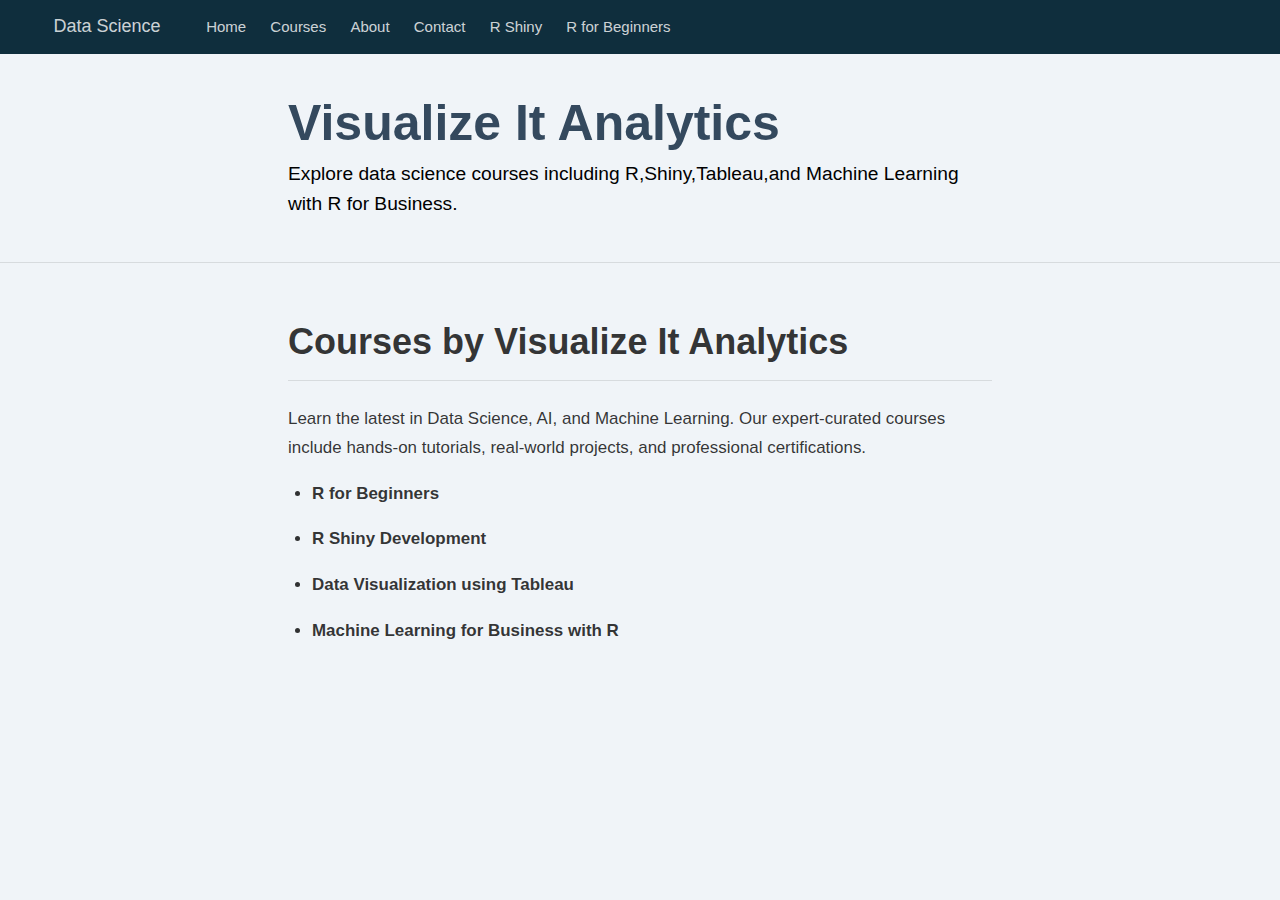
<file: index.html>
<!DOCTYPE html>

<html xmlns="http://www.w3.org/1999/xhtml" lang="" xml:lang="">

<head>
  <meta charset="utf-8"/>
  <meta name="viewport" content="width=device-width, initial-scale=1"/>
  <meta http-equiv="X-UA-Compatible" content="IE=Edge,chrome=1"/>
  <meta name="generator" content="distill" />

  <style type="text/css">
  /* Hide doc at startup (prevent jankiness while JS renders/transforms) */
  body {
    visibility: hidden;
  }
  </style>

 <!--radix_placeholder_import_source-->
 <!--/radix_placeholder_import_source-->

<style type="text/css">code{white-space: pre;}</style>
<style type="text/css" data-origin="pandoc">
pre > code.sourceCode { white-space: pre; position: relative; }
pre > code.sourceCode > span { line-height: 1.25; }
pre > code.sourceCode > span:empty { height: 1.2em; }
.sourceCode { overflow: visible; }
code.sourceCode > span { color: inherit; text-decoration: inherit; }
div.sourceCode { margin: 1em 0; }
pre.sourceCode { margin: 0; }
@media screen {
div.sourceCode { overflow: auto; }
}
@media print {
pre > code.sourceCode { white-space: pre-wrap; }
pre > code.sourceCode > span { display: inline-block; text-indent: -5em; padding-left: 5em; }
}
pre.numberSource code
  { counter-reset: source-line 0; }
pre.numberSource code > span
  { position: relative; left: -4em; counter-increment: source-line; }
pre.numberSource code > span > a:first-child::before
  { content: counter(source-line);
    position: relative; left: -1em; text-align: right; vertical-align: baseline;
    border: none; display: inline-block;
    -webkit-touch-callout: none; -webkit-user-select: none;
    -khtml-user-select: none; -moz-user-select: none;
    -ms-user-select: none; user-select: none;
    padding: 0 4px; width: 4em;
    color: #aaaaaa;
  }
pre.numberSource { margin-left: 3em; border-left: 1px solid #aaaaaa;  padding-left: 4px; }
div.sourceCode
  { color: #00769e; background-color: #f1f3f5; }
@media screen {
pre > code.sourceCode > span > a:first-child::before { text-decoration: underline; }
}
code span { color: #00769e; } /* Normal */
code span.al { color: #ad0000; } /* Alert */
code span.an { color: #5e5e5e; } /* Annotation */
code span.at { color: #657422; } /* Attribute */
code span.bn { color: #ad0000; } /* BaseN */
code span.bu { } /* BuiltIn */
code span.cf { color: #00769e; } /* ControlFlow */
code span.ch { color: #20794d; } /* Char */
code span.cn { color: #8f5902; } /* Constant */
code span.co { color: #5e5e5e; } /* Comment */
code span.cv { color: #5e5e5e; font-style: italic; } /* CommentVar */
code span.do { color: #5e5e5e; font-style: italic; } /* Documentation */
code span.dt { color: #ad0000; } /* DataType */
code span.dv { color: #ad0000; } /* DecVal */
code span.er { color: #ad0000; } /* Error */
code span.ex { } /* Extension */
code span.fl { color: #ad0000; } /* Float */
code span.fu { color: #4758ab; } /* Function */
code span.im { } /* Import */
code span.in { color: #5e5e5e; } /* Information */
code span.kw { color: #00769e; } /* Keyword */
code span.op { color: #5e5e5e; } /* Operator */
code span.ot { color: #00769e; } /* Other */
code span.pp { color: #ad0000; } /* Preprocessor */
code span.sc { color: #5e5e5e; } /* SpecialChar */
code span.ss { color: #20794d; } /* SpecialString */
code span.st { color: #20794d; } /* String */
code span.va { color: #111111; } /* Variable */
code span.vs { color: #20794d; } /* VerbatimString */
code span.wa { color: #5e5e5e; font-style: italic; } /* Warning */
</style>


  <!--radix_placeholder_meta_tags-->
  <title>Data Science: Visualize It Analytics</title>

  <meta property="description" itemprop="description" content="Explore data science courses including R,Shiny,Tableau,and Machine Learning with R for Business."/>



  <!--  https://developers.facebook.com/docs/sharing/webmasters#markup -->
  <meta property="og:title" content="Data Science: Visualize It Analytics"/>
  <meta property="og:type" content="article"/>
  <meta property="og:description" content="Explore data science courses including R,Shiny,Tableau,and Machine Learning with R for Business."/>
  <meta property="og:locale" content="en_US"/>
  <meta property="og:site_name" content="Data Science"/>

  <!--  https://dev.twitter.com/cards/types/summary -->
  <meta property="twitter:card" content="summary"/>
  <meta property="twitter:title" content="Data Science: Visualize It Analytics"/>
  <meta property="twitter:description" content="Explore data science courses including R,Shiny,Tableau,and Machine Learning with R for Business."/>

  <!--/radix_placeholder_meta_tags-->
  <!--radix_placeholder_rmarkdown_metadata-->

  <script type="text/json" id="radix-rmarkdown-metadata">
  {"type":"list","attributes":{"names":{"type":"character","attributes":{},"value":["title","description","output"]}},"value":[{"type":"character","attributes":{},"value":["Visualize It Analytics"]},{"type":"character","attributes":{},"value":["Explore data science courses including R,Shiny,Tableau,and Machine Learning with R for Business."]},{"type":"character","attributes":{},"value":["distill::distill_article"]}]}
  </script>
  <!--/radix_placeholder_rmarkdown_metadata-->
  <!--radix_placeholder_navigation_in_header-->
  <meta name="distill:offset" content=""/>

  <script type="application/javascript">

    window.headroom_prevent_pin = false;

    window.document.addEventListener("DOMContentLoaded", function (event) {

      // initialize headroom for banner
      var header = $('header').get(0);
      var headerHeight = header.offsetHeight;
      var headroom = new Headroom(header, {
        tolerance: 5,
        onPin : function() {
          if (window.headroom_prevent_pin) {
            window.headroom_prevent_pin = false;
            headroom.unpin();
          }
        }
      });
      headroom.init();
      if(window.location.hash)
        headroom.unpin();
      $(header).addClass('headroom--transition');

      // offset scroll location for banner on hash change
      // (see: https://github.com/WickyNilliams/headroom.js/issues/38)
      window.addEventListener("hashchange", function(event) {
        window.scrollTo(0, window.pageYOffset - (headerHeight + 25));
      });

      // responsive menu
      $('.distill-site-header').each(function(i, val) {
        var topnav = $(this);
        var toggle = topnav.find('.nav-toggle');
        toggle.on('click', function() {
          topnav.toggleClass('responsive');
        });
      });

      // nav dropdowns
      $('.nav-dropbtn').click(function(e) {
        $(this).next('.nav-dropdown-content').toggleClass('nav-dropdown-active');
        $(this).parent().siblings('.nav-dropdown')
           .children('.nav-dropdown-content').removeClass('nav-dropdown-active');
      });
      $("body").click(function(e){
        $('.nav-dropdown-content').removeClass('nav-dropdown-active');
      });
      $(".nav-dropdown").click(function(e){
        e.stopPropagation();
      });
    });
  </script>

  <style type="text/css">

  /* Theme (user-documented overrideables for nav appearance) */

  .distill-site-nav {
    color: rgba(255, 255, 255, 0.8);
    background-color: #0F2E3D;
    font-size: 15px;
    font-weight: 300;
  }

  .distill-site-nav a {
    color: inherit;
    text-decoration: none;
  }

  .distill-site-nav a:hover {
    color: white;
  }

  @media print {
    .distill-site-nav {
      display: none;
    }
  }

  .distill-site-header {

  }

  .distill-site-footer {

  }


  /* Site Header */

  .distill-site-header {
    width: 100%;
    box-sizing: border-box;
    z-index: 3;
  }

  .distill-site-header .nav-left {
    display: inline-block;
    margin-left: 8px;
  }

  @media screen and (max-width: 768px) {
    .distill-site-header .nav-left {
      margin-left: 0;
    }
  }


  .distill-site-header .nav-right {
    float: right;
    margin-right: 8px;
  }

  .distill-site-header a,
  .distill-site-header .title {
    display: inline-block;
    text-align: center;
    padding: 14px 10px 14px 10px;
  }

  .distill-site-header .title {
    font-size: 18px;
    min-width: 150px;
  }

  .distill-site-header .logo {
    padding: 0;
  }

  .distill-site-header .logo img {
    display: none;
    max-height: 20px;
    width: auto;
    margin-bottom: -4px;
  }

  .distill-site-header .nav-image img {
    max-height: 18px;
    width: auto;
    display: inline-block;
    margin-bottom: -3px;
  }



  @media screen and (min-width: 1000px) {
    .distill-site-header .logo img {
      display: inline-block;
    }
    .distill-site-header .nav-left {
      margin-left: 20px;
    }
    .distill-site-header .nav-right {
      margin-right: 20px;
    }
    .distill-site-header .title {
      padding-left: 12px;
    }
  }


  .distill-site-header .nav-toggle {
    display: none;
  }

  .nav-dropdown {
    display: inline-block;
    position: relative;
  }

  .nav-dropdown .nav-dropbtn {
    border: none;
    outline: none;
    color: rgba(255, 255, 255, 0.8);
    padding: 16px 10px;
    background-color: transparent;
    font-family: inherit;
    font-size: inherit;
    font-weight: inherit;
    margin: 0;
    margin-top: 1px;
    z-index: 2;
  }

  .nav-dropdown-content {
    display: none;
    position: absolute;
    background-color: white;
    min-width: 200px;
    border: 1px solid rgba(0,0,0,0.15);
    border-radius: 4px;
    box-shadow: 0px 8px 16px 0px rgba(0,0,0,0.1);
    z-index: 1;
    margin-top: 2px;
    white-space: nowrap;
    padding-top: 4px;
    padding-bottom: 4px;
  }

  .nav-dropdown-content hr {
    margin-top: 4px;
    margin-bottom: 4px;
    border: none;
    border-bottom: 1px solid rgba(0, 0, 0, 0.1);
  }

  .nav-dropdown-active {
    display: block;
  }

  .nav-dropdown-content a, .nav-dropdown-content .nav-dropdown-header {
    color: black;
    padding: 6px 24px;
    text-decoration: none;
    display: block;
    text-align: left;
  }

  .nav-dropdown-content .nav-dropdown-header {
    display: block;
    padding: 5px 24px;
    padding-bottom: 0;
    text-transform: uppercase;
    font-size: 14px;
    color: #999999;
    white-space: nowrap;
  }

  .nav-dropdown:hover .nav-dropbtn {
    color: white;
  }

  .nav-dropdown-content a:hover {
    background-color: #ddd;
    color: black;
  }

  .nav-right .nav-dropdown-content {
    margin-left: -45%;
    right: 0;
  }

  @media screen and (max-width: 768px) {
    .distill-site-header a, .distill-site-header .nav-dropdown  {display: none;}
    .distill-site-header a.nav-toggle {
      float: right;
      display: block;
    }
    .distill-site-header .title {
      margin-left: 0;
    }
    .distill-site-header .nav-right {
      margin-right: 0;
    }
    .distill-site-header {
      overflow: hidden;
    }
    .nav-right .nav-dropdown-content {
      margin-left: 0;
    }
  }


  @media screen and (max-width: 768px) {
    .distill-site-header.responsive {position: relative; min-height: 500px; }
    .distill-site-header.responsive a.nav-toggle {
      position: absolute;
      right: 0;
      top: 0;
    }
    .distill-site-header.responsive a,
    .distill-site-header.responsive .nav-dropdown {
      display: block;
      text-align: left;
    }
    .distill-site-header.responsive .nav-left,
    .distill-site-header.responsive .nav-right {
      width: 100%;
    }
    .distill-site-header.responsive .nav-dropdown {float: none;}
    .distill-site-header.responsive .nav-dropdown-content {position: relative;}
    .distill-site-header.responsive .nav-dropdown .nav-dropbtn {
      display: block;
      width: 100%;
      text-align: left;
    }
  }

  /* Site Footer */

  .distill-site-footer {
    width: 100%;
    overflow: hidden;
    box-sizing: border-box;
    z-index: 3;
    margin-top: 30px;
    padding-top: 30px;
    padding-bottom: 30px;
    text-align: center;
  }

  /* Headroom */

  d-title {
    padding-top: 6rem;
  }

  @media print {
    d-title {
      padding-top: 4rem;
    }
  }

  .headroom {
    z-index: 1000;
    position: fixed;
    top: 0;
    left: 0;
    right: 0;
  }

  .headroom--transition {
    transition: all .4s ease-in-out;
  }

  .headroom--unpinned {
    top: -100px;
  }

  .headroom--pinned {
    top: 0;
  }

  /* adjust viewport for navbar height */
  /* helps vertically center bootstrap (non-distill) content */
  .min-vh-100 {
    min-height: calc(100vh - 100px) !important;
  }

  </style>

  <script src="site_libs/jquery-3.6.0/jquery-3.6.0.min.js"></script>
  <link href="site_libs/font-awesome-6.4.2/css/all.min.css" rel="stylesheet"/>
  <link href="site_libs/font-awesome-6.4.2/css/v4-shims.min.css" rel="stylesheet"/>
  <script src="site_libs/headroom-0.9.4/headroom.min.js"></script>
  <script src="site_libs/autocomplete-0.37.1/autocomplete.min.js"></script>
  <script src="site_libs/fuse-6.4.1/fuse.min.js"></script>

  <script type="application/javascript">

  function getMeta(metaName) {
    var metas = document.getElementsByTagName('meta');
    for (let i = 0; i < metas.length; i++) {
      if (metas[i].getAttribute('name') === metaName) {
        return metas[i].getAttribute('content');
      }
    }
    return '';
  }

  function offsetURL(url) {
    var offset = getMeta('distill:offset');
    return offset ? offset + '/' + url : url;
  }

  function createFuseIndex() {

    // create fuse index
    var options = {
      keys: [
        { name: 'title', weight: 20 },
        { name: 'categories', weight: 15 },
        { name: 'description', weight: 10 },
        { name: 'contents', weight: 5 },
      ],
      ignoreLocation: true,
      threshold: 0
    };
    var fuse = new window.Fuse([], options);

    // fetch the main search.json
    return fetch(offsetURL('search.json'))
      .then(function(response) {
        if (response.status == 200) {
          return response.json().then(function(json) {
            // index main articles
            json.articles.forEach(function(article) {
              fuse.add(article);
            });
            // download collections and index their articles
            return Promise.all(json.collections.map(function(collection) {
              return fetch(offsetURL(collection)).then(function(response) {
                if (response.status === 200) {
                  return response.json().then(function(articles) {
                    articles.forEach(function(article) {
                      fuse.add(article);
                    });
                  })
                } else {
                  return Promise.reject(
                    new Error('Unexpected status from search index request: ' +
                              response.status)
                  );
                }
              });
            })).then(function() {
              return fuse;
            });
          });

        } else {
          return Promise.reject(
            new Error('Unexpected status from search index request: ' +
                        response.status)
          );
        }
      });
  }

  window.document.addEventListener("DOMContentLoaded", function (event) {

    // get search element (bail if we don't have one)
    var searchEl = window.document.getElementById('distill-search');
    if (!searchEl)
      return;

    createFuseIndex()
      .then(function(fuse) {

        // make search box visible
        searchEl.classList.remove('hidden');

        // initialize autocomplete
        var options = {
          autoselect: true,
          hint: false,
          minLength: 2,
        };
        window.autocomplete(searchEl, options, [{
          source: function(query, callback) {
            const searchOptions = {
              isCaseSensitive: false,
              shouldSort: true,
              minMatchCharLength: 2,
              limit: 10,
            };
            var results = fuse.search(query, searchOptions);
            callback(results
              .map(function(result) { return result.item; })
            );
          },
          templates: {
            suggestion: function(suggestion) {
              var img = suggestion.preview && Object.keys(suggestion.preview).length > 0
                ? `<img src="${offsetURL(suggestion.preview)}"</img>`
                : '';
              var html = `
                <div class="search-item">
                  <h3>${suggestion.title}</h3>
                  <div class="search-item-description">
                    ${suggestion.description || ''}
                  </div>
                  <div class="search-item-preview">
                    ${img}
                  </div>
                </div>
              `;
              return html;
            }
          }
        }]).on('autocomplete:selected', function(event, suggestion) {
          window.location.href = offsetURL(suggestion.path);
        });
        // remove inline display style on autocompleter (we want to
        // manage responsive display via css)
        $('.algolia-autocomplete').css("display", "");
      })
      .catch(function(error) {
        console.log(error);
      });

  });

  </script>

  <style type="text/css">

  .nav-search {
    font-size: x-small;
  }

  /* Algolioa Autocomplete */

  .algolia-autocomplete {
    display: inline-block;
    margin-left: 10px;
    vertical-align: sub;
    background-color: white;
    color: black;
    padding: 6px;
    padding-top: 8px;
    padding-bottom: 0;
    border-radius: 6px;
    border: 1px #0F2E3D solid;
    width: 180px;
  }


  @media screen and (max-width: 768px) {
    .distill-site-nav .algolia-autocomplete {
      display: none;
      visibility: hidden;
    }
    .distill-site-nav.responsive .algolia-autocomplete {
      display: inline-block;
      visibility: visible;
    }
    .distill-site-nav.responsive .algolia-autocomplete .aa-dropdown-menu {
      margin-left: 0;
      width: 400px;
      max-height: 400px;
    }
  }

  .algolia-autocomplete .aa-input, .algolia-autocomplete .aa-hint {
    width: 90%;
    outline: none;
    border: none;
  }

  .algolia-autocomplete .aa-hint {
    color: #999;
  }
  .algolia-autocomplete .aa-dropdown-menu {
    width: 550px;
    max-height: 70vh;
    overflow-x: visible;
    overflow-y: scroll;
    padding: 5px;
    margin-top: 3px;
    margin-left: -150px;
    background-color: #fff;
    border-radius: 5px;
    border: 1px solid #999;
    border-top: none;
  }

  .algolia-autocomplete .aa-dropdown-menu .aa-suggestion {
    cursor: pointer;
    padding: 5px 4px;
    border-bottom: 1px solid #eee;
  }

  .algolia-autocomplete .aa-dropdown-menu .aa-suggestion:last-of-type {
    border-bottom: none;
    margin-bottom: 2px;
  }

  .algolia-autocomplete .aa-dropdown-menu .aa-suggestion .search-item {
    overflow: hidden;
    font-size: 0.8em;
    line-height: 1.4em;
  }

  .algolia-autocomplete .aa-dropdown-menu .aa-suggestion .search-item h3 {
    font-size: 1rem;
    margin-block-start: 0;
    margin-block-end: 5px;
  }

  .algolia-autocomplete .aa-dropdown-menu .aa-suggestion .search-item-description {
    display: inline-block;
    overflow: hidden;
    height: 2.8em;
    width: 80%;
    margin-right: 4%;
  }

  .algolia-autocomplete .aa-dropdown-menu .aa-suggestion .search-item-preview {
    display: inline-block;
    width: 15%;
  }

  .algolia-autocomplete .aa-dropdown-menu .aa-suggestion .search-item-preview img {
    height: 3em;
    width: auto;
    display: none;
  }

  .algolia-autocomplete .aa-dropdown-menu .aa-suggestion .search-item-preview img[src] {
    display: initial;
  }

  .algolia-autocomplete .aa-dropdown-menu .aa-suggestion.aa-cursor {
    background-color: #eee;
  }
  .algolia-autocomplete .aa-dropdown-menu .aa-suggestion em {
    font-weight: bold;
    font-style: normal;
  }

  </style>


  <!--/radix_placeholder_navigation_in_header-->
  <!--radix_placeholder_distill-->

  <style type="text/css">

  body {
    background-color: white;
  }

  .pandoc-table {
    width: 100%;
  }

  .pandoc-table>caption {
    margin-bottom: 10px;
  }

  .pandoc-table th:not([align]) {
    text-align: left;
  }

  .pagedtable-footer {
    font-size: 15px;
  }

  d-byline .byline {
    grid-template-columns: 2fr 2fr;
  }

  d-byline .byline h3 {
    margin-block-start: 1.5em;
  }

  d-byline .byline .authors-affiliations h3 {
    margin-block-start: 0.5em;
  }

  .authors-affiliations .orcid-id {
    width: 16px;
    height:16px;
    margin-left: 4px;
    margin-right: 4px;
    vertical-align: middle;
    padding-bottom: 2px;
  }

  d-title .dt-tags {
    margin-top: 1em;
    grid-column: text;
  }

  .dt-tags .dt-tag {
    text-decoration: none;
    display: inline-block;
    color: rgba(0,0,0,0.6);
    padding: 0em 0.4em;
    margin-right: 0.5em;
    margin-bottom: 0.4em;
    font-size: 70%;
    border: 1px solid rgba(0,0,0,0.2);
    border-radius: 3px;
    text-transform: uppercase;
    font-weight: 500;
  }

  d-article table.gt_table td,
  d-article table.gt_table th {
    border-bottom: none;
    font-size: 100%;
  }

  .html-widget {
    margin-bottom: 2.0em;
  }

  .l-screen-inset {
    padding-right: 16px;
  }

  .l-screen .caption {
    margin-left: 10px;
  }

  .shaded {
    background: rgb(247, 247, 247);
    padding-top: 20px;
    padding-bottom: 20px;
    border-top: 1px solid rgba(0, 0, 0, 0.1);
    border-bottom: 1px solid rgba(0, 0, 0, 0.1);
  }

  .shaded .html-widget {
    margin-bottom: 0;
    border: 1px solid rgba(0, 0, 0, 0.1);
  }

  .shaded .shaded-content {
    background: white;
  }

  .text-output {
    margin-top: 0;
    line-height: 1.5em;
  }

  .hidden {
    display: none !important;
  }

  hr.section-separator {
    border: none;
    border-top: 1px solid rgba(0, 0, 0, 0.1);
    margin: 0px;
  }


  d-byline {
    border-top: none;
  }

  d-article {
    padding-top: 2.5rem;
    padding-bottom: 30px;
    border-top: none;
  }

  d-appendix {
    padding-top: 30px;
  }

  d-article>p>img {
    width: 100%;
  }

  d-article h2 {
    margin: 1rem 0 1.5rem 0;
  }

  d-article h3 {
    margin-top: 1.5rem;
  }

  d-article iframe {
    border: 1px solid rgba(0, 0, 0, 0.1);
    margin-bottom: 2.0em;
    width: 100%;
  }

  /* Tweak code blocks */

  d-article div.sourceCode code,
  d-article pre code {
    font-family: Consolas, Monaco, 'Andale Mono', 'Ubuntu Mono', monospace;
  }

  d-article pre,
  d-article div.sourceCode,
  d-article div.sourceCode pre {
    overflow: auto;
  }

  d-article div.sourceCode {
    background-color: white;
  }

  d-article div.sourceCode pre {
    padding-left: 10px;
    font-size: 12px;
    border-left: 2px solid rgba(0,0,0,0.1);
  }

  d-article pre {
    font-size: 12px;
    color: black;
    background: none;
    margin-top: 0;
    text-align: left;
    white-space: pre;
    word-spacing: normal;
    word-break: normal;
    word-wrap: normal;
    line-height: 1.5;

    -moz-tab-size: 4;
    -o-tab-size: 4;
    tab-size: 4;

    -webkit-hyphens: none;
    -moz-hyphens: none;
    -ms-hyphens: none;
    hyphens: none;
  }

  d-article pre a {
    border-bottom: none;
  }

  d-article pre a:hover {
    border-bottom: none;
    text-decoration: underline;
  }

  d-article details {
    grid-column: text;
    margin-bottom: 0.8em;
  }

  @media(min-width: 768px) {

  d-article pre,
  d-article div.sourceCode,
  d-article div.sourceCode pre {
    overflow: visible !important;
  }

  d-article div.sourceCode pre {
    padding-left: 18px;
    font-size: 14px;
  }

  /* tweak for Pandoc numbered line within distill */
  d-article pre.numberSource code > span {
      left: -2em;
  }

  d-article pre {
    font-size: 14px;
  }

  }

  figure img.external {
    background: white;
    border: 1px solid rgba(0, 0, 0, 0.1);
    box-shadow: 0 1px 8px rgba(0, 0, 0, 0.1);
    padding: 18px;
    box-sizing: border-box;
  }

  /* CSS for d-contents */

  .d-contents {
    grid-column: text;
    color: rgba(0,0,0,0.8);
    font-size: 0.9em;
    padding-bottom: 1em;
    margin-bottom: 1em;
    padding-bottom: 0.5em;
    margin-bottom: 1em;
    padding-left: 0.25em;
    justify-self: start;
  }

  @media(min-width: 1000px) {
    .d-contents.d-contents-float {
      height: 0;
      grid-column-start: 1;
      grid-column-end: 4;
      justify-self: center;
      padding-right: 3em;
      padding-left: 2em;
    }
  }

  .d-contents nav h3 {
    font-size: 18px;
    margin-top: 0;
    margin-bottom: 1em;
  }

  .d-contents li {
    list-style-type: none
  }

  .d-contents nav > ul {
    padding-left: 0;
  }

  .d-contents ul {
    padding-left: 1em
  }

  .d-contents nav ul li {
    margin-top: 0.6em;
    margin-bottom: 0.2em;
  }

  .d-contents nav a {
    font-size: 13px;
    border-bottom: none;
    text-decoration: none
    color: rgba(0, 0, 0, 0.8);
  }

  .d-contents nav a:hover {
    text-decoration: underline solid rgba(0, 0, 0, 0.6)
  }

  .d-contents nav > ul > li > a {
    font-weight: 600;
  }

  .d-contents nav > ul > li > ul {
    font-weight: inherit;
  }

  .d-contents nav > ul > li > ul > li {
    margin-top: 0.2em;
  }


  .d-contents nav ul {
    margin-top: 0;
    margin-bottom: 0.25em;
  }

  .d-article-with-toc h2:nth-child(2) {
    margin-top: 0;
  }


  /* Figure */

  .figure {
    position: relative;
    margin-bottom: 2.5em;
    margin-top: 1.5em;
  }

  .figure .caption {
    color: rgba(0, 0, 0, 0.6);
    font-size: 12px;
    line-height: 1.5em;
  }

  .figure img.external {
    background: white;
    border: 1px solid rgba(0, 0, 0, 0.1);
    box-shadow: 0 1px 8px rgba(0, 0, 0, 0.1);
    padding: 18px;
    box-sizing: border-box;
  }

  .figure .caption a {
    color: rgba(0, 0, 0, 0.6);
  }

  .figure .caption b,
  .figure .caption strong, {
    font-weight: 600;
    color: rgba(0, 0, 0, 1.0);
  }

  /* Citations */

  d-article .citation {
    color: inherit;
    cursor: inherit;
  }

  div.hanging-indent{
    margin-left: 1em; text-indent: -1em;
  }

  /* Citation hover box */

  .tippy-box[data-theme~=light-border] {
    background-color: rgba(250, 250, 250, 0.95);
  }

  .tippy-content > p {
    margin-bottom: 0;
    padding: 2px;
  }


  /* Tweak 1000px media break to show more text */

  @media(min-width: 1000px) {
    .base-grid,
    distill-header,
    d-title,
    d-abstract,
    d-article,
    d-appendix,
    distill-appendix,
    d-byline,
    d-footnote-list,
    d-citation-list,
    distill-footer {
      grid-template-columns: [screen-start] 1fr [page-start kicker-start] 80px [middle-start] 50px [text-start kicker-end] 65px 65px 65px 65px 65px 65px 65px 65px [text-end gutter-start] 65px [middle-end] 65px [page-end gutter-end] 1fr [screen-end];
      grid-column-gap: 16px;
    }

    .grid {
      grid-column-gap: 16px;
    }

    d-article {
      font-size: 1.06rem;
      line-height: 1.7em;
    }
    figure .caption, .figure .caption, figure figcaption {
      font-size: 13px;
    }
  }

  @media(min-width: 1180px) {
    .base-grid,
    distill-header,
    d-title,
    d-abstract,
    d-article,
    d-appendix,
    distill-appendix,
    d-byline,
    d-footnote-list,
    d-citation-list,
    distill-footer {
      grid-template-columns: [screen-start] 1fr [page-start kicker-start] 60px [middle-start] 60px [text-start kicker-end] 60px 60px 60px 60px 60px 60px 60px 60px [text-end gutter-start] 60px [middle-end] 60px [page-end gutter-end] 1fr [screen-end];
      grid-column-gap: 32px;
    }

    .grid {
      grid-column-gap: 32px;
    }
  }


  /* Get the citation styles for the appendix (not auto-injected on render since
     we do our own rendering of the citation appendix) */

  d-appendix .citation-appendix,
  .d-appendix .citation-appendix {
    font-size: 11px;
    line-height: 15px;
    border-left: 1px solid rgba(0, 0, 0, 0.1);
    padding-left: 18px;
    border: 1px solid rgba(0,0,0,0.1);
    background: rgba(0, 0, 0, 0.02);
    padding: 10px 18px;
    border-radius: 3px;
    color: rgba(150, 150, 150, 1);
    overflow: hidden;
    margin-top: -12px;
    white-space: pre-wrap;
    word-wrap: break-word;
  }

  /* Include appendix styles here so they can be overridden */

  d-appendix {
    contain: layout style;
    font-size: 0.8em;
    line-height: 1.7em;
    margin-top: 60px;
    margin-bottom: 0;
    border-top: 1px solid rgba(0, 0, 0, 0.1);
    color: rgba(0,0,0,0.5);
    padding-top: 60px;
    padding-bottom: 48px;
  }

  d-appendix h3 {
    grid-column: page-start / text-start;
    font-size: 15px;
    font-weight: 500;
    margin-top: 1em;
    margin-bottom: 0;
    color: rgba(0,0,0,0.65);
  }

  d-appendix h3 + * {
    margin-top: 1em;
  }

  d-appendix ol {
    padding: 0 0 0 15px;
  }

  @media (min-width: 768px) {
    d-appendix ol {
      padding: 0 0 0 30px;
      margin-left: -30px;
    }
  }

  d-appendix li {
    margin-bottom: 1em;
  }

  d-appendix a {
    color: rgba(0, 0, 0, 0.6);
  }

  d-appendix > * {
    grid-column: text;
  }

  d-appendix > d-footnote-list,
  d-appendix > d-citation-list,
  d-appendix > distill-appendix {
    grid-column: screen;
  }

  /* Include footnote styles here so they can be overridden */

  d-footnote-list {
    contain: layout style;
  }

  d-footnote-list > * {
    grid-column: text;
  }

  d-footnote-list a.footnote-backlink {
    color: rgba(0,0,0,0.3);
    padding-left: 0.5em;
  }



  /* Anchor.js */

  .anchorjs-link {
    /*transition: all .25s linear; */
    text-decoration: none;
    border-bottom: none;
  }
  *:hover > .anchorjs-link {
    margin-left: -1.125em !important;
    text-decoration: none;
    border-bottom: none;
  }

  /* Social footer */

  .social_footer {
    margin-top: 30px;
    margin-bottom: 0;
    color: rgba(0,0,0,0.67);
  }

  .disqus-comments {
    margin-right: 30px;
  }

  .disqus-comment-count {
    border-bottom: 1px solid rgba(0, 0, 0, 0.4);
    cursor: pointer;
  }

  #disqus_thread {
    margin-top: 30px;
  }

  .article-sharing a {
    border-bottom: none;
    margin-right: 8px;
  }

  .article-sharing a:hover {
    border-bottom: none;
  }

  .sidebar-section.subscribe {
    font-size: 12px;
    line-height: 1.6em;
  }

  .subscribe p {
    margin-bottom: 0.5em;
  }


  .article-footer .subscribe {
    font-size: 15px;
    margin-top: 45px;
  }


  .sidebar-section.custom {
    font-size: 12px;
    line-height: 1.6em;
  }

  .custom p {
    margin-bottom: 0.5em;
  }

  /* Styles for listing layout (hide title) */
  .layout-listing d-title, .layout-listing .d-title {
    display: none;
  }

  /* Styles for posts lists (not auto-injected) */


  .posts-with-sidebar {
    padding-left: 45px;
    padding-right: 45px;
  }

  .posts-list .description h2,
  .posts-list .description p {
    font-family: -apple-system, BlinkMacSystemFont, "Segoe UI", Roboto, Oxygen, Ubuntu, Cantarell, "Fira Sans", "Droid Sans", "Helvetica Neue", Arial, sans-serif;
  }

  .posts-list .description h2 {
    font-weight: 700;
    border-bottom: none;
    padding-bottom: 0;
  }

  .posts-list h2.post-tag {
    border-bottom: 1px solid rgba(0, 0, 0, 0.2);
    padding-bottom: 12px;
  }
  .posts-list {
    margin-top: 60px;
    margin-bottom: 24px;
  }

  .posts-list .post-preview {
    text-decoration: none;
    overflow: hidden;
    display: block;
    border-bottom: 1px solid rgba(0, 0, 0, 0.1);
    padding: 24px 0;
  }

  .post-preview-last {
    border-bottom: none !important;
  }

  .posts-list .posts-list-caption {
    grid-column: screen;
    font-weight: 400;
  }

  .posts-list .post-preview h2 {
    margin: 0 0 6px 0;
    line-height: 1.2em;
    font-style: normal;
    font-size: 24px;
  }

  .posts-list .post-preview p {
    margin: 0 0 12px 0;
    line-height: 1.4em;
    font-size: 16px;
  }

  .posts-list .post-preview .thumbnail {
    box-sizing: border-box;
    margin-bottom: 24px;
    position: relative;
    max-width: 500px;
  }
  .posts-list .post-preview img {
    width: 100%;
    display: block;
  }

  .posts-list .metadata {
    font-size: 12px;
    line-height: 1.4em;
    margin-bottom: 18px;
  }

  .posts-list .metadata > * {
    display: inline-block;
  }

  .posts-list .metadata .publishedDate {
    margin-right: 2em;
  }

  .posts-list .metadata .dt-authors {
    display: block;
    margin-top: 0.3em;
    margin-right: 2em;
  }

  .posts-list .dt-tags {
    display: block;
    line-height: 1em;
  }

  .posts-list .dt-tags .dt-tag {
    display: inline-block;
    color: rgba(0,0,0,0.6);
    padding: 0.3em 0.4em;
    margin-right: 0.2em;
    margin-bottom: 0.4em;
    font-size: 60%;
    border: 1px solid rgba(0,0,0,0.2);
    border-radius: 3px;
    text-transform: uppercase;
    font-weight: 500;
  }

  .posts-list img {
    opacity: 1;
  }

  .posts-list img[data-src] {
    opacity: 0;
  }

  .posts-more {
    clear: both;
  }


  .posts-sidebar {
    font-size: 16px;
  }

  .posts-sidebar h3 {
    font-size: 16px;
    margin-top: 0;
    margin-bottom: 0.5em;
    font-weight: 400;
    text-transform: uppercase;
  }

  .sidebar-section {
    margin-bottom: 30px;
  }

  .categories ul {
    list-style-type: none;
    margin: 0;
    padding: 0;
  }

  .categories li {
    color: rgba(0, 0, 0, 0.8);
    margin-bottom: 0;
  }

  .categories li>a {
    border-bottom: none;
  }

  .categories li>a:hover {
    border-bottom: 1px solid rgba(0, 0, 0, 0.4);
  }

  .categories .active {
    font-weight: 600;
  }

  .categories .category-count {
    color: rgba(0, 0, 0, 0.4);
  }


  @media(min-width: 768px) {
    .posts-list .post-preview h2 {
      font-size: 26px;
    }
    .posts-list .post-preview .thumbnail {
      float: right;
      width: 30%;
      margin-bottom: 0;
    }
    .posts-list .post-preview .description {
      float: left;
      width: 45%;
    }
    .posts-list .post-preview .metadata {
      float: left;
      width: 20%;
      margin-top: 8px;
    }
    .posts-list .post-preview p {
      margin: 0 0 12px 0;
      line-height: 1.5em;
      font-size: 16px;
    }
    .posts-with-sidebar .posts-list {
      float: left;
      width: 75%;
    }
    .posts-with-sidebar .posts-sidebar {
      float: right;
      width: 20%;
      margin-top: 60px;
      padding-top: 24px;
      padding-bottom: 24px;
    }
  }


  /* Improve display for browsers without grid (IE/Edge <= 15) */

  .downlevel {
    line-height: 1.6em;
    font-family: -apple-system, BlinkMacSystemFont, "Segoe UI", Roboto, Oxygen, Ubuntu, Cantarell, "Fira Sans", "Droid Sans", "Helvetica Neue", Arial, sans-serif;
    margin: 0;
  }

  .downlevel .d-title {
    padding-top: 6rem;
    padding-bottom: 1.5rem;
  }

  .downlevel .d-title h1 {
    font-size: 50px;
    font-weight: 700;
    line-height: 1.1em;
    margin: 0 0 0.5rem;
  }

  .downlevel .d-title p {
    font-weight: 300;
    font-size: 1.2rem;
    line-height: 1.55em;
    margin-top: 0;
  }

  .downlevel .d-byline {
    padding-top: 0.8em;
    padding-bottom: 0.8em;
    font-size: 0.8rem;
    line-height: 1.8em;
  }

  .downlevel .section-separator {
    border: none;
    border-top: 1px solid rgba(0, 0, 0, 0.1);
  }

  .downlevel .d-article {
    font-size: 1.06rem;
    line-height: 1.7em;
    padding-top: 1rem;
    padding-bottom: 2rem;
  }


  .downlevel .d-appendix {
    padding-left: 0;
    padding-right: 0;
    max-width: none;
    font-size: 0.8em;
    line-height: 1.7em;
    margin-bottom: 0;
    color: rgba(0,0,0,0.5);
    padding-top: 40px;
    padding-bottom: 48px;
  }

  .downlevel .footnotes ol {
    padding-left: 13px;
  }

  .downlevel .base-grid,
  .downlevel .distill-header,
  .downlevel .d-title,
  .downlevel .d-abstract,
  .downlevel .d-article,
  .downlevel .d-appendix,
  .downlevel .distill-appendix,
  .downlevel .d-byline,
  .downlevel .d-footnote-list,
  .downlevel .d-citation-list,
  .downlevel .distill-footer,
  .downlevel .appendix-bottom,
  .downlevel .posts-container {
    padding-left: 40px;
    padding-right: 40px;
  }

  @media(min-width: 768px) {
    .downlevel .base-grid,
    .downlevel .distill-header,
    .downlevel .d-title,
    .downlevel .d-abstract,
    .downlevel .d-article,
    .downlevel .d-appendix,
    .downlevel .distill-appendix,
    .downlevel .d-byline,
    .downlevel .d-footnote-list,
    .downlevel .d-citation-list,
    .downlevel .distill-footer,
    .downlevel .appendix-bottom,
    .downlevel .posts-container {
    padding-left: 150px;
    padding-right: 150px;
    max-width: 900px;
  }
  }

  .downlevel pre code {
    display: block;
    border-left: 2px solid rgba(0, 0, 0, .1);
    padding: 0 0 0 20px;
    font-size: 14px;
  }

  .downlevel code, .downlevel pre {
    color: black;
    background: none;
    font-family: Consolas, Monaco, 'Andale Mono', 'Ubuntu Mono', monospace;
    text-align: left;
    white-space: pre;
    word-spacing: normal;
    word-break: normal;
    word-wrap: normal;
    line-height: 1.5;

    -moz-tab-size: 4;
    -o-tab-size: 4;
    tab-size: 4;

    -webkit-hyphens: none;
    -moz-hyphens: none;
    -ms-hyphens: none;
    hyphens: none;
  }

  .downlevel .posts-list .post-preview {
    color: inherit;
  }



  </style>

  <script type="application/javascript">

  function is_downlevel_browser() {
    if (bowser.isUnsupportedBrowser({ msie: "12", msedge: "16"},
                                   window.navigator.userAgent)) {
      return true;
    } else {
      return window.load_distill_framework === undefined;
    }
  }

  // show body when load is complete
  function on_load_complete() {

    // add anchors
    if (window.anchors) {
      window.anchors.options.placement = 'left';
      window.anchors.add('d-article > h2, d-article > h3, d-article > h4, d-article > h5');
    }


    // set body to visible
    document.body.style.visibility = 'visible';

    // force redraw for leaflet widgets
    if (window.HTMLWidgets) {
      var maps = window.HTMLWidgets.findAll(".leaflet");
      $.each(maps, function(i, el) {
        var map = this.getMap();
        map.invalidateSize();
        map.eachLayer(function(layer) {
          if (layer instanceof L.TileLayer)
            layer.redraw();
        });
      });
    }

    // trigger 'shown' so htmlwidgets resize
    $('d-article').trigger('shown');
  }

  function init_distill() {

    init_common();

    // create front matter
    var front_matter = $('<d-front-matter></d-front-matter>');
    $('#distill-front-matter').wrap(front_matter);

    // create d-title
    $('.d-title').changeElementType('d-title');

    // separator
    var separator = '<hr class="section-separator" style="clear: both"/>';
    // prepend separator above appendix
    $('.d-byline').before(separator);
    $('.d-article').before(separator);

    // create d-byline
    var byline = $('<d-byline></d-byline>');
    $('.d-byline').replaceWith(byline);

    // create d-article
    var article = $('<d-article></d-article>');
    $('.d-article').wrap(article).children().unwrap();

    // move posts container into article
    $('.posts-container').appendTo($('d-article'));

    // create d-appendix
    $('.d-appendix').changeElementType('d-appendix');

    // flag indicating that we have appendix items
    var appendix = $('.appendix-bottom').children('h3').length > 0;

    // replace footnotes with <d-footnote>
    $('.footnote-ref').each(function(i, val) {
      appendix = true;
      var href = $(this).attr('href');
      var id = href.replace('#', '');
      var fn = $('#' + id);
      var fn_p = $('#' + id + '>p');
      fn_p.find('.footnote-back').remove();
      var text = fn_p.html();
      var dtfn = $('<d-footnote></d-footnote>');
      dtfn.html(text);
      $(this).replaceWith(dtfn);
    });
    // remove footnotes
    $('.footnotes').remove();

    // move refs into #references-listing
    $('#references-listing').replaceWith($('#refs'));

    $('h1.appendix, h2.appendix').each(function(i, val) {
      $(this).changeElementType('h3');
    });
    $('h3.appendix').each(function(i, val) {
      var id = $(this).attr('id');
      $('.d-contents a[href="#' + id + '"]').parent().remove();
      appendix = true;
      $(this).nextUntil($('h1, h2, h3')).addBack().appendTo($('d-appendix'));
    });

    // show d-appendix if we have appendix content
    $("d-appendix").css('display', appendix ? 'grid' : 'none');

    // localize layout chunks to just output
    $('.layout-chunk').each(function(i, val) {

      // capture layout
      var layout = $(this).attr('data-layout');

      // apply layout to markdown level block elements
      var elements = $(this).children().not('details, div.sourceCode, pre, script');
      elements.each(function(i, el) {
        var layout_div = $('<div class="' + layout + '"></div>');
        if (layout_div.hasClass('shaded')) {
          var shaded_content = $('<div class="shaded-content"></div>');
          $(this).wrap(shaded_content);
          $(this).parent().wrap(layout_div);
        } else {
          $(this).wrap(layout_div);
        }
      });


      // unwrap the layout-chunk div
      $(this).children().unwrap();
    });

    // remove code block used to force  highlighting css
    $('.distill-force-highlighting-css').parent().remove();

    // remove empty line numbers inserted by pandoc when using a
    // custom syntax highlighting theme, except when numbering line
    // in code chunk
    $('pre:not(.numberLines) code.sourceCode a:empty').remove();

    // load distill framework
    load_distill_framework();

    // wait for window.distillRunlevel == 4 to do post processing
    function distill_post_process() {

      if (!window.distillRunlevel || window.distillRunlevel < 4)
        return;

      // hide author/affiliations entirely if we have no authors
      var front_matter = JSON.parse($("#distill-front-matter").html());
      var have_authors = front_matter.authors && front_matter.authors.length > 0;
      if (!have_authors)
        $('d-byline').addClass('hidden');

      // article with toc class
      $('.d-contents').parent().addClass('d-article-with-toc');

      // strip links that point to #
      $('.authors-affiliations').find('a[href="#"]').removeAttr('href');

      // add orcid ids
      $('.authors-affiliations').find('.author').each(function(i, el) {
        var orcid_id = front_matter.authors[i].orcidID;
        var author_name = front_matter.authors[i].author
        if (orcid_id) {
          var a = $('<a></a>');
          a.attr('href', 'https://orcid.org/' + orcid_id);
          var img = $('<img></img>');
          img.addClass('orcid-id');
          img.attr('alt', author_name ? 'ORCID ID for ' + author_name : 'ORCID ID');
          img.attr('src','[data-uri]');
          a.append(img);
          $(this).append(a);
        }
      });

      // hide elements of author/affiliations grid that have no value
      function hide_byline_column(caption) {
        $('d-byline').find('h3:contains("' + caption + '")').parent().css('visibility', 'hidden');
      }

      // affiliations
      var have_affiliations = false;
      for (var i = 0; i<front_matter.authors.length; ++i) {
        var author = front_matter.authors[i];
        if (author.affiliation !== "&nbsp;") {
          have_affiliations = true;
          break;
        }
      }
      if (!have_affiliations)
        $('d-byline').find('h3:contains("Affiliations")').css('visibility', 'hidden');

      // published date
      if (!front_matter.publishedDate)
        hide_byline_column("Published");

      // document object identifier
      var doi = $('d-byline').find('h3:contains("DOI")');
      var doi_p = doi.next().empty();
      if (!front_matter.doi) {
        // if we have a citation and valid citationText then link to that
        if ($('#citation').length > 0 && front_matter.citationText) {
          doi.html('Citation');
          $('<a href="#citation"></a>')
            .text(front_matter.citationText)
            .appendTo(doi_p);
        } else {
          hide_byline_column("DOI");
        }
      } else {
        $('<a></a>')
           .attr('href', "https://doi.org/" + front_matter.doi)
           .html(front_matter.doi)
           .appendTo(doi_p);
      }

       // change plural form of authors/affiliations
      if (front_matter.authors.length === 1) {
        var grid = $('.authors-affiliations');
        grid.children('h3:contains("Authors")').text('Author');
        grid.children('h3:contains("Affiliations")').text('Affiliation');
      }

      // remove d-appendix and d-footnote-list local styles
      $('d-appendix > style:first-child').remove();
      $('d-footnote-list > style:first-child').remove();

      // move appendix-bottom entries to the bottom
      $('.appendix-bottom').appendTo('d-appendix').children().unwrap();
      $('.appendix-bottom').remove();

      // hoverable references
      $('span.citation[data-cites]').each(function() {
        const citeChild = $(this).children()[0]
        // Do not process if @xyz has been used without escaping and without bibliography activated
        // https://github.com/rstudio/distill/issues/466
        if (citeChild === undefined) return true

        if (citeChild.nodeName == "D-FOOTNOTE") {
          var fn = citeChild
          $(this).html(fn.shadowRoot.querySelector("sup"))
          $(this).id = fn.id
          fn.remove()
        }
        var refs = $(this).attr('data-cites').split(" ");
        var refHtml = refs.map(function(ref) {
          // Could use CSS.escape too here, we insure backward compatibility in navigator
          return "<p>" + $('div[id="ref-' + ref + '"]').html() + "</p>";
        }).join("\n");
        window.tippy(this, {
          allowHTML: true,
          content: refHtml,
          maxWidth: 500,
          interactive: true,
          interactiveBorder: 10,
          theme: 'light-border',
          placement: 'bottom-start'
        });
      });

      // fix footnotes in tables (#411)
      // replacing broken distill.pub feature
      $('table d-footnote').each(function() {
        // we replace internal showAtNode methode which is triggered when hovering a footnote
        this.hoverBox.showAtNode = function(node) {
          // ported from https://github.com/distillpub/template/pull/105/files
          calcOffset = function(elem) {
              let x = elem.offsetLeft;
              let y = elem.offsetTop;
              // Traverse upwards until an `absolute` element is found or `elem`
              // becomes null.
              while (elem = elem.offsetParent && elem.style.position != 'absolute') {
                  x += elem.offsetLeft;
                  y += elem.offsetTop;
              }

              return { left: x, top: y };
          }
          // https://developer.mozilla.org/en-US/docs/Web/API/HTMLElement/offsetTop
          const bbox = node.getBoundingClientRect();
          const offset = calcOffset(node);
          this.show([offset.left + bbox.width, offset.top + bbox.height]);
        }
      })

      // clear polling timer
      clearInterval(tid);

      // show body now that everything is ready
      on_load_complete();
    }

    var tid = setInterval(distill_post_process, 50);
    distill_post_process();

  }

  function init_downlevel() {

    init_common();

     // insert hr after d-title
    $('.d-title').after($('<hr class="section-separator"/>'));

    // check if we have authors
    var front_matter = JSON.parse($("#distill-front-matter").html());
    var have_authors = front_matter.authors && front_matter.authors.length > 0;

    // manage byline/border
    if (!have_authors)
      $('.d-byline').remove();
    $('.d-byline').after($('<hr class="section-separator"/>'));
    $('.d-byline a').remove();

    // remove toc
    $('.d-contents').remove();

    // move appendix elements
    $('h1.appendix, h2.appendix').each(function(i, val) {
      $(this).changeElementType('h3');
    });
    $('h3.appendix').each(function(i, val) {
      $(this).nextUntil($('h1, h2, h3')).addBack().appendTo($('.d-appendix'));
    });


    // inject headers into references and footnotes
    var refs_header = $('<h3></h3>');
    refs_header.text('References');
    $('#refs').prepend(refs_header);

    var footnotes_header = $('<h3></h3');
    footnotes_header.text('Footnotes');
    $('.footnotes').children('hr').first().replaceWith(footnotes_header);

    // move appendix-bottom entries to the bottom
    $('.appendix-bottom').appendTo('.d-appendix').children().unwrap();
    $('.appendix-bottom').remove();

    // remove appendix if it's empty
    if ($('.d-appendix').children().length === 0)
      $('.d-appendix').remove();

    // prepend separator above appendix
    $('.d-appendix').before($('<hr class="section-separator" style="clear: both"/>'));

    // trim code
    $('pre>code').each(function(i, val) {
      $(this).html($.trim($(this).html()));
    });

    // move posts-container right before article
    $('.posts-container').insertBefore($('.d-article'));

    $('body').addClass('downlevel');

    on_load_complete();
  }


  function init_common() {

    // jquery plugin to change element types
    (function($) {
      $.fn.changeElementType = function(newType) {
        var attrs = {};

        $.each(this[0].attributes, function(idx, attr) {
          attrs[attr.nodeName] = attr.nodeValue;
        });

        this.replaceWith(function() {
          return $("<" + newType + "/>", attrs).append($(this).contents());
        });
      };
    })(jQuery);

    // prevent underline for linked images
    $('a > img').parent().css({'border-bottom' : 'none'});

    // mark non-body figures created by knitr chunks as 100% width
    $('.layout-chunk').each(function(i, val) {
      var figures = $(this).find('img, .html-widget');
      // ignore leaflet img layers (#106)
      figures = figures.filter(':not(img[class*="leaflet"])')
      if ($(this).attr('data-layout') !== "l-body") {
        figures.css('width', '100%');
      } else {
        figures.css('max-width', '100%');
        figures.filter("[width]").each(function(i, val) {
          var fig = $(this);
          fig.css('width', fig.attr('width') + 'px');
        });

      }
    });

    // auto-append index.html to post-preview links in file: protocol
    // and in rstudio ide preview
    $('.post-preview').each(function(i, val) {
      if (window.location.protocol === "file:")
        $(this).attr('href', $(this).attr('href') + "index.html");
    });

    // get rid of index.html references in header
    if (window.location.protocol !== "file:") {
      $('.distill-site-header a[href]').each(function(i,val) {
        $(this).attr('href', $(this).attr('href').replace(/^index[.]html/, "./"));
      });
    }

    // add class to pandoc style tables
    $('tr.header').parent('thead').parent('table').addClass('pandoc-table');
    $('.kable-table').children('table').addClass('pandoc-table');

    // add figcaption style to table captions
    $('caption').parent('table').addClass("figcaption");

    // initialize posts list
    if (window.init_posts_list)
      window.init_posts_list();

    // implmement disqus comment link
    $('.disqus-comment-count').click(function() {
      window.headroom_prevent_pin = true;
      $('#disqus_thread').toggleClass('hidden');
      if (!$('#disqus_thread').hasClass('hidden')) {
        var offset = $(this).offset();
        $(window).resize();
        $('html, body').animate({
          scrollTop: offset.top - 35
        });
      }
    });
  }

  document.addEventListener('DOMContentLoaded', function() {
    if (is_downlevel_browser())
      init_downlevel();
    else
      window.addEventListener('WebComponentsReady', init_distill);
  });

  </script>

  <!--/radix_placeholder_distill-->
  <script src="site_libs/header-attrs-2.27/header-attrs.js"></script>
  <script src="site_libs/popper-2.6.0/popper.min.js"></script>
  <link href="site_libs/tippy-6.2.7/tippy.css" rel="stylesheet" />
  <link href="site_libs/tippy-6.2.7/tippy-light-border.css" rel="stylesheet" />
  <script src="site_libs/tippy-6.2.7/tippy.umd.min.js"></script>
  <script src="site_libs/anchor-4.2.2/anchor.min.js"></script>
  <script src="site_libs/bowser-1.9.3/bowser.min.js"></script>
  <script src="site_libs/webcomponents-2.0.0/webcomponents.js"></script>
  <script src="site_libs/distill-2.2.21/template.v2.js"></script>
  <!--radix_placeholder_site_in_header-->
  <style type="text/css">
  body {
    font-family: 'Arial', sans-serif;
    background-color: #f0f4f8; /* A light, professional-looking background */
  }

  h1 {
    color: #34495e; /* A dark slate blue/gray for a professional look */
  }

  button {
    background-color: #1abc9c; /* A vibrant teal to resonate with tech/analytics themes */
    color: white;
    border: none;
    padding: 10px 20px;
    cursor: pointer;
  }

  button:hover {
    background-color: #16a085; /* A slightly darker teal on hover for consistency */
  }

  </style>
  <!--/radix_placeholder_site_in_header-->

  <link rel="stylesheet" href="custom.css" type="text/css"/>

</head>

<body>

<!--radix_placeholder_front_matter-->

<script id="distill-front-matter" type="text/json">
{"title":"Visualize It Analytics","description":"Explore data science courses including R,Shiny,Tableau,and Machine Learning with R for Business.","authors":[]}
</script>

<!--/radix_placeholder_front_matter-->
<!--radix_placeholder_navigation_before_body-->
<header class="header header--fixed" role="banner">
<nav class="distill-site-nav distill-site-header">
<div class="nav-left">
<a href="index.html" class="title">Data Science</a>
<a href="index.html">Home</a>
<a href="courses.html">Courses</a>
<a href="about.html">About</a>
<a href="contact.html">Contact</a>
<a href="r-shiny.html">R Shiny</a>
<a href="r-beginners.html">R for Beginners</a>
</div>
<div class="nav-right">
<a href="javascript:void(0);" class="nav-toggle">&#9776;</a>
</div>
</nav>
</header>
<!--/radix_placeholder_navigation_before_body-->
<!--radix_placeholder_site_before_body-->
<!--/radix_placeholder_site_before_body-->

<div class="d-title">
<h1>Visualize It Analytics</h1>

<!--radix_placeholder_categories-->
<!--/radix_placeholder_categories-->
<p>Explore data science courses including R,Shiny,Tableau,and Machine Learning with R for Business.</p>
</div>


<div class="d-article">
<style>
h1 {
  font-size: 2em; /* Reduce the size of the main title (Adjust as needed) */
}
</style>
<h2 id="courses-by-visualize-it-analytics">Courses by Visualize It Analytics</h2>
<p>Learn the latest in Data Science, AI, and Machine Learning. Our expert-curated courses include hands-on tutorials, real-world projects, and professional certifications.</p>
<ul>
<li><strong>R for Beginners</strong></li>
<li><strong>R Shiny Development</strong></li>
<li><strong>Data Visualization using Tableau</strong></li>
<li><strong>Machine Learning for Business with R</strong></li>
</ul>
<div class="sourceCode" id="cb1"><pre class="sourceCode r distill-force-highlighting-css"><code class="sourceCode r"></code></pre></div>
<!--radix_placeholder_article_footer-->
<!--/radix_placeholder_article_footer-->
</div>

<div class="d-appendix">
</div>


<!--radix_placeholder_site_after_body-->
<!--/radix_placeholder_site_after_body-->
<!--radix_placeholder_appendices-->
<div class="appendix-bottom"></div>
<!--/radix_placeholder_appendices-->
<!--radix_placeholder_navigation_after_body-->
<!--/radix_placeholder_navigation_after_body-->

</body>

</html>
</file>
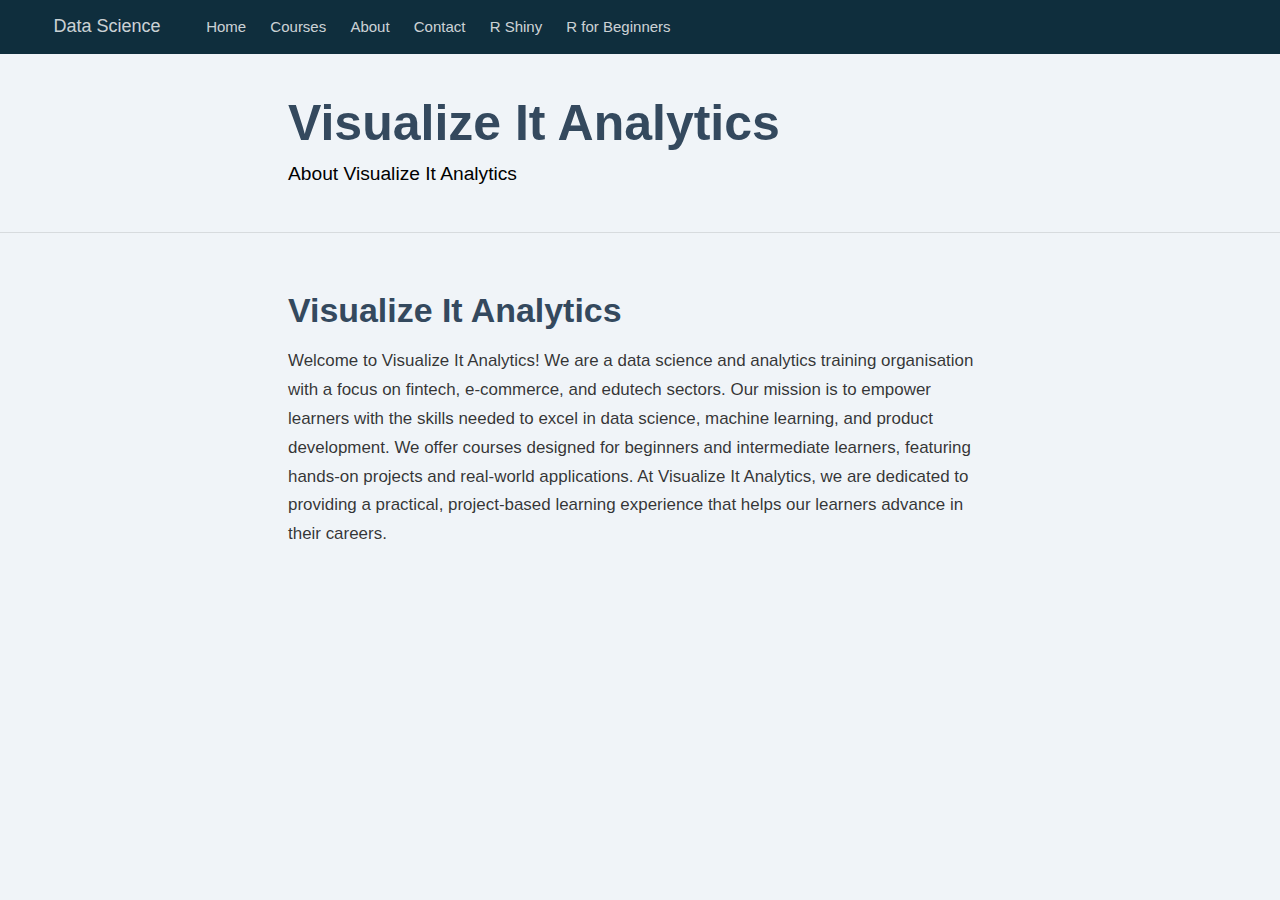
<file: about.html>
<!DOCTYPE html>

<html xmlns="http://www.w3.org/1999/xhtml" lang="" xml:lang="">

<head>
  <meta charset="utf-8"/>
  <meta name="viewport" content="width=device-width, initial-scale=1"/>
  <meta http-equiv="X-UA-Compatible" content="IE=Edge,chrome=1"/>
  <meta name="generator" content="distill" />

  <style type="text/css">
  /* Hide doc at startup (prevent jankiness while JS renders/transforms) */
  body {
    visibility: hidden;
  }
  </style>

 <!--radix_placeholder_import_source-->
 <!--/radix_placeholder_import_source-->

<style type="text/css">code{white-space: pre;}</style>
<style type="text/css" data-origin="pandoc">
pre > code.sourceCode { white-space: pre; position: relative; }
pre > code.sourceCode > span { line-height: 1.25; }
pre > code.sourceCode > span:empty { height: 1.2em; }
.sourceCode { overflow: visible; }
code.sourceCode > span { color: inherit; text-decoration: inherit; }
div.sourceCode { margin: 1em 0; }
pre.sourceCode { margin: 0; }
@media screen {
div.sourceCode { overflow: auto; }
}
@media print {
pre > code.sourceCode { white-space: pre-wrap; }
pre > code.sourceCode > span { display: inline-block; text-indent: -5em; padding-left: 5em; }
}
pre.numberSource code
  { counter-reset: source-line 0; }
pre.numberSource code > span
  { position: relative; left: -4em; counter-increment: source-line; }
pre.numberSource code > span > a:first-child::before
  { content: counter(source-line);
    position: relative; left: -1em; text-align: right; vertical-align: baseline;
    border: none; display: inline-block;
    -webkit-touch-callout: none; -webkit-user-select: none;
    -khtml-user-select: none; -moz-user-select: none;
    -ms-user-select: none; user-select: none;
    padding: 0 4px; width: 4em;
    color: #aaaaaa;
  }
pre.numberSource { margin-left: 3em; border-left: 1px solid #aaaaaa;  padding-left: 4px; }
div.sourceCode
  { color: #00769e; background-color: #f1f3f5; }
@media screen {
pre > code.sourceCode > span > a:first-child::before { text-decoration: underline; }
}
code span { color: #00769e; } /* Normal */
code span.al { color: #ad0000; } /* Alert */
code span.an { color: #5e5e5e; } /* Annotation */
code span.at { color: #657422; } /* Attribute */
code span.bn { color: #ad0000; } /* BaseN */
code span.bu { } /* BuiltIn */
code span.cf { color: #00769e; } /* ControlFlow */
code span.ch { color: #20794d; } /* Char */
code span.cn { color: #8f5902; } /* Constant */
code span.co { color: #5e5e5e; } /* Comment */
code span.cv { color: #5e5e5e; font-style: italic; } /* CommentVar */
code span.do { color: #5e5e5e; font-style: italic; } /* Documentation */
code span.dt { color: #ad0000; } /* DataType */
code span.dv { color: #ad0000; } /* DecVal */
code span.er { color: #ad0000; } /* Error */
code span.ex { } /* Extension */
code span.fl { color: #ad0000; } /* Float */
code span.fu { color: #4758ab; } /* Function */
code span.im { } /* Import */
code span.in { color: #5e5e5e; } /* Information */
code span.kw { color: #00769e; } /* Keyword */
code span.op { color: #5e5e5e; } /* Operator */
code span.ot { color: #00769e; } /* Other */
code span.pp { color: #ad0000; } /* Preprocessor */
code span.sc { color: #5e5e5e; } /* SpecialChar */
code span.ss { color: #20794d; } /* SpecialString */
code span.st { color: #20794d; } /* String */
code span.va { color: #111111; } /* Variable */
code span.vs { color: #20794d; } /* VerbatimString */
code span.wa { color: #5e5e5e; font-style: italic; } /* Warning */
</style>


  <!--radix_placeholder_meta_tags-->
  <title>Data Science: Visualize It Analytics</title>

  <meta property="description" itemprop="description" content="About Visualize It Analytics"/>



  <!--  https://developers.facebook.com/docs/sharing/webmasters#markup -->
  <meta property="og:title" content="Data Science: Visualize It Analytics"/>
  <meta property="og:type" content="article"/>
  <meta property="og:description" content="About Visualize It Analytics"/>
  <meta property="og:locale" content="en_US"/>
  <meta property="og:site_name" content="Data Science"/>

  <!--  https://dev.twitter.com/cards/types/summary -->
  <meta property="twitter:card" content="summary"/>
  <meta property="twitter:title" content="Data Science: Visualize It Analytics"/>
  <meta property="twitter:description" content="About Visualize It Analytics"/>

  <!--/radix_placeholder_meta_tags-->
  <!--radix_placeholder_rmarkdown_metadata-->

  <script type="text/json" id="radix-rmarkdown-metadata">
  {"type":"list","attributes":{"names":{"type":"character","attributes":{},"value":["title","description","output"]}},"value":[{"type":"character","attributes":{},"value":["Visualize It Analytics"]},{"type":"character","attributes":{},"value":["About Visualize It Analytics"]},{"type":"character","attributes":{},"value":["distill::distill_article"]}]}
  </script>
  <!--/radix_placeholder_rmarkdown_metadata-->
  <!--radix_placeholder_navigation_in_header-->
  <meta name="distill:offset" content=""/>

  <script type="application/javascript">

    window.headroom_prevent_pin = false;

    window.document.addEventListener("DOMContentLoaded", function (event) {

      // initialize headroom for banner
      var header = $('header').get(0);
      var headerHeight = header.offsetHeight;
      var headroom = new Headroom(header, {
        tolerance: 5,
        onPin : function() {
          if (window.headroom_prevent_pin) {
            window.headroom_prevent_pin = false;
            headroom.unpin();
          }
        }
      });
      headroom.init();
      if(window.location.hash)
        headroom.unpin();
      $(header).addClass('headroom--transition');

      // offset scroll location for banner on hash change
      // (see: https://github.com/WickyNilliams/headroom.js/issues/38)
      window.addEventListener("hashchange", function(event) {
        window.scrollTo(0, window.pageYOffset - (headerHeight + 25));
      });

      // responsive menu
      $('.distill-site-header').each(function(i, val) {
        var topnav = $(this);
        var toggle = topnav.find('.nav-toggle');
        toggle.on('click', function() {
          topnav.toggleClass('responsive');
        });
      });

      // nav dropdowns
      $('.nav-dropbtn').click(function(e) {
        $(this).next('.nav-dropdown-content').toggleClass('nav-dropdown-active');
        $(this).parent().siblings('.nav-dropdown')
           .children('.nav-dropdown-content').removeClass('nav-dropdown-active');
      });
      $("body").click(function(e){
        $('.nav-dropdown-content').removeClass('nav-dropdown-active');
      });
      $(".nav-dropdown").click(function(e){
        e.stopPropagation();
      });
    });
  </script>

  <style type="text/css">

  /* Theme (user-documented overrideables for nav appearance) */

  .distill-site-nav {
    color: rgba(255, 255, 255, 0.8);
    background-color: #0F2E3D;
    font-size: 15px;
    font-weight: 300;
  }

  .distill-site-nav a {
    color: inherit;
    text-decoration: none;
  }

  .distill-site-nav a:hover {
    color: white;
  }

  @media print {
    .distill-site-nav {
      display: none;
    }
  }

  .distill-site-header {

  }

  .distill-site-footer {

  }


  /* Site Header */

  .distill-site-header {
    width: 100%;
    box-sizing: border-box;
    z-index: 3;
  }

  .distill-site-header .nav-left {
    display: inline-block;
    margin-left: 8px;
  }

  @media screen and (max-width: 768px) {
    .distill-site-header .nav-left {
      margin-left: 0;
    }
  }


  .distill-site-header .nav-right {
    float: right;
    margin-right: 8px;
  }

  .distill-site-header a,
  .distill-site-header .title {
    display: inline-block;
    text-align: center;
    padding: 14px 10px 14px 10px;
  }

  .distill-site-header .title {
    font-size: 18px;
    min-width: 150px;
  }

  .distill-site-header .logo {
    padding: 0;
  }

  .distill-site-header .logo img {
    display: none;
    max-height: 20px;
    width: auto;
    margin-bottom: -4px;
  }

  .distill-site-header .nav-image img {
    max-height: 18px;
    width: auto;
    display: inline-block;
    margin-bottom: -3px;
  }



  @media screen and (min-width: 1000px) {
    .distill-site-header .logo img {
      display: inline-block;
    }
    .distill-site-header .nav-left {
      margin-left: 20px;
    }
    .distill-site-header .nav-right {
      margin-right: 20px;
    }
    .distill-site-header .title {
      padding-left: 12px;
    }
  }


  .distill-site-header .nav-toggle {
    display: none;
  }

  .nav-dropdown {
    display: inline-block;
    position: relative;
  }

  .nav-dropdown .nav-dropbtn {
    border: none;
    outline: none;
    color: rgba(255, 255, 255, 0.8);
    padding: 16px 10px;
    background-color: transparent;
    font-family: inherit;
    font-size: inherit;
    font-weight: inherit;
    margin: 0;
    margin-top: 1px;
    z-index: 2;
  }

  .nav-dropdown-content {
    display: none;
    position: absolute;
    background-color: white;
    min-width: 200px;
    border: 1px solid rgba(0,0,0,0.15);
    border-radius: 4px;
    box-shadow: 0px 8px 16px 0px rgba(0,0,0,0.1);
    z-index: 1;
    margin-top: 2px;
    white-space: nowrap;
    padding-top: 4px;
    padding-bottom: 4px;
  }

  .nav-dropdown-content hr {
    margin-top: 4px;
    margin-bottom: 4px;
    border: none;
    border-bottom: 1px solid rgba(0, 0, 0, 0.1);
  }

  .nav-dropdown-active {
    display: block;
  }

  .nav-dropdown-content a, .nav-dropdown-content .nav-dropdown-header {
    color: black;
    padding: 6px 24px;
    text-decoration: none;
    display: block;
    text-align: left;
  }

  .nav-dropdown-content .nav-dropdown-header {
    display: block;
    padding: 5px 24px;
    padding-bottom: 0;
    text-transform: uppercase;
    font-size: 14px;
    color: #999999;
    white-space: nowrap;
  }

  .nav-dropdown:hover .nav-dropbtn {
    color: white;
  }

  .nav-dropdown-content a:hover {
    background-color: #ddd;
    color: black;
  }

  .nav-right .nav-dropdown-content {
    margin-left: -45%;
    right: 0;
  }

  @media screen and (max-width: 768px) {
    .distill-site-header a, .distill-site-header .nav-dropdown  {display: none;}
    .distill-site-header a.nav-toggle {
      float: right;
      display: block;
    }
    .distill-site-header .title {
      margin-left: 0;
    }
    .distill-site-header .nav-right {
      margin-right: 0;
    }
    .distill-site-header {
      overflow: hidden;
    }
    .nav-right .nav-dropdown-content {
      margin-left: 0;
    }
  }


  @media screen and (max-width: 768px) {
    .distill-site-header.responsive {position: relative; min-height: 500px; }
    .distill-site-header.responsive a.nav-toggle {
      position: absolute;
      right: 0;
      top: 0;
    }
    .distill-site-header.responsive a,
    .distill-site-header.responsive .nav-dropdown {
      display: block;
      text-align: left;
    }
    .distill-site-header.responsive .nav-left,
    .distill-site-header.responsive .nav-right {
      width: 100%;
    }
    .distill-site-header.responsive .nav-dropdown {float: none;}
    .distill-site-header.responsive .nav-dropdown-content {position: relative;}
    .distill-site-header.responsive .nav-dropdown .nav-dropbtn {
      display: block;
      width: 100%;
      text-align: left;
    }
  }

  /* Site Footer */

  .distill-site-footer {
    width: 100%;
    overflow: hidden;
    box-sizing: border-box;
    z-index: 3;
    margin-top: 30px;
    padding-top: 30px;
    padding-bottom: 30px;
    text-align: center;
  }

  /* Headroom */

  d-title {
    padding-top: 6rem;
  }

  @media print {
    d-title {
      padding-top: 4rem;
    }
  }

  .headroom {
    z-index: 1000;
    position: fixed;
    top: 0;
    left: 0;
    right: 0;
  }

  .headroom--transition {
    transition: all .4s ease-in-out;
  }

  .headroom--unpinned {
    top: -100px;
  }

  .headroom--pinned {
    top: 0;
  }

  /* adjust viewport for navbar height */
  /* helps vertically center bootstrap (non-distill) content */
  .min-vh-100 {
    min-height: calc(100vh - 100px) !important;
  }

  </style>

  <script src="site_libs/jquery-3.6.0/jquery-3.6.0.min.js"></script>
  <link href="site_libs/font-awesome-6.4.2/css/all.min.css" rel="stylesheet"/>
  <link href="site_libs/font-awesome-6.4.2/css/v4-shims.min.css" rel="stylesheet"/>
  <script src="site_libs/headroom-0.9.4/headroom.min.js"></script>
  <script src="site_libs/autocomplete-0.37.1/autocomplete.min.js"></script>
  <script src="site_libs/fuse-6.4.1/fuse.min.js"></script>

  <script type="application/javascript">

  function getMeta(metaName) {
    var metas = document.getElementsByTagName('meta');
    for (let i = 0; i < metas.length; i++) {
      if (metas[i].getAttribute('name') === metaName) {
        return metas[i].getAttribute('content');
      }
    }
    return '';
  }

  function offsetURL(url) {
    var offset = getMeta('distill:offset');
    return offset ? offset + '/' + url : url;
  }

  function createFuseIndex() {

    // create fuse index
    var options = {
      keys: [
        { name: 'title', weight: 20 },
        { name: 'categories', weight: 15 },
        { name: 'description', weight: 10 },
        { name: 'contents', weight: 5 },
      ],
      ignoreLocation: true,
      threshold: 0
    };
    var fuse = new window.Fuse([], options);

    // fetch the main search.json
    return fetch(offsetURL('search.json'))
      .then(function(response) {
        if (response.status == 200) {
          return response.json().then(function(json) {
            // index main articles
            json.articles.forEach(function(article) {
              fuse.add(article);
            });
            // download collections and index their articles
            return Promise.all(json.collections.map(function(collection) {
              return fetch(offsetURL(collection)).then(function(response) {
                if (response.status === 200) {
                  return response.json().then(function(articles) {
                    articles.forEach(function(article) {
                      fuse.add(article);
                    });
                  })
                } else {
                  return Promise.reject(
                    new Error('Unexpected status from search index request: ' +
                              response.status)
                  );
                }
              });
            })).then(function() {
              return fuse;
            });
          });

        } else {
          return Promise.reject(
            new Error('Unexpected status from search index request: ' +
                        response.status)
          );
        }
      });
  }

  window.document.addEventListener("DOMContentLoaded", function (event) {

    // get search element (bail if we don't have one)
    var searchEl = window.document.getElementById('distill-search');
    if (!searchEl)
      return;

    createFuseIndex()
      .then(function(fuse) {

        // make search box visible
        searchEl.classList.remove('hidden');

        // initialize autocomplete
        var options = {
          autoselect: true,
          hint: false,
          minLength: 2,
        };
        window.autocomplete(searchEl, options, [{
          source: function(query, callback) {
            const searchOptions = {
              isCaseSensitive: false,
              shouldSort: true,
              minMatchCharLength: 2,
              limit: 10,
            };
            var results = fuse.search(query, searchOptions);
            callback(results
              .map(function(result) { return result.item; })
            );
          },
          templates: {
            suggestion: function(suggestion) {
              var img = suggestion.preview && Object.keys(suggestion.preview).length > 0
                ? `<img src="${offsetURL(suggestion.preview)}"</img>`
                : '';
              var html = `
                <div class="search-item">
                  <h3>${suggestion.title}</h3>
                  <div class="search-item-description">
                    ${suggestion.description || ''}
                  </div>
                  <div class="search-item-preview">
                    ${img}
                  </div>
                </div>
              `;
              return html;
            }
          }
        }]).on('autocomplete:selected', function(event, suggestion) {
          window.location.href = offsetURL(suggestion.path);
        });
        // remove inline display style on autocompleter (we want to
        // manage responsive display via css)
        $('.algolia-autocomplete').css("display", "");
      })
      .catch(function(error) {
        console.log(error);
      });

  });

  </script>

  <style type="text/css">

  .nav-search {
    font-size: x-small;
  }

  /* Algolioa Autocomplete */

  .algolia-autocomplete {
    display: inline-block;
    margin-left: 10px;
    vertical-align: sub;
    background-color: white;
    color: black;
    padding: 6px;
    padding-top: 8px;
    padding-bottom: 0;
    border-radius: 6px;
    border: 1px #0F2E3D solid;
    width: 180px;
  }


  @media screen and (max-width: 768px) {
    .distill-site-nav .algolia-autocomplete {
      display: none;
      visibility: hidden;
    }
    .distill-site-nav.responsive .algolia-autocomplete {
      display: inline-block;
      visibility: visible;
    }
    .distill-site-nav.responsive .algolia-autocomplete .aa-dropdown-menu {
      margin-left: 0;
      width: 400px;
      max-height: 400px;
    }
  }

  .algolia-autocomplete .aa-input, .algolia-autocomplete .aa-hint {
    width: 90%;
    outline: none;
    border: none;
  }

  .algolia-autocomplete .aa-hint {
    color: #999;
  }
  .algolia-autocomplete .aa-dropdown-menu {
    width: 550px;
    max-height: 70vh;
    overflow-x: visible;
    overflow-y: scroll;
    padding: 5px;
    margin-top: 3px;
    margin-left: -150px;
    background-color: #fff;
    border-radius: 5px;
    border: 1px solid #999;
    border-top: none;
  }

  .algolia-autocomplete .aa-dropdown-menu .aa-suggestion {
    cursor: pointer;
    padding: 5px 4px;
    border-bottom: 1px solid #eee;
  }

  .algolia-autocomplete .aa-dropdown-menu .aa-suggestion:last-of-type {
    border-bottom: none;
    margin-bottom: 2px;
  }

  .algolia-autocomplete .aa-dropdown-menu .aa-suggestion .search-item {
    overflow: hidden;
    font-size: 0.8em;
    line-height: 1.4em;
  }

  .algolia-autocomplete .aa-dropdown-menu .aa-suggestion .search-item h3 {
    font-size: 1rem;
    margin-block-start: 0;
    margin-block-end: 5px;
  }

  .algolia-autocomplete .aa-dropdown-menu .aa-suggestion .search-item-description {
    display: inline-block;
    overflow: hidden;
    height: 2.8em;
    width: 80%;
    margin-right: 4%;
  }

  .algolia-autocomplete .aa-dropdown-menu .aa-suggestion .search-item-preview {
    display: inline-block;
    width: 15%;
  }

  .algolia-autocomplete .aa-dropdown-menu .aa-suggestion .search-item-preview img {
    height: 3em;
    width: auto;
    display: none;
  }

  .algolia-autocomplete .aa-dropdown-menu .aa-suggestion .search-item-preview img[src] {
    display: initial;
  }

  .algolia-autocomplete .aa-dropdown-menu .aa-suggestion.aa-cursor {
    background-color: #eee;
  }
  .algolia-autocomplete .aa-dropdown-menu .aa-suggestion em {
    font-weight: bold;
    font-style: normal;
  }

  </style>


  <!--/radix_placeholder_navigation_in_header-->
  <!--radix_placeholder_distill-->

  <style type="text/css">

  body {
    background-color: white;
  }

  .pandoc-table {
    width: 100%;
  }

  .pandoc-table>caption {
    margin-bottom: 10px;
  }

  .pandoc-table th:not([align]) {
    text-align: left;
  }

  .pagedtable-footer {
    font-size: 15px;
  }

  d-byline .byline {
    grid-template-columns: 2fr 2fr;
  }

  d-byline .byline h3 {
    margin-block-start: 1.5em;
  }

  d-byline .byline .authors-affiliations h3 {
    margin-block-start: 0.5em;
  }

  .authors-affiliations .orcid-id {
    width: 16px;
    height:16px;
    margin-left: 4px;
    margin-right: 4px;
    vertical-align: middle;
    padding-bottom: 2px;
  }

  d-title .dt-tags {
    margin-top: 1em;
    grid-column: text;
  }

  .dt-tags .dt-tag {
    text-decoration: none;
    display: inline-block;
    color: rgba(0,0,0,0.6);
    padding: 0em 0.4em;
    margin-right: 0.5em;
    margin-bottom: 0.4em;
    font-size: 70%;
    border: 1px solid rgba(0,0,0,0.2);
    border-radius: 3px;
    text-transform: uppercase;
    font-weight: 500;
  }

  d-article table.gt_table td,
  d-article table.gt_table th {
    border-bottom: none;
    font-size: 100%;
  }

  .html-widget {
    margin-bottom: 2.0em;
  }

  .l-screen-inset {
    padding-right: 16px;
  }

  .l-screen .caption {
    margin-left: 10px;
  }

  .shaded {
    background: rgb(247, 247, 247);
    padding-top: 20px;
    padding-bottom: 20px;
    border-top: 1px solid rgba(0, 0, 0, 0.1);
    border-bottom: 1px solid rgba(0, 0, 0, 0.1);
  }

  .shaded .html-widget {
    margin-bottom: 0;
    border: 1px solid rgba(0, 0, 0, 0.1);
  }

  .shaded .shaded-content {
    background: white;
  }

  .text-output {
    margin-top: 0;
    line-height: 1.5em;
  }

  .hidden {
    display: none !important;
  }

  hr.section-separator {
    border: none;
    border-top: 1px solid rgba(0, 0, 0, 0.1);
    margin: 0px;
  }


  d-byline {
    border-top: none;
  }

  d-article {
    padding-top: 2.5rem;
    padding-bottom: 30px;
    border-top: none;
  }

  d-appendix {
    padding-top: 30px;
  }

  d-article>p>img {
    width: 100%;
  }

  d-article h2 {
    margin: 1rem 0 1.5rem 0;
  }

  d-article h3 {
    margin-top: 1.5rem;
  }

  d-article iframe {
    border: 1px solid rgba(0, 0, 0, 0.1);
    margin-bottom: 2.0em;
    width: 100%;
  }

  /* Tweak code blocks */

  d-article div.sourceCode code,
  d-article pre code {
    font-family: Consolas, Monaco, 'Andale Mono', 'Ubuntu Mono', monospace;
  }

  d-article pre,
  d-article div.sourceCode,
  d-article div.sourceCode pre {
    overflow: auto;
  }

  d-article div.sourceCode {
    background-color: white;
  }

  d-article div.sourceCode pre {
    padding-left: 10px;
    font-size: 12px;
    border-left: 2px solid rgba(0,0,0,0.1);
  }

  d-article pre {
    font-size: 12px;
    color: black;
    background: none;
    margin-top: 0;
    text-align: left;
    white-space: pre;
    word-spacing: normal;
    word-break: normal;
    word-wrap: normal;
    line-height: 1.5;

    -moz-tab-size: 4;
    -o-tab-size: 4;
    tab-size: 4;

    -webkit-hyphens: none;
    -moz-hyphens: none;
    -ms-hyphens: none;
    hyphens: none;
  }

  d-article pre a {
    border-bottom: none;
  }

  d-article pre a:hover {
    border-bottom: none;
    text-decoration: underline;
  }

  d-article details {
    grid-column: text;
    margin-bottom: 0.8em;
  }

  @media(min-width: 768px) {

  d-article pre,
  d-article div.sourceCode,
  d-article div.sourceCode pre {
    overflow: visible !important;
  }

  d-article div.sourceCode pre {
    padding-left: 18px;
    font-size: 14px;
  }

  /* tweak for Pandoc numbered line within distill */
  d-article pre.numberSource code > span {
      left: -2em;
  }

  d-article pre {
    font-size: 14px;
  }

  }

  figure img.external {
    background: white;
    border: 1px solid rgba(0, 0, 0, 0.1);
    box-shadow: 0 1px 8px rgba(0, 0, 0, 0.1);
    padding: 18px;
    box-sizing: border-box;
  }

  /* CSS for d-contents */

  .d-contents {
    grid-column: text;
    color: rgba(0,0,0,0.8);
    font-size: 0.9em;
    padding-bottom: 1em;
    margin-bottom: 1em;
    padding-bottom: 0.5em;
    margin-bottom: 1em;
    padding-left: 0.25em;
    justify-self: start;
  }

  @media(min-width: 1000px) {
    .d-contents.d-contents-float {
      height: 0;
      grid-column-start: 1;
      grid-column-end: 4;
      justify-self: center;
      padding-right: 3em;
      padding-left: 2em;
    }
  }

  .d-contents nav h3 {
    font-size: 18px;
    margin-top: 0;
    margin-bottom: 1em;
  }

  .d-contents li {
    list-style-type: none
  }

  .d-contents nav > ul {
    padding-left: 0;
  }

  .d-contents ul {
    padding-left: 1em
  }

  .d-contents nav ul li {
    margin-top: 0.6em;
    margin-bottom: 0.2em;
  }

  .d-contents nav a {
    font-size: 13px;
    border-bottom: none;
    text-decoration: none
    color: rgba(0, 0, 0, 0.8);
  }

  .d-contents nav a:hover {
    text-decoration: underline solid rgba(0, 0, 0, 0.6)
  }

  .d-contents nav > ul > li > a {
    font-weight: 600;
  }

  .d-contents nav > ul > li > ul {
    font-weight: inherit;
  }

  .d-contents nav > ul > li > ul > li {
    margin-top: 0.2em;
  }


  .d-contents nav ul {
    margin-top: 0;
    margin-bottom: 0.25em;
  }

  .d-article-with-toc h2:nth-child(2) {
    margin-top: 0;
  }


  /* Figure */

  .figure {
    position: relative;
    margin-bottom: 2.5em;
    margin-top: 1.5em;
  }

  .figure .caption {
    color: rgba(0, 0, 0, 0.6);
    font-size: 12px;
    line-height: 1.5em;
  }

  .figure img.external {
    background: white;
    border: 1px solid rgba(0, 0, 0, 0.1);
    box-shadow: 0 1px 8px rgba(0, 0, 0, 0.1);
    padding: 18px;
    box-sizing: border-box;
  }

  .figure .caption a {
    color: rgba(0, 0, 0, 0.6);
  }

  .figure .caption b,
  .figure .caption strong, {
    font-weight: 600;
    color: rgba(0, 0, 0, 1.0);
  }

  /* Citations */

  d-article .citation {
    color: inherit;
    cursor: inherit;
  }

  div.hanging-indent{
    margin-left: 1em; text-indent: -1em;
  }

  /* Citation hover box */

  .tippy-box[data-theme~=light-border] {
    background-color: rgba(250, 250, 250, 0.95);
  }

  .tippy-content > p {
    margin-bottom: 0;
    padding: 2px;
  }


  /* Tweak 1000px media break to show more text */

  @media(min-width: 1000px) {
    .base-grid,
    distill-header,
    d-title,
    d-abstract,
    d-article,
    d-appendix,
    distill-appendix,
    d-byline,
    d-footnote-list,
    d-citation-list,
    distill-footer {
      grid-template-columns: [screen-start] 1fr [page-start kicker-start] 80px [middle-start] 50px [text-start kicker-end] 65px 65px 65px 65px 65px 65px 65px 65px [text-end gutter-start] 65px [middle-end] 65px [page-end gutter-end] 1fr [screen-end];
      grid-column-gap: 16px;
    }

    .grid {
      grid-column-gap: 16px;
    }

    d-article {
      font-size: 1.06rem;
      line-height: 1.7em;
    }
    figure .caption, .figure .caption, figure figcaption {
      font-size: 13px;
    }
  }

  @media(min-width: 1180px) {
    .base-grid,
    distill-header,
    d-title,
    d-abstract,
    d-article,
    d-appendix,
    distill-appendix,
    d-byline,
    d-footnote-list,
    d-citation-list,
    distill-footer {
      grid-template-columns: [screen-start] 1fr [page-start kicker-start] 60px [middle-start] 60px [text-start kicker-end] 60px 60px 60px 60px 60px 60px 60px 60px [text-end gutter-start] 60px [middle-end] 60px [page-end gutter-end] 1fr [screen-end];
      grid-column-gap: 32px;
    }

    .grid {
      grid-column-gap: 32px;
    }
  }


  /* Get the citation styles for the appendix (not auto-injected on render since
     we do our own rendering of the citation appendix) */

  d-appendix .citation-appendix,
  .d-appendix .citation-appendix {
    font-size: 11px;
    line-height: 15px;
    border-left: 1px solid rgba(0, 0, 0, 0.1);
    padding-left: 18px;
    border: 1px solid rgba(0,0,0,0.1);
    background: rgba(0, 0, 0, 0.02);
    padding: 10px 18px;
    border-radius: 3px;
    color: rgba(150, 150, 150, 1);
    overflow: hidden;
    margin-top: -12px;
    white-space: pre-wrap;
    word-wrap: break-word;
  }

  /* Include appendix styles here so they can be overridden */

  d-appendix {
    contain: layout style;
    font-size: 0.8em;
    line-height: 1.7em;
    margin-top: 60px;
    margin-bottom: 0;
    border-top: 1px solid rgba(0, 0, 0, 0.1);
    color: rgba(0,0,0,0.5);
    padding-top: 60px;
    padding-bottom: 48px;
  }

  d-appendix h3 {
    grid-column: page-start / text-start;
    font-size: 15px;
    font-weight: 500;
    margin-top: 1em;
    margin-bottom: 0;
    color: rgba(0,0,0,0.65);
  }

  d-appendix h3 + * {
    margin-top: 1em;
  }

  d-appendix ol {
    padding: 0 0 0 15px;
  }

  @media (min-width: 768px) {
    d-appendix ol {
      padding: 0 0 0 30px;
      margin-left: -30px;
    }
  }

  d-appendix li {
    margin-bottom: 1em;
  }

  d-appendix a {
    color: rgba(0, 0, 0, 0.6);
  }

  d-appendix > * {
    grid-column: text;
  }

  d-appendix > d-footnote-list,
  d-appendix > d-citation-list,
  d-appendix > distill-appendix {
    grid-column: screen;
  }

  /* Include footnote styles here so they can be overridden */

  d-footnote-list {
    contain: layout style;
  }

  d-footnote-list > * {
    grid-column: text;
  }

  d-footnote-list a.footnote-backlink {
    color: rgba(0,0,0,0.3);
    padding-left: 0.5em;
  }



  /* Anchor.js */

  .anchorjs-link {
    /*transition: all .25s linear; */
    text-decoration: none;
    border-bottom: none;
  }
  *:hover > .anchorjs-link {
    margin-left: -1.125em !important;
    text-decoration: none;
    border-bottom: none;
  }

  /* Social footer */

  .social_footer {
    margin-top: 30px;
    margin-bottom: 0;
    color: rgba(0,0,0,0.67);
  }

  .disqus-comments {
    margin-right: 30px;
  }

  .disqus-comment-count {
    border-bottom: 1px solid rgba(0, 0, 0, 0.4);
    cursor: pointer;
  }

  #disqus_thread {
    margin-top: 30px;
  }

  .article-sharing a {
    border-bottom: none;
    margin-right: 8px;
  }

  .article-sharing a:hover {
    border-bottom: none;
  }

  .sidebar-section.subscribe {
    font-size: 12px;
    line-height: 1.6em;
  }

  .subscribe p {
    margin-bottom: 0.5em;
  }


  .article-footer .subscribe {
    font-size: 15px;
    margin-top: 45px;
  }


  .sidebar-section.custom {
    font-size: 12px;
    line-height: 1.6em;
  }

  .custom p {
    margin-bottom: 0.5em;
  }

  /* Styles for listing layout (hide title) */
  .layout-listing d-title, .layout-listing .d-title {
    display: none;
  }

  /* Styles for posts lists (not auto-injected) */


  .posts-with-sidebar {
    padding-left: 45px;
    padding-right: 45px;
  }

  .posts-list .description h2,
  .posts-list .description p {
    font-family: -apple-system, BlinkMacSystemFont, "Segoe UI", Roboto, Oxygen, Ubuntu, Cantarell, "Fira Sans", "Droid Sans", "Helvetica Neue", Arial, sans-serif;
  }

  .posts-list .description h2 {
    font-weight: 700;
    border-bottom: none;
    padding-bottom: 0;
  }

  .posts-list h2.post-tag {
    border-bottom: 1px solid rgba(0, 0, 0, 0.2);
    padding-bottom: 12px;
  }
  .posts-list {
    margin-top: 60px;
    margin-bottom: 24px;
  }

  .posts-list .post-preview {
    text-decoration: none;
    overflow: hidden;
    display: block;
    border-bottom: 1px solid rgba(0, 0, 0, 0.1);
    padding: 24px 0;
  }

  .post-preview-last {
    border-bottom: none !important;
  }

  .posts-list .posts-list-caption {
    grid-column: screen;
    font-weight: 400;
  }

  .posts-list .post-preview h2 {
    margin: 0 0 6px 0;
    line-height: 1.2em;
    font-style: normal;
    font-size: 24px;
  }

  .posts-list .post-preview p {
    margin: 0 0 12px 0;
    line-height: 1.4em;
    font-size: 16px;
  }

  .posts-list .post-preview .thumbnail {
    box-sizing: border-box;
    margin-bottom: 24px;
    position: relative;
    max-width: 500px;
  }
  .posts-list .post-preview img {
    width: 100%;
    display: block;
  }

  .posts-list .metadata {
    font-size: 12px;
    line-height: 1.4em;
    margin-bottom: 18px;
  }

  .posts-list .metadata > * {
    display: inline-block;
  }

  .posts-list .metadata .publishedDate {
    margin-right: 2em;
  }

  .posts-list .metadata .dt-authors {
    display: block;
    margin-top: 0.3em;
    margin-right: 2em;
  }

  .posts-list .dt-tags {
    display: block;
    line-height: 1em;
  }

  .posts-list .dt-tags .dt-tag {
    display: inline-block;
    color: rgba(0,0,0,0.6);
    padding: 0.3em 0.4em;
    margin-right: 0.2em;
    margin-bottom: 0.4em;
    font-size: 60%;
    border: 1px solid rgba(0,0,0,0.2);
    border-radius: 3px;
    text-transform: uppercase;
    font-weight: 500;
  }

  .posts-list img {
    opacity: 1;
  }

  .posts-list img[data-src] {
    opacity: 0;
  }

  .posts-more {
    clear: both;
  }


  .posts-sidebar {
    font-size: 16px;
  }

  .posts-sidebar h3 {
    font-size: 16px;
    margin-top: 0;
    margin-bottom: 0.5em;
    font-weight: 400;
    text-transform: uppercase;
  }

  .sidebar-section {
    margin-bottom: 30px;
  }

  .categories ul {
    list-style-type: none;
    margin: 0;
    padding: 0;
  }

  .categories li {
    color: rgba(0, 0, 0, 0.8);
    margin-bottom: 0;
  }

  .categories li>a {
    border-bottom: none;
  }

  .categories li>a:hover {
    border-bottom: 1px solid rgba(0, 0, 0, 0.4);
  }

  .categories .active {
    font-weight: 600;
  }

  .categories .category-count {
    color: rgba(0, 0, 0, 0.4);
  }


  @media(min-width: 768px) {
    .posts-list .post-preview h2 {
      font-size: 26px;
    }
    .posts-list .post-preview .thumbnail {
      float: right;
      width: 30%;
      margin-bottom: 0;
    }
    .posts-list .post-preview .description {
      float: left;
      width: 45%;
    }
    .posts-list .post-preview .metadata {
      float: left;
      width: 20%;
      margin-top: 8px;
    }
    .posts-list .post-preview p {
      margin: 0 0 12px 0;
      line-height: 1.5em;
      font-size: 16px;
    }
    .posts-with-sidebar .posts-list {
      float: left;
      width: 75%;
    }
    .posts-with-sidebar .posts-sidebar {
      float: right;
      width: 20%;
      margin-top: 60px;
      padding-top: 24px;
      padding-bottom: 24px;
    }
  }


  /* Improve display for browsers without grid (IE/Edge <= 15) */

  .downlevel {
    line-height: 1.6em;
    font-family: -apple-system, BlinkMacSystemFont, "Segoe UI", Roboto, Oxygen, Ubuntu, Cantarell, "Fira Sans", "Droid Sans", "Helvetica Neue", Arial, sans-serif;
    margin: 0;
  }

  .downlevel .d-title {
    padding-top: 6rem;
    padding-bottom: 1.5rem;
  }

  .downlevel .d-title h1 {
    font-size: 50px;
    font-weight: 700;
    line-height: 1.1em;
    margin: 0 0 0.5rem;
  }

  .downlevel .d-title p {
    font-weight: 300;
    font-size: 1.2rem;
    line-height: 1.55em;
    margin-top: 0;
  }

  .downlevel .d-byline {
    padding-top: 0.8em;
    padding-bottom: 0.8em;
    font-size: 0.8rem;
    line-height: 1.8em;
  }

  .downlevel .section-separator {
    border: none;
    border-top: 1px solid rgba(0, 0, 0, 0.1);
  }

  .downlevel .d-article {
    font-size: 1.06rem;
    line-height: 1.7em;
    padding-top: 1rem;
    padding-bottom: 2rem;
  }


  .downlevel .d-appendix {
    padding-left: 0;
    padding-right: 0;
    max-width: none;
    font-size: 0.8em;
    line-height: 1.7em;
    margin-bottom: 0;
    color: rgba(0,0,0,0.5);
    padding-top: 40px;
    padding-bottom: 48px;
  }

  .downlevel .footnotes ol {
    padding-left: 13px;
  }

  .downlevel .base-grid,
  .downlevel .distill-header,
  .downlevel .d-title,
  .downlevel .d-abstract,
  .downlevel .d-article,
  .downlevel .d-appendix,
  .downlevel .distill-appendix,
  .downlevel .d-byline,
  .downlevel .d-footnote-list,
  .downlevel .d-citation-list,
  .downlevel .distill-footer,
  .downlevel .appendix-bottom,
  .downlevel .posts-container {
    padding-left: 40px;
    padding-right: 40px;
  }

  @media(min-width: 768px) {
    .downlevel .base-grid,
    .downlevel .distill-header,
    .downlevel .d-title,
    .downlevel .d-abstract,
    .downlevel .d-article,
    .downlevel .d-appendix,
    .downlevel .distill-appendix,
    .downlevel .d-byline,
    .downlevel .d-footnote-list,
    .downlevel .d-citation-list,
    .downlevel .distill-footer,
    .downlevel .appendix-bottom,
    .downlevel .posts-container {
    padding-left: 150px;
    padding-right: 150px;
    max-width: 900px;
  }
  }

  .downlevel pre code {
    display: block;
    border-left: 2px solid rgba(0, 0, 0, .1);
    padding: 0 0 0 20px;
    font-size: 14px;
  }

  .downlevel code, .downlevel pre {
    color: black;
    background: none;
    font-family: Consolas, Monaco, 'Andale Mono', 'Ubuntu Mono', monospace;
    text-align: left;
    white-space: pre;
    word-spacing: normal;
    word-break: normal;
    word-wrap: normal;
    line-height: 1.5;

    -moz-tab-size: 4;
    -o-tab-size: 4;
    tab-size: 4;

    -webkit-hyphens: none;
    -moz-hyphens: none;
    -ms-hyphens: none;
    hyphens: none;
  }

  .downlevel .posts-list .post-preview {
    color: inherit;
  }



  </style>

  <script type="application/javascript">

  function is_downlevel_browser() {
    if (bowser.isUnsupportedBrowser({ msie: "12", msedge: "16"},
                                   window.navigator.userAgent)) {
      return true;
    } else {
      return window.load_distill_framework === undefined;
    }
  }

  // show body when load is complete
  function on_load_complete() {

    // add anchors
    if (window.anchors) {
      window.anchors.options.placement = 'left';
      window.anchors.add('d-article > h2, d-article > h3, d-article > h4, d-article > h5');
    }


    // set body to visible
    document.body.style.visibility = 'visible';

    // force redraw for leaflet widgets
    if (window.HTMLWidgets) {
      var maps = window.HTMLWidgets.findAll(".leaflet");
      $.each(maps, function(i, el) {
        var map = this.getMap();
        map.invalidateSize();
        map.eachLayer(function(layer) {
          if (layer instanceof L.TileLayer)
            layer.redraw();
        });
      });
    }

    // trigger 'shown' so htmlwidgets resize
    $('d-article').trigger('shown');
  }

  function init_distill() {

    init_common();

    // create front matter
    var front_matter = $('<d-front-matter></d-front-matter>');
    $('#distill-front-matter').wrap(front_matter);

    // create d-title
    $('.d-title').changeElementType('d-title');

    // separator
    var separator = '<hr class="section-separator" style="clear: both"/>';
    // prepend separator above appendix
    $('.d-byline').before(separator);
    $('.d-article').before(separator);

    // create d-byline
    var byline = $('<d-byline></d-byline>');
    $('.d-byline').replaceWith(byline);

    // create d-article
    var article = $('<d-article></d-article>');
    $('.d-article').wrap(article).children().unwrap();

    // move posts container into article
    $('.posts-container').appendTo($('d-article'));

    // create d-appendix
    $('.d-appendix').changeElementType('d-appendix');

    // flag indicating that we have appendix items
    var appendix = $('.appendix-bottom').children('h3').length > 0;

    // replace footnotes with <d-footnote>
    $('.footnote-ref').each(function(i, val) {
      appendix = true;
      var href = $(this).attr('href');
      var id = href.replace('#', '');
      var fn = $('#' + id);
      var fn_p = $('#' + id + '>p');
      fn_p.find('.footnote-back').remove();
      var text = fn_p.html();
      var dtfn = $('<d-footnote></d-footnote>');
      dtfn.html(text);
      $(this).replaceWith(dtfn);
    });
    // remove footnotes
    $('.footnotes').remove();

    // move refs into #references-listing
    $('#references-listing').replaceWith($('#refs'));

    $('h1.appendix, h2.appendix').each(function(i, val) {
      $(this).changeElementType('h3');
    });
    $('h3.appendix').each(function(i, val) {
      var id = $(this).attr('id');
      $('.d-contents a[href="#' + id + '"]').parent().remove();
      appendix = true;
      $(this).nextUntil($('h1, h2, h3')).addBack().appendTo($('d-appendix'));
    });

    // show d-appendix if we have appendix content
    $("d-appendix").css('display', appendix ? 'grid' : 'none');

    // localize layout chunks to just output
    $('.layout-chunk').each(function(i, val) {

      // capture layout
      var layout = $(this).attr('data-layout');

      // apply layout to markdown level block elements
      var elements = $(this).children().not('details, div.sourceCode, pre, script');
      elements.each(function(i, el) {
        var layout_div = $('<div class="' + layout + '"></div>');
        if (layout_div.hasClass('shaded')) {
          var shaded_content = $('<div class="shaded-content"></div>');
          $(this).wrap(shaded_content);
          $(this).parent().wrap(layout_div);
        } else {
          $(this).wrap(layout_div);
        }
      });


      // unwrap the layout-chunk div
      $(this).children().unwrap();
    });

    // remove code block used to force  highlighting css
    $('.distill-force-highlighting-css').parent().remove();

    // remove empty line numbers inserted by pandoc when using a
    // custom syntax highlighting theme, except when numbering line
    // in code chunk
    $('pre:not(.numberLines) code.sourceCode a:empty').remove();

    // load distill framework
    load_distill_framework();

    // wait for window.distillRunlevel == 4 to do post processing
    function distill_post_process() {

      if (!window.distillRunlevel || window.distillRunlevel < 4)
        return;

      // hide author/affiliations entirely if we have no authors
      var front_matter = JSON.parse($("#distill-front-matter").html());
      var have_authors = front_matter.authors && front_matter.authors.length > 0;
      if (!have_authors)
        $('d-byline').addClass('hidden');

      // article with toc class
      $('.d-contents').parent().addClass('d-article-with-toc');

      // strip links that point to #
      $('.authors-affiliations').find('a[href="#"]').removeAttr('href');

      // add orcid ids
      $('.authors-affiliations').find('.author').each(function(i, el) {
        var orcid_id = front_matter.authors[i].orcidID;
        var author_name = front_matter.authors[i].author
        if (orcid_id) {
          var a = $('<a></a>');
          a.attr('href', 'https://orcid.org/' + orcid_id);
          var img = $('<img></img>');
          img.addClass('orcid-id');
          img.attr('alt', author_name ? 'ORCID ID for ' + author_name : 'ORCID ID');
          img.attr('src','[data-uri]');
          a.append(img);
          $(this).append(a);
        }
      });

      // hide elements of author/affiliations grid that have no value
      function hide_byline_column(caption) {
        $('d-byline').find('h3:contains("' + caption + '")').parent().css('visibility', 'hidden');
      }

      // affiliations
      var have_affiliations = false;
      for (var i = 0; i<front_matter.authors.length; ++i) {
        var author = front_matter.authors[i];
        if (author.affiliation !== "&nbsp;") {
          have_affiliations = true;
          break;
        }
      }
      if (!have_affiliations)
        $('d-byline').find('h3:contains("Affiliations")').css('visibility', 'hidden');

      // published date
      if (!front_matter.publishedDate)
        hide_byline_column("Published");

      // document object identifier
      var doi = $('d-byline').find('h3:contains("DOI")');
      var doi_p = doi.next().empty();
      if (!front_matter.doi) {
        // if we have a citation and valid citationText then link to that
        if ($('#citation').length > 0 && front_matter.citationText) {
          doi.html('Citation');
          $('<a href="#citation"></a>')
            .text(front_matter.citationText)
            .appendTo(doi_p);
        } else {
          hide_byline_column("DOI");
        }
      } else {
        $('<a></a>')
           .attr('href', "https://doi.org/" + front_matter.doi)
           .html(front_matter.doi)
           .appendTo(doi_p);
      }

       // change plural form of authors/affiliations
      if (front_matter.authors.length === 1) {
        var grid = $('.authors-affiliations');
        grid.children('h3:contains("Authors")').text('Author');
        grid.children('h3:contains("Affiliations")').text('Affiliation');
      }

      // remove d-appendix and d-footnote-list local styles
      $('d-appendix > style:first-child').remove();
      $('d-footnote-list > style:first-child').remove();

      // move appendix-bottom entries to the bottom
      $('.appendix-bottom').appendTo('d-appendix').children().unwrap();
      $('.appendix-bottom').remove();

      // hoverable references
      $('span.citation[data-cites]').each(function() {
        const citeChild = $(this).children()[0]
        // Do not process if @xyz has been used without escaping and without bibliography activated
        // https://github.com/rstudio/distill/issues/466
        if (citeChild === undefined) return true

        if (citeChild.nodeName == "D-FOOTNOTE") {
          var fn = citeChild
          $(this).html(fn.shadowRoot.querySelector("sup"))
          $(this).id = fn.id
          fn.remove()
        }
        var refs = $(this).attr('data-cites').split(" ");
        var refHtml = refs.map(function(ref) {
          // Could use CSS.escape too here, we insure backward compatibility in navigator
          return "<p>" + $('div[id="ref-' + ref + '"]').html() + "</p>";
        }).join("\n");
        window.tippy(this, {
          allowHTML: true,
          content: refHtml,
          maxWidth: 500,
          interactive: true,
          interactiveBorder: 10,
          theme: 'light-border',
          placement: 'bottom-start'
        });
      });

      // fix footnotes in tables (#411)
      // replacing broken distill.pub feature
      $('table d-footnote').each(function() {
        // we replace internal showAtNode methode which is triggered when hovering a footnote
        this.hoverBox.showAtNode = function(node) {
          // ported from https://github.com/distillpub/template/pull/105/files
          calcOffset = function(elem) {
              let x = elem.offsetLeft;
              let y = elem.offsetTop;
              // Traverse upwards until an `absolute` element is found or `elem`
              // becomes null.
              while (elem = elem.offsetParent && elem.style.position != 'absolute') {
                  x += elem.offsetLeft;
                  y += elem.offsetTop;
              }

              return { left: x, top: y };
          }
          // https://developer.mozilla.org/en-US/docs/Web/API/HTMLElement/offsetTop
          const bbox = node.getBoundingClientRect();
          const offset = calcOffset(node);
          this.show([offset.left + bbox.width, offset.top + bbox.height]);
        }
      })

      // clear polling timer
      clearInterval(tid);

      // show body now that everything is ready
      on_load_complete();
    }

    var tid = setInterval(distill_post_process, 50);
    distill_post_process();

  }

  function init_downlevel() {

    init_common();

     // insert hr after d-title
    $('.d-title').after($('<hr class="section-separator"/>'));

    // check if we have authors
    var front_matter = JSON.parse($("#distill-front-matter").html());
    var have_authors = front_matter.authors && front_matter.authors.length > 0;

    // manage byline/border
    if (!have_authors)
      $('.d-byline').remove();
    $('.d-byline').after($('<hr class="section-separator"/>'));
    $('.d-byline a').remove();

    // remove toc
    $('.d-contents').remove();

    // move appendix elements
    $('h1.appendix, h2.appendix').each(function(i, val) {
      $(this).changeElementType('h3');
    });
    $('h3.appendix').each(function(i, val) {
      $(this).nextUntil($('h1, h2, h3')).addBack().appendTo($('.d-appendix'));
    });


    // inject headers into references and footnotes
    var refs_header = $('<h3></h3>');
    refs_header.text('References');
    $('#refs').prepend(refs_header);

    var footnotes_header = $('<h3></h3');
    footnotes_header.text('Footnotes');
    $('.footnotes').children('hr').first().replaceWith(footnotes_header);

    // move appendix-bottom entries to the bottom
    $('.appendix-bottom').appendTo('.d-appendix').children().unwrap();
    $('.appendix-bottom').remove();

    // remove appendix if it's empty
    if ($('.d-appendix').children().length === 0)
      $('.d-appendix').remove();

    // prepend separator above appendix
    $('.d-appendix').before($('<hr class="section-separator" style="clear: both"/>'));

    // trim code
    $('pre>code').each(function(i, val) {
      $(this).html($.trim($(this).html()));
    });

    // move posts-container right before article
    $('.posts-container').insertBefore($('.d-article'));

    $('body').addClass('downlevel');

    on_load_complete();
  }


  function init_common() {

    // jquery plugin to change element types
    (function($) {
      $.fn.changeElementType = function(newType) {
        var attrs = {};

        $.each(this[0].attributes, function(idx, attr) {
          attrs[attr.nodeName] = attr.nodeValue;
        });

        this.replaceWith(function() {
          return $("<" + newType + "/>", attrs).append($(this).contents());
        });
      };
    })(jQuery);

    // prevent underline for linked images
    $('a > img').parent().css({'border-bottom' : 'none'});

    // mark non-body figures created by knitr chunks as 100% width
    $('.layout-chunk').each(function(i, val) {
      var figures = $(this).find('img, .html-widget');
      // ignore leaflet img layers (#106)
      figures = figures.filter(':not(img[class*="leaflet"])')
      if ($(this).attr('data-layout') !== "l-body") {
        figures.css('width', '100%');
      } else {
        figures.css('max-width', '100%');
        figures.filter("[width]").each(function(i, val) {
          var fig = $(this);
          fig.css('width', fig.attr('width') + 'px');
        });

      }
    });

    // auto-append index.html to post-preview links in file: protocol
    // and in rstudio ide preview
    $('.post-preview').each(function(i, val) {
      if (window.location.protocol === "file:")
        $(this).attr('href', $(this).attr('href') + "index.html");
    });

    // get rid of index.html references in header
    if (window.location.protocol !== "file:") {
      $('.distill-site-header a[href]').each(function(i,val) {
        $(this).attr('href', $(this).attr('href').replace(/^index[.]html/, "./"));
      });
    }

    // add class to pandoc style tables
    $('tr.header').parent('thead').parent('table').addClass('pandoc-table');
    $('.kable-table').children('table').addClass('pandoc-table');

    // add figcaption style to table captions
    $('caption').parent('table').addClass("figcaption");

    // initialize posts list
    if (window.init_posts_list)
      window.init_posts_list();

    // implmement disqus comment link
    $('.disqus-comment-count').click(function() {
      window.headroom_prevent_pin = true;
      $('#disqus_thread').toggleClass('hidden');
      if (!$('#disqus_thread').hasClass('hidden')) {
        var offset = $(this).offset();
        $(window).resize();
        $('html, body').animate({
          scrollTop: offset.top - 35
        });
      }
    });
  }

  document.addEventListener('DOMContentLoaded', function() {
    if (is_downlevel_browser())
      init_downlevel();
    else
      window.addEventListener('WebComponentsReady', init_distill);
  });

  </script>

  <!--/radix_placeholder_distill-->
  <script src="site_libs/header-attrs-2.27/header-attrs.js"></script>
  <script src="site_libs/popper-2.6.0/popper.min.js"></script>
  <link href="site_libs/tippy-6.2.7/tippy.css" rel="stylesheet" />
  <link href="site_libs/tippy-6.2.7/tippy-light-border.css" rel="stylesheet" />
  <script src="site_libs/tippy-6.2.7/tippy.umd.min.js"></script>
  <script src="site_libs/anchor-4.2.2/anchor.min.js"></script>
  <script src="site_libs/bowser-1.9.3/bowser.min.js"></script>
  <script src="site_libs/webcomponents-2.0.0/webcomponents.js"></script>
  <script src="site_libs/distill-2.2.21/template.v2.js"></script>
  <!--radix_placeholder_site_in_header-->
  <style type="text/css">
  body {
    font-family: 'Arial', sans-serif;
    background-color: #f0f4f8; /* A light, professional-looking background */
  }

  h1 {
    color: #34495e; /* A dark slate blue/gray for a professional look */
  }

  button {
    background-color: #1abc9c; /* A vibrant teal to resonate with tech/analytics themes */
    color: white;
    border: none;
    padding: 10px 20px;
    cursor: pointer;
  }

  button:hover {
    background-color: #16a085; /* A slightly darker teal on hover for consistency */
  }

  </style>
  <!--/radix_placeholder_site_in_header-->

  <link rel="stylesheet" href="custom.css" type="text/css"/>

</head>

<body>

<!--radix_placeholder_front_matter-->

<script id="distill-front-matter" type="text/json">
{"title":"Visualize It Analytics","description":"About Visualize It Analytics","authors":[]}
</script>

<!--/radix_placeholder_front_matter-->
<!--radix_placeholder_navigation_before_body-->
<header class="header header--fixed" role="banner">
<nav class="distill-site-nav distill-site-header">
<div class="nav-left">
<a href="index.html" class="title">Data Science</a>
<a href="index.html">Home</a>
<a href="courses.html">Courses</a>
<a href="about.html">About</a>
<a href="contact.html">Contact</a>
<a href="r-shiny.html">R Shiny</a>
<a href="r-beginners.html">R for Beginners</a>
</div>
<div class="nav-right">
<a href="javascript:void(0);" class="nav-toggle">&#9776;</a>
</div>
</nav>
</header>
<!--/radix_placeholder_navigation_before_body-->
<!--radix_placeholder_site_before_body-->
<!--/radix_placeholder_site_before_body-->

<div class="d-title">
<h1>Visualize It Analytics</h1>

<!--radix_placeholder_categories-->
<!--/radix_placeholder_categories-->
<p>About Visualize It Analytics</p>
</div>


<div class="d-article">
<style>
h1 {
  font-size: 2em; /* Reduce the size of the main title (Adjust as needed) */
}
</style>
<h1 id="visualize-it-analytics">Visualize It Analytics</h1>
<p>Welcome to Visualize It Analytics! We are a data science and analytics training organisation with a focus on fintech, e-commerce, and edutech sectors. Our mission is to empower learners with the skills needed to excel in data science, machine learning, and product development. We offer courses designed for beginners and intermediate learners, featuring hands-on projects and real-world applications. At Visualize It Analytics, we are dedicated to providing a practical, project-based learning experience that helps our learners advance in their careers.</p>
<div class="sourceCode" id="cb1"><pre class="sourceCode r distill-force-highlighting-css"><code class="sourceCode r"></code></pre></div>
<!--radix_placeholder_article_footer-->
<!--/radix_placeholder_article_footer-->
</div>

<div class="d-appendix">
</div>


<!--radix_placeholder_site_after_body-->
<!--/radix_placeholder_site_after_body-->
<!--radix_placeholder_appendices-->
<div class="appendix-bottom"></div>
<!--/radix_placeholder_appendices-->
<!--radix_placeholder_navigation_after_body-->
<!--/radix_placeholder_navigation_after_body-->

</body>

</html>
</file>
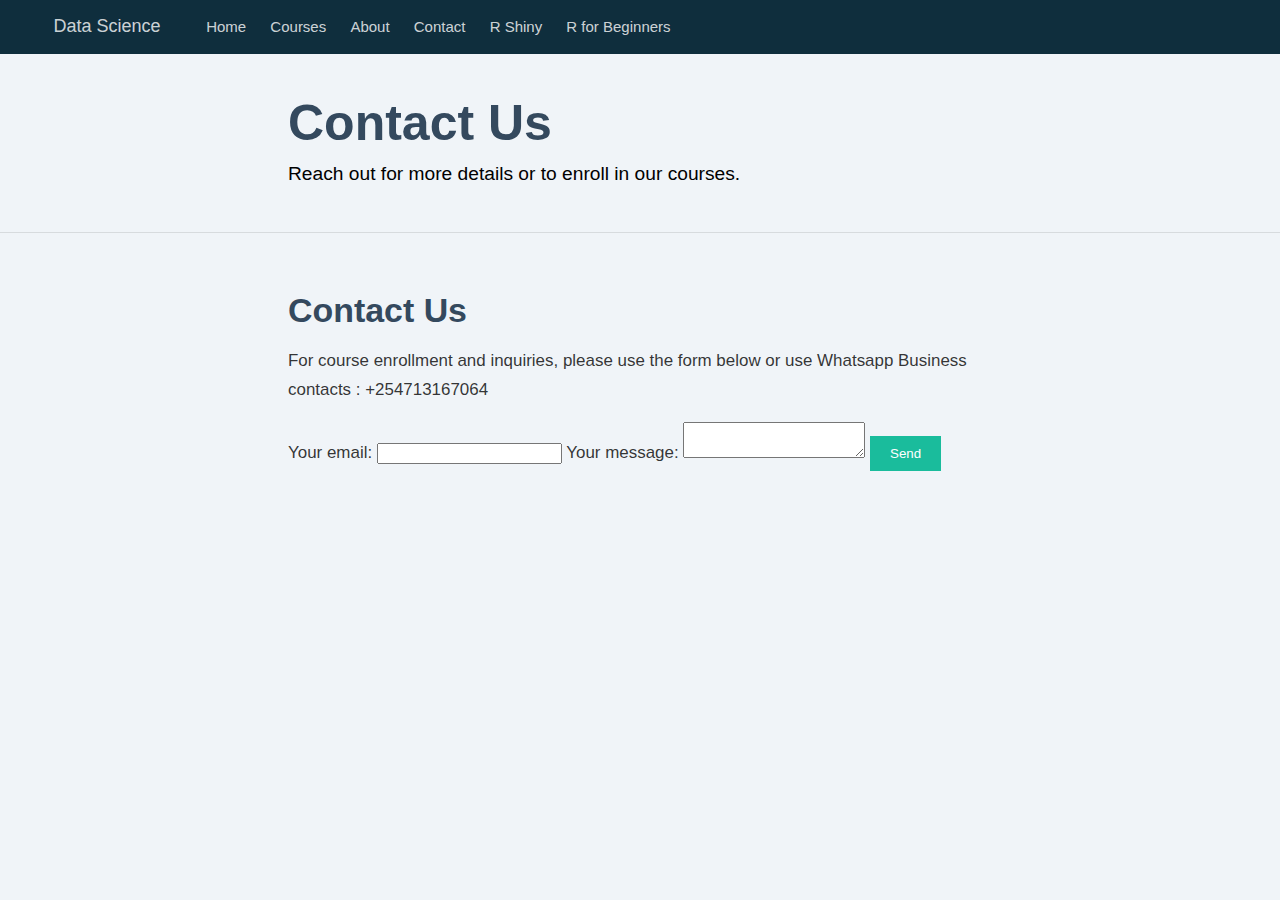
<file: contact.html>
<!DOCTYPE html>

<html xmlns="http://www.w3.org/1999/xhtml" lang="" xml:lang="">

<head>
  <meta charset="utf-8"/>
  <meta name="viewport" content="width=device-width, initial-scale=1"/>
  <meta http-equiv="X-UA-Compatible" content="IE=Edge,chrome=1"/>
  <meta name="generator" content="distill" />

  <style type="text/css">
  /* Hide doc at startup (prevent jankiness while JS renders/transforms) */
  body {
    visibility: hidden;
  }
  </style>

 <!--radix_placeholder_import_source-->
 <!--/radix_placeholder_import_source-->

<style type="text/css">code{white-space: pre;}</style>
<style type="text/css" data-origin="pandoc">
pre > code.sourceCode { white-space: pre; position: relative; }
pre > code.sourceCode > span { line-height: 1.25; }
pre > code.sourceCode > span:empty { height: 1.2em; }
.sourceCode { overflow: visible; }
code.sourceCode > span { color: inherit; text-decoration: inherit; }
div.sourceCode { margin: 1em 0; }
pre.sourceCode { margin: 0; }
@media screen {
div.sourceCode { overflow: auto; }
}
@media print {
pre > code.sourceCode { white-space: pre-wrap; }
pre > code.sourceCode > span { display: inline-block; text-indent: -5em; padding-left: 5em; }
}
pre.numberSource code
  { counter-reset: source-line 0; }
pre.numberSource code > span
  { position: relative; left: -4em; counter-increment: source-line; }
pre.numberSource code > span > a:first-child::before
  { content: counter(source-line);
    position: relative; left: -1em; text-align: right; vertical-align: baseline;
    border: none; display: inline-block;
    -webkit-touch-callout: none; -webkit-user-select: none;
    -khtml-user-select: none; -moz-user-select: none;
    -ms-user-select: none; user-select: none;
    padding: 0 4px; width: 4em;
    color: #aaaaaa;
  }
pre.numberSource { margin-left: 3em; border-left: 1px solid #aaaaaa;  padding-left: 4px; }
div.sourceCode
  { color: #00769e; background-color: #f1f3f5; }
@media screen {
pre > code.sourceCode > span > a:first-child::before { text-decoration: underline; }
}
code span { color: #00769e; } /* Normal */
code span.al { color: #ad0000; } /* Alert */
code span.an { color: #5e5e5e; } /* Annotation */
code span.at { color: #657422; } /* Attribute */
code span.bn { color: #ad0000; } /* BaseN */
code span.bu { } /* BuiltIn */
code span.cf { color: #00769e; } /* ControlFlow */
code span.ch { color: #20794d; } /* Char */
code span.cn { color: #8f5902; } /* Constant */
code span.co { color: #5e5e5e; } /* Comment */
code span.cv { color: #5e5e5e; font-style: italic; } /* CommentVar */
code span.do { color: #5e5e5e; font-style: italic; } /* Documentation */
code span.dt { color: #ad0000; } /* DataType */
code span.dv { color: #ad0000; } /* DecVal */
code span.er { color: #ad0000; } /* Error */
code span.ex { } /* Extension */
code span.fl { color: #ad0000; } /* Float */
code span.fu { color: #4758ab; } /* Function */
code span.im { } /* Import */
code span.in { color: #5e5e5e; } /* Information */
code span.kw { color: #00769e; } /* Keyword */
code span.op { color: #5e5e5e; } /* Operator */
code span.ot { color: #00769e; } /* Other */
code span.pp { color: #ad0000; } /* Preprocessor */
code span.sc { color: #5e5e5e; } /* SpecialChar */
code span.ss { color: #20794d; } /* SpecialString */
code span.st { color: #20794d; } /* String */
code span.va { color: #111111; } /* Variable */
code span.vs { color: #20794d; } /* VerbatimString */
code span.wa { color: #5e5e5e; font-style: italic; } /* Warning */
</style>


  <!--radix_placeholder_meta_tags-->
  <title>Data Science: Contact Us</title>

  <meta property="description" itemprop="description" content="Reach out for more details or to enroll in our courses."/>



  <!--  https://developers.facebook.com/docs/sharing/webmasters#markup -->
  <meta property="og:title" content="Data Science: Contact Us"/>
  <meta property="og:type" content="article"/>
  <meta property="og:description" content="Reach out for more details or to enroll in our courses."/>
  <meta property="og:locale" content="en_US"/>
  <meta property="og:site_name" content="Data Science"/>

  <!--  https://dev.twitter.com/cards/types/summary -->
  <meta property="twitter:card" content="summary"/>
  <meta property="twitter:title" content="Data Science: Contact Us"/>
  <meta property="twitter:description" content="Reach out for more details or to enroll in our courses."/>

  <!--/radix_placeholder_meta_tags-->
  <!--radix_placeholder_rmarkdown_metadata-->

  <script type="text/json" id="radix-rmarkdown-metadata">
  {"type":"list","attributes":{"names":{"type":"character","attributes":{},"value":["title","description","output"]}},"value":[{"type":"character","attributes":{},"value":["Contact Us"]},{"type":"character","attributes":{},"value":["Reach out for more details or to enroll in our courses."]},{"type":"character","attributes":{},"value":["distill::distill_article"]}]}
  </script>
  <!--/radix_placeholder_rmarkdown_metadata-->
  <!--radix_placeholder_navigation_in_header-->
  <meta name="distill:offset" content=""/>

  <script type="application/javascript">

    window.headroom_prevent_pin = false;

    window.document.addEventListener("DOMContentLoaded", function (event) {

      // initialize headroom for banner
      var header = $('header').get(0);
      var headerHeight = header.offsetHeight;
      var headroom = new Headroom(header, {
        tolerance: 5,
        onPin : function() {
          if (window.headroom_prevent_pin) {
            window.headroom_prevent_pin = false;
            headroom.unpin();
          }
        }
      });
      headroom.init();
      if(window.location.hash)
        headroom.unpin();
      $(header).addClass('headroom--transition');

      // offset scroll location for banner on hash change
      // (see: https://github.com/WickyNilliams/headroom.js/issues/38)
      window.addEventListener("hashchange", function(event) {
        window.scrollTo(0, window.pageYOffset - (headerHeight + 25));
      });

      // responsive menu
      $('.distill-site-header').each(function(i, val) {
        var topnav = $(this);
        var toggle = topnav.find('.nav-toggle');
        toggle.on('click', function() {
          topnav.toggleClass('responsive');
        });
      });

      // nav dropdowns
      $('.nav-dropbtn').click(function(e) {
        $(this).next('.nav-dropdown-content').toggleClass('nav-dropdown-active');
        $(this).parent().siblings('.nav-dropdown')
           .children('.nav-dropdown-content').removeClass('nav-dropdown-active');
      });
      $("body").click(function(e){
        $('.nav-dropdown-content').removeClass('nav-dropdown-active');
      });
      $(".nav-dropdown").click(function(e){
        e.stopPropagation();
      });
    });
  </script>

  <style type="text/css">

  /* Theme (user-documented overrideables for nav appearance) */

  .distill-site-nav {
    color: rgba(255, 255, 255, 0.8);
    background-color: #0F2E3D;
    font-size: 15px;
    font-weight: 300;
  }

  .distill-site-nav a {
    color: inherit;
    text-decoration: none;
  }

  .distill-site-nav a:hover {
    color: white;
  }

  @media print {
    .distill-site-nav {
      display: none;
    }
  }

  .distill-site-header {

  }

  .distill-site-footer {

  }


  /* Site Header */

  .distill-site-header {
    width: 100%;
    box-sizing: border-box;
    z-index: 3;
  }

  .distill-site-header .nav-left {
    display: inline-block;
    margin-left: 8px;
  }

  @media screen and (max-width: 768px) {
    .distill-site-header .nav-left {
      margin-left: 0;
    }
  }


  .distill-site-header .nav-right {
    float: right;
    margin-right: 8px;
  }

  .distill-site-header a,
  .distill-site-header .title {
    display: inline-block;
    text-align: center;
    padding: 14px 10px 14px 10px;
  }

  .distill-site-header .title {
    font-size: 18px;
    min-width: 150px;
  }

  .distill-site-header .logo {
    padding: 0;
  }

  .distill-site-header .logo img {
    display: none;
    max-height: 20px;
    width: auto;
    margin-bottom: -4px;
  }

  .distill-site-header .nav-image img {
    max-height: 18px;
    width: auto;
    display: inline-block;
    margin-bottom: -3px;
  }



  @media screen and (min-width: 1000px) {
    .distill-site-header .logo img {
      display: inline-block;
    }
    .distill-site-header .nav-left {
      margin-left: 20px;
    }
    .distill-site-header .nav-right {
      margin-right: 20px;
    }
    .distill-site-header .title {
      padding-left: 12px;
    }
  }


  .distill-site-header .nav-toggle {
    display: none;
  }

  .nav-dropdown {
    display: inline-block;
    position: relative;
  }

  .nav-dropdown .nav-dropbtn {
    border: none;
    outline: none;
    color: rgba(255, 255, 255, 0.8);
    padding: 16px 10px;
    background-color: transparent;
    font-family: inherit;
    font-size: inherit;
    font-weight: inherit;
    margin: 0;
    margin-top: 1px;
    z-index: 2;
  }

  .nav-dropdown-content {
    display: none;
    position: absolute;
    background-color: white;
    min-width: 200px;
    border: 1px solid rgba(0,0,0,0.15);
    border-radius: 4px;
    box-shadow: 0px 8px 16px 0px rgba(0,0,0,0.1);
    z-index: 1;
    margin-top: 2px;
    white-space: nowrap;
    padding-top: 4px;
    padding-bottom: 4px;
  }

  .nav-dropdown-content hr {
    margin-top: 4px;
    margin-bottom: 4px;
    border: none;
    border-bottom: 1px solid rgba(0, 0, 0, 0.1);
  }

  .nav-dropdown-active {
    display: block;
  }

  .nav-dropdown-content a, .nav-dropdown-content .nav-dropdown-header {
    color: black;
    padding: 6px 24px;
    text-decoration: none;
    display: block;
    text-align: left;
  }

  .nav-dropdown-content .nav-dropdown-header {
    display: block;
    padding: 5px 24px;
    padding-bottom: 0;
    text-transform: uppercase;
    font-size: 14px;
    color: #999999;
    white-space: nowrap;
  }

  .nav-dropdown:hover .nav-dropbtn {
    color: white;
  }

  .nav-dropdown-content a:hover {
    background-color: #ddd;
    color: black;
  }

  .nav-right .nav-dropdown-content {
    margin-left: -45%;
    right: 0;
  }

  @media screen and (max-width: 768px) {
    .distill-site-header a, .distill-site-header .nav-dropdown  {display: none;}
    .distill-site-header a.nav-toggle {
      float: right;
      display: block;
    }
    .distill-site-header .title {
      margin-left: 0;
    }
    .distill-site-header .nav-right {
      margin-right: 0;
    }
    .distill-site-header {
      overflow: hidden;
    }
    .nav-right .nav-dropdown-content {
      margin-left: 0;
    }
  }


  @media screen and (max-width: 768px) {
    .distill-site-header.responsive {position: relative; min-height: 500px; }
    .distill-site-header.responsive a.nav-toggle {
      position: absolute;
      right: 0;
      top: 0;
    }
    .distill-site-header.responsive a,
    .distill-site-header.responsive .nav-dropdown {
      display: block;
      text-align: left;
    }
    .distill-site-header.responsive .nav-left,
    .distill-site-header.responsive .nav-right {
      width: 100%;
    }
    .distill-site-header.responsive .nav-dropdown {float: none;}
    .distill-site-header.responsive .nav-dropdown-content {position: relative;}
    .distill-site-header.responsive .nav-dropdown .nav-dropbtn {
      display: block;
      width: 100%;
      text-align: left;
    }
  }

  /* Site Footer */

  .distill-site-footer {
    width: 100%;
    overflow: hidden;
    box-sizing: border-box;
    z-index: 3;
    margin-top: 30px;
    padding-top: 30px;
    padding-bottom: 30px;
    text-align: center;
  }

  /* Headroom */

  d-title {
    padding-top: 6rem;
  }

  @media print {
    d-title {
      padding-top: 4rem;
    }
  }

  .headroom {
    z-index: 1000;
    position: fixed;
    top: 0;
    left: 0;
    right: 0;
  }

  .headroom--transition {
    transition: all .4s ease-in-out;
  }

  .headroom--unpinned {
    top: -100px;
  }

  .headroom--pinned {
    top: 0;
  }

  /* adjust viewport for navbar height */
  /* helps vertically center bootstrap (non-distill) content */
  .min-vh-100 {
    min-height: calc(100vh - 100px) !important;
  }

  </style>

  <script src="site_libs/jquery-3.6.0/jquery-3.6.0.min.js"></script>
  <link href="site_libs/font-awesome-6.4.2/css/all.min.css" rel="stylesheet"/>
  <link href="site_libs/font-awesome-6.4.2/css/v4-shims.min.css" rel="stylesheet"/>
  <script src="site_libs/headroom-0.9.4/headroom.min.js"></script>
  <script src="site_libs/autocomplete-0.37.1/autocomplete.min.js"></script>
  <script src="site_libs/fuse-6.4.1/fuse.min.js"></script>

  <script type="application/javascript">

  function getMeta(metaName) {
    var metas = document.getElementsByTagName('meta');
    for (let i = 0; i < metas.length; i++) {
      if (metas[i].getAttribute('name') === metaName) {
        return metas[i].getAttribute('content');
      }
    }
    return '';
  }

  function offsetURL(url) {
    var offset = getMeta('distill:offset');
    return offset ? offset + '/' + url : url;
  }

  function createFuseIndex() {

    // create fuse index
    var options = {
      keys: [
        { name: 'title', weight: 20 },
        { name: 'categories', weight: 15 },
        { name: 'description', weight: 10 },
        { name: 'contents', weight: 5 },
      ],
      ignoreLocation: true,
      threshold: 0
    };
    var fuse = new window.Fuse([], options);

    // fetch the main search.json
    return fetch(offsetURL('search.json'))
      .then(function(response) {
        if (response.status == 200) {
          return response.json().then(function(json) {
            // index main articles
            json.articles.forEach(function(article) {
              fuse.add(article);
            });
            // download collections and index their articles
            return Promise.all(json.collections.map(function(collection) {
              return fetch(offsetURL(collection)).then(function(response) {
                if (response.status === 200) {
                  return response.json().then(function(articles) {
                    articles.forEach(function(article) {
                      fuse.add(article);
                    });
                  })
                } else {
                  return Promise.reject(
                    new Error('Unexpected status from search index request: ' +
                              response.status)
                  );
                }
              });
            })).then(function() {
              return fuse;
            });
          });

        } else {
          return Promise.reject(
            new Error('Unexpected status from search index request: ' +
                        response.status)
          );
        }
      });
  }

  window.document.addEventListener("DOMContentLoaded", function (event) {

    // get search element (bail if we don't have one)
    var searchEl = window.document.getElementById('distill-search');
    if (!searchEl)
      return;

    createFuseIndex()
      .then(function(fuse) {

        // make search box visible
        searchEl.classList.remove('hidden');

        // initialize autocomplete
        var options = {
          autoselect: true,
          hint: false,
          minLength: 2,
        };
        window.autocomplete(searchEl, options, [{
          source: function(query, callback) {
            const searchOptions = {
              isCaseSensitive: false,
              shouldSort: true,
              minMatchCharLength: 2,
              limit: 10,
            };
            var results = fuse.search(query, searchOptions);
            callback(results
              .map(function(result) { return result.item; })
            );
          },
          templates: {
            suggestion: function(suggestion) {
              var img = suggestion.preview && Object.keys(suggestion.preview).length > 0
                ? `<img src="${offsetURL(suggestion.preview)}"</img>`
                : '';
              var html = `
                <div class="search-item">
                  <h3>${suggestion.title}</h3>
                  <div class="search-item-description">
                    ${suggestion.description || ''}
                  </div>
                  <div class="search-item-preview">
                    ${img}
                  </div>
                </div>
              `;
              return html;
            }
          }
        }]).on('autocomplete:selected', function(event, suggestion) {
          window.location.href = offsetURL(suggestion.path);
        });
        // remove inline display style on autocompleter (we want to
        // manage responsive display via css)
        $('.algolia-autocomplete').css("display", "");
      })
      .catch(function(error) {
        console.log(error);
      });

  });

  </script>

  <style type="text/css">

  .nav-search {
    font-size: x-small;
  }

  /* Algolioa Autocomplete */

  .algolia-autocomplete {
    display: inline-block;
    margin-left: 10px;
    vertical-align: sub;
    background-color: white;
    color: black;
    padding: 6px;
    padding-top: 8px;
    padding-bottom: 0;
    border-radius: 6px;
    border: 1px #0F2E3D solid;
    width: 180px;
  }


  @media screen and (max-width: 768px) {
    .distill-site-nav .algolia-autocomplete {
      display: none;
      visibility: hidden;
    }
    .distill-site-nav.responsive .algolia-autocomplete {
      display: inline-block;
      visibility: visible;
    }
    .distill-site-nav.responsive .algolia-autocomplete .aa-dropdown-menu {
      margin-left: 0;
      width: 400px;
      max-height: 400px;
    }
  }

  .algolia-autocomplete .aa-input, .algolia-autocomplete .aa-hint {
    width: 90%;
    outline: none;
    border: none;
  }

  .algolia-autocomplete .aa-hint {
    color: #999;
  }
  .algolia-autocomplete .aa-dropdown-menu {
    width: 550px;
    max-height: 70vh;
    overflow-x: visible;
    overflow-y: scroll;
    padding: 5px;
    margin-top: 3px;
    margin-left: -150px;
    background-color: #fff;
    border-radius: 5px;
    border: 1px solid #999;
    border-top: none;
  }

  .algolia-autocomplete .aa-dropdown-menu .aa-suggestion {
    cursor: pointer;
    padding: 5px 4px;
    border-bottom: 1px solid #eee;
  }

  .algolia-autocomplete .aa-dropdown-menu .aa-suggestion:last-of-type {
    border-bottom: none;
    margin-bottom: 2px;
  }

  .algolia-autocomplete .aa-dropdown-menu .aa-suggestion .search-item {
    overflow: hidden;
    font-size: 0.8em;
    line-height: 1.4em;
  }

  .algolia-autocomplete .aa-dropdown-menu .aa-suggestion .search-item h3 {
    font-size: 1rem;
    margin-block-start: 0;
    margin-block-end: 5px;
  }

  .algolia-autocomplete .aa-dropdown-menu .aa-suggestion .search-item-description {
    display: inline-block;
    overflow: hidden;
    height: 2.8em;
    width: 80%;
    margin-right: 4%;
  }

  .algolia-autocomplete .aa-dropdown-menu .aa-suggestion .search-item-preview {
    display: inline-block;
    width: 15%;
  }

  .algolia-autocomplete .aa-dropdown-menu .aa-suggestion .search-item-preview img {
    height: 3em;
    width: auto;
    display: none;
  }

  .algolia-autocomplete .aa-dropdown-menu .aa-suggestion .search-item-preview img[src] {
    display: initial;
  }

  .algolia-autocomplete .aa-dropdown-menu .aa-suggestion.aa-cursor {
    background-color: #eee;
  }
  .algolia-autocomplete .aa-dropdown-menu .aa-suggestion em {
    font-weight: bold;
    font-style: normal;
  }

  </style>


  <!--/radix_placeholder_navigation_in_header-->
  <!--radix_placeholder_distill-->

  <style type="text/css">

  body {
    background-color: white;
  }

  .pandoc-table {
    width: 100%;
  }

  .pandoc-table>caption {
    margin-bottom: 10px;
  }

  .pandoc-table th:not([align]) {
    text-align: left;
  }

  .pagedtable-footer {
    font-size: 15px;
  }

  d-byline .byline {
    grid-template-columns: 2fr 2fr;
  }

  d-byline .byline h3 {
    margin-block-start: 1.5em;
  }

  d-byline .byline .authors-affiliations h3 {
    margin-block-start: 0.5em;
  }

  .authors-affiliations .orcid-id {
    width: 16px;
    height:16px;
    margin-left: 4px;
    margin-right: 4px;
    vertical-align: middle;
    padding-bottom: 2px;
  }

  d-title .dt-tags {
    margin-top: 1em;
    grid-column: text;
  }

  .dt-tags .dt-tag {
    text-decoration: none;
    display: inline-block;
    color: rgba(0,0,0,0.6);
    padding: 0em 0.4em;
    margin-right: 0.5em;
    margin-bottom: 0.4em;
    font-size: 70%;
    border: 1px solid rgba(0,0,0,0.2);
    border-radius: 3px;
    text-transform: uppercase;
    font-weight: 500;
  }

  d-article table.gt_table td,
  d-article table.gt_table th {
    border-bottom: none;
    font-size: 100%;
  }

  .html-widget {
    margin-bottom: 2.0em;
  }

  .l-screen-inset {
    padding-right: 16px;
  }

  .l-screen .caption {
    margin-left: 10px;
  }

  .shaded {
    background: rgb(247, 247, 247);
    padding-top: 20px;
    padding-bottom: 20px;
    border-top: 1px solid rgba(0, 0, 0, 0.1);
    border-bottom: 1px solid rgba(0, 0, 0, 0.1);
  }

  .shaded .html-widget {
    margin-bottom: 0;
    border: 1px solid rgba(0, 0, 0, 0.1);
  }

  .shaded .shaded-content {
    background: white;
  }

  .text-output {
    margin-top: 0;
    line-height: 1.5em;
  }

  .hidden {
    display: none !important;
  }

  hr.section-separator {
    border: none;
    border-top: 1px solid rgba(0, 0, 0, 0.1);
    margin: 0px;
  }


  d-byline {
    border-top: none;
  }

  d-article {
    padding-top: 2.5rem;
    padding-bottom: 30px;
    border-top: none;
  }

  d-appendix {
    padding-top: 30px;
  }

  d-article>p>img {
    width: 100%;
  }

  d-article h2 {
    margin: 1rem 0 1.5rem 0;
  }

  d-article h3 {
    margin-top: 1.5rem;
  }

  d-article iframe {
    border: 1px solid rgba(0, 0, 0, 0.1);
    margin-bottom: 2.0em;
    width: 100%;
  }

  /* Tweak code blocks */

  d-article div.sourceCode code,
  d-article pre code {
    font-family: Consolas, Monaco, 'Andale Mono', 'Ubuntu Mono', monospace;
  }

  d-article pre,
  d-article div.sourceCode,
  d-article div.sourceCode pre {
    overflow: auto;
  }

  d-article div.sourceCode {
    background-color: white;
  }

  d-article div.sourceCode pre {
    padding-left: 10px;
    font-size: 12px;
    border-left: 2px solid rgba(0,0,0,0.1);
  }

  d-article pre {
    font-size: 12px;
    color: black;
    background: none;
    margin-top: 0;
    text-align: left;
    white-space: pre;
    word-spacing: normal;
    word-break: normal;
    word-wrap: normal;
    line-height: 1.5;

    -moz-tab-size: 4;
    -o-tab-size: 4;
    tab-size: 4;

    -webkit-hyphens: none;
    -moz-hyphens: none;
    -ms-hyphens: none;
    hyphens: none;
  }

  d-article pre a {
    border-bottom: none;
  }

  d-article pre a:hover {
    border-bottom: none;
    text-decoration: underline;
  }

  d-article details {
    grid-column: text;
    margin-bottom: 0.8em;
  }

  @media(min-width: 768px) {

  d-article pre,
  d-article div.sourceCode,
  d-article div.sourceCode pre {
    overflow: visible !important;
  }

  d-article div.sourceCode pre {
    padding-left: 18px;
    font-size: 14px;
  }

  /* tweak for Pandoc numbered line within distill */
  d-article pre.numberSource code > span {
      left: -2em;
  }

  d-article pre {
    font-size: 14px;
  }

  }

  figure img.external {
    background: white;
    border: 1px solid rgba(0, 0, 0, 0.1);
    box-shadow: 0 1px 8px rgba(0, 0, 0, 0.1);
    padding: 18px;
    box-sizing: border-box;
  }

  /* CSS for d-contents */

  .d-contents {
    grid-column: text;
    color: rgba(0,0,0,0.8);
    font-size: 0.9em;
    padding-bottom: 1em;
    margin-bottom: 1em;
    padding-bottom: 0.5em;
    margin-bottom: 1em;
    padding-left: 0.25em;
    justify-self: start;
  }

  @media(min-width: 1000px) {
    .d-contents.d-contents-float {
      height: 0;
      grid-column-start: 1;
      grid-column-end: 4;
      justify-self: center;
      padding-right: 3em;
      padding-left: 2em;
    }
  }

  .d-contents nav h3 {
    font-size: 18px;
    margin-top: 0;
    margin-bottom: 1em;
  }

  .d-contents li {
    list-style-type: none
  }

  .d-contents nav > ul {
    padding-left: 0;
  }

  .d-contents ul {
    padding-left: 1em
  }

  .d-contents nav ul li {
    margin-top: 0.6em;
    margin-bottom: 0.2em;
  }

  .d-contents nav a {
    font-size: 13px;
    border-bottom: none;
    text-decoration: none
    color: rgba(0, 0, 0, 0.8);
  }

  .d-contents nav a:hover {
    text-decoration: underline solid rgba(0, 0, 0, 0.6)
  }

  .d-contents nav > ul > li > a {
    font-weight: 600;
  }

  .d-contents nav > ul > li > ul {
    font-weight: inherit;
  }

  .d-contents nav > ul > li > ul > li {
    margin-top: 0.2em;
  }


  .d-contents nav ul {
    margin-top: 0;
    margin-bottom: 0.25em;
  }

  .d-article-with-toc h2:nth-child(2) {
    margin-top: 0;
  }


  /* Figure */

  .figure {
    position: relative;
    margin-bottom: 2.5em;
    margin-top: 1.5em;
  }

  .figure .caption {
    color: rgba(0, 0, 0, 0.6);
    font-size: 12px;
    line-height: 1.5em;
  }

  .figure img.external {
    background: white;
    border: 1px solid rgba(0, 0, 0, 0.1);
    box-shadow: 0 1px 8px rgba(0, 0, 0, 0.1);
    padding: 18px;
    box-sizing: border-box;
  }

  .figure .caption a {
    color: rgba(0, 0, 0, 0.6);
  }

  .figure .caption b,
  .figure .caption strong, {
    font-weight: 600;
    color: rgba(0, 0, 0, 1.0);
  }

  /* Citations */

  d-article .citation {
    color: inherit;
    cursor: inherit;
  }

  div.hanging-indent{
    margin-left: 1em; text-indent: -1em;
  }

  /* Citation hover box */

  .tippy-box[data-theme~=light-border] {
    background-color: rgba(250, 250, 250, 0.95);
  }

  .tippy-content > p {
    margin-bottom: 0;
    padding: 2px;
  }


  /* Tweak 1000px media break to show more text */

  @media(min-width: 1000px) {
    .base-grid,
    distill-header,
    d-title,
    d-abstract,
    d-article,
    d-appendix,
    distill-appendix,
    d-byline,
    d-footnote-list,
    d-citation-list,
    distill-footer {
      grid-template-columns: [screen-start] 1fr [page-start kicker-start] 80px [middle-start] 50px [text-start kicker-end] 65px 65px 65px 65px 65px 65px 65px 65px [text-end gutter-start] 65px [middle-end] 65px [page-end gutter-end] 1fr [screen-end];
      grid-column-gap: 16px;
    }

    .grid {
      grid-column-gap: 16px;
    }

    d-article {
      font-size: 1.06rem;
      line-height: 1.7em;
    }
    figure .caption, .figure .caption, figure figcaption {
      font-size: 13px;
    }
  }

  @media(min-width: 1180px) {
    .base-grid,
    distill-header,
    d-title,
    d-abstract,
    d-article,
    d-appendix,
    distill-appendix,
    d-byline,
    d-footnote-list,
    d-citation-list,
    distill-footer {
      grid-template-columns: [screen-start] 1fr [page-start kicker-start] 60px [middle-start] 60px [text-start kicker-end] 60px 60px 60px 60px 60px 60px 60px 60px [text-end gutter-start] 60px [middle-end] 60px [page-end gutter-end] 1fr [screen-end];
      grid-column-gap: 32px;
    }

    .grid {
      grid-column-gap: 32px;
    }
  }


  /* Get the citation styles for the appendix (not auto-injected on render since
     we do our own rendering of the citation appendix) */

  d-appendix .citation-appendix,
  .d-appendix .citation-appendix {
    font-size: 11px;
    line-height: 15px;
    border-left: 1px solid rgba(0, 0, 0, 0.1);
    padding-left: 18px;
    border: 1px solid rgba(0,0,0,0.1);
    background: rgba(0, 0, 0, 0.02);
    padding: 10px 18px;
    border-radius: 3px;
    color: rgba(150, 150, 150, 1);
    overflow: hidden;
    margin-top: -12px;
    white-space: pre-wrap;
    word-wrap: break-word;
  }

  /* Include appendix styles here so they can be overridden */

  d-appendix {
    contain: layout style;
    font-size: 0.8em;
    line-height: 1.7em;
    margin-top: 60px;
    margin-bottom: 0;
    border-top: 1px solid rgba(0, 0, 0, 0.1);
    color: rgba(0,0,0,0.5);
    padding-top: 60px;
    padding-bottom: 48px;
  }

  d-appendix h3 {
    grid-column: page-start / text-start;
    font-size: 15px;
    font-weight: 500;
    margin-top: 1em;
    margin-bottom: 0;
    color: rgba(0,0,0,0.65);
  }

  d-appendix h3 + * {
    margin-top: 1em;
  }

  d-appendix ol {
    padding: 0 0 0 15px;
  }

  @media (min-width: 768px) {
    d-appendix ol {
      padding: 0 0 0 30px;
      margin-left: -30px;
    }
  }

  d-appendix li {
    margin-bottom: 1em;
  }

  d-appendix a {
    color: rgba(0, 0, 0, 0.6);
  }

  d-appendix > * {
    grid-column: text;
  }

  d-appendix > d-footnote-list,
  d-appendix > d-citation-list,
  d-appendix > distill-appendix {
    grid-column: screen;
  }

  /* Include footnote styles here so they can be overridden */

  d-footnote-list {
    contain: layout style;
  }

  d-footnote-list > * {
    grid-column: text;
  }

  d-footnote-list a.footnote-backlink {
    color: rgba(0,0,0,0.3);
    padding-left: 0.5em;
  }



  /* Anchor.js */

  .anchorjs-link {
    /*transition: all .25s linear; */
    text-decoration: none;
    border-bottom: none;
  }
  *:hover > .anchorjs-link {
    margin-left: -1.125em !important;
    text-decoration: none;
    border-bottom: none;
  }

  /* Social footer */

  .social_footer {
    margin-top: 30px;
    margin-bottom: 0;
    color: rgba(0,0,0,0.67);
  }

  .disqus-comments {
    margin-right: 30px;
  }

  .disqus-comment-count {
    border-bottom: 1px solid rgba(0, 0, 0, 0.4);
    cursor: pointer;
  }

  #disqus_thread {
    margin-top: 30px;
  }

  .article-sharing a {
    border-bottom: none;
    margin-right: 8px;
  }

  .article-sharing a:hover {
    border-bottom: none;
  }

  .sidebar-section.subscribe {
    font-size: 12px;
    line-height: 1.6em;
  }

  .subscribe p {
    margin-bottom: 0.5em;
  }


  .article-footer .subscribe {
    font-size: 15px;
    margin-top: 45px;
  }


  .sidebar-section.custom {
    font-size: 12px;
    line-height: 1.6em;
  }

  .custom p {
    margin-bottom: 0.5em;
  }

  /* Styles for listing layout (hide title) */
  .layout-listing d-title, .layout-listing .d-title {
    display: none;
  }

  /* Styles for posts lists (not auto-injected) */


  .posts-with-sidebar {
    padding-left: 45px;
    padding-right: 45px;
  }

  .posts-list .description h2,
  .posts-list .description p {
    font-family: -apple-system, BlinkMacSystemFont, "Segoe UI", Roboto, Oxygen, Ubuntu, Cantarell, "Fira Sans", "Droid Sans", "Helvetica Neue", Arial, sans-serif;
  }

  .posts-list .description h2 {
    font-weight: 700;
    border-bottom: none;
    padding-bottom: 0;
  }

  .posts-list h2.post-tag {
    border-bottom: 1px solid rgba(0, 0, 0, 0.2);
    padding-bottom: 12px;
  }
  .posts-list {
    margin-top: 60px;
    margin-bottom: 24px;
  }

  .posts-list .post-preview {
    text-decoration: none;
    overflow: hidden;
    display: block;
    border-bottom: 1px solid rgba(0, 0, 0, 0.1);
    padding: 24px 0;
  }

  .post-preview-last {
    border-bottom: none !important;
  }

  .posts-list .posts-list-caption {
    grid-column: screen;
    font-weight: 400;
  }

  .posts-list .post-preview h2 {
    margin: 0 0 6px 0;
    line-height: 1.2em;
    font-style: normal;
    font-size: 24px;
  }

  .posts-list .post-preview p {
    margin: 0 0 12px 0;
    line-height: 1.4em;
    font-size: 16px;
  }

  .posts-list .post-preview .thumbnail {
    box-sizing: border-box;
    margin-bottom: 24px;
    position: relative;
    max-width: 500px;
  }
  .posts-list .post-preview img {
    width: 100%;
    display: block;
  }

  .posts-list .metadata {
    font-size: 12px;
    line-height: 1.4em;
    margin-bottom: 18px;
  }

  .posts-list .metadata > * {
    display: inline-block;
  }

  .posts-list .metadata .publishedDate {
    margin-right: 2em;
  }

  .posts-list .metadata .dt-authors {
    display: block;
    margin-top: 0.3em;
    margin-right: 2em;
  }

  .posts-list .dt-tags {
    display: block;
    line-height: 1em;
  }

  .posts-list .dt-tags .dt-tag {
    display: inline-block;
    color: rgba(0,0,0,0.6);
    padding: 0.3em 0.4em;
    margin-right: 0.2em;
    margin-bottom: 0.4em;
    font-size: 60%;
    border: 1px solid rgba(0,0,0,0.2);
    border-radius: 3px;
    text-transform: uppercase;
    font-weight: 500;
  }

  .posts-list img {
    opacity: 1;
  }

  .posts-list img[data-src] {
    opacity: 0;
  }

  .posts-more {
    clear: both;
  }


  .posts-sidebar {
    font-size: 16px;
  }

  .posts-sidebar h3 {
    font-size: 16px;
    margin-top: 0;
    margin-bottom: 0.5em;
    font-weight: 400;
    text-transform: uppercase;
  }

  .sidebar-section {
    margin-bottom: 30px;
  }

  .categories ul {
    list-style-type: none;
    margin: 0;
    padding: 0;
  }

  .categories li {
    color: rgba(0, 0, 0, 0.8);
    margin-bottom: 0;
  }

  .categories li>a {
    border-bottom: none;
  }

  .categories li>a:hover {
    border-bottom: 1px solid rgba(0, 0, 0, 0.4);
  }

  .categories .active {
    font-weight: 600;
  }

  .categories .category-count {
    color: rgba(0, 0, 0, 0.4);
  }


  @media(min-width: 768px) {
    .posts-list .post-preview h2 {
      font-size: 26px;
    }
    .posts-list .post-preview .thumbnail {
      float: right;
      width: 30%;
      margin-bottom: 0;
    }
    .posts-list .post-preview .description {
      float: left;
      width: 45%;
    }
    .posts-list .post-preview .metadata {
      float: left;
      width: 20%;
      margin-top: 8px;
    }
    .posts-list .post-preview p {
      margin: 0 0 12px 0;
      line-height: 1.5em;
      font-size: 16px;
    }
    .posts-with-sidebar .posts-list {
      float: left;
      width: 75%;
    }
    .posts-with-sidebar .posts-sidebar {
      float: right;
      width: 20%;
      margin-top: 60px;
      padding-top: 24px;
      padding-bottom: 24px;
    }
  }


  /* Improve display for browsers without grid (IE/Edge <= 15) */

  .downlevel {
    line-height: 1.6em;
    font-family: -apple-system, BlinkMacSystemFont, "Segoe UI", Roboto, Oxygen, Ubuntu, Cantarell, "Fira Sans", "Droid Sans", "Helvetica Neue", Arial, sans-serif;
    margin: 0;
  }

  .downlevel .d-title {
    padding-top: 6rem;
    padding-bottom: 1.5rem;
  }

  .downlevel .d-title h1 {
    font-size: 50px;
    font-weight: 700;
    line-height: 1.1em;
    margin: 0 0 0.5rem;
  }

  .downlevel .d-title p {
    font-weight: 300;
    font-size: 1.2rem;
    line-height: 1.55em;
    margin-top: 0;
  }

  .downlevel .d-byline {
    padding-top: 0.8em;
    padding-bottom: 0.8em;
    font-size: 0.8rem;
    line-height: 1.8em;
  }

  .downlevel .section-separator {
    border: none;
    border-top: 1px solid rgba(0, 0, 0, 0.1);
  }

  .downlevel .d-article {
    font-size: 1.06rem;
    line-height: 1.7em;
    padding-top: 1rem;
    padding-bottom: 2rem;
  }


  .downlevel .d-appendix {
    padding-left: 0;
    padding-right: 0;
    max-width: none;
    font-size: 0.8em;
    line-height: 1.7em;
    margin-bottom: 0;
    color: rgba(0,0,0,0.5);
    padding-top: 40px;
    padding-bottom: 48px;
  }

  .downlevel .footnotes ol {
    padding-left: 13px;
  }

  .downlevel .base-grid,
  .downlevel .distill-header,
  .downlevel .d-title,
  .downlevel .d-abstract,
  .downlevel .d-article,
  .downlevel .d-appendix,
  .downlevel .distill-appendix,
  .downlevel .d-byline,
  .downlevel .d-footnote-list,
  .downlevel .d-citation-list,
  .downlevel .distill-footer,
  .downlevel .appendix-bottom,
  .downlevel .posts-container {
    padding-left: 40px;
    padding-right: 40px;
  }

  @media(min-width: 768px) {
    .downlevel .base-grid,
    .downlevel .distill-header,
    .downlevel .d-title,
    .downlevel .d-abstract,
    .downlevel .d-article,
    .downlevel .d-appendix,
    .downlevel .distill-appendix,
    .downlevel .d-byline,
    .downlevel .d-footnote-list,
    .downlevel .d-citation-list,
    .downlevel .distill-footer,
    .downlevel .appendix-bottom,
    .downlevel .posts-container {
    padding-left: 150px;
    padding-right: 150px;
    max-width: 900px;
  }
  }

  .downlevel pre code {
    display: block;
    border-left: 2px solid rgba(0, 0, 0, .1);
    padding: 0 0 0 20px;
    font-size: 14px;
  }

  .downlevel code, .downlevel pre {
    color: black;
    background: none;
    font-family: Consolas, Monaco, 'Andale Mono', 'Ubuntu Mono', monospace;
    text-align: left;
    white-space: pre;
    word-spacing: normal;
    word-break: normal;
    word-wrap: normal;
    line-height: 1.5;

    -moz-tab-size: 4;
    -o-tab-size: 4;
    tab-size: 4;

    -webkit-hyphens: none;
    -moz-hyphens: none;
    -ms-hyphens: none;
    hyphens: none;
  }

  .downlevel .posts-list .post-preview {
    color: inherit;
  }



  </style>

  <script type="application/javascript">

  function is_downlevel_browser() {
    if (bowser.isUnsupportedBrowser({ msie: "12", msedge: "16"},
                                   window.navigator.userAgent)) {
      return true;
    } else {
      return window.load_distill_framework === undefined;
    }
  }

  // show body when load is complete
  function on_load_complete() {

    // add anchors
    if (window.anchors) {
      window.anchors.options.placement = 'left';
      window.anchors.add('d-article > h2, d-article > h3, d-article > h4, d-article > h5');
    }


    // set body to visible
    document.body.style.visibility = 'visible';

    // force redraw for leaflet widgets
    if (window.HTMLWidgets) {
      var maps = window.HTMLWidgets.findAll(".leaflet");
      $.each(maps, function(i, el) {
        var map = this.getMap();
        map.invalidateSize();
        map.eachLayer(function(layer) {
          if (layer instanceof L.TileLayer)
            layer.redraw();
        });
      });
    }

    // trigger 'shown' so htmlwidgets resize
    $('d-article').trigger('shown');
  }

  function init_distill() {

    init_common();

    // create front matter
    var front_matter = $('<d-front-matter></d-front-matter>');
    $('#distill-front-matter').wrap(front_matter);

    // create d-title
    $('.d-title').changeElementType('d-title');

    // separator
    var separator = '<hr class="section-separator" style="clear: both"/>';
    // prepend separator above appendix
    $('.d-byline').before(separator);
    $('.d-article').before(separator);

    // create d-byline
    var byline = $('<d-byline></d-byline>');
    $('.d-byline').replaceWith(byline);

    // create d-article
    var article = $('<d-article></d-article>');
    $('.d-article').wrap(article).children().unwrap();

    // move posts container into article
    $('.posts-container').appendTo($('d-article'));

    // create d-appendix
    $('.d-appendix').changeElementType('d-appendix');

    // flag indicating that we have appendix items
    var appendix = $('.appendix-bottom').children('h3').length > 0;

    // replace footnotes with <d-footnote>
    $('.footnote-ref').each(function(i, val) {
      appendix = true;
      var href = $(this).attr('href');
      var id = href.replace('#', '');
      var fn = $('#' + id);
      var fn_p = $('#' + id + '>p');
      fn_p.find('.footnote-back').remove();
      var text = fn_p.html();
      var dtfn = $('<d-footnote></d-footnote>');
      dtfn.html(text);
      $(this).replaceWith(dtfn);
    });
    // remove footnotes
    $('.footnotes').remove();

    // move refs into #references-listing
    $('#references-listing').replaceWith($('#refs'));

    $('h1.appendix, h2.appendix').each(function(i, val) {
      $(this).changeElementType('h3');
    });
    $('h3.appendix').each(function(i, val) {
      var id = $(this).attr('id');
      $('.d-contents a[href="#' + id + '"]').parent().remove();
      appendix = true;
      $(this).nextUntil($('h1, h2, h3')).addBack().appendTo($('d-appendix'));
    });

    // show d-appendix if we have appendix content
    $("d-appendix").css('display', appendix ? 'grid' : 'none');

    // localize layout chunks to just output
    $('.layout-chunk').each(function(i, val) {

      // capture layout
      var layout = $(this).attr('data-layout');

      // apply layout to markdown level block elements
      var elements = $(this).children().not('details, div.sourceCode, pre, script');
      elements.each(function(i, el) {
        var layout_div = $('<div class="' + layout + '"></div>');
        if (layout_div.hasClass('shaded')) {
          var shaded_content = $('<div class="shaded-content"></div>');
          $(this).wrap(shaded_content);
          $(this).parent().wrap(layout_div);
        } else {
          $(this).wrap(layout_div);
        }
      });


      // unwrap the layout-chunk div
      $(this).children().unwrap();
    });

    // remove code block used to force  highlighting css
    $('.distill-force-highlighting-css').parent().remove();

    // remove empty line numbers inserted by pandoc when using a
    // custom syntax highlighting theme, except when numbering line
    // in code chunk
    $('pre:not(.numberLines) code.sourceCode a:empty').remove();

    // load distill framework
    load_distill_framework();

    // wait for window.distillRunlevel == 4 to do post processing
    function distill_post_process() {

      if (!window.distillRunlevel || window.distillRunlevel < 4)
        return;

      // hide author/affiliations entirely if we have no authors
      var front_matter = JSON.parse($("#distill-front-matter").html());
      var have_authors = front_matter.authors && front_matter.authors.length > 0;
      if (!have_authors)
        $('d-byline').addClass('hidden');

      // article with toc class
      $('.d-contents').parent().addClass('d-article-with-toc');

      // strip links that point to #
      $('.authors-affiliations').find('a[href="#"]').removeAttr('href');

      // add orcid ids
      $('.authors-affiliations').find('.author').each(function(i, el) {
        var orcid_id = front_matter.authors[i].orcidID;
        var author_name = front_matter.authors[i].author
        if (orcid_id) {
          var a = $('<a></a>');
          a.attr('href', 'https://orcid.org/' + orcid_id);
          var img = $('<img></img>');
          img.addClass('orcid-id');
          img.attr('alt', author_name ? 'ORCID ID for ' + author_name : 'ORCID ID');
          img.attr('src','[data-uri]');
          a.append(img);
          $(this).append(a);
        }
      });

      // hide elements of author/affiliations grid that have no value
      function hide_byline_column(caption) {
        $('d-byline').find('h3:contains("' + caption + '")').parent().css('visibility', 'hidden');
      }

      // affiliations
      var have_affiliations = false;
      for (var i = 0; i<front_matter.authors.length; ++i) {
        var author = front_matter.authors[i];
        if (author.affiliation !== "&nbsp;") {
          have_affiliations = true;
          break;
        }
      }
      if (!have_affiliations)
        $('d-byline').find('h3:contains("Affiliations")').css('visibility', 'hidden');

      // published date
      if (!front_matter.publishedDate)
        hide_byline_column("Published");

      // document object identifier
      var doi = $('d-byline').find('h3:contains("DOI")');
      var doi_p = doi.next().empty();
      if (!front_matter.doi) {
        // if we have a citation and valid citationText then link to that
        if ($('#citation').length > 0 && front_matter.citationText) {
          doi.html('Citation');
          $('<a href="#citation"></a>')
            .text(front_matter.citationText)
            .appendTo(doi_p);
        } else {
          hide_byline_column("DOI");
        }
      } else {
        $('<a></a>')
           .attr('href', "https://doi.org/" + front_matter.doi)
           .html(front_matter.doi)
           .appendTo(doi_p);
      }

       // change plural form of authors/affiliations
      if (front_matter.authors.length === 1) {
        var grid = $('.authors-affiliations');
        grid.children('h3:contains("Authors")').text('Author');
        grid.children('h3:contains("Affiliations")').text('Affiliation');
      }

      // remove d-appendix and d-footnote-list local styles
      $('d-appendix > style:first-child').remove();
      $('d-footnote-list > style:first-child').remove();

      // move appendix-bottom entries to the bottom
      $('.appendix-bottom').appendTo('d-appendix').children().unwrap();
      $('.appendix-bottom').remove();

      // hoverable references
      $('span.citation[data-cites]').each(function() {
        const citeChild = $(this).children()[0]
        // Do not process if @xyz has been used without escaping and without bibliography activated
        // https://github.com/rstudio/distill/issues/466
        if (citeChild === undefined) return true

        if (citeChild.nodeName == "D-FOOTNOTE") {
          var fn = citeChild
          $(this).html(fn.shadowRoot.querySelector("sup"))
          $(this).id = fn.id
          fn.remove()
        }
        var refs = $(this).attr('data-cites').split(" ");
        var refHtml = refs.map(function(ref) {
          // Could use CSS.escape too here, we insure backward compatibility in navigator
          return "<p>" + $('div[id="ref-' + ref + '"]').html() + "</p>";
        }).join("\n");
        window.tippy(this, {
          allowHTML: true,
          content: refHtml,
          maxWidth: 500,
          interactive: true,
          interactiveBorder: 10,
          theme: 'light-border',
          placement: 'bottom-start'
        });
      });

      // fix footnotes in tables (#411)
      // replacing broken distill.pub feature
      $('table d-footnote').each(function() {
        // we replace internal showAtNode methode which is triggered when hovering a footnote
        this.hoverBox.showAtNode = function(node) {
          // ported from https://github.com/distillpub/template/pull/105/files
          calcOffset = function(elem) {
              let x = elem.offsetLeft;
              let y = elem.offsetTop;
              // Traverse upwards until an `absolute` element is found or `elem`
              // becomes null.
              while (elem = elem.offsetParent && elem.style.position != 'absolute') {
                  x += elem.offsetLeft;
                  y += elem.offsetTop;
              }

              return { left: x, top: y };
          }
          // https://developer.mozilla.org/en-US/docs/Web/API/HTMLElement/offsetTop
          const bbox = node.getBoundingClientRect();
          const offset = calcOffset(node);
          this.show([offset.left + bbox.width, offset.top + bbox.height]);
        }
      })

      // clear polling timer
      clearInterval(tid);

      // show body now that everything is ready
      on_load_complete();
    }

    var tid = setInterval(distill_post_process, 50);
    distill_post_process();

  }

  function init_downlevel() {

    init_common();

     // insert hr after d-title
    $('.d-title').after($('<hr class="section-separator"/>'));

    // check if we have authors
    var front_matter = JSON.parse($("#distill-front-matter").html());
    var have_authors = front_matter.authors && front_matter.authors.length > 0;

    // manage byline/border
    if (!have_authors)
      $('.d-byline').remove();
    $('.d-byline').after($('<hr class="section-separator"/>'));
    $('.d-byline a').remove();

    // remove toc
    $('.d-contents').remove();

    // move appendix elements
    $('h1.appendix, h2.appendix').each(function(i, val) {
      $(this).changeElementType('h3');
    });
    $('h3.appendix').each(function(i, val) {
      $(this).nextUntil($('h1, h2, h3')).addBack().appendTo($('.d-appendix'));
    });


    // inject headers into references and footnotes
    var refs_header = $('<h3></h3>');
    refs_header.text('References');
    $('#refs').prepend(refs_header);

    var footnotes_header = $('<h3></h3');
    footnotes_header.text('Footnotes');
    $('.footnotes').children('hr').first().replaceWith(footnotes_header);

    // move appendix-bottom entries to the bottom
    $('.appendix-bottom').appendTo('.d-appendix').children().unwrap();
    $('.appendix-bottom').remove();

    // remove appendix if it's empty
    if ($('.d-appendix').children().length === 0)
      $('.d-appendix').remove();

    // prepend separator above appendix
    $('.d-appendix').before($('<hr class="section-separator" style="clear: both"/>'));

    // trim code
    $('pre>code').each(function(i, val) {
      $(this).html($.trim($(this).html()));
    });

    // move posts-container right before article
    $('.posts-container').insertBefore($('.d-article'));

    $('body').addClass('downlevel');

    on_load_complete();
  }


  function init_common() {

    // jquery plugin to change element types
    (function($) {
      $.fn.changeElementType = function(newType) {
        var attrs = {};

        $.each(this[0].attributes, function(idx, attr) {
          attrs[attr.nodeName] = attr.nodeValue;
        });

        this.replaceWith(function() {
          return $("<" + newType + "/>", attrs).append($(this).contents());
        });
      };
    })(jQuery);

    // prevent underline for linked images
    $('a > img').parent().css({'border-bottom' : 'none'});

    // mark non-body figures created by knitr chunks as 100% width
    $('.layout-chunk').each(function(i, val) {
      var figures = $(this).find('img, .html-widget');
      // ignore leaflet img layers (#106)
      figures = figures.filter(':not(img[class*="leaflet"])')
      if ($(this).attr('data-layout') !== "l-body") {
        figures.css('width', '100%');
      } else {
        figures.css('max-width', '100%');
        figures.filter("[width]").each(function(i, val) {
          var fig = $(this);
          fig.css('width', fig.attr('width') + 'px');
        });

      }
    });

    // auto-append index.html to post-preview links in file: protocol
    // and in rstudio ide preview
    $('.post-preview').each(function(i, val) {
      if (window.location.protocol === "file:")
        $(this).attr('href', $(this).attr('href') + "index.html");
    });

    // get rid of index.html references in header
    if (window.location.protocol !== "file:") {
      $('.distill-site-header a[href]').each(function(i,val) {
        $(this).attr('href', $(this).attr('href').replace(/^index[.]html/, "./"));
      });
    }

    // add class to pandoc style tables
    $('tr.header').parent('thead').parent('table').addClass('pandoc-table');
    $('.kable-table').children('table').addClass('pandoc-table');

    // add figcaption style to table captions
    $('caption').parent('table').addClass("figcaption");

    // initialize posts list
    if (window.init_posts_list)
      window.init_posts_list();

    // implmement disqus comment link
    $('.disqus-comment-count').click(function() {
      window.headroom_prevent_pin = true;
      $('#disqus_thread').toggleClass('hidden');
      if (!$('#disqus_thread').hasClass('hidden')) {
        var offset = $(this).offset();
        $(window).resize();
        $('html, body').animate({
          scrollTop: offset.top - 35
        });
      }
    });
  }

  document.addEventListener('DOMContentLoaded', function() {
    if (is_downlevel_browser())
      init_downlevel();
    else
      window.addEventListener('WebComponentsReady', init_distill);
  });

  </script>

  <!--/radix_placeholder_distill-->
  <script src="site_libs/header-attrs-2.27/header-attrs.js"></script>
  <script src="site_libs/popper-2.6.0/popper.min.js"></script>
  <link href="site_libs/tippy-6.2.7/tippy.css" rel="stylesheet" />
  <link href="site_libs/tippy-6.2.7/tippy-light-border.css" rel="stylesheet" />
  <script src="site_libs/tippy-6.2.7/tippy.umd.min.js"></script>
  <script src="site_libs/anchor-4.2.2/anchor.min.js"></script>
  <script src="site_libs/bowser-1.9.3/bowser.min.js"></script>
  <script src="site_libs/webcomponents-2.0.0/webcomponents.js"></script>
  <script src="site_libs/distill-2.2.21/template.v2.js"></script>
  <!--radix_placeholder_site_in_header-->
  <style type="text/css">
  body {
    font-family: 'Arial', sans-serif;
    background-color: #f0f4f8; /* A light, professional-looking background */
  }

  h1 {
    color: #34495e; /* A dark slate blue/gray for a professional look */
  }

  button {
    background-color: #1abc9c; /* A vibrant teal to resonate with tech/analytics themes */
    color: white;
    border: none;
    padding: 10px 20px;
    cursor: pointer;
  }

  button:hover {
    background-color: #16a085; /* A slightly darker teal on hover for consistency */
  }

  </style>
  <!--/radix_placeholder_site_in_header-->

  <link rel="stylesheet" href="custom.css" type="text/css"/>

</head>

<body>

<!--radix_placeholder_front_matter-->

<script id="distill-front-matter" type="text/json">
{"title":"Contact Us","description":"Reach out for more details or to enroll in our courses.","authors":[]}
</script>

<!--/radix_placeholder_front_matter-->
<!--radix_placeholder_navigation_before_body-->
<header class="header header--fixed" role="banner">
<nav class="distill-site-nav distill-site-header">
<div class="nav-left">
<a href="index.html" class="title">Data Science</a>
<a href="index.html">Home</a>
<a href="courses.html">Courses</a>
<a href="about.html">About</a>
<a href="contact.html">Contact</a>
<a href="r-shiny.html">R Shiny</a>
<a href="r-beginners.html">R for Beginners</a>
</div>
<div class="nav-right">
<a href="javascript:void(0);" class="nav-toggle">&#9776;</a>
</div>
</nav>
</header>
<!--/radix_placeholder_navigation_before_body-->
<!--radix_placeholder_site_before_body-->
<!--/radix_placeholder_site_before_body-->

<div class="d-title">
<h1>Contact Us</h1>

<!--radix_placeholder_categories-->
<!--/radix_placeholder_categories-->
<p>Reach out for more details or to enroll in our courses.</p>
</div>


<div class="d-article">
<style>
h1 {
  font-size: 2em; /* Reduce the size of the main title (Adjust as needed) */
}
</style>
<h1 id="contact-us">Contact Us</h1>
<p>For course enrollment and inquiries, please use the form below or use Whatsapp Business contacts : +254713167064</p>
<!-- modify this form HTML and place wherever you want your form -->
<form action="https://formspree.io/f/xnnqqyjo" method="POST">
<label>
Your email:
<input type="email" name="email">
</label>
<label>
Your message:
<textarea name="message"></textarea>
</label>
<!-- your other form fields go here -->
<button type="submit">Send</button>
</form>
<div class="sourceCode" id="cb1"><pre class="sourceCode r distill-force-highlighting-css"><code class="sourceCode r"></code></pre></div>
<!--radix_placeholder_article_footer-->
<!--/radix_placeholder_article_footer-->
</div>

<div class="d-appendix">
</div>


<!--radix_placeholder_site_after_body-->
<!--/radix_placeholder_site_after_body-->
<!--radix_placeholder_appendices-->
<div class="appendix-bottom"></div>
<!--/radix_placeholder_appendices-->
<!--radix_placeholder_navigation_after_body-->
<!--/radix_placeholder_navigation_after_body-->

</body>

</html>
</file>
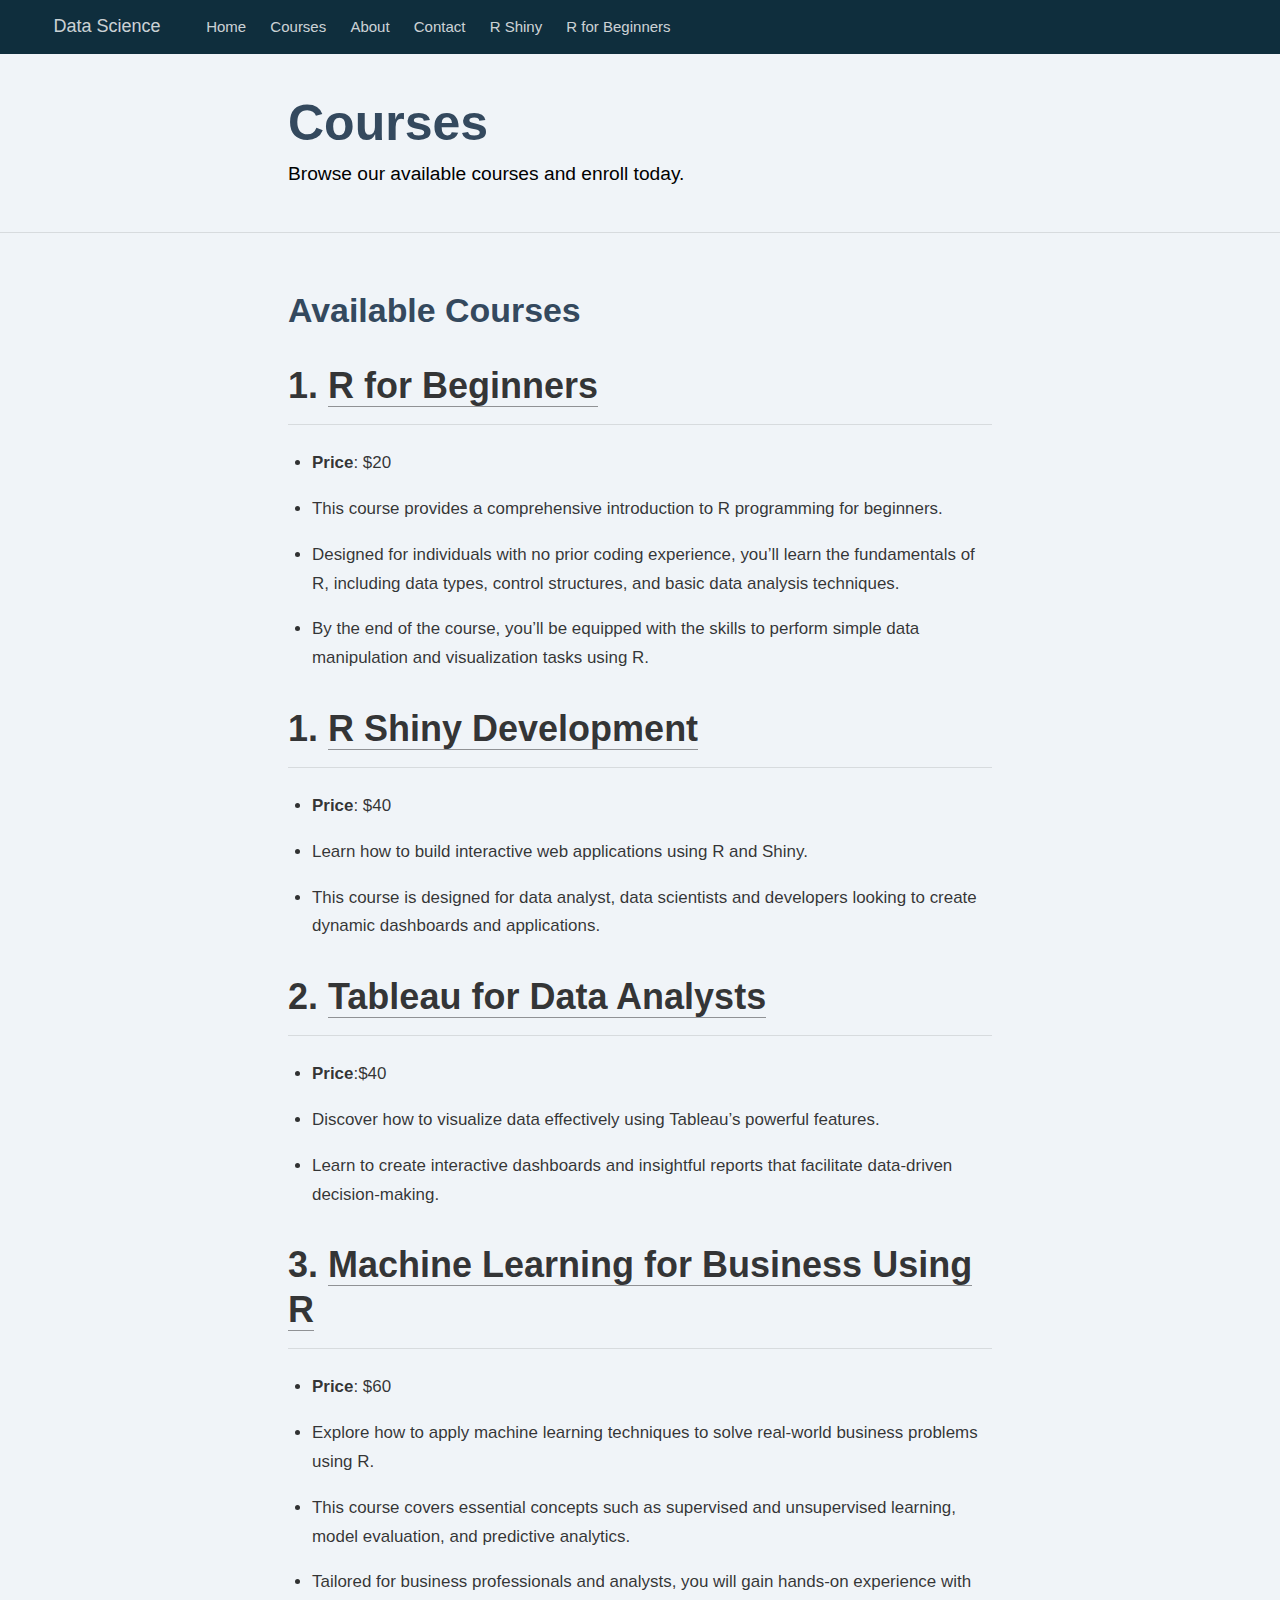
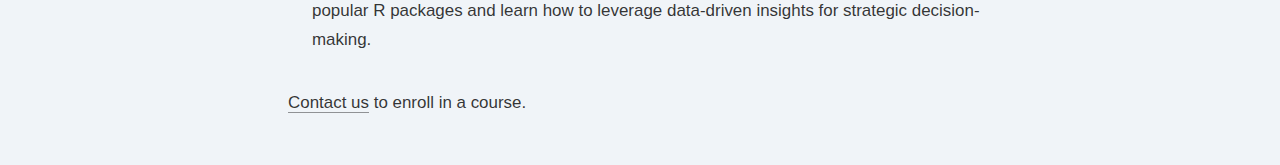
<file: courses.html>
<!DOCTYPE html>

<html xmlns="http://www.w3.org/1999/xhtml" lang="" xml:lang="">

<head>
  <meta charset="utf-8"/>
  <meta name="viewport" content="width=device-width, initial-scale=1"/>
  <meta http-equiv="X-UA-Compatible" content="IE=Edge,chrome=1"/>
  <meta name="generator" content="distill" />

  <style type="text/css">
  /* Hide doc at startup (prevent jankiness while JS renders/transforms) */
  body {
    visibility: hidden;
  }
  </style>

 <!--radix_placeholder_import_source-->
 <!--/radix_placeholder_import_source-->

<style type="text/css">code{white-space: pre;}</style>
<style type="text/css" data-origin="pandoc">
pre > code.sourceCode { white-space: pre; position: relative; }
pre > code.sourceCode > span { line-height: 1.25; }
pre > code.sourceCode > span:empty { height: 1.2em; }
.sourceCode { overflow: visible; }
code.sourceCode > span { color: inherit; text-decoration: inherit; }
div.sourceCode { margin: 1em 0; }
pre.sourceCode { margin: 0; }
@media screen {
div.sourceCode { overflow: auto; }
}
@media print {
pre > code.sourceCode { white-space: pre-wrap; }
pre > code.sourceCode > span { display: inline-block; text-indent: -5em; padding-left: 5em; }
}
pre.numberSource code
  { counter-reset: source-line 0; }
pre.numberSource code > span
  { position: relative; left: -4em; counter-increment: source-line; }
pre.numberSource code > span > a:first-child::before
  { content: counter(source-line);
    position: relative; left: -1em; text-align: right; vertical-align: baseline;
    border: none; display: inline-block;
    -webkit-touch-callout: none; -webkit-user-select: none;
    -khtml-user-select: none; -moz-user-select: none;
    -ms-user-select: none; user-select: none;
    padding: 0 4px; width: 4em;
    color: #aaaaaa;
  }
pre.numberSource { margin-left: 3em; border-left: 1px solid #aaaaaa;  padding-left: 4px; }
div.sourceCode
  { color: #00769e; background-color: #f1f3f5; }
@media screen {
pre > code.sourceCode > span > a:first-child::before { text-decoration: underline; }
}
code span { color: #00769e; } /* Normal */
code span.al { color: #ad0000; } /* Alert */
code span.an { color: #5e5e5e; } /* Annotation */
code span.at { color: #657422; } /* Attribute */
code span.bn { color: #ad0000; } /* BaseN */
code span.bu { } /* BuiltIn */
code span.cf { color: #00769e; } /* ControlFlow */
code span.ch { color: #20794d; } /* Char */
code span.cn { color: #8f5902; } /* Constant */
code span.co { color: #5e5e5e; } /* Comment */
code span.cv { color: #5e5e5e; font-style: italic; } /* CommentVar */
code span.do { color: #5e5e5e; font-style: italic; } /* Documentation */
code span.dt { color: #ad0000; } /* DataType */
code span.dv { color: #ad0000; } /* DecVal */
code span.er { color: #ad0000; } /* Error */
code span.ex { } /* Extension */
code span.fl { color: #ad0000; } /* Float */
code span.fu { color: #4758ab; } /* Function */
code span.im { } /* Import */
code span.in { color: #5e5e5e; } /* Information */
code span.kw { color: #00769e; } /* Keyword */
code span.op { color: #5e5e5e; } /* Operator */
code span.ot { color: #00769e; } /* Other */
code span.pp { color: #ad0000; } /* Preprocessor */
code span.sc { color: #5e5e5e; } /* SpecialChar */
code span.ss { color: #20794d; } /* SpecialString */
code span.st { color: #20794d; } /* String */
code span.va { color: #111111; } /* Variable */
code span.vs { color: #20794d; } /* VerbatimString */
code span.wa { color: #5e5e5e; font-style: italic; } /* Warning */
</style>


  <!--radix_placeholder_meta_tags-->
  <title>Data Science: Courses</title>

  <meta property="description" itemprop="description" content="Browse our available courses and enroll today."/>



  <!--  https://developers.facebook.com/docs/sharing/webmasters#markup -->
  <meta property="og:title" content="Data Science: Courses"/>
  <meta property="og:type" content="article"/>
  <meta property="og:description" content="Browse our available courses and enroll today."/>
  <meta property="og:locale" content="en_US"/>
  <meta property="og:site_name" content="Data Science"/>

  <!--  https://dev.twitter.com/cards/types/summary -->
  <meta property="twitter:card" content="summary"/>
  <meta property="twitter:title" content="Data Science: Courses"/>
  <meta property="twitter:description" content="Browse our available courses and enroll today."/>

  <!--/radix_placeholder_meta_tags-->
  <!--radix_placeholder_rmarkdown_metadata-->

  <script type="text/json" id="radix-rmarkdown-metadata">
  {"type":"list","attributes":{"names":{"type":"character","attributes":{},"value":["title","description","output"]}},"value":[{"type":"character","attributes":{},"value":["Courses"]},{"type":"character","attributes":{},"value":["Browse our available courses and enroll today."]},{"type":"character","attributes":{},"value":["distill::distill_article"]}]}
  </script>
  <!--/radix_placeholder_rmarkdown_metadata-->
  <!--radix_placeholder_navigation_in_header-->
  <meta name="distill:offset" content=""/>

  <script type="application/javascript">

    window.headroom_prevent_pin = false;

    window.document.addEventListener("DOMContentLoaded", function (event) {

      // initialize headroom for banner
      var header = $('header').get(0);
      var headerHeight = header.offsetHeight;
      var headroom = new Headroom(header, {
        tolerance: 5,
        onPin : function() {
          if (window.headroom_prevent_pin) {
            window.headroom_prevent_pin = false;
            headroom.unpin();
          }
        }
      });
      headroom.init();
      if(window.location.hash)
        headroom.unpin();
      $(header).addClass('headroom--transition');

      // offset scroll location for banner on hash change
      // (see: https://github.com/WickyNilliams/headroom.js/issues/38)
      window.addEventListener("hashchange", function(event) {
        window.scrollTo(0, window.pageYOffset - (headerHeight + 25));
      });

      // responsive menu
      $('.distill-site-header').each(function(i, val) {
        var topnav = $(this);
        var toggle = topnav.find('.nav-toggle');
        toggle.on('click', function() {
          topnav.toggleClass('responsive');
        });
      });

      // nav dropdowns
      $('.nav-dropbtn').click(function(e) {
        $(this).next('.nav-dropdown-content').toggleClass('nav-dropdown-active');
        $(this).parent().siblings('.nav-dropdown')
           .children('.nav-dropdown-content').removeClass('nav-dropdown-active');
      });
      $("body").click(function(e){
        $('.nav-dropdown-content').removeClass('nav-dropdown-active');
      });
      $(".nav-dropdown").click(function(e){
        e.stopPropagation();
      });
    });
  </script>

  <style type="text/css">

  /* Theme (user-documented overrideables for nav appearance) */

  .distill-site-nav {
    color: rgba(255, 255, 255, 0.8);
    background-color: #0F2E3D;
    font-size: 15px;
    font-weight: 300;
  }

  .distill-site-nav a {
    color: inherit;
    text-decoration: none;
  }

  .distill-site-nav a:hover {
    color: white;
  }

  @media print {
    .distill-site-nav {
      display: none;
    }
  }

  .distill-site-header {

  }

  .distill-site-footer {

  }


  /* Site Header */

  .distill-site-header {
    width: 100%;
    box-sizing: border-box;
    z-index: 3;
  }

  .distill-site-header .nav-left {
    display: inline-block;
    margin-left: 8px;
  }

  @media screen and (max-width: 768px) {
    .distill-site-header .nav-left {
      margin-left: 0;
    }
  }


  .distill-site-header .nav-right {
    float: right;
    margin-right: 8px;
  }

  .distill-site-header a,
  .distill-site-header .title {
    display: inline-block;
    text-align: center;
    padding: 14px 10px 14px 10px;
  }

  .distill-site-header .title {
    font-size: 18px;
    min-width: 150px;
  }

  .distill-site-header .logo {
    padding: 0;
  }

  .distill-site-header .logo img {
    display: none;
    max-height: 20px;
    width: auto;
    margin-bottom: -4px;
  }

  .distill-site-header .nav-image img {
    max-height: 18px;
    width: auto;
    display: inline-block;
    margin-bottom: -3px;
  }



  @media screen and (min-width: 1000px) {
    .distill-site-header .logo img {
      display: inline-block;
    }
    .distill-site-header .nav-left {
      margin-left: 20px;
    }
    .distill-site-header .nav-right {
      margin-right: 20px;
    }
    .distill-site-header .title {
      padding-left: 12px;
    }
  }


  .distill-site-header .nav-toggle {
    display: none;
  }

  .nav-dropdown {
    display: inline-block;
    position: relative;
  }

  .nav-dropdown .nav-dropbtn {
    border: none;
    outline: none;
    color: rgba(255, 255, 255, 0.8);
    padding: 16px 10px;
    background-color: transparent;
    font-family: inherit;
    font-size: inherit;
    font-weight: inherit;
    margin: 0;
    margin-top: 1px;
    z-index: 2;
  }

  .nav-dropdown-content {
    display: none;
    position: absolute;
    background-color: white;
    min-width: 200px;
    border: 1px solid rgba(0,0,0,0.15);
    border-radius: 4px;
    box-shadow: 0px 8px 16px 0px rgba(0,0,0,0.1);
    z-index: 1;
    margin-top: 2px;
    white-space: nowrap;
    padding-top: 4px;
    padding-bottom: 4px;
  }

  .nav-dropdown-content hr {
    margin-top: 4px;
    margin-bottom: 4px;
    border: none;
    border-bottom: 1px solid rgba(0, 0, 0, 0.1);
  }

  .nav-dropdown-active {
    display: block;
  }

  .nav-dropdown-content a, .nav-dropdown-content .nav-dropdown-header {
    color: black;
    padding: 6px 24px;
    text-decoration: none;
    display: block;
    text-align: left;
  }

  .nav-dropdown-content .nav-dropdown-header {
    display: block;
    padding: 5px 24px;
    padding-bottom: 0;
    text-transform: uppercase;
    font-size: 14px;
    color: #999999;
    white-space: nowrap;
  }

  .nav-dropdown:hover .nav-dropbtn {
    color: white;
  }

  .nav-dropdown-content a:hover {
    background-color: #ddd;
    color: black;
  }

  .nav-right .nav-dropdown-content {
    margin-left: -45%;
    right: 0;
  }

  @media screen and (max-width: 768px) {
    .distill-site-header a, .distill-site-header .nav-dropdown  {display: none;}
    .distill-site-header a.nav-toggle {
      float: right;
      display: block;
    }
    .distill-site-header .title {
      margin-left: 0;
    }
    .distill-site-header .nav-right {
      margin-right: 0;
    }
    .distill-site-header {
      overflow: hidden;
    }
    .nav-right .nav-dropdown-content {
      margin-left: 0;
    }
  }


  @media screen and (max-width: 768px) {
    .distill-site-header.responsive {position: relative; min-height: 500px; }
    .distill-site-header.responsive a.nav-toggle {
      position: absolute;
      right: 0;
      top: 0;
    }
    .distill-site-header.responsive a,
    .distill-site-header.responsive .nav-dropdown {
      display: block;
      text-align: left;
    }
    .distill-site-header.responsive .nav-left,
    .distill-site-header.responsive .nav-right {
      width: 100%;
    }
    .distill-site-header.responsive .nav-dropdown {float: none;}
    .distill-site-header.responsive .nav-dropdown-content {position: relative;}
    .distill-site-header.responsive .nav-dropdown .nav-dropbtn {
      display: block;
      width: 100%;
      text-align: left;
    }
  }

  /* Site Footer */

  .distill-site-footer {
    width: 100%;
    overflow: hidden;
    box-sizing: border-box;
    z-index: 3;
    margin-top: 30px;
    padding-top: 30px;
    padding-bottom: 30px;
    text-align: center;
  }

  /* Headroom */

  d-title {
    padding-top: 6rem;
  }

  @media print {
    d-title {
      padding-top: 4rem;
    }
  }

  .headroom {
    z-index: 1000;
    position: fixed;
    top: 0;
    left: 0;
    right: 0;
  }

  .headroom--transition {
    transition: all .4s ease-in-out;
  }

  .headroom--unpinned {
    top: -100px;
  }

  .headroom--pinned {
    top: 0;
  }

  /* adjust viewport for navbar height */
  /* helps vertically center bootstrap (non-distill) content */
  .min-vh-100 {
    min-height: calc(100vh - 100px) !important;
  }

  </style>

  <script src="site_libs/jquery-3.6.0/jquery-3.6.0.min.js"></script>
  <link href="site_libs/font-awesome-6.4.2/css/all.min.css" rel="stylesheet"/>
  <link href="site_libs/font-awesome-6.4.2/css/v4-shims.min.css" rel="stylesheet"/>
  <script src="site_libs/headroom-0.9.4/headroom.min.js"></script>
  <script src="site_libs/autocomplete-0.37.1/autocomplete.min.js"></script>
  <script src="site_libs/fuse-6.4.1/fuse.min.js"></script>

  <script type="application/javascript">

  function getMeta(metaName) {
    var metas = document.getElementsByTagName('meta');
    for (let i = 0; i < metas.length; i++) {
      if (metas[i].getAttribute('name') === metaName) {
        return metas[i].getAttribute('content');
      }
    }
    return '';
  }

  function offsetURL(url) {
    var offset = getMeta('distill:offset');
    return offset ? offset + '/' + url : url;
  }

  function createFuseIndex() {

    // create fuse index
    var options = {
      keys: [
        { name: 'title', weight: 20 },
        { name: 'categories', weight: 15 },
        { name: 'description', weight: 10 },
        { name: 'contents', weight: 5 },
      ],
      ignoreLocation: true,
      threshold: 0
    };
    var fuse = new window.Fuse([], options);

    // fetch the main search.json
    return fetch(offsetURL('search.json'))
      .then(function(response) {
        if (response.status == 200) {
          return response.json().then(function(json) {
            // index main articles
            json.articles.forEach(function(article) {
              fuse.add(article);
            });
            // download collections and index their articles
            return Promise.all(json.collections.map(function(collection) {
              return fetch(offsetURL(collection)).then(function(response) {
                if (response.status === 200) {
                  return response.json().then(function(articles) {
                    articles.forEach(function(article) {
                      fuse.add(article);
                    });
                  })
                } else {
                  return Promise.reject(
                    new Error('Unexpected status from search index request: ' +
                              response.status)
                  );
                }
              });
            })).then(function() {
              return fuse;
            });
          });

        } else {
          return Promise.reject(
            new Error('Unexpected status from search index request: ' +
                        response.status)
          );
        }
      });
  }

  window.document.addEventListener("DOMContentLoaded", function (event) {

    // get search element (bail if we don't have one)
    var searchEl = window.document.getElementById('distill-search');
    if (!searchEl)
      return;

    createFuseIndex()
      .then(function(fuse) {

        // make search box visible
        searchEl.classList.remove('hidden');

        // initialize autocomplete
        var options = {
          autoselect: true,
          hint: false,
          minLength: 2,
        };
        window.autocomplete(searchEl, options, [{
          source: function(query, callback) {
            const searchOptions = {
              isCaseSensitive: false,
              shouldSort: true,
              minMatchCharLength: 2,
              limit: 10,
            };
            var results = fuse.search(query, searchOptions);
            callback(results
              .map(function(result) { return result.item; })
            );
          },
          templates: {
            suggestion: function(suggestion) {
              var img = suggestion.preview && Object.keys(suggestion.preview).length > 0
                ? `<img src="${offsetURL(suggestion.preview)}"</img>`
                : '';
              var html = `
                <div class="search-item">
                  <h3>${suggestion.title}</h3>
                  <div class="search-item-description">
                    ${suggestion.description || ''}
                  </div>
                  <div class="search-item-preview">
                    ${img}
                  </div>
                </div>
              `;
              return html;
            }
          }
        }]).on('autocomplete:selected', function(event, suggestion) {
          window.location.href = offsetURL(suggestion.path);
        });
        // remove inline display style on autocompleter (we want to
        // manage responsive display via css)
        $('.algolia-autocomplete').css("display", "");
      })
      .catch(function(error) {
        console.log(error);
      });

  });

  </script>

  <style type="text/css">

  .nav-search {
    font-size: x-small;
  }

  /* Algolioa Autocomplete */

  .algolia-autocomplete {
    display: inline-block;
    margin-left: 10px;
    vertical-align: sub;
    background-color: white;
    color: black;
    padding: 6px;
    padding-top: 8px;
    padding-bottom: 0;
    border-radius: 6px;
    border: 1px #0F2E3D solid;
    width: 180px;
  }


  @media screen and (max-width: 768px) {
    .distill-site-nav .algolia-autocomplete {
      display: none;
      visibility: hidden;
    }
    .distill-site-nav.responsive .algolia-autocomplete {
      display: inline-block;
      visibility: visible;
    }
    .distill-site-nav.responsive .algolia-autocomplete .aa-dropdown-menu {
      margin-left: 0;
      width: 400px;
      max-height: 400px;
    }
  }

  .algolia-autocomplete .aa-input, .algolia-autocomplete .aa-hint {
    width: 90%;
    outline: none;
    border: none;
  }

  .algolia-autocomplete .aa-hint {
    color: #999;
  }
  .algolia-autocomplete .aa-dropdown-menu {
    width: 550px;
    max-height: 70vh;
    overflow-x: visible;
    overflow-y: scroll;
    padding: 5px;
    margin-top: 3px;
    margin-left: -150px;
    background-color: #fff;
    border-radius: 5px;
    border: 1px solid #999;
    border-top: none;
  }

  .algolia-autocomplete .aa-dropdown-menu .aa-suggestion {
    cursor: pointer;
    padding: 5px 4px;
    border-bottom: 1px solid #eee;
  }

  .algolia-autocomplete .aa-dropdown-menu .aa-suggestion:last-of-type {
    border-bottom: none;
    margin-bottom: 2px;
  }

  .algolia-autocomplete .aa-dropdown-menu .aa-suggestion .search-item {
    overflow: hidden;
    font-size: 0.8em;
    line-height: 1.4em;
  }

  .algolia-autocomplete .aa-dropdown-menu .aa-suggestion .search-item h3 {
    font-size: 1rem;
    margin-block-start: 0;
    margin-block-end: 5px;
  }

  .algolia-autocomplete .aa-dropdown-menu .aa-suggestion .search-item-description {
    display: inline-block;
    overflow: hidden;
    height: 2.8em;
    width: 80%;
    margin-right: 4%;
  }

  .algolia-autocomplete .aa-dropdown-menu .aa-suggestion .search-item-preview {
    display: inline-block;
    width: 15%;
  }

  .algolia-autocomplete .aa-dropdown-menu .aa-suggestion .search-item-preview img {
    height: 3em;
    width: auto;
    display: none;
  }

  .algolia-autocomplete .aa-dropdown-menu .aa-suggestion .search-item-preview img[src] {
    display: initial;
  }

  .algolia-autocomplete .aa-dropdown-menu .aa-suggestion.aa-cursor {
    background-color: #eee;
  }
  .algolia-autocomplete .aa-dropdown-menu .aa-suggestion em {
    font-weight: bold;
    font-style: normal;
  }

  </style>


  <!--/radix_placeholder_navigation_in_header-->
  <!--radix_placeholder_distill-->

  <style type="text/css">

  body {
    background-color: white;
  }

  .pandoc-table {
    width: 100%;
  }

  .pandoc-table>caption {
    margin-bottom: 10px;
  }

  .pandoc-table th:not([align]) {
    text-align: left;
  }

  .pagedtable-footer {
    font-size: 15px;
  }

  d-byline .byline {
    grid-template-columns: 2fr 2fr;
  }

  d-byline .byline h3 {
    margin-block-start: 1.5em;
  }

  d-byline .byline .authors-affiliations h3 {
    margin-block-start: 0.5em;
  }

  .authors-affiliations .orcid-id {
    width: 16px;
    height:16px;
    margin-left: 4px;
    margin-right: 4px;
    vertical-align: middle;
    padding-bottom: 2px;
  }

  d-title .dt-tags {
    margin-top: 1em;
    grid-column: text;
  }

  .dt-tags .dt-tag {
    text-decoration: none;
    display: inline-block;
    color: rgba(0,0,0,0.6);
    padding: 0em 0.4em;
    margin-right: 0.5em;
    margin-bottom: 0.4em;
    font-size: 70%;
    border: 1px solid rgba(0,0,0,0.2);
    border-radius: 3px;
    text-transform: uppercase;
    font-weight: 500;
  }

  d-article table.gt_table td,
  d-article table.gt_table th {
    border-bottom: none;
    font-size: 100%;
  }

  .html-widget {
    margin-bottom: 2.0em;
  }

  .l-screen-inset {
    padding-right: 16px;
  }

  .l-screen .caption {
    margin-left: 10px;
  }

  .shaded {
    background: rgb(247, 247, 247);
    padding-top: 20px;
    padding-bottom: 20px;
    border-top: 1px solid rgba(0, 0, 0, 0.1);
    border-bottom: 1px solid rgba(0, 0, 0, 0.1);
  }

  .shaded .html-widget {
    margin-bottom: 0;
    border: 1px solid rgba(0, 0, 0, 0.1);
  }

  .shaded .shaded-content {
    background: white;
  }

  .text-output {
    margin-top: 0;
    line-height: 1.5em;
  }

  .hidden {
    display: none !important;
  }

  hr.section-separator {
    border: none;
    border-top: 1px solid rgba(0, 0, 0, 0.1);
    margin: 0px;
  }


  d-byline {
    border-top: none;
  }

  d-article {
    padding-top: 2.5rem;
    padding-bottom: 30px;
    border-top: none;
  }

  d-appendix {
    padding-top: 30px;
  }

  d-article>p>img {
    width: 100%;
  }

  d-article h2 {
    margin: 1rem 0 1.5rem 0;
  }

  d-article h3 {
    margin-top: 1.5rem;
  }

  d-article iframe {
    border: 1px solid rgba(0, 0, 0, 0.1);
    margin-bottom: 2.0em;
    width: 100%;
  }

  /* Tweak code blocks */

  d-article div.sourceCode code,
  d-article pre code {
    font-family: Consolas, Monaco, 'Andale Mono', 'Ubuntu Mono', monospace;
  }

  d-article pre,
  d-article div.sourceCode,
  d-article div.sourceCode pre {
    overflow: auto;
  }

  d-article div.sourceCode {
    background-color: white;
  }

  d-article div.sourceCode pre {
    padding-left: 10px;
    font-size: 12px;
    border-left: 2px solid rgba(0,0,0,0.1);
  }

  d-article pre {
    font-size: 12px;
    color: black;
    background: none;
    margin-top: 0;
    text-align: left;
    white-space: pre;
    word-spacing: normal;
    word-break: normal;
    word-wrap: normal;
    line-height: 1.5;

    -moz-tab-size: 4;
    -o-tab-size: 4;
    tab-size: 4;

    -webkit-hyphens: none;
    -moz-hyphens: none;
    -ms-hyphens: none;
    hyphens: none;
  }

  d-article pre a {
    border-bottom: none;
  }

  d-article pre a:hover {
    border-bottom: none;
    text-decoration: underline;
  }

  d-article details {
    grid-column: text;
    margin-bottom: 0.8em;
  }

  @media(min-width: 768px) {

  d-article pre,
  d-article div.sourceCode,
  d-article div.sourceCode pre {
    overflow: visible !important;
  }

  d-article div.sourceCode pre {
    padding-left: 18px;
    font-size: 14px;
  }

  /* tweak for Pandoc numbered line within distill */
  d-article pre.numberSource code > span {
      left: -2em;
  }

  d-article pre {
    font-size: 14px;
  }

  }

  figure img.external {
    background: white;
    border: 1px solid rgba(0, 0, 0, 0.1);
    box-shadow: 0 1px 8px rgba(0, 0, 0, 0.1);
    padding: 18px;
    box-sizing: border-box;
  }

  /* CSS for d-contents */

  .d-contents {
    grid-column: text;
    color: rgba(0,0,0,0.8);
    font-size: 0.9em;
    padding-bottom: 1em;
    margin-bottom: 1em;
    padding-bottom: 0.5em;
    margin-bottom: 1em;
    padding-left: 0.25em;
    justify-self: start;
  }

  @media(min-width: 1000px) {
    .d-contents.d-contents-float {
      height: 0;
      grid-column-start: 1;
      grid-column-end: 4;
      justify-self: center;
      padding-right: 3em;
      padding-left: 2em;
    }
  }

  .d-contents nav h3 {
    font-size: 18px;
    margin-top: 0;
    margin-bottom: 1em;
  }

  .d-contents li {
    list-style-type: none
  }

  .d-contents nav > ul {
    padding-left: 0;
  }

  .d-contents ul {
    padding-left: 1em
  }

  .d-contents nav ul li {
    margin-top: 0.6em;
    margin-bottom: 0.2em;
  }

  .d-contents nav a {
    font-size: 13px;
    border-bottom: none;
    text-decoration: none
    color: rgba(0, 0, 0, 0.8);
  }

  .d-contents nav a:hover {
    text-decoration: underline solid rgba(0, 0, 0, 0.6)
  }

  .d-contents nav > ul > li > a {
    font-weight: 600;
  }

  .d-contents nav > ul > li > ul {
    font-weight: inherit;
  }

  .d-contents nav > ul > li > ul > li {
    margin-top: 0.2em;
  }


  .d-contents nav ul {
    margin-top: 0;
    margin-bottom: 0.25em;
  }

  .d-article-with-toc h2:nth-child(2) {
    margin-top: 0;
  }


  /* Figure */

  .figure {
    position: relative;
    margin-bottom: 2.5em;
    margin-top: 1.5em;
  }

  .figure .caption {
    color: rgba(0, 0, 0, 0.6);
    font-size: 12px;
    line-height: 1.5em;
  }

  .figure img.external {
    background: white;
    border: 1px solid rgba(0, 0, 0, 0.1);
    box-shadow: 0 1px 8px rgba(0, 0, 0, 0.1);
    padding: 18px;
    box-sizing: border-box;
  }

  .figure .caption a {
    color: rgba(0, 0, 0, 0.6);
  }

  .figure .caption b,
  .figure .caption strong, {
    font-weight: 600;
    color: rgba(0, 0, 0, 1.0);
  }

  /* Citations */

  d-article .citation {
    color: inherit;
    cursor: inherit;
  }

  div.hanging-indent{
    margin-left: 1em; text-indent: -1em;
  }

  /* Citation hover box */

  .tippy-box[data-theme~=light-border] {
    background-color: rgba(250, 250, 250, 0.95);
  }

  .tippy-content > p {
    margin-bottom: 0;
    padding: 2px;
  }


  /* Tweak 1000px media break to show more text */

  @media(min-width: 1000px) {
    .base-grid,
    distill-header,
    d-title,
    d-abstract,
    d-article,
    d-appendix,
    distill-appendix,
    d-byline,
    d-footnote-list,
    d-citation-list,
    distill-footer {
      grid-template-columns: [screen-start] 1fr [page-start kicker-start] 80px [middle-start] 50px [text-start kicker-end] 65px 65px 65px 65px 65px 65px 65px 65px [text-end gutter-start] 65px [middle-end] 65px [page-end gutter-end] 1fr [screen-end];
      grid-column-gap: 16px;
    }

    .grid {
      grid-column-gap: 16px;
    }

    d-article {
      font-size: 1.06rem;
      line-height: 1.7em;
    }
    figure .caption, .figure .caption, figure figcaption {
      font-size: 13px;
    }
  }

  @media(min-width: 1180px) {
    .base-grid,
    distill-header,
    d-title,
    d-abstract,
    d-article,
    d-appendix,
    distill-appendix,
    d-byline,
    d-footnote-list,
    d-citation-list,
    distill-footer {
      grid-template-columns: [screen-start] 1fr [page-start kicker-start] 60px [middle-start] 60px [text-start kicker-end] 60px 60px 60px 60px 60px 60px 60px 60px [text-end gutter-start] 60px [middle-end] 60px [page-end gutter-end] 1fr [screen-end];
      grid-column-gap: 32px;
    }

    .grid {
      grid-column-gap: 32px;
    }
  }


  /* Get the citation styles for the appendix (not auto-injected on render since
     we do our own rendering of the citation appendix) */

  d-appendix .citation-appendix,
  .d-appendix .citation-appendix {
    font-size: 11px;
    line-height: 15px;
    border-left: 1px solid rgba(0, 0, 0, 0.1);
    padding-left: 18px;
    border: 1px solid rgba(0,0,0,0.1);
    background: rgba(0, 0, 0, 0.02);
    padding: 10px 18px;
    border-radius: 3px;
    color: rgba(150, 150, 150, 1);
    overflow: hidden;
    margin-top: -12px;
    white-space: pre-wrap;
    word-wrap: break-word;
  }

  /* Include appendix styles here so they can be overridden */

  d-appendix {
    contain: layout style;
    font-size: 0.8em;
    line-height: 1.7em;
    margin-top: 60px;
    margin-bottom: 0;
    border-top: 1px solid rgba(0, 0, 0, 0.1);
    color: rgba(0,0,0,0.5);
    padding-top: 60px;
    padding-bottom: 48px;
  }

  d-appendix h3 {
    grid-column: page-start / text-start;
    font-size: 15px;
    font-weight: 500;
    margin-top: 1em;
    margin-bottom: 0;
    color: rgba(0,0,0,0.65);
  }

  d-appendix h3 + * {
    margin-top: 1em;
  }

  d-appendix ol {
    padding: 0 0 0 15px;
  }

  @media (min-width: 768px) {
    d-appendix ol {
      padding: 0 0 0 30px;
      margin-left: -30px;
    }
  }

  d-appendix li {
    margin-bottom: 1em;
  }

  d-appendix a {
    color: rgba(0, 0, 0, 0.6);
  }

  d-appendix > * {
    grid-column: text;
  }

  d-appendix > d-footnote-list,
  d-appendix > d-citation-list,
  d-appendix > distill-appendix {
    grid-column: screen;
  }

  /* Include footnote styles here so they can be overridden */

  d-footnote-list {
    contain: layout style;
  }

  d-footnote-list > * {
    grid-column: text;
  }

  d-footnote-list a.footnote-backlink {
    color: rgba(0,0,0,0.3);
    padding-left: 0.5em;
  }



  /* Anchor.js */

  .anchorjs-link {
    /*transition: all .25s linear; */
    text-decoration: none;
    border-bottom: none;
  }
  *:hover > .anchorjs-link {
    margin-left: -1.125em !important;
    text-decoration: none;
    border-bottom: none;
  }

  /* Social footer */

  .social_footer {
    margin-top: 30px;
    margin-bottom: 0;
    color: rgba(0,0,0,0.67);
  }

  .disqus-comments {
    margin-right: 30px;
  }

  .disqus-comment-count {
    border-bottom: 1px solid rgba(0, 0, 0, 0.4);
    cursor: pointer;
  }

  #disqus_thread {
    margin-top: 30px;
  }

  .article-sharing a {
    border-bottom: none;
    margin-right: 8px;
  }

  .article-sharing a:hover {
    border-bottom: none;
  }

  .sidebar-section.subscribe {
    font-size: 12px;
    line-height: 1.6em;
  }

  .subscribe p {
    margin-bottom: 0.5em;
  }


  .article-footer .subscribe {
    font-size: 15px;
    margin-top: 45px;
  }


  .sidebar-section.custom {
    font-size: 12px;
    line-height: 1.6em;
  }

  .custom p {
    margin-bottom: 0.5em;
  }

  /* Styles for listing layout (hide title) */
  .layout-listing d-title, .layout-listing .d-title {
    display: none;
  }

  /* Styles for posts lists (not auto-injected) */


  .posts-with-sidebar {
    padding-left: 45px;
    padding-right: 45px;
  }

  .posts-list .description h2,
  .posts-list .description p {
    font-family: -apple-system, BlinkMacSystemFont, "Segoe UI", Roboto, Oxygen, Ubuntu, Cantarell, "Fira Sans", "Droid Sans", "Helvetica Neue", Arial, sans-serif;
  }

  .posts-list .description h2 {
    font-weight: 700;
    border-bottom: none;
    padding-bottom: 0;
  }

  .posts-list h2.post-tag {
    border-bottom: 1px solid rgba(0, 0, 0, 0.2);
    padding-bottom: 12px;
  }
  .posts-list {
    margin-top: 60px;
    margin-bottom: 24px;
  }

  .posts-list .post-preview {
    text-decoration: none;
    overflow: hidden;
    display: block;
    border-bottom: 1px solid rgba(0, 0, 0, 0.1);
    padding: 24px 0;
  }

  .post-preview-last {
    border-bottom: none !important;
  }

  .posts-list .posts-list-caption {
    grid-column: screen;
    font-weight: 400;
  }

  .posts-list .post-preview h2 {
    margin: 0 0 6px 0;
    line-height: 1.2em;
    font-style: normal;
    font-size: 24px;
  }

  .posts-list .post-preview p {
    margin: 0 0 12px 0;
    line-height: 1.4em;
    font-size: 16px;
  }

  .posts-list .post-preview .thumbnail {
    box-sizing: border-box;
    margin-bottom: 24px;
    position: relative;
    max-width: 500px;
  }
  .posts-list .post-preview img {
    width: 100%;
    display: block;
  }

  .posts-list .metadata {
    font-size: 12px;
    line-height: 1.4em;
    margin-bottom: 18px;
  }

  .posts-list .metadata > * {
    display: inline-block;
  }

  .posts-list .metadata .publishedDate {
    margin-right: 2em;
  }

  .posts-list .metadata .dt-authors {
    display: block;
    margin-top: 0.3em;
    margin-right: 2em;
  }

  .posts-list .dt-tags {
    display: block;
    line-height: 1em;
  }

  .posts-list .dt-tags .dt-tag {
    display: inline-block;
    color: rgba(0,0,0,0.6);
    padding: 0.3em 0.4em;
    margin-right: 0.2em;
    margin-bottom: 0.4em;
    font-size: 60%;
    border: 1px solid rgba(0,0,0,0.2);
    border-radius: 3px;
    text-transform: uppercase;
    font-weight: 500;
  }

  .posts-list img {
    opacity: 1;
  }

  .posts-list img[data-src] {
    opacity: 0;
  }

  .posts-more {
    clear: both;
  }


  .posts-sidebar {
    font-size: 16px;
  }

  .posts-sidebar h3 {
    font-size: 16px;
    margin-top: 0;
    margin-bottom: 0.5em;
    font-weight: 400;
    text-transform: uppercase;
  }

  .sidebar-section {
    margin-bottom: 30px;
  }

  .categories ul {
    list-style-type: none;
    margin: 0;
    padding: 0;
  }

  .categories li {
    color: rgba(0, 0, 0, 0.8);
    margin-bottom: 0;
  }

  .categories li>a {
    border-bottom: none;
  }

  .categories li>a:hover {
    border-bottom: 1px solid rgba(0, 0, 0, 0.4);
  }

  .categories .active {
    font-weight: 600;
  }

  .categories .category-count {
    color: rgba(0, 0, 0, 0.4);
  }


  @media(min-width: 768px) {
    .posts-list .post-preview h2 {
      font-size: 26px;
    }
    .posts-list .post-preview .thumbnail {
      float: right;
      width: 30%;
      margin-bottom: 0;
    }
    .posts-list .post-preview .description {
      float: left;
      width: 45%;
    }
    .posts-list .post-preview .metadata {
      float: left;
      width: 20%;
      margin-top: 8px;
    }
    .posts-list .post-preview p {
      margin: 0 0 12px 0;
      line-height: 1.5em;
      font-size: 16px;
    }
    .posts-with-sidebar .posts-list {
      float: left;
      width: 75%;
    }
    .posts-with-sidebar .posts-sidebar {
      float: right;
      width: 20%;
      margin-top: 60px;
      padding-top: 24px;
      padding-bottom: 24px;
    }
  }


  /* Improve display for browsers without grid (IE/Edge <= 15) */

  .downlevel {
    line-height: 1.6em;
    font-family: -apple-system, BlinkMacSystemFont, "Segoe UI", Roboto, Oxygen, Ubuntu, Cantarell, "Fira Sans", "Droid Sans", "Helvetica Neue", Arial, sans-serif;
    margin: 0;
  }

  .downlevel .d-title {
    padding-top: 6rem;
    padding-bottom: 1.5rem;
  }

  .downlevel .d-title h1 {
    font-size: 50px;
    font-weight: 700;
    line-height: 1.1em;
    margin: 0 0 0.5rem;
  }

  .downlevel .d-title p {
    font-weight: 300;
    font-size: 1.2rem;
    line-height: 1.55em;
    margin-top: 0;
  }

  .downlevel .d-byline {
    padding-top: 0.8em;
    padding-bottom: 0.8em;
    font-size: 0.8rem;
    line-height: 1.8em;
  }

  .downlevel .section-separator {
    border: none;
    border-top: 1px solid rgba(0, 0, 0, 0.1);
  }

  .downlevel .d-article {
    font-size: 1.06rem;
    line-height: 1.7em;
    padding-top: 1rem;
    padding-bottom: 2rem;
  }


  .downlevel .d-appendix {
    padding-left: 0;
    padding-right: 0;
    max-width: none;
    font-size: 0.8em;
    line-height: 1.7em;
    margin-bottom: 0;
    color: rgba(0,0,0,0.5);
    padding-top: 40px;
    padding-bottom: 48px;
  }

  .downlevel .footnotes ol {
    padding-left: 13px;
  }

  .downlevel .base-grid,
  .downlevel .distill-header,
  .downlevel .d-title,
  .downlevel .d-abstract,
  .downlevel .d-article,
  .downlevel .d-appendix,
  .downlevel .distill-appendix,
  .downlevel .d-byline,
  .downlevel .d-footnote-list,
  .downlevel .d-citation-list,
  .downlevel .distill-footer,
  .downlevel .appendix-bottom,
  .downlevel .posts-container {
    padding-left: 40px;
    padding-right: 40px;
  }

  @media(min-width: 768px) {
    .downlevel .base-grid,
    .downlevel .distill-header,
    .downlevel .d-title,
    .downlevel .d-abstract,
    .downlevel .d-article,
    .downlevel .d-appendix,
    .downlevel .distill-appendix,
    .downlevel .d-byline,
    .downlevel .d-footnote-list,
    .downlevel .d-citation-list,
    .downlevel .distill-footer,
    .downlevel .appendix-bottom,
    .downlevel .posts-container {
    padding-left: 150px;
    padding-right: 150px;
    max-width: 900px;
  }
  }

  .downlevel pre code {
    display: block;
    border-left: 2px solid rgba(0, 0, 0, .1);
    padding: 0 0 0 20px;
    font-size: 14px;
  }

  .downlevel code, .downlevel pre {
    color: black;
    background: none;
    font-family: Consolas, Monaco, 'Andale Mono', 'Ubuntu Mono', monospace;
    text-align: left;
    white-space: pre;
    word-spacing: normal;
    word-break: normal;
    word-wrap: normal;
    line-height: 1.5;

    -moz-tab-size: 4;
    -o-tab-size: 4;
    tab-size: 4;

    -webkit-hyphens: none;
    -moz-hyphens: none;
    -ms-hyphens: none;
    hyphens: none;
  }

  .downlevel .posts-list .post-preview {
    color: inherit;
  }



  </style>

  <script type="application/javascript">

  function is_downlevel_browser() {
    if (bowser.isUnsupportedBrowser({ msie: "12", msedge: "16"},
                                   window.navigator.userAgent)) {
      return true;
    } else {
      return window.load_distill_framework === undefined;
    }
  }

  // show body when load is complete
  function on_load_complete() {

    // add anchors
    if (window.anchors) {
      window.anchors.options.placement = 'left';
      window.anchors.add('d-article > h2, d-article > h3, d-article > h4, d-article > h5');
    }


    // set body to visible
    document.body.style.visibility = 'visible';

    // force redraw for leaflet widgets
    if (window.HTMLWidgets) {
      var maps = window.HTMLWidgets.findAll(".leaflet");
      $.each(maps, function(i, el) {
        var map = this.getMap();
        map.invalidateSize();
        map.eachLayer(function(layer) {
          if (layer instanceof L.TileLayer)
            layer.redraw();
        });
      });
    }

    // trigger 'shown' so htmlwidgets resize
    $('d-article').trigger('shown');
  }

  function init_distill() {

    init_common();

    // create front matter
    var front_matter = $('<d-front-matter></d-front-matter>');
    $('#distill-front-matter').wrap(front_matter);

    // create d-title
    $('.d-title').changeElementType('d-title');

    // separator
    var separator = '<hr class="section-separator" style="clear: both"/>';
    // prepend separator above appendix
    $('.d-byline').before(separator);
    $('.d-article').before(separator);

    // create d-byline
    var byline = $('<d-byline></d-byline>');
    $('.d-byline').replaceWith(byline);

    // create d-article
    var article = $('<d-article></d-article>');
    $('.d-article').wrap(article).children().unwrap();

    // move posts container into article
    $('.posts-container').appendTo($('d-article'));

    // create d-appendix
    $('.d-appendix').changeElementType('d-appendix');

    // flag indicating that we have appendix items
    var appendix = $('.appendix-bottom').children('h3').length > 0;

    // replace footnotes with <d-footnote>
    $('.footnote-ref').each(function(i, val) {
      appendix = true;
      var href = $(this).attr('href');
      var id = href.replace('#', '');
      var fn = $('#' + id);
      var fn_p = $('#' + id + '>p');
      fn_p.find('.footnote-back').remove();
      var text = fn_p.html();
      var dtfn = $('<d-footnote></d-footnote>');
      dtfn.html(text);
      $(this).replaceWith(dtfn);
    });
    // remove footnotes
    $('.footnotes').remove();

    // move refs into #references-listing
    $('#references-listing').replaceWith($('#refs'));

    $('h1.appendix, h2.appendix').each(function(i, val) {
      $(this).changeElementType('h3');
    });
    $('h3.appendix').each(function(i, val) {
      var id = $(this).attr('id');
      $('.d-contents a[href="#' + id + '"]').parent().remove();
      appendix = true;
      $(this).nextUntil($('h1, h2, h3')).addBack().appendTo($('d-appendix'));
    });

    // show d-appendix if we have appendix content
    $("d-appendix").css('display', appendix ? 'grid' : 'none');

    // localize layout chunks to just output
    $('.layout-chunk').each(function(i, val) {

      // capture layout
      var layout = $(this).attr('data-layout');

      // apply layout to markdown level block elements
      var elements = $(this).children().not('details, div.sourceCode, pre, script');
      elements.each(function(i, el) {
        var layout_div = $('<div class="' + layout + '"></div>');
        if (layout_div.hasClass('shaded')) {
          var shaded_content = $('<div class="shaded-content"></div>');
          $(this).wrap(shaded_content);
          $(this).parent().wrap(layout_div);
        } else {
          $(this).wrap(layout_div);
        }
      });


      // unwrap the layout-chunk div
      $(this).children().unwrap();
    });

    // remove code block used to force  highlighting css
    $('.distill-force-highlighting-css').parent().remove();

    // remove empty line numbers inserted by pandoc when using a
    // custom syntax highlighting theme, except when numbering line
    // in code chunk
    $('pre:not(.numberLines) code.sourceCode a:empty').remove();

    // load distill framework
    load_distill_framework();

    // wait for window.distillRunlevel == 4 to do post processing
    function distill_post_process() {

      if (!window.distillRunlevel || window.distillRunlevel < 4)
        return;

      // hide author/affiliations entirely if we have no authors
      var front_matter = JSON.parse($("#distill-front-matter").html());
      var have_authors = front_matter.authors && front_matter.authors.length > 0;
      if (!have_authors)
        $('d-byline').addClass('hidden');

      // article with toc class
      $('.d-contents').parent().addClass('d-article-with-toc');

      // strip links that point to #
      $('.authors-affiliations').find('a[href="#"]').removeAttr('href');

      // add orcid ids
      $('.authors-affiliations').find('.author').each(function(i, el) {
        var orcid_id = front_matter.authors[i].orcidID;
        var author_name = front_matter.authors[i].author
        if (orcid_id) {
          var a = $('<a></a>');
          a.attr('href', 'https://orcid.org/' + orcid_id);
          var img = $('<img></img>');
          img.addClass('orcid-id');
          img.attr('alt', author_name ? 'ORCID ID for ' + author_name : 'ORCID ID');
          img.attr('src','[data-uri]');
          a.append(img);
          $(this).append(a);
        }
      });

      // hide elements of author/affiliations grid that have no value
      function hide_byline_column(caption) {
        $('d-byline').find('h3:contains("' + caption + '")').parent().css('visibility', 'hidden');
      }

      // affiliations
      var have_affiliations = false;
      for (var i = 0; i<front_matter.authors.length; ++i) {
        var author = front_matter.authors[i];
        if (author.affiliation !== "&nbsp;") {
          have_affiliations = true;
          break;
        }
      }
      if (!have_affiliations)
        $('d-byline').find('h3:contains("Affiliations")').css('visibility', 'hidden');

      // published date
      if (!front_matter.publishedDate)
        hide_byline_column("Published");

      // document object identifier
      var doi = $('d-byline').find('h3:contains("DOI")');
      var doi_p = doi.next().empty();
      if (!front_matter.doi) {
        // if we have a citation and valid citationText then link to that
        if ($('#citation').length > 0 && front_matter.citationText) {
          doi.html('Citation');
          $('<a href="#citation"></a>')
            .text(front_matter.citationText)
            .appendTo(doi_p);
        } else {
          hide_byline_column("DOI");
        }
      } else {
        $('<a></a>')
           .attr('href', "https://doi.org/" + front_matter.doi)
           .html(front_matter.doi)
           .appendTo(doi_p);
      }

       // change plural form of authors/affiliations
      if (front_matter.authors.length === 1) {
        var grid = $('.authors-affiliations');
        grid.children('h3:contains("Authors")').text('Author');
        grid.children('h3:contains("Affiliations")').text('Affiliation');
      }

      // remove d-appendix and d-footnote-list local styles
      $('d-appendix > style:first-child').remove();
      $('d-footnote-list > style:first-child').remove();

      // move appendix-bottom entries to the bottom
      $('.appendix-bottom').appendTo('d-appendix').children().unwrap();
      $('.appendix-bottom').remove();

      // hoverable references
      $('span.citation[data-cites]').each(function() {
        const citeChild = $(this).children()[0]
        // Do not process if @xyz has been used without escaping and without bibliography activated
        // https://github.com/rstudio/distill/issues/466
        if (citeChild === undefined) return true

        if (citeChild.nodeName == "D-FOOTNOTE") {
          var fn = citeChild
          $(this).html(fn.shadowRoot.querySelector("sup"))
          $(this).id = fn.id
          fn.remove()
        }
        var refs = $(this).attr('data-cites').split(" ");
        var refHtml = refs.map(function(ref) {
          // Could use CSS.escape too here, we insure backward compatibility in navigator
          return "<p>" + $('div[id="ref-' + ref + '"]').html() + "</p>";
        }).join("\n");
        window.tippy(this, {
          allowHTML: true,
          content: refHtml,
          maxWidth: 500,
          interactive: true,
          interactiveBorder: 10,
          theme: 'light-border',
          placement: 'bottom-start'
        });
      });

      // fix footnotes in tables (#411)
      // replacing broken distill.pub feature
      $('table d-footnote').each(function() {
        // we replace internal showAtNode methode which is triggered when hovering a footnote
        this.hoverBox.showAtNode = function(node) {
          // ported from https://github.com/distillpub/template/pull/105/files
          calcOffset = function(elem) {
              let x = elem.offsetLeft;
              let y = elem.offsetTop;
              // Traverse upwards until an `absolute` element is found or `elem`
              // becomes null.
              while (elem = elem.offsetParent && elem.style.position != 'absolute') {
                  x += elem.offsetLeft;
                  y += elem.offsetTop;
              }

              return { left: x, top: y };
          }
          // https://developer.mozilla.org/en-US/docs/Web/API/HTMLElement/offsetTop
          const bbox = node.getBoundingClientRect();
          const offset = calcOffset(node);
          this.show([offset.left + bbox.width, offset.top + bbox.height]);
        }
      })

      // clear polling timer
      clearInterval(tid);

      // show body now that everything is ready
      on_load_complete();
    }

    var tid = setInterval(distill_post_process, 50);
    distill_post_process();

  }

  function init_downlevel() {

    init_common();

     // insert hr after d-title
    $('.d-title').after($('<hr class="section-separator"/>'));

    // check if we have authors
    var front_matter = JSON.parse($("#distill-front-matter").html());
    var have_authors = front_matter.authors && front_matter.authors.length > 0;

    // manage byline/border
    if (!have_authors)
      $('.d-byline').remove();
    $('.d-byline').after($('<hr class="section-separator"/>'));
    $('.d-byline a').remove();

    // remove toc
    $('.d-contents').remove();

    // move appendix elements
    $('h1.appendix, h2.appendix').each(function(i, val) {
      $(this).changeElementType('h3');
    });
    $('h3.appendix').each(function(i, val) {
      $(this).nextUntil($('h1, h2, h3')).addBack().appendTo($('.d-appendix'));
    });


    // inject headers into references and footnotes
    var refs_header = $('<h3></h3>');
    refs_header.text('References');
    $('#refs').prepend(refs_header);

    var footnotes_header = $('<h3></h3');
    footnotes_header.text('Footnotes');
    $('.footnotes').children('hr').first().replaceWith(footnotes_header);

    // move appendix-bottom entries to the bottom
    $('.appendix-bottom').appendTo('.d-appendix').children().unwrap();
    $('.appendix-bottom').remove();

    // remove appendix if it's empty
    if ($('.d-appendix').children().length === 0)
      $('.d-appendix').remove();

    // prepend separator above appendix
    $('.d-appendix').before($('<hr class="section-separator" style="clear: both"/>'));

    // trim code
    $('pre>code').each(function(i, val) {
      $(this).html($.trim($(this).html()));
    });

    // move posts-container right before article
    $('.posts-container').insertBefore($('.d-article'));

    $('body').addClass('downlevel');

    on_load_complete();
  }


  function init_common() {

    // jquery plugin to change element types
    (function($) {
      $.fn.changeElementType = function(newType) {
        var attrs = {};

        $.each(this[0].attributes, function(idx, attr) {
          attrs[attr.nodeName] = attr.nodeValue;
        });

        this.replaceWith(function() {
          return $("<" + newType + "/>", attrs).append($(this).contents());
        });
      };
    })(jQuery);

    // prevent underline for linked images
    $('a > img').parent().css({'border-bottom' : 'none'});

    // mark non-body figures created by knitr chunks as 100% width
    $('.layout-chunk').each(function(i, val) {
      var figures = $(this).find('img, .html-widget');
      // ignore leaflet img layers (#106)
      figures = figures.filter(':not(img[class*="leaflet"])')
      if ($(this).attr('data-layout') !== "l-body") {
        figures.css('width', '100%');
      } else {
        figures.css('max-width', '100%');
        figures.filter("[width]").each(function(i, val) {
          var fig = $(this);
          fig.css('width', fig.attr('width') + 'px');
        });

      }
    });

    // auto-append index.html to post-preview links in file: protocol
    // and in rstudio ide preview
    $('.post-preview').each(function(i, val) {
      if (window.location.protocol === "file:")
        $(this).attr('href', $(this).attr('href') + "index.html");
    });

    // get rid of index.html references in header
    if (window.location.protocol !== "file:") {
      $('.distill-site-header a[href]').each(function(i,val) {
        $(this).attr('href', $(this).attr('href').replace(/^index[.]html/, "./"));
      });
    }

    // add class to pandoc style tables
    $('tr.header').parent('thead').parent('table').addClass('pandoc-table');
    $('.kable-table').children('table').addClass('pandoc-table');

    // add figcaption style to table captions
    $('caption').parent('table').addClass("figcaption");

    // initialize posts list
    if (window.init_posts_list)
      window.init_posts_list();

    // implmement disqus comment link
    $('.disqus-comment-count').click(function() {
      window.headroom_prevent_pin = true;
      $('#disqus_thread').toggleClass('hidden');
      if (!$('#disqus_thread').hasClass('hidden')) {
        var offset = $(this).offset();
        $(window).resize();
        $('html, body').animate({
          scrollTop: offset.top - 35
        });
      }
    });
  }

  document.addEventListener('DOMContentLoaded', function() {
    if (is_downlevel_browser())
      init_downlevel();
    else
      window.addEventListener('WebComponentsReady', init_distill);
  });

  </script>

  <!--/radix_placeholder_distill-->
  <script src="site_libs/header-attrs-2.27/header-attrs.js"></script>
  <script src="site_libs/popper-2.6.0/popper.min.js"></script>
  <link href="site_libs/tippy-6.2.7/tippy.css" rel="stylesheet" />
  <link href="site_libs/tippy-6.2.7/tippy-light-border.css" rel="stylesheet" />
  <script src="site_libs/tippy-6.2.7/tippy.umd.min.js"></script>
  <script src="site_libs/anchor-4.2.2/anchor.min.js"></script>
  <script src="site_libs/bowser-1.9.3/bowser.min.js"></script>
  <script src="site_libs/webcomponents-2.0.0/webcomponents.js"></script>
  <script src="site_libs/distill-2.2.21/template.v2.js"></script>
  <!--radix_placeholder_site_in_header-->
  <style type="text/css">
  body {
    font-family: 'Arial', sans-serif;
    background-color: #f0f4f8; /* A light, professional-looking background */
  }

  h1 {
    color: #34495e; /* A dark slate blue/gray for a professional look */
  }

  button {
    background-color: #1abc9c; /* A vibrant teal to resonate with tech/analytics themes */
    color: white;
    border: none;
    padding: 10px 20px;
    cursor: pointer;
  }

  button:hover {
    background-color: #16a085; /* A slightly darker teal on hover for consistency */
  }

  </style>
  <!--/radix_placeholder_site_in_header-->

  <link rel="stylesheet" href="custom.css" type="text/css"/>

</head>

<body>

<!--radix_placeholder_front_matter-->

<script id="distill-front-matter" type="text/json">
{"title":"Courses","description":"Browse our available courses and enroll today.","authors":[]}
</script>

<!--/radix_placeholder_front_matter-->
<!--radix_placeholder_navigation_before_body-->
<header class="header header--fixed" role="banner">
<nav class="distill-site-nav distill-site-header">
<div class="nav-left">
<a href="index.html" class="title">Data Science</a>
<a href="index.html">Home</a>
<a href="courses.html">Courses</a>
<a href="about.html">About</a>
<a href="contact.html">Contact</a>
<a href="r-shiny.html">R Shiny</a>
<a href="r-beginners.html">R for Beginners</a>
</div>
<div class="nav-right">
<a href="javascript:void(0);" class="nav-toggle">&#9776;</a>
</div>
</nav>
</header>
<!--/radix_placeholder_navigation_before_body-->
<!--radix_placeholder_site_before_body-->
<!--/radix_placeholder_site_before_body-->

<div class="d-title">
<h1>Courses</h1>

<!--radix_placeholder_categories-->
<!--/radix_placeholder_categories-->
<p>Browse our available courses and enroll today.</p>
</div>


<div class="d-article">
<style>
h1 {
  font-size: 2em; /* Reduce the size of the main title (Adjust as needed) */
}
</style>
<h1 id="available-courses">Available Courses</h1>
<h2 id="r-for-beginners">1. <a href="r-beginners.html">R for Beginners</a></h2>
<ul>
<li><strong>Price</strong>: $20</li>
<li>This course provides a comprehensive introduction to R programming for beginners.</li>
<li>Designed for individuals with no prior coding experience, you’ll learn the fundamentals of R, including data types, control structures, and basic data analysis techniques.</li>
<li>By the end of the course, you’ll be equipped with the skills to perform simple data manipulation and visualization tasks using R.</li>
</ul>
<h2 id="r-shiny-development">1. <a href="r-shiny.html">R Shiny Development</a></h2>
<ul>
<li><strong>Price</strong>: $40</li>
<li>Learn how to build interactive web applications using R and Shiny.</li>
<li>This course is designed for data analyst, data scientists and developers looking to create dynamic dashboards and applications.</li>
</ul>
<h2 id="tableau-for-data-analysts">2. <a href="tableau-course.html">Tableau for Data Analysts</a></h2>
<ul>
<li><strong>Price</strong>:$40</li>
<li>Discover how to visualize data effectively using Tableau’s powerful features.</li>
<li>Learn to create interactive dashboards and insightful reports that facilitate data-driven decision-making.</li>
</ul>
<h2 id="machine-learning-for-business-using-r">3. <a href="ml-business.html">Machine Learning for Business Using R</a></h2>
<ul>
<li><p><strong>Price</strong>: $60</p></li>
<li><p>Explore how to apply machine learning techniques to solve real-world business problems using R.</p></li>
<li><p>This course covers essential concepts such as supervised and unsupervised learning, model evaluation, and predictive analytics.</p></li>
<li><p>Tailored for business professionals and analysts, you will gain hands-on experience with popular R packages and learn how to leverage data-driven insights for strategic decision-making.</p></li>
</ul>
<p><a href="contact.html">Contact us</a> to enroll in a course.</p>
<div class="sourceCode" id="cb1"><pre class="sourceCode r distill-force-highlighting-css"><code class="sourceCode r"></code></pre></div>
<!--radix_placeholder_article_footer-->
<!--/radix_placeholder_article_footer-->
</div>

<div class="d-appendix">
</div>


<!--radix_placeholder_site_after_body-->
<!--/radix_placeholder_site_after_body-->
<!--radix_placeholder_appendices-->
<div class="appendix-bottom"></div>
<!--/radix_placeholder_appendices-->
<!--radix_placeholder_navigation_after_body-->
<!--/radix_placeholder_navigation_after_body-->

</body>

</html>
</file>
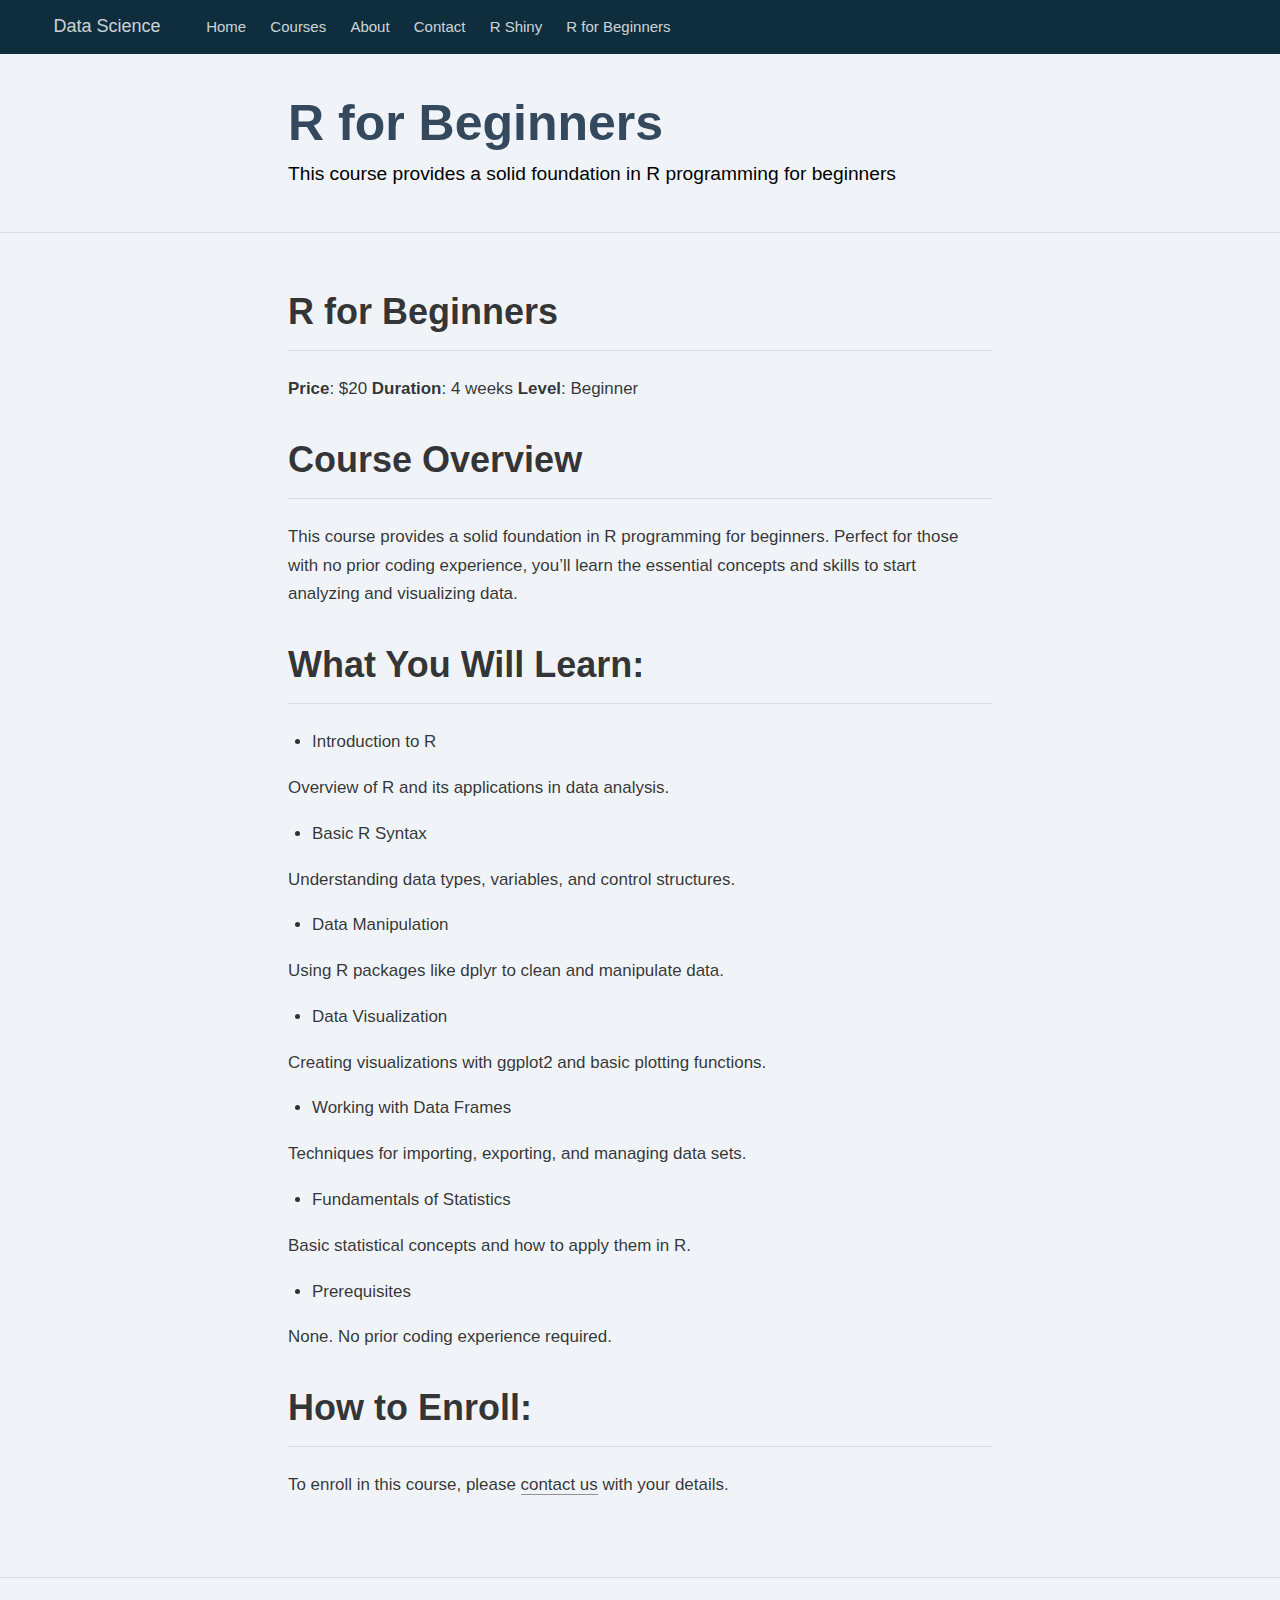
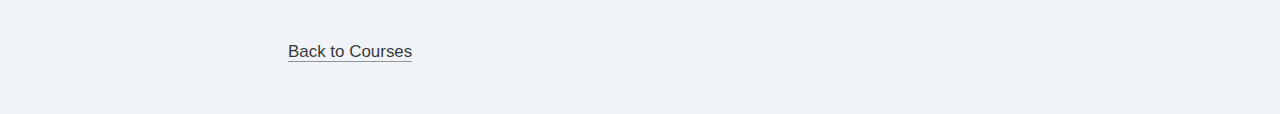
<file: r-beginners.html>
<!DOCTYPE html>

<html xmlns="http://www.w3.org/1999/xhtml" lang="" xml:lang="">

<head>
  <meta charset="utf-8"/>
  <meta name="viewport" content="width=device-width, initial-scale=1"/>
  <meta http-equiv="X-UA-Compatible" content="IE=Edge,chrome=1"/>
  <meta name="generator" content="distill" />

  <style type="text/css">
  /* Hide doc at startup (prevent jankiness while JS renders/transforms) */
  body {
    visibility: hidden;
  }
  </style>

 <!--radix_placeholder_import_source-->
 <!--/radix_placeholder_import_source-->

<style type="text/css">code{white-space: pre;}</style>
<style type="text/css" data-origin="pandoc">
pre > code.sourceCode { white-space: pre; position: relative; }
pre > code.sourceCode > span { line-height: 1.25; }
pre > code.sourceCode > span:empty { height: 1.2em; }
.sourceCode { overflow: visible; }
code.sourceCode > span { color: inherit; text-decoration: inherit; }
div.sourceCode { margin: 1em 0; }
pre.sourceCode { margin: 0; }
@media screen {
div.sourceCode { overflow: auto; }
}
@media print {
pre > code.sourceCode { white-space: pre-wrap; }
pre > code.sourceCode > span { display: inline-block; text-indent: -5em; padding-left: 5em; }
}
pre.numberSource code
  { counter-reset: source-line 0; }
pre.numberSource code > span
  { position: relative; left: -4em; counter-increment: source-line; }
pre.numberSource code > span > a:first-child::before
  { content: counter(source-line);
    position: relative; left: -1em; text-align: right; vertical-align: baseline;
    border: none; display: inline-block;
    -webkit-touch-callout: none; -webkit-user-select: none;
    -khtml-user-select: none; -moz-user-select: none;
    -ms-user-select: none; user-select: none;
    padding: 0 4px; width: 4em;
    color: #aaaaaa;
  }
pre.numberSource { margin-left: 3em; border-left: 1px solid #aaaaaa;  padding-left: 4px; }
div.sourceCode
  { color: #00769e; background-color: #f1f3f5; }
@media screen {
pre > code.sourceCode > span > a:first-child::before { text-decoration: underline; }
}
code span { color: #00769e; } /* Normal */
code span.al { color: #ad0000; } /* Alert */
code span.an { color: #5e5e5e; } /* Annotation */
code span.at { color: #657422; } /* Attribute */
code span.bn { color: #ad0000; } /* BaseN */
code span.bu { } /* BuiltIn */
code span.cf { color: #00769e; } /* ControlFlow */
code span.ch { color: #20794d; } /* Char */
code span.cn { color: #8f5902; } /* Constant */
code span.co { color: #5e5e5e; } /* Comment */
code span.cv { color: #5e5e5e; font-style: italic; } /* CommentVar */
code span.do { color: #5e5e5e; font-style: italic; } /* Documentation */
code span.dt { color: #ad0000; } /* DataType */
code span.dv { color: #ad0000; } /* DecVal */
code span.er { color: #ad0000; } /* Error */
code span.ex { } /* Extension */
code span.fl { color: #ad0000; } /* Float */
code span.fu { color: #4758ab; } /* Function */
code span.im { } /* Import */
code span.in { color: #5e5e5e; } /* Information */
code span.kw { color: #00769e; } /* Keyword */
code span.op { color: #5e5e5e; } /* Operator */
code span.ot { color: #00769e; } /* Other */
code span.pp { color: #ad0000; } /* Preprocessor */
code span.sc { color: #5e5e5e; } /* SpecialChar */
code span.ss { color: #20794d; } /* SpecialString */
code span.st { color: #20794d; } /* String */
code span.va { color: #111111; } /* Variable */
code span.vs { color: #20794d; } /* VerbatimString */
code span.wa { color: #5e5e5e; font-style: italic; } /* Warning */
</style>


  <!--radix_placeholder_meta_tags-->
  <title>Data Science: R for Beginners</title>

  <meta property="description" itemprop="description" content="This course provides a solid foundation in R programming for beginners"/>



  <!--  https://developers.facebook.com/docs/sharing/webmasters#markup -->
  <meta property="og:title" content="Data Science: R for Beginners"/>
  <meta property="og:type" content="article"/>
  <meta property="og:description" content="This course provides a solid foundation in R programming for beginners"/>
  <meta property="og:locale" content="en_US"/>
  <meta property="og:site_name" content="Data Science"/>

  <!--  https://dev.twitter.com/cards/types/summary -->
  <meta property="twitter:card" content="summary"/>
  <meta property="twitter:title" content="Data Science: R for Beginners"/>
  <meta property="twitter:description" content="This course provides a solid foundation in R programming for beginners"/>

  <!--/radix_placeholder_meta_tags-->
  <!--radix_placeholder_rmarkdown_metadata-->

  <script type="text/json" id="radix-rmarkdown-metadata">
  {"type":"list","attributes":{"names":{"type":"character","attributes":{},"value":["title","description","output"]}},"value":[{"type":"character","attributes":{},"value":["R for Beginners"]},{"type":"character","attributes":{},"value":["This course provides a solid foundation in R programming for beginners"]},{"type":"character","attributes":{},"value":["distill::distill_article"]}]}
  </script>
  <!--/radix_placeholder_rmarkdown_metadata-->
  <!--radix_placeholder_navigation_in_header-->
  <meta name="distill:offset" content=""/>

  <script type="application/javascript">

    window.headroom_prevent_pin = false;

    window.document.addEventListener("DOMContentLoaded", function (event) {

      // initialize headroom for banner
      var header = $('header').get(0);
      var headerHeight = header.offsetHeight;
      var headroom = new Headroom(header, {
        tolerance: 5,
        onPin : function() {
          if (window.headroom_prevent_pin) {
            window.headroom_prevent_pin = false;
            headroom.unpin();
          }
        }
      });
      headroom.init();
      if(window.location.hash)
        headroom.unpin();
      $(header).addClass('headroom--transition');

      // offset scroll location for banner on hash change
      // (see: https://github.com/WickyNilliams/headroom.js/issues/38)
      window.addEventListener("hashchange", function(event) {
        window.scrollTo(0, window.pageYOffset - (headerHeight + 25));
      });

      // responsive menu
      $('.distill-site-header').each(function(i, val) {
        var topnav = $(this);
        var toggle = topnav.find('.nav-toggle');
        toggle.on('click', function() {
          topnav.toggleClass('responsive');
        });
      });

      // nav dropdowns
      $('.nav-dropbtn').click(function(e) {
        $(this).next('.nav-dropdown-content').toggleClass('nav-dropdown-active');
        $(this).parent().siblings('.nav-dropdown')
           .children('.nav-dropdown-content').removeClass('nav-dropdown-active');
      });
      $("body").click(function(e){
        $('.nav-dropdown-content').removeClass('nav-dropdown-active');
      });
      $(".nav-dropdown").click(function(e){
        e.stopPropagation();
      });
    });
  </script>

  <style type="text/css">

  /* Theme (user-documented overrideables for nav appearance) */

  .distill-site-nav {
    color: rgba(255, 255, 255, 0.8);
    background-color: #0F2E3D;
    font-size: 15px;
    font-weight: 300;
  }

  .distill-site-nav a {
    color: inherit;
    text-decoration: none;
  }

  .distill-site-nav a:hover {
    color: white;
  }

  @media print {
    .distill-site-nav {
      display: none;
    }
  }

  .distill-site-header {

  }

  .distill-site-footer {

  }


  /* Site Header */

  .distill-site-header {
    width: 100%;
    box-sizing: border-box;
    z-index: 3;
  }

  .distill-site-header .nav-left {
    display: inline-block;
    margin-left: 8px;
  }

  @media screen and (max-width: 768px) {
    .distill-site-header .nav-left {
      margin-left: 0;
    }
  }


  .distill-site-header .nav-right {
    float: right;
    margin-right: 8px;
  }

  .distill-site-header a,
  .distill-site-header .title {
    display: inline-block;
    text-align: center;
    padding: 14px 10px 14px 10px;
  }

  .distill-site-header .title {
    font-size: 18px;
    min-width: 150px;
  }

  .distill-site-header .logo {
    padding: 0;
  }

  .distill-site-header .logo img {
    display: none;
    max-height: 20px;
    width: auto;
    margin-bottom: -4px;
  }

  .distill-site-header .nav-image img {
    max-height: 18px;
    width: auto;
    display: inline-block;
    margin-bottom: -3px;
  }



  @media screen and (min-width: 1000px) {
    .distill-site-header .logo img {
      display: inline-block;
    }
    .distill-site-header .nav-left {
      margin-left: 20px;
    }
    .distill-site-header .nav-right {
      margin-right: 20px;
    }
    .distill-site-header .title {
      padding-left: 12px;
    }
  }


  .distill-site-header .nav-toggle {
    display: none;
  }

  .nav-dropdown {
    display: inline-block;
    position: relative;
  }

  .nav-dropdown .nav-dropbtn {
    border: none;
    outline: none;
    color: rgba(255, 255, 255, 0.8);
    padding: 16px 10px;
    background-color: transparent;
    font-family: inherit;
    font-size: inherit;
    font-weight: inherit;
    margin: 0;
    margin-top: 1px;
    z-index: 2;
  }

  .nav-dropdown-content {
    display: none;
    position: absolute;
    background-color: white;
    min-width: 200px;
    border: 1px solid rgba(0,0,0,0.15);
    border-radius: 4px;
    box-shadow: 0px 8px 16px 0px rgba(0,0,0,0.1);
    z-index: 1;
    margin-top: 2px;
    white-space: nowrap;
    padding-top: 4px;
    padding-bottom: 4px;
  }

  .nav-dropdown-content hr {
    margin-top: 4px;
    margin-bottom: 4px;
    border: none;
    border-bottom: 1px solid rgba(0, 0, 0, 0.1);
  }

  .nav-dropdown-active {
    display: block;
  }

  .nav-dropdown-content a, .nav-dropdown-content .nav-dropdown-header {
    color: black;
    padding: 6px 24px;
    text-decoration: none;
    display: block;
    text-align: left;
  }

  .nav-dropdown-content .nav-dropdown-header {
    display: block;
    padding: 5px 24px;
    padding-bottom: 0;
    text-transform: uppercase;
    font-size: 14px;
    color: #999999;
    white-space: nowrap;
  }

  .nav-dropdown:hover .nav-dropbtn {
    color: white;
  }

  .nav-dropdown-content a:hover {
    background-color: #ddd;
    color: black;
  }

  .nav-right .nav-dropdown-content {
    margin-left: -45%;
    right: 0;
  }

  @media screen and (max-width: 768px) {
    .distill-site-header a, .distill-site-header .nav-dropdown  {display: none;}
    .distill-site-header a.nav-toggle {
      float: right;
      display: block;
    }
    .distill-site-header .title {
      margin-left: 0;
    }
    .distill-site-header .nav-right {
      margin-right: 0;
    }
    .distill-site-header {
      overflow: hidden;
    }
    .nav-right .nav-dropdown-content {
      margin-left: 0;
    }
  }


  @media screen and (max-width: 768px) {
    .distill-site-header.responsive {position: relative; min-height: 500px; }
    .distill-site-header.responsive a.nav-toggle {
      position: absolute;
      right: 0;
      top: 0;
    }
    .distill-site-header.responsive a,
    .distill-site-header.responsive .nav-dropdown {
      display: block;
      text-align: left;
    }
    .distill-site-header.responsive .nav-left,
    .distill-site-header.responsive .nav-right {
      width: 100%;
    }
    .distill-site-header.responsive .nav-dropdown {float: none;}
    .distill-site-header.responsive .nav-dropdown-content {position: relative;}
    .distill-site-header.responsive .nav-dropdown .nav-dropbtn {
      display: block;
      width: 100%;
      text-align: left;
    }
  }

  /* Site Footer */

  .distill-site-footer {
    width: 100%;
    overflow: hidden;
    box-sizing: border-box;
    z-index: 3;
    margin-top: 30px;
    padding-top: 30px;
    padding-bottom: 30px;
    text-align: center;
  }

  /* Headroom */

  d-title {
    padding-top: 6rem;
  }

  @media print {
    d-title {
      padding-top: 4rem;
    }
  }

  .headroom {
    z-index: 1000;
    position: fixed;
    top: 0;
    left: 0;
    right: 0;
  }

  .headroom--transition {
    transition: all .4s ease-in-out;
  }

  .headroom--unpinned {
    top: -100px;
  }

  .headroom--pinned {
    top: 0;
  }

  /* adjust viewport for navbar height */
  /* helps vertically center bootstrap (non-distill) content */
  .min-vh-100 {
    min-height: calc(100vh - 100px) !important;
  }

  </style>

  <script src="site_libs/jquery-3.6.0/jquery-3.6.0.min.js"></script>
  <link href="site_libs/font-awesome-6.4.2/css/all.min.css" rel="stylesheet"/>
  <link href="site_libs/font-awesome-6.4.2/css/v4-shims.min.css" rel="stylesheet"/>
  <script src="site_libs/headroom-0.9.4/headroom.min.js"></script>
  <script src="site_libs/autocomplete-0.37.1/autocomplete.min.js"></script>
  <script src="site_libs/fuse-6.4.1/fuse.min.js"></script>

  <script type="application/javascript">

  function getMeta(metaName) {
    var metas = document.getElementsByTagName('meta');
    for (let i = 0; i < metas.length; i++) {
      if (metas[i].getAttribute('name') === metaName) {
        return metas[i].getAttribute('content');
      }
    }
    return '';
  }

  function offsetURL(url) {
    var offset = getMeta('distill:offset');
    return offset ? offset + '/' + url : url;
  }

  function createFuseIndex() {

    // create fuse index
    var options = {
      keys: [
        { name: 'title', weight: 20 },
        { name: 'categories', weight: 15 },
        { name: 'description', weight: 10 },
        { name: 'contents', weight: 5 },
      ],
      ignoreLocation: true,
      threshold: 0
    };
    var fuse = new window.Fuse([], options);

    // fetch the main search.json
    return fetch(offsetURL('search.json'))
      .then(function(response) {
        if (response.status == 200) {
          return response.json().then(function(json) {
            // index main articles
            json.articles.forEach(function(article) {
              fuse.add(article);
            });
            // download collections and index their articles
            return Promise.all(json.collections.map(function(collection) {
              return fetch(offsetURL(collection)).then(function(response) {
                if (response.status === 200) {
                  return response.json().then(function(articles) {
                    articles.forEach(function(article) {
                      fuse.add(article);
                    });
                  })
                } else {
                  return Promise.reject(
                    new Error('Unexpected status from search index request: ' +
                              response.status)
                  );
                }
              });
            })).then(function() {
              return fuse;
            });
          });

        } else {
          return Promise.reject(
            new Error('Unexpected status from search index request: ' +
                        response.status)
          );
        }
      });
  }

  window.document.addEventListener("DOMContentLoaded", function (event) {

    // get search element (bail if we don't have one)
    var searchEl = window.document.getElementById('distill-search');
    if (!searchEl)
      return;

    createFuseIndex()
      .then(function(fuse) {

        // make search box visible
        searchEl.classList.remove('hidden');

        // initialize autocomplete
        var options = {
          autoselect: true,
          hint: false,
          minLength: 2,
        };
        window.autocomplete(searchEl, options, [{
          source: function(query, callback) {
            const searchOptions = {
              isCaseSensitive: false,
              shouldSort: true,
              minMatchCharLength: 2,
              limit: 10,
            };
            var results = fuse.search(query, searchOptions);
            callback(results
              .map(function(result) { return result.item; })
            );
          },
          templates: {
            suggestion: function(suggestion) {
              var img = suggestion.preview && Object.keys(suggestion.preview).length > 0
                ? `<img src="${offsetURL(suggestion.preview)}"</img>`
                : '';
              var html = `
                <div class="search-item">
                  <h3>${suggestion.title}</h3>
                  <div class="search-item-description">
                    ${suggestion.description || ''}
                  </div>
                  <div class="search-item-preview">
                    ${img}
                  </div>
                </div>
              `;
              return html;
            }
          }
        }]).on('autocomplete:selected', function(event, suggestion) {
          window.location.href = offsetURL(suggestion.path);
        });
        // remove inline display style on autocompleter (we want to
        // manage responsive display via css)
        $('.algolia-autocomplete').css("display", "");
      })
      .catch(function(error) {
        console.log(error);
      });

  });

  </script>

  <style type="text/css">

  .nav-search {
    font-size: x-small;
  }

  /* Algolioa Autocomplete */

  .algolia-autocomplete {
    display: inline-block;
    margin-left: 10px;
    vertical-align: sub;
    background-color: white;
    color: black;
    padding: 6px;
    padding-top: 8px;
    padding-bottom: 0;
    border-radius: 6px;
    border: 1px #0F2E3D solid;
    width: 180px;
  }


  @media screen and (max-width: 768px) {
    .distill-site-nav .algolia-autocomplete {
      display: none;
      visibility: hidden;
    }
    .distill-site-nav.responsive .algolia-autocomplete {
      display: inline-block;
      visibility: visible;
    }
    .distill-site-nav.responsive .algolia-autocomplete .aa-dropdown-menu {
      margin-left: 0;
      width: 400px;
      max-height: 400px;
    }
  }

  .algolia-autocomplete .aa-input, .algolia-autocomplete .aa-hint {
    width: 90%;
    outline: none;
    border: none;
  }

  .algolia-autocomplete .aa-hint {
    color: #999;
  }
  .algolia-autocomplete .aa-dropdown-menu {
    width: 550px;
    max-height: 70vh;
    overflow-x: visible;
    overflow-y: scroll;
    padding: 5px;
    margin-top: 3px;
    margin-left: -150px;
    background-color: #fff;
    border-radius: 5px;
    border: 1px solid #999;
    border-top: none;
  }

  .algolia-autocomplete .aa-dropdown-menu .aa-suggestion {
    cursor: pointer;
    padding: 5px 4px;
    border-bottom: 1px solid #eee;
  }

  .algolia-autocomplete .aa-dropdown-menu .aa-suggestion:last-of-type {
    border-bottom: none;
    margin-bottom: 2px;
  }

  .algolia-autocomplete .aa-dropdown-menu .aa-suggestion .search-item {
    overflow: hidden;
    font-size: 0.8em;
    line-height: 1.4em;
  }

  .algolia-autocomplete .aa-dropdown-menu .aa-suggestion .search-item h3 {
    font-size: 1rem;
    margin-block-start: 0;
    margin-block-end: 5px;
  }

  .algolia-autocomplete .aa-dropdown-menu .aa-suggestion .search-item-description {
    display: inline-block;
    overflow: hidden;
    height: 2.8em;
    width: 80%;
    margin-right: 4%;
  }

  .algolia-autocomplete .aa-dropdown-menu .aa-suggestion .search-item-preview {
    display: inline-block;
    width: 15%;
  }

  .algolia-autocomplete .aa-dropdown-menu .aa-suggestion .search-item-preview img {
    height: 3em;
    width: auto;
    display: none;
  }

  .algolia-autocomplete .aa-dropdown-menu .aa-suggestion .search-item-preview img[src] {
    display: initial;
  }

  .algolia-autocomplete .aa-dropdown-menu .aa-suggestion.aa-cursor {
    background-color: #eee;
  }
  .algolia-autocomplete .aa-dropdown-menu .aa-suggestion em {
    font-weight: bold;
    font-style: normal;
  }

  </style>


  <!--/radix_placeholder_navigation_in_header-->
  <!--radix_placeholder_distill-->

  <style type="text/css">

  body {
    background-color: white;
  }

  .pandoc-table {
    width: 100%;
  }

  .pandoc-table>caption {
    margin-bottom: 10px;
  }

  .pandoc-table th:not([align]) {
    text-align: left;
  }

  .pagedtable-footer {
    font-size: 15px;
  }

  d-byline .byline {
    grid-template-columns: 2fr 2fr;
  }

  d-byline .byline h3 {
    margin-block-start: 1.5em;
  }

  d-byline .byline .authors-affiliations h3 {
    margin-block-start: 0.5em;
  }

  .authors-affiliations .orcid-id {
    width: 16px;
    height:16px;
    margin-left: 4px;
    margin-right: 4px;
    vertical-align: middle;
    padding-bottom: 2px;
  }

  d-title .dt-tags {
    margin-top: 1em;
    grid-column: text;
  }

  .dt-tags .dt-tag {
    text-decoration: none;
    display: inline-block;
    color: rgba(0,0,0,0.6);
    padding: 0em 0.4em;
    margin-right: 0.5em;
    margin-bottom: 0.4em;
    font-size: 70%;
    border: 1px solid rgba(0,0,0,0.2);
    border-radius: 3px;
    text-transform: uppercase;
    font-weight: 500;
  }

  d-article table.gt_table td,
  d-article table.gt_table th {
    border-bottom: none;
    font-size: 100%;
  }

  .html-widget {
    margin-bottom: 2.0em;
  }

  .l-screen-inset {
    padding-right: 16px;
  }

  .l-screen .caption {
    margin-left: 10px;
  }

  .shaded {
    background: rgb(247, 247, 247);
    padding-top: 20px;
    padding-bottom: 20px;
    border-top: 1px solid rgba(0, 0, 0, 0.1);
    border-bottom: 1px solid rgba(0, 0, 0, 0.1);
  }

  .shaded .html-widget {
    margin-bottom: 0;
    border: 1px solid rgba(0, 0, 0, 0.1);
  }

  .shaded .shaded-content {
    background: white;
  }

  .text-output {
    margin-top: 0;
    line-height: 1.5em;
  }

  .hidden {
    display: none !important;
  }

  hr.section-separator {
    border: none;
    border-top: 1px solid rgba(0, 0, 0, 0.1);
    margin: 0px;
  }


  d-byline {
    border-top: none;
  }

  d-article {
    padding-top: 2.5rem;
    padding-bottom: 30px;
    border-top: none;
  }

  d-appendix {
    padding-top: 30px;
  }

  d-article>p>img {
    width: 100%;
  }

  d-article h2 {
    margin: 1rem 0 1.5rem 0;
  }

  d-article h3 {
    margin-top: 1.5rem;
  }

  d-article iframe {
    border: 1px solid rgba(0, 0, 0, 0.1);
    margin-bottom: 2.0em;
    width: 100%;
  }

  /* Tweak code blocks */

  d-article div.sourceCode code,
  d-article pre code {
    font-family: Consolas, Monaco, 'Andale Mono', 'Ubuntu Mono', monospace;
  }

  d-article pre,
  d-article div.sourceCode,
  d-article div.sourceCode pre {
    overflow: auto;
  }

  d-article div.sourceCode {
    background-color: white;
  }

  d-article div.sourceCode pre {
    padding-left: 10px;
    font-size: 12px;
    border-left: 2px solid rgba(0,0,0,0.1);
  }

  d-article pre {
    font-size: 12px;
    color: black;
    background: none;
    margin-top: 0;
    text-align: left;
    white-space: pre;
    word-spacing: normal;
    word-break: normal;
    word-wrap: normal;
    line-height: 1.5;

    -moz-tab-size: 4;
    -o-tab-size: 4;
    tab-size: 4;

    -webkit-hyphens: none;
    -moz-hyphens: none;
    -ms-hyphens: none;
    hyphens: none;
  }

  d-article pre a {
    border-bottom: none;
  }

  d-article pre a:hover {
    border-bottom: none;
    text-decoration: underline;
  }

  d-article details {
    grid-column: text;
    margin-bottom: 0.8em;
  }

  @media(min-width: 768px) {

  d-article pre,
  d-article div.sourceCode,
  d-article div.sourceCode pre {
    overflow: visible !important;
  }

  d-article div.sourceCode pre {
    padding-left: 18px;
    font-size: 14px;
  }

  /* tweak for Pandoc numbered line within distill */
  d-article pre.numberSource code > span {
      left: -2em;
  }

  d-article pre {
    font-size: 14px;
  }

  }

  figure img.external {
    background: white;
    border: 1px solid rgba(0, 0, 0, 0.1);
    box-shadow: 0 1px 8px rgba(0, 0, 0, 0.1);
    padding: 18px;
    box-sizing: border-box;
  }

  /* CSS for d-contents */

  .d-contents {
    grid-column: text;
    color: rgba(0,0,0,0.8);
    font-size: 0.9em;
    padding-bottom: 1em;
    margin-bottom: 1em;
    padding-bottom: 0.5em;
    margin-bottom: 1em;
    padding-left: 0.25em;
    justify-self: start;
  }

  @media(min-width: 1000px) {
    .d-contents.d-contents-float {
      height: 0;
      grid-column-start: 1;
      grid-column-end: 4;
      justify-self: center;
      padding-right: 3em;
      padding-left: 2em;
    }
  }

  .d-contents nav h3 {
    font-size: 18px;
    margin-top: 0;
    margin-bottom: 1em;
  }

  .d-contents li {
    list-style-type: none
  }

  .d-contents nav > ul {
    padding-left: 0;
  }

  .d-contents ul {
    padding-left: 1em
  }

  .d-contents nav ul li {
    margin-top: 0.6em;
    margin-bottom: 0.2em;
  }

  .d-contents nav a {
    font-size: 13px;
    border-bottom: none;
    text-decoration: none
    color: rgba(0, 0, 0, 0.8);
  }

  .d-contents nav a:hover {
    text-decoration: underline solid rgba(0, 0, 0, 0.6)
  }

  .d-contents nav > ul > li > a {
    font-weight: 600;
  }

  .d-contents nav > ul > li > ul {
    font-weight: inherit;
  }

  .d-contents nav > ul > li > ul > li {
    margin-top: 0.2em;
  }


  .d-contents nav ul {
    margin-top: 0;
    margin-bottom: 0.25em;
  }

  .d-article-with-toc h2:nth-child(2) {
    margin-top: 0;
  }


  /* Figure */

  .figure {
    position: relative;
    margin-bottom: 2.5em;
    margin-top: 1.5em;
  }

  .figure .caption {
    color: rgba(0, 0, 0, 0.6);
    font-size: 12px;
    line-height: 1.5em;
  }

  .figure img.external {
    background: white;
    border: 1px solid rgba(0, 0, 0, 0.1);
    box-shadow: 0 1px 8px rgba(0, 0, 0, 0.1);
    padding: 18px;
    box-sizing: border-box;
  }

  .figure .caption a {
    color: rgba(0, 0, 0, 0.6);
  }

  .figure .caption b,
  .figure .caption strong, {
    font-weight: 600;
    color: rgba(0, 0, 0, 1.0);
  }

  /* Citations */

  d-article .citation {
    color: inherit;
    cursor: inherit;
  }

  div.hanging-indent{
    margin-left: 1em; text-indent: -1em;
  }

  /* Citation hover box */

  .tippy-box[data-theme~=light-border] {
    background-color: rgba(250, 250, 250, 0.95);
  }

  .tippy-content > p {
    margin-bottom: 0;
    padding: 2px;
  }


  /* Tweak 1000px media break to show more text */

  @media(min-width: 1000px) {
    .base-grid,
    distill-header,
    d-title,
    d-abstract,
    d-article,
    d-appendix,
    distill-appendix,
    d-byline,
    d-footnote-list,
    d-citation-list,
    distill-footer {
      grid-template-columns: [screen-start] 1fr [page-start kicker-start] 80px [middle-start] 50px [text-start kicker-end] 65px 65px 65px 65px 65px 65px 65px 65px [text-end gutter-start] 65px [middle-end] 65px [page-end gutter-end] 1fr [screen-end];
      grid-column-gap: 16px;
    }

    .grid {
      grid-column-gap: 16px;
    }

    d-article {
      font-size: 1.06rem;
      line-height: 1.7em;
    }
    figure .caption, .figure .caption, figure figcaption {
      font-size: 13px;
    }
  }

  @media(min-width: 1180px) {
    .base-grid,
    distill-header,
    d-title,
    d-abstract,
    d-article,
    d-appendix,
    distill-appendix,
    d-byline,
    d-footnote-list,
    d-citation-list,
    distill-footer {
      grid-template-columns: [screen-start] 1fr [page-start kicker-start] 60px [middle-start] 60px [text-start kicker-end] 60px 60px 60px 60px 60px 60px 60px 60px [text-end gutter-start] 60px [middle-end] 60px [page-end gutter-end] 1fr [screen-end];
      grid-column-gap: 32px;
    }

    .grid {
      grid-column-gap: 32px;
    }
  }


  /* Get the citation styles for the appendix (not auto-injected on render since
     we do our own rendering of the citation appendix) */

  d-appendix .citation-appendix,
  .d-appendix .citation-appendix {
    font-size: 11px;
    line-height: 15px;
    border-left: 1px solid rgba(0, 0, 0, 0.1);
    padding-left: 18px;
    border: 1px solid rgba(0,0,0,0.1);
    background: rgba(0, 0, 0, 0.02);
    padding: 10px 18px;
    border-radius: 3px;
    color: rgba(150, 150, 150, 1);
    overflow: hidden;
    margin-top: -12px;
    white-space: pre-wrap;
    word-wrap: break-word;
  }

  /* Include appendix styles here so they can be overridden */

  d-appendix {
    contain: layout style;
    font-size: 0.8em;
    line-height: 1.7em;
    margin-top: 60px;
    margin-bottom: 0;
    border-top: 1px solid rgba(0, 0, 0, 0.1);
    color: rgba(0,0,0,0.5);
    padding-top: 60px;
    padding-bottom: 48px;
  }

  d-appendix h3 {
    grid-column: page-start / text-start;
    font-size: 15px;
    font-weight: 500;
    margin-top: 1em;
    margin-bottom: 0;
    color: rgba(0,0,0,0.65);
  }

  d-appendix h3 + * {
    margin-top: 1em;
  }

  d-appendix ol {
    padding: 0 0 0 15px;
  }

  @media (min-width: 768px) {
    d-appendix ol {
      padding: 0 0 0 30px;
      margin-left: -30px;
    }
  }

  d-appendix li {
    margin-bottom: 1em;
  }

  d-appendix a {
    color: rgba(0, 0, 0, 0.6);
  }

  d-appendix > * {
    grid-column: text;
  }

  d-appendix > d-footnote-list,
  d-appendix > d-citation-list,
  d-appendix > distill-appendix {
    grid-column: screen;
  }

  /* Include footnote styles here so they can be overridden */

  d-footnote-list {
    contain: layout style;
  }

  d-footnote-list > * {
    grid-column: text;
  }

  d-footnote-list a.footnote-backlink {
    color: rgba(0,0,0,0.3);
    padding-left: 0.5em;
  }



  /* Anchor.js */

  .anchorjs-link {
    /*transition: all .25s linear; */
    text-decoration: none;
    border-bottom: none;
  }
  *:hover > .anchorjs-link {
    margin-left: -1.125em !important;
    text-decoration: none;
    border-bottom: none;
  }

  /* Social footer */

  .social_footer {
    margin-top: 30px;
    margin-bottom: 0;
    color: rgba(0,0,0,0.67);
  }

  .disqus-comments {
    margin-right: 30px;
  }

  .disqus-comment-count {
    border-bottom: 1px solid rgba(0, 0, 0, 0.4);
    cursor: pointer;
  }

  #disqus_thread {
    margin-top: 30px;
  }

  .article-sharing a {
    border-bottom: none;
    margin-right: 8px;
  }

  .article-sharing a:hover {
    border-bottom: none;
  }

  .sidebar-section.subscribe {
    font-size: 12px;
    line-height: 1.6em;
  }

  .subscribe p {
    margin-bottom: 0.5em;
  }


  .article-footer .subscribe {
    font-size: 15px;
    margin-top: 45px;
  }


  .sidebar-section.custom {
    font-size: 12px;
    line-height: 1.6em;
  }

  .custom p {
    margin-bottom: 0.5em;
  }

  /* Styles for listing layout (hide title) */
  .layout-listing d-title, .layout-listing .d-title {
    display: none;
  }

  /* Styles for posts lists (not auto-injected) */


  .posts-with-sidebar {
    padding-left: 45px;
    padding-right: 45px;
  }

  .posts-list .description h2,
  .posts-list .description p {
    font-family: -apple-system, BlinkMacSystemFont, "Segoe UI", Roboto, Oxygen, Ubuntu, Cantarell, "Fira Sans", "Droid Sans", "Helvetica Neue", Arial, sans-serif;
  }

  .posts-list .description h2 {
    font-weight: 700;
    border-bottom: none;
    padding-bottom: 0;
  }

  .posts-list h2.post-tag {
    border-bottom: 1px solid rgba(0, 0, 0, 0.2);
    padding-bottom: 12px;
  }
  .posts-list {
    margin-top: 60px;
    margin-bottom: 24px;
  }

  .posts-list .post-preview {
    text-decoration: none;
    overflow: hidden;
    display: block;
    border-bottom: 1px solid rgba(0, 0, 0, 0.1);
    padding: 24px 0;
  }

  .post-preview-last {
    border-bottom: none !important;
  }

  .posts-list .posts-list-caption {
    grid-column: screen;
    font-weight: 400;
  }

  .posts-list .post-preview h2 {
    margin: 0 0 6px 0;
    line-height: 1.2em;
    font-style: normal;
    font-size: 24px;
  }

  .posts-list .post-preview p {
    margin: 0 0 12px 0;
    line-height: 1.4em;
    font-size: 16px;
  }

  .posts-list .post-preview .thumbnail {
    box-sizing: border-box;
    margin-bottom: 24px;
    position: relative;
    max-width: 500px;
  }
  .posts-list .post-preview img {
    width: 100%;
    display: block;
  }

  .posts-list .metadata {
    font-size: 12px;
    line-height: 1.4em;
    margin-bottom: 18px;
  }

  .posts-list .metadata > * {
    display: inline-block;
  }

  .posts-list .metadata .publishedDate {
    margin-right: 2em;
  }

  .posts-list .metadata .dt-authors {
    display: block;
    margin-top: 0.3em;
    margin-right: 2em;
  }

  .posts-list .dt-tags {
    display: block;
    line-height: 1em;
  }

  .posts-list .dt-tags .dt-tag {
    display: inline-block;
    color: rgba(0,0,0,0.6);
    padding: 0.3em 0.4em;
    margin-right: 0.2em;
    margin-bottom: 0.4em;
    font-size: 60%;
    border: 1px solid rgba(0,0,0,0.2);
    border-radius: 3px;
    text-transform: uppercase;
    font-weight: 500;
  }

  .posts-list img {
    opacity: 1;
  }

  .posts-list img[data-src] {
    opacity: 0;
  }

  .posts-more {
    clear: both;
  }


  .posts-sidebar {
    font-size: 16px;
  }

  .posts-sidebar h3 {
    font-size: 16px;
    margin-top: 0;
    margin-bottom: 0.5em;
    font-weight: 400;
    text-transform: uppercase;
  }

  .sidebar-section {
    margin-bottom: 30px;
  }

  .categories ul {
    list-style-type: none;
    margin: 0;
    padding: 0;
  }

  .categories li {
    color: rgba(0, 0, 0, 0.8);
    margin-bottom: 0;
  }

  .categories li>a {
    border-bottom: none;
  }

  .categories li>a:hover {
    border-bottom: 1px solid rgba(0, 0, 0, 0.4);
  }

  .categories .active {
    font-weight: 600;
  }

  .categories .category-count {
    color: rgba(0, 0, 0, 0.4);
  }


  @media(min-width: 768px) {
    .posts-list .post-preview h2 {
      font-size: 26px;
    }
    .posts-list .post-preview .thumbnail {
      float: right;
      width: 30%;
      margin-bottom: 0;
    }
    .posts-list .post-preview .description {
      float: left;
      width: 45%;
    }
    .posts-list .post-preview .metadata {
      float: left;
      width: 20%;
      margin-top: 8px;
    }
    .posts-list .post-preview p {
      margin: 0 0 12px 0;
      line-height: 1.5em;
      font-size: 16px;
    }
    .posts-with-sidebar .posts-list {
      float: left;
      width: 75%;
    }
    .posts-with-sidebar .posts-sidebar {
      float: right;
      width: 20%;
      margin-top: 60px;
      padding-top: 24px;
      padding-bottom: 24px;
    }
  }


  /* Improve display for browsers without grid (IE/Edge <= 15) */

  .downlevel {
    line-height: 1.6em;
    font-family: -apple-system, BlinkMacSystemFont, "Segoe UI", Roboto, Oxygen, Ubuntu, Cantarell, "Fira Sans", "Droid Sans", "Helvetica Neue", Arial, sans-serif;
    margin: 0;
  }

  .downlevel .d-title {
    padding-top: 6rem;
    padding-bottom: 1.5rem;
  }

  .downlevel .d-title h1 {
    font-size: 50px;
    font-weight: 700;
    line-height: 1.1em;
    margin: 0 0 0.5rem;
  }

  .downlevel .d-title p {
    font-weight: 300;
    font-size: 1.2rem;
    line-height: 1.55em;
    margin-top: 0;
  }

  .downlevel .d-byline {
    padding-top: 0.8em;
    padding-bottom: 0.8em;
    font-size: 0.8rem;
    line-height: 1.8em;
  }

  .downlevel .section-separator {
    border: none;
    border-top: 1px solid rgba(0, 0, 0, 0.1);
  }

  .downlevel .d-article {
    font-size: 1.06rem;
    line-height: 1.7em;
    padding-top: 1rem;
    padding-bottom: 2rem;
  }


  .downlevel .d-appendix {
    padding-left: 0;
    padding-right: 0;
    max-width: none;
    font-size: 0.8em;
    line-height: 1.7em;
    margin-bottom: 0;
    color: rgba(0,0,0,0.5);
    padding-top: 40px;
    padding-bottom: 48px;
  }

  .downlevel .footnotes ol {
    padding-left: 13px;
  }

  .downlevel .base-grid,
  .downlevel .distill-header,
  .downlevel .d-title,
  .downlevel .d-abstract,
  .downlevel .d-article,
  .downlevel .d-appendix,
  .downlevel .distill-appendix,
  .downlevel .d-byline,
  .downlevel .d-footnote-list,
  .downlevel .d-citation-list,
  .downlevel .distill-footer,
  .downlevel .appendix-bottom,
  .downlevel .posts-container {
    padding-left: 40px;
    padding-right: 40px;
  }

  @media(min-width: 768px) {
    .downlevel .base-grid,
    .downlevel .distill-header,
    .downlevel .d-title,
    .downlevel .d-abstract,
    .downlevel .d-article,
    .downlevel .d-appendix,
    .downlevel .distill-appendix,
    .downlevel .d-byline,
    .downlevel .d-footnote-list,
    .downlevel .d-citation-list,
    .downlevel .distill-footer,
    .downlevel .appendix-bottom,
    .downlevel .posts-container {
    padding-left: 150px;
    padding-right: 150px;
    max-width: 900px;
  }
  }

  .downlevel pre code {
    display: block;
    border-left: 2px solid rgba(0, 0, 0, .1);
    padding: 0 0 0 20px;
    font-size: 14px;
  }

  .downlevel code, .downlevel pre {
    color: black;
    background: none;
    font-family: Consolas, Monaco, 'Andale Mono', 'Ubuntu Mono', monospace;
    text-align: left;
    white-space: pre;
    word-spacing: normal;
    word-break: normal;
    word-wrap: normal;
    line-height: 1.5;

    -moz-tab-size: 4;
    -o-tab-size: 4;
    tab-size: 4;

    -webkit-hyphens: none;
    -moz-hyphens: none;
    -ms-hyphens: none;
    hyphens: none;
  }

  .downlevel .posts-list .post-preview {
    color: inherit;
  }



  </style>

  <script type="application/javascript">

  function is_downlevel_browser() {
    if (bowser.isUnsupportedBrowser({ msie: "12", msedge: "16"},
                                   window.navigator.userAgent)) {
      return true;
    } else {
      return window.load_distill_framework === undefined;
    }
  }

  // show body when load is complete
  function on_load_complete() {

    // add anchors
    if (window.anchors) {
      window.anchors.options.placement = 'left';
      window.anchors.add('d-article > h2, d-article > h3, d-article > h4, d-article > h5');
    }


    // set body to visible
    document.body.style.visibility = 'visible';

    // force redraw for leaflet widgets
    if (window.HTMLWidgets) {
      var maps = window.HTMLWidgets.findAll(".leaflet");
      $.each(maps, function(i, el) {
        var map = this.getMap();
        map.invalidateSize();
        map.eachLayer(function(layer) {
          if (layer instanceof L.TileLayer)
            layer.redraw();
        });
      });
    }

    // trigger 'shown' so htmlwidgets resize
    $('d-article').trigger('shown');
  }

  function init_distill() {

    init_common();

    // create front matter
    var front_matter = $('<d-front-matter></d-front-matter>');
    $('#distill-front-matter').wrap(front_matter);

    // create d-title
    $('.d-title').changeElementType('d-title');

    // separator
    var separator = '<hr class="section-separator" style="clear: both"/>';
    // prepend separator above appendix
    $('.d-byline').before(separator);
    $('.d-article').before(separator);

    // create d-byline
    var byline = $('<d-byline></d-byline>');
    $('.d-byline').replaceWith(byline);

    // create d-article
    var article = $('<d-article></d-article>');
    $('.d-article').wrap(article).children().unwrap();

    // move posts container into article
    $('.posts-container').appendTo($('d-article'));

    // create d-appendix
    $('.d-appendix').changeElementType('d-appendix');

    // flag indicating that we have appendix items
    var appendix = $('.appendix-bottom').children('h3').length > 0;

    // replace footnotes with <d-footnote>
    $('.footnote-ref').each(function(i, val) {
      appendix = true;
      var href = $(this).attr('href');
      var id = href.replace('#', '');
      var fn = $('#' + id);
      var fn_p = $('#' + id + '>p');
      fn_p.find('.footnote-back').remove();
      var text = fn_p.html();
      var dtfn = $('<d-footnote></d-footnote>');
      dtfn.html(text);
      $(this).replaceWith(dtfn);
    });
    // remove footnotes
    $('.footnotes').remove();

    // move refs into #references-listing
    $('#references-listing').replaceWith($('#refs'));

    $('h1.appendix, h2.appendix').each(function(i, val) {
      $(this).changeElementType('h3');
    });
    $('h3.appendix').each(function(i, val) {
      var id = $(this).attr('id');
      $('.d-contents a[href="#' + id + '"]').parent().remove();
      appendix = true;
      $(this).nextUntil($('h1, h2, h3')).addBack().appendTo($('d-appendix'));
    });

    // show d-appendix if we have appendix content
    $("d-appendix").css('display', appendix ? 'grid' : 'none');

    // localize layout chunks to just output
    $('.layout-chunk').each(function(i, val) {

      // capture layout
      var layout = $(this).attr('data-layout');

      // apply layout to markdown level block elements
      var elements = $(this).children().not('details, div.sourceCode, pre, script');
      elements.each(function(i, el) {
        var layout_div = $('<div class="' + layout + '"></div>');
        if (layout_div.hasClass('shaded')) {
          var shaded_content = $('<div class="shaded-content"></div>');
          $(this).wrap(shaded_content);
          $(this).parent().wrap(layout_div);
        } else {
          $(this).wrap(layout_div);
        }
      });


      // unwrap the layout-chunk div
      $(this).children().unwrap();
    });

    // remove code block used to force  highlighting css
    $('.distill-force-highlighting-css').parent().remove();

    // remove empty line numbers inserted by pandoc when using a
    // custom syntax highlighting theme, except when numbering line
    // in code chunk
    $('pre:not(.numberLines) code.sourceCode a:empty').remove();

    // load distill framework
    load_distill_framework();

    // wait for window.distillRunlevel == 4 to do post processing
    function distill_post_process() {

      if (!window.distillRunlevel || window.distillRunlevel < 4)
        return;

      // hide author/affiliations entirely if we have no authors
      var front_matter = JSON.parse($("#distill-front-matter").html());
      var have_authors = front_matter.authors && front_matter.authors.length > 0;
      if (!have_authors)
        $('d-byline').addClass('hidden');

      // article with toc class
      $('.d-contents').parent().addClass('d-article-with-toc');

      // strip links that point to #
      $('.authors-affiliations').find('a[href="#"]').removeAttr('href');

      // add orcid ids
      $('.authors-affiliations').find('.author').each(function(i, el) {
        var orcid_id = front_matter.authors[i].orcidID;
        var author_name = front_matter.authors[i].author
        if (orcid_id) {
          var a = $('<a></a>');
          a.attr('href', 'https://orcid.org/' + orcid_id);
          var img = $('<img></img>');
          img.addClass('orcid-id');
          img.attr('alt', author_name ? 'ORCID ID for ' + author_name : 'ORCID ID');
          img.attr('src','[data-uri]');
          a.append(img);
          $(this).append(a);
        }
      });

      // hide elements of author/affiliations grid that have no value
      function hide_byline_column(caption) {
        $('d-byline').find('h3:contains("' + caption + '")').parent().css('visibility', 'hidden');
      }

      // affiliations
      var have_affiliations = false;
      for (var i = 0; i<front_matter.authors.length; ++i) {
        var author = front_matter.authors[i];
        if (author.affiliation !== "&nbsp;") {
          have_affiliations = true;
          break;
        }
      }
      if (!have_affiliations)
        $('d-byline').find('h3:contains("Affiliations")').css('visibility', 'hidden');

      // published date
      if (!front_matter.publishedDate)
        hide_byline_column("Published");

      // document object identifier
      var doi = $('d-byline').find('h3:contains("DOI")');
      var doi_p = doi.next().empty();
      if (!front_matter.doi) {
        // if we have a citation and valid citationText then link to that
        if ($('#citation').length > 0 && front_matter.citationText) {
          doi.html('Citation');
          $('<a href="#citation"></a>')
            .text(front_matter.citationText)
            .appendTo(doi_p);
        } else {
          hide_byline_column("DOI");
        }
      } else {
        $('<a></a>')
           .attr('href', "https://doi.org/" + front_matter.doi)
           .html(front_matter.doi)
           .appendTo(doi_p);
      }

       // change plural form of authors/affiliations
      if (front_matter.authors.length === 1) {
        var grid = $('.authors-affiliations');
        grid.children('h3:contains("Authors")').text('Author');
        grid.children('h3:contains("Affiliations")').text('Affiliation');
      }

      // remove d-appendix and d-footnote-list local styles
      $('d-appendix > style:first-child').remove();
      $('d-footnote-list > style:first-child').remove();

      // move appendix-bottom entries to the bottom
      $('.appendix-bottom').appendTo('d-appendix').children().unwrap();
      $('.appendix-bottom').remove();

      // hoverable references
      $('span.citation[data-cites]').each(function() {
        const citeChild = $(this).children()[0]
        // Do not process if @xyz has been used without escaping and without bibliography activated
        // https://github.com/rstudio/distill/issues/466
        if (citeChild === undefined) return true

        if (citeChild.nodeName == "D-FOOTNOTE") {
          var fn = citeChild
          $(this).html(fn.shadowRoot.querySelector("sup"))
          $(this).id = fn.id
          fn.remove()
        }
        var refs = $(this).attr('data-cites').split(" ");
        var refHtml = refs.map(function(ref) {
          // Could use CSS.escape too here, we insure backward compatibility in navigator
          return "<p>" + $('div[id="ref-' + ref + '"]').html() + "</p>";
        }).join("\n");
        window.tippy(this, {
          allowHTML: true,
          content: refHtml,
          maxWidth: 500,
          interactive: true,
          interactiveBorder: 10,
          theme: 'light-border',
          placement: 'bottom-start'
        });
      });

      // fix footnotes in tables (#411)
      // replacing broken distill.pub feature
      $('table d-footnote').each(function() {
        // we replace internal showAtNode methode which is triggered when hovering a footnote
        this.hoverBox.showAtNode = function(node) {
          // ported from https://github.com/distillpub/template/pull/105/files
          calcOffset = function(elem) {
              let x = elem.offsetLeft;
              let y = elem.offsetTop;
              // Traverse upwards until an `absolute` element is found or `elem`
              // becomes null.
              while (elem = elem.offsetParent && elem.style.position != 'absolute') {
                  x += elem.offsetLeft;
                  y += elem.offsetTop;
              }

              return { left: x, top: y };
          }
          // https://developer.mozilla.org/en-US/docs/Web/API/HTMLElement/offsetTop
          const bbox = node.getBoundingClientRect();
          const offset = calcOffset(node);
          this.show([offset.left + bbox.width, offset.top + bbox.height]);
        }
      })

      // clear polling timer
      clearInterval(tid);

      // show body now that everything is ready
      on_load_complete();
    }

    var tid = setInterval(distill_post_process, 50);
    distill_post_process();

  }

  function init_downlevel() {

    init_common();

     // insert hr after d-title
    $('.d-title').after($('<hr class="section-separator"/>'));

    // check if we have authors
    var front_matter = JSON.parse($("#distill-front-matter").html());
    var have_authors = front_matter.authors && front_matter.authors.length > 0;

    // manage byline/border
    if (!have_authors)
      $('.d-byline').remove();
    $('.d-byline').after($('<hr class="section-separator"/>'));
    $('.d-byline a').remove();

    // remove toc
    $('.d-contents').remove();

    // move appendix elements
    $('h1.appendix, h2.appendix').each(function(i, val) {
      $(this).changeElementType('h3');
    });
    $('h3.appendix').each(function(i, val) {
      $(this).nextUntil($('h1, h2, h3')).addBack().appendTo($('.d-appendix'));
    });


    // inject headers into references and footnotes
    var refs_header = $('<h3></h3>');
    refs_header.text('References');
    $('#refs').prepend(refs_header);

    var footnotes_header = $('<h3></h3');
    footnotes_header.text('Footnotes');
    $('.footnotes').children('hr').first().replaceWith(footnotes_header);

    // move appendix-bottom entries to the bottom
    $('.appendix-bottom').appendTo('.d-appendix').children().unwrap();
    $('.appendix-bottom').remove();

    // remove appendix if it's empty
    if ($('.d-appendix').children().length === 0)
      $('.d-appendix').remove();

    // prepend separator above appendix
    $('.d-appendix').before($('<hr class="section-separator" style="clear: both"/>'));

    // trim code
    $('pre>code').each(function(i, val) {
      $(this).html($.trim($(this).html()));
    });

    // move posts-container right before article
    $('.posts-container').insertBefore($('.d-article'));

    $('body').addClass('downlevel');

    on_load_complete();
  }


  function init_common() {

    // jquery plugin to change element types
    (function($) {
      $.fn.changeElementType = function(newType) {
        var attrs = {};

        $.each(this[0].attributes, function(idx, attr) {
          attrs[attr.nodeName] = attr.nodeValue;
        });

        this.replaceWith(function() {
          return $("<" + newType + "/>", attrs).append($(this).contents());
        });
      };
    })(jQuery);

    // prevent underline for linked images
    $('a > img').parent().css({'border-bottom' : 'none'});

    // mark non-body figures created by knitr chunks as 100% width
    $('.layout-chunk').each(function(i, val) {
      var figures = $(this).find('img, .html-widget');
      // ignore leaflet img layers (#106)
      figures = figures.filter(':not(img[class*="leaflet"])')
      if ($(this).attr('data-layout') !== "l-body") {
        figures.css('width', '100%');
      } else {
        figures.css('max-width', '100%');
        figures.filter("[width]").each(function(i, val) {
          var fig = $(this);
          fig.css('width', fig.attr('width') + 'px');
        });

      }
    });

    // auto-append index.html to post-preview links in file: protocol
    // and in rstudio ide preview
    $('.post-preview').each(function(i, val) {
      if (window.location.protocol === "file:")
        $(this).attr('href', $(this).attr('href') + "index.html");
    });

    // get rid of index.html references in header
    if (window.location.protocol !== "file:") {
      $('.distill-site-header a[href]').each(function(i,val) {
        $(this).attr('href', $(this).attr('href').replace(/^index[.]html/, "./"));
      });
    }

    // add class to pandoc style tables
    $('tr.header').parent('thead').parent('table').addClass('pandoc-table');
    $('.kable-table').children('table').addClass('pandoc-table');

    // add figcaption style to table captions
    $('caption').parent('table').addClass("figcaption");

    // initialize posts list
    if (window.init_posts_list)
      window.init_posts_list();

    // implmement disqus comment link
    $('.disqus-comment-count').click(function() {
      window.headroom_prevent_pin = true;
      $('#disqus_thread').toggleClass('hidden');
      if (!$('#disqus_thread').hasClass('hidden')) {
        var offset = $(this).offset();
        $(window).resize();
        $('html, body').animate({
          scrollTop: offset.top - 35
        });
      }
    });
  }

  document.addEventListener('DOMContentLoaded', function() {
    if (is_downlevel_browser())
      init_downlevel();
    else
      window.addEventListener('WebComponentsReady', init_distill);
  });

  </script>

  <!--/radix_placeholder_distill-->
  <script src="site_libs/header-attrs-2.27/header-attrs.js"></script>
  <script src="site_libs/popper-2.6.0/popper.min.js"></script>
  <link href="site_libs/tippy-6.2.7/tippy.css" rel="stylesheet" />
  <link href="site_libs/tippy-6.2.7/tippy-light-border.css" rel="stylesheet" />
  <script src="site_libs/tippy-6.2.7/tippy.umd.min.js"></script>
  <script src="site_libs/anchor-4.2.2/anchor.min.js"></script>
  <script src="site_libs/bowser-1.9.3/bowser.min.js"></script>
  <script src="site_libs/webcomponents-2.0.0/webcomponents.js"></script>
  <script src="site_libs/distill-2.2.21/template.v2.js"></script>
  <!--radix_placeholder_site_in_header-->
  <style type="text/css">
  body {
    font-family: 'Arial', sans-serif;
    background-color: #f0f4f8; /* A light, professional-looking background */
  }

  h1 {
    color: #34495e; /* A dark slate blue/gray for a professional look */
  }

  button {
    background-color: #1abc9c; /* A vibrant teal to resonate with tech/analytics themes */
    color: white;
    border: none;
    padding: 10px 20px;
    cursor: pointer;
  }

  button:hover {
    background-color: #16a085; /* A slightly darker teal on hover for consistency */
  }

  </style>
  <!--/radix_placeholder_site_in_header-->

  <link rel="stylesheet" href="custom.css" type="text/css"/>

</head>

<body>

<!--radix_placeholder_front_matter-->

<script id="distill-front-matter" type="text/json">
{"title":"R for Beginners","description":"This course provides a solid foundation in R programming for beginners","authors":[]}
</script>

<!--/radix_placeholder_front_matter-->
<!--radix_placeholder_navigation_before_body-->
<header class="header header--fixed" role="banner">
<nav class="distill-site-nav distill-site-header">
<div class="nav-left">
<a href="index.html" class="title">Data Science</a>
<a href="index.html">Home</a>
<a href="courses.html">Courses</a>
<a href="about.html">About</a>
<a href="contact.html">Contact</a>
<a href="r-shiny.html">R Shiny</a>
<a href="r-beginners.html">R for Beginners</a>
</div>
<div class="nav-right">
<a href="javascript:void(0);" class="nav-toggle">&#9776;</a>
</div>
</nav>
</header>
<!--/radix_placeholder_navigation_before_body-->
<!--radix_placeholder_site_before_body-->
<!--/radix_placeholder_site_before_body-->

<div class="d-title">
<h1>R for Beginners</h1>

<!--radix_placeholder_categories-->
<!--/radix_placeholder_categories-->
<p>This course provides a solid foundation in R programming for beginners</p>
</div>


<div class="d-article">
<style>
h1 {
  font-size: 2em; /* Reduce the size of the main title (Adjust as needed) */
}
</style>
<h2 id="r-for-beginners">R for Beginners</h2>
<p><strong>Price</strong>: $20
<strong>Duration</strong>: 4 weeks
<strong>Level</strong>: Beginner</p>
<h2 id="course-overview">Course Overview</h2>
<p>This course provides a solid foundation in R programming for beginners. Perfect for those with no prior coding experience, you’ll learn the essential concepts and skills to start analyzing and visualizing data.</p>
<h2 id="what-you-will-learn">What You Will Learn:</h2>
<ul>
<li>Introduction to R</li>
</ul>
<p>Overview of R and its applications in data analysis.</p>
<ul>
<li>Basic R Syntax</li>
</ul>
<p>Understanding data types, variables, and control structures.</p>
<ul>
<li>Data Manipulation</li>
</ul>
<p>Using R packages like dplyr to clean and manipulate data.</p>
<ul>
<li>Data Visualization</li>
</ul>
<p>Creating visualizations with ggplot2 and basic plotting functions.</p>
<ul>
<li>Working with Data Frames</li>
</ul>
<p>Techniques for importing, exporting, and managing data sets.</p>
<ul>
<li>Fundamentals of Statistics</li>
</ul>
<p>Basic statistical concepts and how to apply them in R.</p>
<ul>
<li>Prerequisites</li>
</ul>
<p>None. No prior coding experience required.</p>
<h2 id="how-to-enroll">How to Enroll:</h2>
<p>To enroll in this course, please <a href="contact.html">contact us</a> with your details.</p>
<hr />
<p><a href="courses.html">Back to Courses</a></p>
<div class="sourceCode" id="cb1"><pre class="sourceCode r distill-force-highlighting-css"><code class="sourceCode r"></code></pre></div>
<!--radix_placeholder_article_footer-->
<!--/radix_placeholder_article_footer-->
</div>

<div class="d-appendix">
</div>


<!--radix_placeholder_site_after_body-->
<!--/radix_placeholder_site_after_body-->
<!--radix_placeholder_appendices-->
<div class="appendix-bottom"></div>
<!--/radix_placeholder_appendices-->
<!--radix_placeholder_navigation_after_body-->
<!--/radix_placeholder_navigation_after_body-->

</body>

</html>
</file>
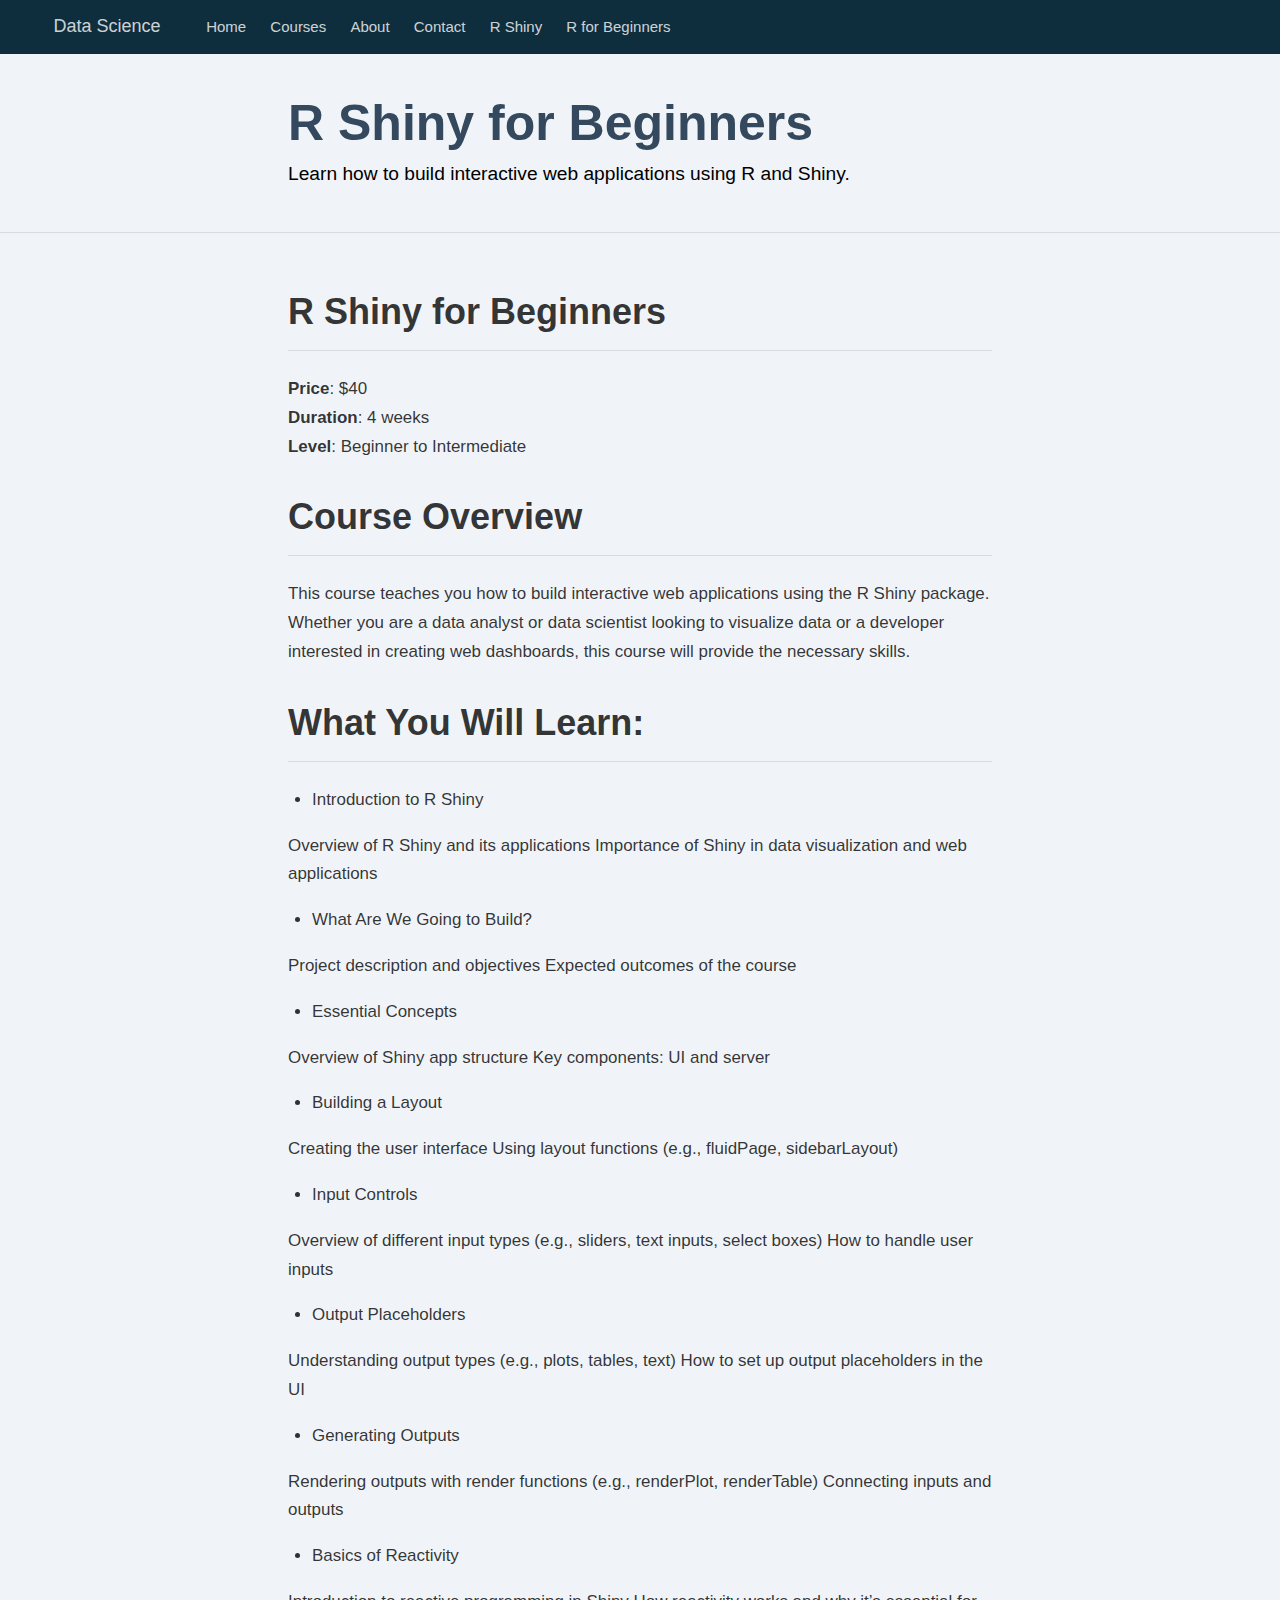
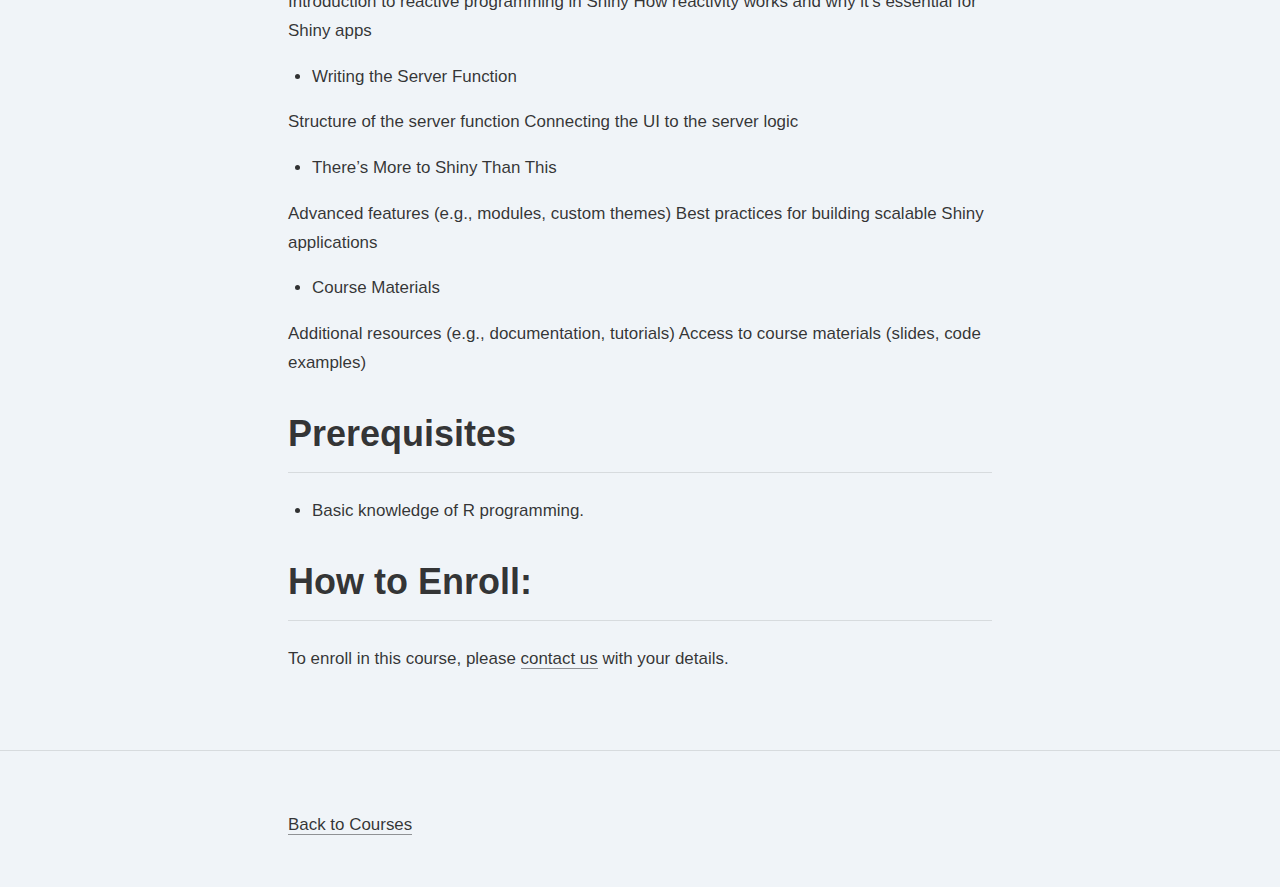
<file: r-shiny.html>
<!DOCTYPE html>

<html xmlns="http://www.w3.org/1999/xhtml" lang="" xml:lang="">

<head>
  <meta charset="utf-8"/>
  <meta name="viewport" content="width=device-width, initial-scale=1"/>
  <meta http-equiv="X-UA-Compatible" content="IE=Edge,chrome=1"/>
  <meta name="generator" content="distill" />

  <style type="text/css">
  /* Hide doc at startup (prevent jankiness while JS renders/transforms) */
  body {
    visibility: hidden;
  }
  </style>

 <!--radix_placeholder_import_source-->
 <!--/radix_placeholder_import_source-->

<style type="text/css">code{white-space: pre;}</style>
<style type="text/css" data-origin="pandoc">
pre > code.sourceCode { white-space: pre; position: relative; }
pre > code.sourceCode > span { line-height: 1.25; }
pre > code.sourceCode > span:empty { height: 1.2em; }
.sourceCode { overflow: visible; }
code.sourceCode > span { color: inherit; text-decoration: inherit; }
div.sourceCode { margin: 1em 0; }
pre.sourceCode { margin: 0; }
@media screen {
div.sourceCode { overflow: auto; }
}
@media print {
pre > code.sourceCode { white-space: pre-wrap; }
pre > code.sourceCode > span { display: inline-block; text-indent: -5em; padding-left: 5em; }
}
pre.numberSource code
  { counter-reset: source-line 0; }
pre.numberSource code > span
  { position: relative; left: -4em; counter-increment: source-line; }
pre.numberSource code > span > a:first-child::before
  { content: counter(source-line);
    position: relative; left: -1em; text-align: right; vertical-align: baseline;
    border: none; display: inline-block;
    -webkit-touch-callout: none; -webkit-user-select: none;
    -khtml-user-select: none; -moz-user-select: none;
    -ms-user-select: none; user-select: none;
    padding: 0 4px; width: 4em;
    color: #aaaaaa;
  }
pre.numberSource { margin-left: 3em; border-left: 1px solid #aaaaaa;  padding-left: 4px; }
div.sourceCode
  { color: #00769e; background-color: #f1f3f5; }
@media screen {
pre > code.sourceCode > span > a:first-child::before { text-decoration: underline; }
}
code span { color: #00769e; } /* Normal */
code span.al { color: #ad0000; } /* Alert */
code span.an { color: #5e5e5e; } /* Annotation */
code span.at { color: #657422; } /* Attribute */
code span.bn { color: #ad0000; } /* BaseN */
code span.bu { } /* BuiltIn */
code span.cf { color: #00769e; } /* ControlFlow */
code span.ch { color: #20794d; } /* Char */
code span.cn { color: #8f5902; } /* Constant */
code span.co { color: #5e5e5e; } /* Comment */
code span.cv { color: #5e5e5e; font-style: italic; } /* CommentVar */
code span.do { color: #5e5e5e; font-style: italic; } /* Documentation */
code span.dt { color: #ad0000; } /* DataType */
code span.dv { color: #ad0000; } /* DecVal */
code span.er { color: #ad0000; } /* Error */
code span.ex { } /* Extension */
code span.fl { color: #ad0000; } /* Float */
code span.fu { color: #4758ab; } /* Function */
code span.im { } /* Import */
code span.in { color: #5e5e5e; } /* Information */
code span.kw { color: #00769e; } /* Keyword */
code span.op { color: #5e5e5e; } /* Operator */
code span.ot { color: #00769e; } /* Other */
code span.pp { color: #ad0000; } /* Preprocessor */
code span.sc { color: #5e5e5e; } /* SpecialChar */
code span.ss { color: #20794d; } /* SpecialString */
code span.st { color: #20794d; } /* String */
code span.va { color: #111111; } /* Variable */
code span.vs { color: #20794d; } /* VerbatimString */
code span.wa { color: #5e5e5e; font-style: italic; } /* Warning */
</style>


  <!--radix_placeholder_meta_tags-->
  <title>Data Science: R Shiny for Beginners</title>

  <meta property="description" itemprop="description" content="Learn how to build interactive web applications using R and Shiny."/>



  <!--  https://developers.facebook.com/docs/sharing/webmasters#markup -->
  <meta property="og:title" content="Data Science: R Shiny for Beginners"/>
  <meta property="og:type" content="article"/>
  <meta property="og:description" content="Learn how to build interactive web applications using R and Shiny."/>
  <meta property="og:locale" content="en_US"/>
  <meta property="og:site_name" content="Data Science"/>

  <!--  https://dev.twitter.com/cards/types/summary -->
  <meta property="twitter:card" content="summary"/>
  <meta property="twitter:title" content="Data Science: R Shiny for Beginners"/>
  <meta property="twitter:description" content="Learn how to build interactive web applications using R and Shiny."/>

  <!--/radix_placeholder_meta_tags-->
  <!--radix_placeholder_rmarkdown_metadata-->

  <script type="text/json" id="radix-rmarkdown-metadata">
  {"type":"list","attributes":{"names":{"type":"character","attributes":{},"value":["title","description","output"]}},"value":[{"type":"character","attributes":{},"value":["R Shiny for Beginners"]},{"type":"character","attributes":{},"value":["Learn how to build interactive web applications using R and Shiny."]},{"type":"character","attributes":{},"value":["distill::distill_article"]}]}
  </script>
  <!--/radix_placeholder_rmarkdown_metadata-->
  <!--radix_placeholder_navigation_in_header-->
  <meta name="distill:offset" content=""/>

  <script type="application/javascript">

    window.headroom_prevent_pin = false;

    window.document.addEventListener("DOMContentLoaded", function (event) {

      // initialize headroom for banner
      var header = $('header').get(0);
      var headerHeight = header.offsetHeight;
      var headroom = new Headroom(header, {
        tolerance: 5,
        onPin : function() {
          if (window.headroom_prevent_pin) {
            window.headroom_prevent_pin = false;
            headroom.unpin();
          }
        }
      });
      headroom.init();
      if(window.location.hash)
        headroom.unpin();
      $(header).addClass('headroom--transition');

      // offset scroll location for banner on hash change
      // (see: https://github.com/WickyNilliams/headroom.js/issues/38)
      window.addEventListener("hashchange", function(event) {
        window.scrollTo(0, window.pageYOffset - (headerHeight + 25));
      });

      // responsive menu
      $('.distill-site-header').each(function(i, val) {
        var topnav = $(this);
        var toggle = topnav.find('.nav-toggle');
        toggle.on('click', function() {
          topnav.toggleClass('responsive');
        });
      });

      // nav dropdowns
      $('.nav-dropbtn').click(function(e) {
        $(this).next('.nav-dropdown-content').toggleClass('nav-dropdown-active');
        $(this).parent().siblings('.nav-dropdown')
           .children('.nav-dropdown-content').removeClass('nav-dropdown-active');
      });
      $("body").click(function(e){
        $('.nav-dropdown-content').removeClass('nav-dropdown-active');
      });
      $(".nav-dropdown").click(function(e){
        e.stopPropagation();
      });
    });
  </script>

  <style type="text/css">

  /* Theme (user-documented overrideables for nav appearance) */

  .distill-site-nav {
    color: rgba(255, 255, 255, 0.8);
    background-color: #0F2E3D;
    font-size: 15px;
    font-weight: 300;
  }

  .distill-site-nav a {
    color: inherit;
    text-decoration: none;
  }

  .distill-site-nav a:hover {
    color: white;
  }

  @media print {
    .distill-site-nav {
      display: none;
    }
  }

  .distill-site-header {

  }

  .distill-site-footer {

  }


  /* Site Header */

  .distill-site-header {
    width: 100%;
    box-sizing: border-box;
    z-index: 3;
  }

  .distill-site-header .nav-left {
    display: inline-block;
    margin-left: 8px;
  }

  @media screen and (max-width: 768px) {
    .distill-site-header .nav-left {
      margin-left: 0;
    }
  }


  .distill-site-header .nav-right {
    float: right;
    margin-right: 8px;
  }

  .distill-site-header a,
  .distill-site-header .title {
    display: inline-block;
    text-align: center;
    padding: 14px 10px 14px 10px;
  }

  .distill-site-header .title {
    font-size: 18px;
    min-width: 150px;
  }

  .distill-site-header .logo {
    padding: 0;
  }

  .distill-site-header .logo img {
    display: none;
    max-height: 20px;
    width: auto;
    margin-bottom: -4px;
  }

  .distill-site-header .nav-image img {
    max-height: 18px;
    width: auto;
    display: inline-block;
    margin-bottom: -3px;
  }



  @media screen and (min-width: 1000px) {
    .distill-site-header .logo img {
      display: inline-block;
    }
    .distill-site-header .nav-left {
      margin-left: 20px;
    }
    .distill-site-header .nav-right {
      margin-right: 20px;
    }
    .distill-site-header .title {
      padding-left: 12px;
    }
  }


  .distill-site-header .nav-toggle {
    display: none;
  }

  .nav-dropdown {
    display: inline-block;
    position: relative;
  }

  .nav-dropdown .nav-dropbtn {
    border: none;
    outline: none;
    color: rgba(255, 255, 255, 0.8);
    padding: 16px 10px;
    background-color: transparent;
    font-family: inherit;
    font-size: inherit;
    font-weight: inherit;
    margin: 0;
    margin-top: 1px;
    z-index: 2;
  }

  .nav-dropdown-content {
    display: none;
    position: absolute;
    background-color: white;
    min-width: 200px;
    border: 1px solid rgba(0,0,0,0.15);
    border-radius: 4px;
    box-shadow: 0px 8px 16px 0px rgba(0,0,0,0.1);
    z-index: 1;
    margin-top: 2px;
    white-space: nowrap;
    padding-top: 4px;
    padding-bottom: 4px;
  }

  .nav-dropdown-content hr {
    margin-top: 4px;
    margin-bottom: 4px;
    border: none;
    border-bottom: 1px solid rgba(0, 0, 0, 0.1);
  }

  .nav-dropdown-active {
    display: block;
  }

  .nav-dropdown-content a, .nav-dropdown-content .nav-dropdown-header {
    color: black;
    padding: 6px 24px;
    text-decoration: none;
    display: block;
    text-align: left;
  }

  .nav-dropdown-content .nav-dropdown-header {
    display: block;
    padding: 5px 24px;
    padding-bottom: 0;
    text-transform: uppercase;
    font-size: 14px;
    color: #999999;
    white-space: nowrap;
  }

  .nav-dropdown:hover .nav-dropbtn {
    color: white;
  }

  .nav-dropdown-content a:hover {
    background-color: #ddd;
    color: black;
  }

  .nav-right .nav-dropdown-content {
    margin-left: -45%;
    right: 0;
  }

  @media screen and (max-width: 768px) {
    .distill-site-header a, .distill-site-header .nav-dropdown  {display: none;}
    .distill-site-header a.nav-toggle {
      float: right;
      display: block;
    }
    .distill-site-header .title {
      margin-left: 0;
    }
    .distill-site-header .nav-right {
      margin-right: 0;
    }
    .distill-site-header {
      overflow: hidden;
    }
    .nav-right .nav-dropdown-content {
      margin-left: 0;
    }
  }


  @media screen and (max-width: 768px) {
    .distill-site-header.responsive {position: relative; min-height: 500px; }
    .distill-site-header.responsive a.nav-toggle {
      position: absolute;
      right: 0;
      top: 0;
    }
    .distill-site-header.responsive a,
    .distill-site-header.responsive .nav-dropdown {
      display: block;
      text-align: left;
    }
    .distill-site-header.responsive .nav-left,
    .distill-site-header.responsive .nav-right {
      width: 100%;
    }
    .distill-site-header.responsive .nav-dropdown {float: none;}
    .distill-site-header.responsive .nav-dropdown-content {position: relative;}
    .distill-site-header.responsive .nav-dropdown .nav-dropbtn {
      display: block;
      width: 100%;
      text-align: left;
    }
  }

  /* Site Footer */

  .distill-site-footer {
    width: 100%;
    overflow: hidden;
    box-sizing: border-box;
    z-index: 3;
    margin-top: 30px;
    padding-top: 30px;
    padding-bottom: 30px;
    text-align: center;
  }

  /* Headroom */

  d-title {
    padding-top: 6rem;
  }

  @media print {
    d-title {
      padding-top: 4rem;
    }
  }

  .headroom {
    z-index: 1000;
    position: fixed;
    top: 0;
    left: 0;
    right: 0;
  }

  .headroom--transition {
    transition: all .4s ease-in-out;
  }

  .headroom--unpinned {
    top: -100px;
  }

  .headroom--pinned {
    top: 0;
  }

  /* adjust viewport for navbar height */
  /* helps vertically center bootstrap (non-distill) content */
  .min-vh-100 {
    min-height: calc(100vh - 100px) !important;
  }

  </style>

  <script src="site_libs/jquery-3.6.0/jquery-3.6.0.min.js"></script>
  <link href="site_libs/font-awesome-6.4.2/css/all.min.css" rel="stylesheet"/>
  <link href="site_libs/font-awesome-6.4.2/css/v4-shims.min.css" rel="stylesheet"/>
  <script src="site_libs/headroom-0.9.4/headroom.min.js"></script>
  <script src="site_libs/autocomplete-0.37.1/autocomplete.min.js"></script>
  <script src="site_libs/fuse-6.4.1/fuse.min.js"></script>

  <script type="application/javascript">

  function getMeta(metaName) {
    var metas = document.getElementsByTagName('meta');
    for (let i = 0; i < metas.length; i++) {
      if (metas[i].getAttribute('name') === metaName) {
        return metas[i].getAttribute('content');
      }
    }
    return '';
  }

  function offsetURL(url) {
    var offset = getMeta('distill:offset');
    return offset ? offset + '/' + url : url;
  }

  function createFuseIndex() {

    // create fuse index
    var options = {
      keys: [
        { name: 'title', weight: 20 },
        { name: 'categories', weight: 15 },
        { name: 'description', weight: 10 },
        { name: 'contents', weight: 5 },
      ],
      ignoreLocation: true,
      threshold: 0
    };
    var fuse = new window.Fuse([], options);

    // fetch the main search.json
    return fetch(offsetURL('search.json'))
      .then(function(response) {
        if (response.status == 200) {
          return response.json().then(function(json) {
            // index main articles
            json.articles.forEach(function(article) {
              fuse.add(article);
            });
            // download collections and index their articles
            return Promise.all(json.collections.map(function(collection) {
              return fetch(offsetURL(collection)).then(function(response) {
                if (response.status === 200) {
                  return response.json().then(function(articles) {
                    articles.forEach(function(article) {
                      fuse.add(article);
                    });
                  })
                } else {
                  return Promise.reject(
                    new Error('Unexpected status from search index request: ' +
                              response.status)
                  );
                }
              });
            })).then(function() {
              return fuse;
            });
          });

        } else {
          return Promise.reject(
            new Error('Unexpected status from search index request: ' +
                        response.status)
          );
        }
      });
  }

  window.document.addEventListener("DOMContentLoaded", function (event) {

    // get search element (bail if we don't have one)
    var searchEl = window.document.getElementById('distill-search');
    if (!searchEl)
      return;

    createFuseIndex()
      .then(function(fuse) {

        // make search box visible
        searchEl.classList.remove('hidden');

        // initialize autocomplete
        var options = {
          autoselect: true,
          hint: false,
          minLength: 2,
        };
        window.autocomplete(searchEl, options, [{
          source: function(query, callback) {
            const searchOptions = {
              isCaseSensitive: false,
              shouldSort: true,
              minMatchCharLength: 2,
              limit: 10,
            };
            var results = fuse.search(query, searchOptions);
            callback(results
              .map(function(result) { return result.item; })
            );
          },
          templates: {
            suggestion: function(suggestion) {
              var img = suggestion.preview && Object.keys(suggestion.preview).length > 0
                ? `<img src="${offsetURL(suggestion.preview)}"</img>`
                : '';
              var html = `
                <div class="search-item">
                  <h3>${suggestion.title}</h3>
                  <div class="search-item-description">
                    ${suggestion.description || ''}
                  </div>
                  <div class="search-item-preview">
                    ${img}
                  </div>
                </div>
              `;
              return html;
            }
          }
        }]).on('autocomplete:selected', function(event, suggestion) {
          window.location.href = offsetURL(suggestion.path);
        });
        // remove inline display style on autocompleter (we want to
        // manage responsive display via css)
        $('.algolia-autocomplete').css("display", "");
      })
      .catch(function(error) {
        console.log(error);
      });

  });

  </script>

  <style type="text/css">

  .nav-search {
    font-size: x-small;
  }

  /* Algolioa Autocomplete */

  .algolia-autocomplete {
    display: inline-block;
    margin-left: 10px;
    vertical-align: sub;
    background-color: white;
    color: black;
    padding: 6px;
    padding-top: 8px;
    padding-bottom: 0;
    border-radius: 6px;
    border: 1px #0F2E3D solid;
    width: 180px;
  }


  @media screen and (max-width: 768px) {
    .distill-site-nav .algolia-autocomplete {
      display: none;
      visibility: hidden;
    }
    .distill-site-nav.responsive .algolia-autocomplete {
      display: inline-block;
      visibility: visible;
    }
    .distill-site-nav.responsive .algolia-autocomplete .aa-dropdown-menu {
      margin-left: 0;
      width: 400px;
      max-height: 400px;
    }
  }

  .algolia-autocomplete .aa-input, .algolia-autocomplete .aa-hint {
    width: 90%;
    outline: none;
    border: none;
  }

  .algolia-autocomplete .aa-hint {
    color: #999;
  }
  .algolia-autocomplete .aa-dropdown-menu {
    width: 550px;
    max-height: 70vh;
    overflow-x: visible;
    overflow-y: scroll;
    padding: 5px;
    margin-top: 3px;
    margin-left: -150px;
    background-color: #fff;
    border-radius: 5px;
    border: 1px solid #999;
    border-top: none;
  }

  .algolia-autocomplete .aa-dropdown-menu .aa-suggestion {
    cursor: pointer;
    padding: 5px 4px;
    border-bottom: 1px solid #eee;
  }

  .algolia-autocomplete .aa-dropdown-menu .aa-suggestion:last-of-type {
    border-bottom: none;
    margin-bottom: 2px;
  }

  .algolia-autocomplete .aa-dropdown-menu .aa-suggestion .search-item {
    overflow: hidden;
    font-size: 0.8em;
    line-height: 1.4em;
  }

  .algolia-autocomplete .aa-dropdown-menu .aa-suggestion .search-item h3 {
    font-size: 1rem;
    margin-block-start: 0;
    margin-block-end: 5px;
  }

  .algolia-autocomplete .aa-dropdown-menu .aa-suggestion .search-item-description {
    display: inline-block;
    overflow: hidden;
    height: 2.8em;
    width: 80%;
    margin-right: 4%;
  }

  .algolia-autocomplete .aa-dropdown-menu .aa-suggestion .search-item-preview {
    display: inline-block;
    width: 15%;
  }

  .algolia-autocomplete .aa-dropdown-menu .aa-suggestion .search-item-preview img {
    height: 3em;
    width: auto;
    display: none;
  }

  .algolia-autocomplete .aa-dropdown-menu .aa-suggestion .search-item-preview img[src] {
    display: initial;
  }

  .algolia-autocomplete .aa-dropdown-menu .aa-suggestion.aa-cursor {
    background-color: #eee;
  }
  .algolia-autocomplete .aa-dropdown-menu .aa-suggestion em {
    font-weight: bold;
    font-style: normal;
  }

  </style>


  <!--/radix_placeholder_navigation_in_header-->
  <!--radix_placeholder_distill-->

  <style type="text/css">

  body {
    background-color: white;
  }

  .pandoc-table {
    width: 100%;
  }

  .pandoc-table>caption {
    margin-bottom: 10px;
  }

  .pandoc-table th:not([align]) {
    text-align: left;
  }

  .pagedtable-footer {
    font-size: 15px;
  }

  d-byline .byline {
    grid-template-columns: 2fr 2fr;
  }

  d-byline .byline h3 {
    margin-block-start: 1.5em;
  }

  d-byline .byline .authors-affiliations h3 {
    margin-block-start: 0.5em;
  }

  .authors-affiliations .orcid-id {
    width: 16px;
    height:16px;
    margin-left: 4px;
    margin-right: 4px;
    vertical-align: middle;
    padding-bottom: 2px;
  }

  d-title .dt-tags {
    margin-top: 1em;
    grid-column: text;
  }

  .dt-tags .dt-tag {
    text-decoration: none;
    display: inline-block;
    color: rgba(0,0,0,0.6);
    padding: 0em 0.4em;
    margin-right: 0.5em;
    margin-bottom: 0.4em;
    font-size: 70%;
    border: 1px solid rgba(0,0,0,0.2);
    border-radius: 3px;
    text-transform: uppercase;
    font-weight: 500;
  }

  d-article table.gt_table td,
  d-article table.gt_table th {
    border-bottom: none;
    font-size: 100%;
  }

  .html-widget {
    margin-bottom: 2.0em;
  }

  .l-screen-inset {
    padding-right: 16px;
  }

  .l-screen .caption {
    margin-left: 10px;
  }

  .shaded {
    background: rgb(247, 247, 247);
    padding-top: 20px;
    padding-bottom: 20px;
    border-top: 1px solid rgba(0, 0, 0, 0.1);
    border-bottom: 1px solid rgba(0, 0, 0, 0.1);
  }

  .shaded .html-widget {
    margin-bottom: 0;
    border: 1px solid rgba(0, 0, 0, 0.1);
  }

  .shaded .shaded-content {
    background: white;
  }

  .text-output {
    margin-top: 0;
    line-height: 1.5em;
  }

  .hidden {
    display: none !important;
  }

  hr.section-separator {
    border: none;
    border-top: 1px solid rgba(0, 0, 0, 0.1);
    margin: 0px;
  }


  d-byline {
    border-top: none;
  }

  d-article {
    padding-top: 2.5rem;
    padding-bottom: 30px;
    border-top: none;
  }

  d-appendix {
    padding-top: 30px;
  }

  d-article>p>img {
    width: 100%;
  }

  d-article h2 {
    margin: 1rem 0 1.5rem 0;
  }

  d-article h3 {
    margin-top: 1.5rem;
  }

  d-article iframe {
    border: 1px solid rgba(0, 0, 0, 0.1);
    margin-bottom: 2.0em;
    width: 100%;
  }

  /* Tweak code blocks */

  d-article div.sourceCode code,
  d-article pre code {
    font-family: Consolas, Monaco, 'Andale Mono', 'Ubuntu Mono', monospace;
  }

  d-article pre,
  d-article div.sourceCode,
  d-article div.sourceCode pre {
    overflow: auto;
  }

  d-article div.sourceCode {
    background-color: white;
  }

  d-article div.sourceCode pre {
    padding-left: 10px;
    font-size: 12px;
    border-left: 2px solid rgba(0,0,0,0.1);
  }

  d-article pre {
    font-size: 12px;
    color: black;
    background: none;
    margin-top: 0;
    text-align: left;
    white-space: pre;
    word-spacing: normal;
    word-break: normal;
    word-wrap: normal;
    line-height: 1.5;

    -moz-tab-size: 4;
    -o-tab-size: 4;
    tab-size: 4;

    -webkit-hyphens: none;
    -moz-hyphens: none;
    -ms-hyphens: none;
    hyphens: none;
  }

  d-article pre a {
    border-bottom: none;
  }

  d-article pre a:hover {
    border-bottom: none;
    text-decoration: underline;
  }

  d-article details {
    grid-column: text;
    margin-bottom: 0.8em;
  }

  @media(min-width: 768px) {

  d-article pre,
  d-article div.sourceCode,
  d-article div.sourceCode pre {
    overflow: visible !important;
  }

  d-article div.sourceCode pre {
    padding-left: 18px;
    font-size: 14px;
  }

  /* tweak for Pandoc numbered line within distill */
  d-article pre.numberSource code > span {
      left: -2em;
  }

  d-article pre {
    font-size: 14px;
  }

  }

  figure img.external {
    background: white;
    border: 1px solid rgba(0, 0, 0, 0.1);
    box-shadow: 0 1px 8px rgba(0, 0, 0, 0.1);
    padding: 18px;
    box-sizing: border-box;
  }

  /* CSS for d-contents */

  .d-contents {
    grid-column: text;
    color: rgba(0,0,0,0.8);
    font-size: 0.9em;
    padding-bottom: 1em;
    margin-bottom: 1em;
    padding-bottom: 0.5em;
    margin-bottom: 1em;
    padding-left: 0.25em;
    justify-self: start;
  }

  @media(min-width: 1000px) {
    .d-contents.d-contents-float {
      height: 0;
      grid-column-start: 1;
      grid-column-end: 4;
      justify-self: center;
      padding-right: 3em;
      padding-left: 2em;
    }
  }

  .d-contents nav h3 {
    font-size: 18px;
    margin-top: 0;
    margin-bottom: 1em;
  }

  .d-contents li {
    list-style-type: none
  }

  .d-contents nav > ul {
    padding-left: 0;
  }

  .d-contents ul {
    padding-left: 1em
  }

  .d-contents nav ul li {
    margin-top: 0.6em;
    margin-bottom: 0.2em;
  }

  .d-contents nav a {
    font-size: 13px;
    border-bottom: none;
    text-decoration: none
    color: rgba(0, 0, 0, 0.8);
  }

  .d-contents nav a:hover {
    text-decoration: underline solid rgba(0, 0, 0, 0.6)
  }

  .d-contents nav > ul > li > a {
    font-weight: 600;
  }

  .d-contents nav > ul > li > ul {
    font-weight: inherit;
  }

  .d-contents nav > ul > li > ul > li {
    margin-top: 0.2em;
  }


  .d-contents nav ul {
    margin-top: 0;
    margin-bottom: 0.25em;
  }

  .d-article-with-toc h2:nth-child(2) {
    margin-top: 0;
  }


  /* Figure */

  .figure {
    position: relative;
    margin-bottom: 2.5em;
    margin-top: 1.5em;
  }

  .figure .caption {
    color: rgba(0, 0, 0, 0.6);
    font-size: 12px;
    line-height: 1.5em;
  }

  .figure img.external {
    background: white;
    border: 1px solid rgba(0, 0, 0, 0.1);
    box-shadow: 0 1px 8px rgba(0, 0, 0, 0.1);
    padding: 18px;
    box-sizing: border-box;
  }

  .figure .caption a {
    color: rgba(0, 0, 0, 0.6);
  }

  .figure .caption b,
  .figure .caption strong, {
    font-weight: 600;
    color: rgba(0, 0, 0, 1.0);
  }

  /* Citations */

  d-article .citation {
    color: inherit;
    cursor: inherit;
  }

  div.hanging-indent{
    margin-left: 1em; text-indent: -1em;
  }

  /* Citation hover box */

  .tippy-box[data-theme~=light-border] {
    background-color: rgba(250, 250, 250, 0.95);
  }

  .tippy-content > p {
    margin-bottom: 0;
    padding: 2px;
  }


  /* Tweak 1000px media break to show more text */

  @media(min-width: 1000px) {
    .base-grid,
    distill-header,
    d-title,
    d-abstract,
    d-article,
    d-appendix,
    distill-appendix,
    d-byline,
    d-footnote-list,
    d-citation-list,
    distill-footer {
      grid-template-columns: [screen-start] 1fr [page-start kicker-start] 80px [middle-start] 50px [text-start kicker-end] 65px 65px 65px 65px 65px 65px 65px 65px [text-end gutter-start] 65px [middle-end] 65px [page-end gutter-end] 1fr [screen-end];
      grid-column-gap: 16px;
    }

    .grid {
      grid-column-gap: 16px;
    }

    d-article {
      font-size: 1.06rem;
      line-height: 1.7em;
    }
    figure .caption, .figure .caption, figure figcaption {
      font-size: 13px;
    }
  }

  @media(min-width: 1180px) {
    .base-grid,
    distill-header,
    d-title,
    d-abstract,
    d-article,
    d-appendix,
    distill-appendix,
    d-byline,
    d-footnote-list,
    d-citation-list,
    distill-footer {
      grid-template-columns: [screen-start] 1fr [page-start kicker-start] 60px [middle-start] 60px [text-start kicker-end] 60px 60px 60px 60px 60px 60px 60px 60px [text-end gutter-start] 60px [middle-end] 60px [page-end gutter-end] 1fr [screen-end];
      grid-column-gap: 32px;
    }

    .grid {
      grid-column-gap: 32px;
    }
  }


  /* Get the citation styles for the appendix (not auto-injected on render since
     we do our own rendering of the citation appendix) */

  d-appendix .citation-appendix,
  .d-appendix .citation-appendix {
    font-size: 11px;
    line-height: 15px;
    border-left: 1px solid rgba(0, 0, 0, 0.1);
    padding-left: 18px;
    border: 1px solid rgba(0,0,0,0.1);
    background: rgba(0, 0, 0, 0.02);
    padding: 10px 18px;
    border-radius: 3px;
    color: rgba(150, 150, 150, 1);
    overflow: hidden;
    margin-top: -12px;
    white-space: pre-wrap;
    word-wrap: break-word;
  }

  /* Include appendix styles here so they can be overridden */

  d-appendix {
    contain: layout style;
    font-size: 0.8em;
    line-height: 1.7em;
    margin-top: 60px;
    margin-bottom: 0;
    border-top: 1px solid rgba(0, 0, 0, 0.1);
    color: rgba(0,0,0,0.5);
    padding-top: 60px;
    padding-bottom: 48px;
  }

  d-appendix h3 {
    grid-column: page-start / text-start;
    font-size: 15px;
    font-weight: 500;
    margin-top: 1em;
    margin-bottom: 0;
    color: rgba(0,0,0,0.65);
  }

  d-appendix h3 + * {
    margin-top: 1em;
  }

  d-appendix ol {
    padding: 0 0 0 15px;
  }

  @media (min-width: 768px) {
    d-appendix ol {
      padding: 0 0 0 30px;
      margin-left: -30px;
    }
  }

  d-appendix li {
    margin-bottom: 1em;
  }

  d-appendix a {
    color: rgba(0, 0, 0, 0.6);
  }

  d-appendix > * {
    grid-column: text;
  }

  d-appendix > d-footnote-list,
  d-appendix > d-citation-list,
  d-appendix > distill-appendix {
    grid-column: screen;
  }

  /* Include footnote styles here so they can be overridden */

  d-footnote-list {
    contain: layout style;
  }

  d-footnote-list > * {
    grid-column: text;
  }

  d-footnote-list a.footnote-backlink {
    color: rgba(0,0,0,0.3);
    padding-left: 0.5em;
  }



  /* Anchor.js */

  .anchorjs-link {
    /*transition: all .25s linear; */
    text-decoration: none;
    border-bottom: none;
  }
  *:hover > .anchorjs-link {
    margin-left: -1.125em !important;
    text-decoration: none;
    border-bottom: none;
  }

  /* Social footer */

  .social_footer {
    margin-top: 30px;
    margin-bottom: 0;
    color: rgba(0,0,0,0.67);
  }

  .disqus-comments {
    margin-right: 30px;
  }

  .disqus-comment-count {
    border-bottom: 1px solid rgba(0, 0, 0, 0.4);
    cursor: pointer;
  }

  #disqus_thread {
    margin-top: 30px;
  }

  .article-sharing a {
    border-bottom: none;
    margin-right: 8px;
  }

  .article-sharing a:hover {
    border-bottom: none;
  }

  .sidebar-section.subscribe {
    font-size: 12px;
    line-height: 1.6em;
  }

  .subscribe p {
    margin-bottom: 0.5em;
  }


  .article-footer .subscribe {
    font-size: 15px;
    margin-top: 45px;
  }


  .sidebar-section.custom {
    font-size: 12px;
    line-height: 1.6em;
  }

  .custom p {
    margin-bottom: 0.5em;
  }

  /* Styles for listing layout (hide title) */
  .layout-listing d-title, .layout-listing .d-title {
    display: none;
  }

  /* Styles for posts lists (not auto-injected) */


  .posts-with-sidebar {
    padding-left: 45px;
    padding-right: 45px;
  }

  .posts-list .description h2,
  .posts-list .description p {
    font-family: -apple-system, BlinkMacSystemFont, "Segoe UI", Roboto, Oxygen, Ubuntu, Cantarell, "Fira Sans", "Droid Sans", "Helvetica Neue", Arial, sans-serif;
  }

  .posts-list .description h2 {
    font-weight: 700;
    border-bottom: none;
    padding-bottom: 0;
  }

  .posts-list h2.post-tag {
    border-bottom: 1px solid rgba(0, 0, 0, 0.2);
    padding-bottom: 12px;
  }
  .posts-list {
    margin-top: 60px;
    margin-bottom: 24px;
  }

  .posts-list .post-preview {
    text-decoration: none;
    overflow: hidden;
    display: block;
    border-bottom: 1px solid rgba(0, 0, 0, 0.1);
    padding: 24px 0;
  }

  .post-preview-last {
    border-bottom: none !important;
  }

  .posts-list .posts-list-caption {
    grid-column: screen;
    font-weight: 400;
  }

  .posts-list .post-preview h2 {
    margin: 0 0 6px 0;
    line-height: 1.2em;
    font-style: normal;
    font-size: 24px;
  }

  .posts-list .post-preview p {
    margin: 0 0 12px 0;
    line-height: 1.4em;
    font-size: 16px;
  }

  .posts-list .post-preview .thumbnail {
    box-sizing: border-box;
    margin-bottom: 24px;
    position: relative;
    max-width: 500px;
  }
  .posts-list .post-preview img {
    width: 100%;
    display: block;
  }

  .posts-list .metadata {
    font-size: 12px;
    line-height: 1.4em;
    margin-bottom: 18px;
  }

  .posts-list .metadata > * {
    display: inline-block;
  }

  .posts-list .metadata .publishedDate {
    margin-right: 2em;
  }

  .posts-list .metadata .dt-authors {
    display: block;
    margin-top: 0.3em;
    margin-right: 2em;
  }

  .posts-list .dt-tags {
    display: block;
    line-height: 1em;
  }

  .posts-list .dt-tags .dt-tag {
    display: inline-block;
    color: rgba(0,0,0,0.6);
    padding: 0.3em 0.4em;
    margin-right: 0.2em;
    margin-bottom: 0.4em;
    font-size: 60%;
    border: 1px solid rgba(0,0,0,0.2);
    border-radius: 3px;
    text-transform: uppercase;
    font-weight: 500;
  }

  .posts-list img {
    opacity: 1;
  }

  .posts-list img[data-src] {
    opacity: 0;
  }

  .posts-more {
    clear: both;
  }


  .posts-sidebar {
    font-size: 16px;
  }

  .posts-sidebar h3 {
    font-size: 16px;
    margin-top: 0;
    margin-bottom: 0.5em;
    font-weight: 400;
    text-transform: uppercase;
  }

  .sidebar-section {
    margin-bottom: 30px;
  }

  .categories ul {
    list-style-type: none;
    margin: 0;
    padding: 0;
  }

  .categories li {
    color: rgba(0, 0, 0, 0.8);
    margin-bottom: 0;
  }

  .categories li>a {
    border-bottom: none;
  }

  .categories li>a:hover {
    border-bottom: 1px solid rgba(0, 0, 0, 0.4);
  }

  .categories .active {
    font-weight: 600;
  }

  .categories .category-count {
    color: rgba(0, 0, 0, 0.4);
  }


  @media(min-width: 768px) {
    .posts-list .post-preview h2 {
      font-size: 26px;
    }
    .posts-list .post-preview .thumbnail {
      float: right;
      width: 30%;
      margin-bottom: 0;
    }
    .posts-list .post-preview .description {
      float: left;
      width: 45%;
    }
    .posts-list .post-preview .metadata {
      float: left;
      width: 20%;
      margin-top: 8px;
    }
    .posts-list .post-preview p {
      margin: 0 0 12px 0;
      line-height: 1.5em;
      font-size: 16px;
    }
    .posts-with-sidebar .posts-list {
      float: left;
      width: 75%;
    }
    .posts-with-sidebar .posts-sidebar {
      float: right;
      width: 20%;
      margin-top: 60px;
      padding-top: 24px;
      padding-bottom: 24px;
    }
  }


  /* Improve display for browsers without grid (IE/Edge <= 15) */

  .downlevel {
    line-height: 1.6em;
    font-family: -apple-system, BlinkMacSystemFont, "Segoe UI", Roboto, Oxygen, Ubuntu, Cantarell, "Fira Sans", "Droid Sans", "Helvetica Neue", Arial, sans-serif;
    margin: 0;
  }

  .downlevel .d-title {
    padding-top: 6rem;
    padding-bottom: 1.5rem;
  }

  .downlevel .d-title h1 {
    font-size: 50px;
    font-weight: 700;
    line-height: 1.1em;
    margin: 0 0 0.5rem;
  }

  .downlevel .d-title p {
    font-weight: 300;
    font-size: 1.2rem;
    line-height: 1.55em;
    margin-top: 0;
  }

  .downlevel .d-byline {
    padding-top: 0.8em;
    padding-bottom: 0.8em;
    font-size: 0.8rem;
    line-height: 1.8em;
  }

  .downlevel .section-separator {
    border: none;
    border-top: 1px solid rgba(0, 0, 0, 0.1);
  }

  .downlevel .d-article {
    font-size: 1.06rem;
    line-height: 1.7em;
    padding-top: 1rem;
    padding-bottom: 2rem;
  }


  .downlevel .d-appendix {
    padding-left: 0;
    padding-right: 0;
    max-width: none;
    font-size: 0.8em;
    line-height: 1.7em;
    margin-bottom: 0;
    color: rgba(0,0,0,0.5);
    padding-top: 40px;
    padding-bottom: 48px;
  }

  .downlevel .footnotes ol {
    padding-left: 13px;
  }

  .downlevel .base-grid,
  .downlevel .distill-header,
  .downlevel .d-title,
  .downlevel .d-abstract,
  .downlevel .d-article,
  .downlevel .d-appendix,
  .downlevel .distill-appendix,
  .downlevel .d-byline,
  .downlevel .d-footnote-list,
  .downlevel .d-citation-list,
  .downlevel .distill-footer,
  .downlevel .appendix-bottom,
  .downlevel .posts-container {
    padding-left: 40px;
    padding-right: 40px;
  }

  @media(min-width: 768px) {
    .downlevel .base-grid,
    .downlevel .distill-header,
    .downlevel .d-title,
    .downlevel .d-abstract,
    .downlevel .d-article,
    .downlevel .d-appendix,
    .downlevel .distill-appendix,
    .downlevel .d-byline,
    .downlevel .d-footnote-list,
    .downlevel .d-citation-list,
    .downlevel .distill-footer,
    .downlevel .appendix-bottom,
    .downlevel .posts-container {
    padding-left: 150px;
    padding-right: 150px;
    max-width: 900px;
  }
  }

  .downlevel pre code {
    display: block;
    border-left: 2px solid rgba(0, 0, 0, .1);
    padding: 0 0 0 20px;
    font-size: 14px;
  }

  .downlevel code, .downlevel pre {
    color: black;
    background: none;
    font-family: Consolas, Monaco, 'Andale Mono', 'Ubuntu Mono', monospace;
    text-align: left;
    white-space: pre;
    word-spacing: normal;
    word-break: normal;
    word-wrap: normal;
    line-height: 1.5;

    -moz-tab-size: 4;
    -o-tab-size: 4;
    tab-size: 4;

    -webkit-hyphens: none;
    -moz-hyphens: none;
    -ms-hyphens: none;
    hyphens: none;
  }

  .downlevel .posts-list .post-preview {
    color: inherit;
  }



  </style>

  <script type="application/javascript">

  function is_downlevel_browser() {
    if (bowser.isUnsupportedBrowser({ msie: "12", msedge: "16"},
                                   window.navigator.userAgent)) {
      return true;
    } else {
      return window.load_distill_framework === undefined;
    }
  }

  // show body when load is complete
  function on_load_complete() {

    // add anchors
    if (window.anchors) {
      window.anchors.options.placement = 'left';
      window.anchors.add('d-article > h2, d-article > h3, d-article > h4, d-article > h5');
    }


    // set body to visible
    document.body.style.visibility = 'visible';

    // force redraw for leaflet widgets
    if (window.HTMLWidgets) {
      var maps = window.HTMLWidgets.findAll(".leaflet");
      $.each(maps, function(i, el) {
        var map = this.getMap();
        map.invalidateSize();
        map.eachLayer(function(layer) {
          if (layer instanceof L.TileLayer)
            layer.redraw();
        });
      });
    }

    // trigger 'shown' so htmlwidgets resize
    $('d-article').trigger('shown');
  }

  function init_distill() {

    init_common();

    // create front matter
    var front_matter = $('<d-front-matter></d-front-matter>');
    $('#distill-front-matter').wrap(front_matter);

    // create d-title
    $('.d-title').changeElementType('d-title');

    // separator
    var separator = '<hr class="section-separator" style="clear: both"/>';
    // prepend separator above appendix
    $('.d-byline').before(separator);
    $('.d-article').before(separator);

    // create d-byline
    var byline = $('<d-byline></d-byline>');
    $('.d-byline').replaceWith(byline);

    // create d-article
    var article = $('<d-article></d-article>');
    $('.d-article').wrap(article).children().unwrap();

    // move posts container into article
    $('.posts-container').appendTo($('d-article'));

    // create d-appendix
    $('.d-appendix').changeElementType('d-appendix');

    // flag indicating that we have appendix items
    var appendix = $('.appendix-bottom').children('h3').length > 0;

    // replace footnotes with <d-footnote>
    $('.footnote-ref').each(function(i, val) {
      appendix = true;
      var href = $(this).attr('href');
      var id = href.replace('#', '');
      var fn = $('#' + id);
      var fn_p = $('#' + id + '>p');
      fn_p.find('.footnote-back').remove();
      var text = fn_p.html();
      var dtfn = $('<d-footnote></d-footnote>');
      dtfn.html(text);
      $(this).replaceWith(dtfn);
    });
    // remove footnotes
    $('.footnotes').remove();

    // move refs into #references-listing
    $('#references-listing').replaceWith($('#refs'));

    $('h1.appendix, h2.appendix').each(function(i, val) {
      $(this).changeElementType('h3');
    });
    $('h3.appendix').each(function(i, val) {
      var id = $(this).attr('id');
      $('.d-contents a[href="#' + id + '"]').parent().remove();
      appendix = true;
      $(this).nextUntil($('h1, h2, h3')).addBack().appendTo($('d-appendix'));
    });

    // show d-appendix if we have appendix content
    $("d-appendix").css('display', appendix ? 'grid' : 'none');

    // localize layout chunks to just output
    $('.layout-chunk').each(function(i, val) {

      // capture layout
      var layout = $(this).attr('data-layout');

      // apply layout to markdown level block elements
      var elements = $(this).children().not('details, div.sourceCode, pre, script');
      elements.each(function(i, el) {
        var layout_div = $('<div class="' + layout + '"></div>');
        if (layout_div.hasClass('shaded')) {
          var shaded_content = $('<div class="shaded-content"></div>');
          $(this).wrap(shaded_content);
          $(this).parent().wrap(layout_div);
        } else {
          $(this).wrap(layout_div);
        }
      });


      // unwrap the layout-chunk div
      $(this).children().unwrap();
    });

    // remove code block used to force  highlighting css
    $('.distill-force-highlighting-css').parent().remove();

    // remove empty line numbers inserted by pandoc when using a
    // custom syntax highlighting theme, except when numbering line
    // in code chunk
    $('pre:not(.numberLines) code.sourceCode a:empty').remove();

    // load distill framework
    load_distill_framework();

    // wait for window.distillRunlevel == 4 to do post processing
    function distill_post_process() {

      if (!window.distillRunlevel || window.distillRunlevel < 4)
        return;

      // hide author/affiliations entirely if we have no authors
      var front_matter = JSON.parse($("#distill-front-matter").html());
      var have_authors = front_matter.authors && front_matter.authors.length > 0;
      if (!have_authors)
        $('d-byline').addClass('hidden');

      // article with toc class
      $('.d-contents').parent().addClass('d-article-with-toc');

      // strip links that point to #
      $('.authors-affiliations').find('a[href="#"]').removeAttr('href');

      // add orcid ids
      $('.authors-affiliations').find('.author').each(function(i, el) {
        var orcid_id = front_matter.authors[i].orcidID;
        var author_name = front_matter.authors[i].author
        if (orcid_id) {
          var a = $('<a></a>');
          a.attr('href', 'https://orcid.org/' + orcid_id);
          var img = $('<img></img>');
          img.addClass('orcid-id');
          img.attr('alt', author_name ? 'ORCID ID for ' + author_name : 'ORCID ID');
          img.attr('src','[data-uri]');
          a.append(img);
          $(this).append(a);
        }
      });

      // hide elements of author/affiliations grid that have no value
      function hide_byline_column(caption) {
        $('d-byline').find('h3:contains("' + caption + '")').parent().css('visibility', 'hidden');
      }

      // affiliations
      var have_affiliations = false;
      for (var i = 0; i<front_matter.authors.length; ++i) {
        var author = front_matter.authors[i];
        if (author.affiliation !== "&nbsp;") {
          have_affiliations = true;
          break;
        }
      }
      if (!have_affiliations)
        $('d-byline').find('h3:contains("Affiliations")').css('visibility', 'hidden');

      // published date
      if (!front_matter.publishedDate)
        hide_byline_column("Published");

      // document object identifier
      var doi = $('d-byline').find('h3:contains("DOI")');
      var doi_p = doi.next().empty();
      if (!front_matter.doi) {
        // if we have a citation and valid citationText then link to that
        if ($('#citation').length > 0 && front_matter.citationText) {
          doi.html('Citation');
          $('<a href="#citation"></a>')
            .text(front_matter.citationText)
            .appendTo(doi_p);
        } else {
          hide_byline_column("DOI");
        }
      } else {
        $('<a></a>')
           .attr('href', "https://doi.org/" + front_matter.doi)
           .html(front_matter.doi)
           .appendTo(doi_p);
      }

       // change plural form of authors/affiliations
      if (front_matter.authors.length === 1) {
        var grid = $('.authors-affiliations');
        grid.children('h3:contains("Authors")').text('Author');
        grid.children('h3:contains("Affiliations")').text('Affiliation');
      }

      // remove d-appendix and d-footnote-list local styles
      $('d-appendix > style:first-child').remove();
      $('d-footnote-list > style:first-child').remove();

      // move appendix-bottom entries to the bottom
      $('.appendix-bottom').appendTo('d-appendix').children().unwrap();
      $('.appendix-bottom').remove();

      // hoverable references
      $('span.citation[data-cites]').each(function() {
        const citeChild = $(this).children()[0]
        // Do not process if @xyz has been used without escaping and without bibliography activated
        // https://github.com/rstudio/distill/issues/466
        if (citeChild === undefined) return true

        if (citeChild.nodeName == "D-FOOTNOTE") {
          var fn = citeChild
          $(this).html(fn.shadowRoot.querySelector("sup"))
          $(this).id = fn.id
          fn.remove()
        }
        var refs = $(this).attr('data-cites').split(" ");
        var refHtml = refs.map(function(ref) {
          // Could use CSS.escape too here, we insure backward compatibility in navigator
          return "<p>" + $('div[id="ref-' + ref + '"]').html() + "</p>";
        }).join("\n");
        window.tippy(this, {
          allowHTML: true,
          content: refHtml,
          maxWidth: 500,
          interactive: true,
          interactiveBorder: 10,
          theme: 'light-border',
          placement: 'bottom-start'
        });
      });

      // fix footnotes in tables (#411)
      // replacing broken distill.pub feature
      $('table d-footnote').each(function() {
        // we replace internal showAtNode methode which is triggered when hovering a footnote
        this.hoverBox.showAtNode = function(node) {
          // ported from https://github.com/distillpub/template/pull/105/files
          calcOffset = function(elem) {
              let x = elem.offsetLeft;
              let y = elem.offsetTop;
              // Traverse upwards until an `absolute` element is found or `elem`
              // becomes null.
              while (elem = elem.offsetParent && elem.style.position != 'absolute') {
                  x += elem.offsetLeft;
                  y += elem.offsetTop;
              }

              return { left: x, top: y };
          }
          // https://developer.mozilla.org/en-US/docs/Web/API/HTMLElement/offsetTop
          const bbox = node.getBoundingClientRect();
          const offset = calcOffset(node);
          this.show([offset.left + bbox.width, offset.top + bbox.height]);
        }
      })

      // clear polling timer
      clearInterval(tid);

      // show body now that everything is ready
      on_load_complete();
    }

    var tid = setInterval(distill_post_process, 50);
    distill_post_process();

  }

  function init_downlevel() {

    init_common();

     // insert hr after d-title
    $('.d-title').after($('<hr class="section-separator"/>'));

    // check if we have authors
    var front_matter = JSON.parse($("#distill-front-matter").html());
    var have_authors = front_matter.authors && front_matter.authors.length > 0;

    // manage byline/border
    if (!have_authors)
      $('.d-byline').remove();
    $('.d-byline').after($('<hr class="section-separator"/>'));
    $('.d-byline a').remove();

    // remove toc
    $('.d-contents').remove();

    // move appendix elements
    $('h1.appendix, h2.appendix').each(function(i, val) {
      $(this).changeElementType('h3');
    });
    $('h3.appendix').each(function(i, val) {
      $(this).nextUntil($('h1, h2, h3')).addBack().appendTo($('.d-appendix'));
    });


    // inject headers into references and footnotes
    var refs_header = $('<h3></h3>');
    refs_header.text('References');
    $('#refs').prepend(refs_header);

    var footnotes_header = $('<h3></h3');
    footnotes_header.text('Footnotes');
    $('.footnotes').children('hr').first().replaceWith(footnotes_header);

    // move appendix-bottom entries to the bottom
    $('.appendix-bottom').appendTo('.d-appendix').children().unwrap();
    $('.appendix-bottom').remove();

    // remove appendix if it's empty
    if ($('.d-appendix').children().length === 0)
      $('.d-appendix').remove();

    // prepend separator above appendix
    $('.d-appendix').before($('<hr class="section-separator" style="clear: both"/>'));

    // trim code
    $('pre>code').each(function(i, val) {
      $(this).html($.trim($(this).html()));
    });

    // move posts-container right before article
    $('.posts-container').insertBefore($('.d-article'));

    $('body').addClass('downlevel');

    on_load_complete();
  }


  function init_common() {

    // jquery plugin to change element types
    (function($) {
      $.fn.changeElementType = function(newType) {
        var attrs = {};

        $.each(this[0].attributes, function(idx, attr) {
          attrs[attr.nodeName] = attr.nodeValue;
        });

        this.replaceWith(function() {
          return $("<" + newType + "/>", attrs).append($(this).contents());
        });
      };
    })(jQuery);

    // prevent underline for linked images
    $('a > img').parent().css({'border-bottom' : 'none'});

    // mark non-body figures created by knitr chunks as 100% width
    $('.layout-chunk').each(function(i, val) {
      var figures = $(this).find('img, .html-widget');
      // ignore leaflet img layers (#106)
      figures = figures.filter(':not(img[class*="leaflet"])')
      if ($(this).attr('data-layout') !== "l-body") {
        figures.css('width', '100%');
      } else {
        figures.css('max-width', '100%');
        figures.filter("[width]").each(function(i, val) {
          var fig = $(this);
          fig.css('width', fig.attr('width') + 'px');
        });

      }
    });

    // auto-append index.html to post-preview links in file: protocol
    // and in rstudio ide preview
    $('.post-preview').each(function(i, val) {
      if (window.location.protocol === "file:")
        $(this).attr('href', $(this).attr('href') + "index.html");
    });

    // get rid of index.html references in header
    if (window.location.protocol !== "file:") {
      $('.distill-site-header a[href]').each(function(i,val) {
        $(this).attr('href', $(this).attr('href').replace(/^index[.]html/, "./"));
      });
    }

    // add class to pandoc style tables
    $('tr.header').parent('thead').parent('table').addClass('pandoc-table');
    $('.kable-table').children('table').addClass('pandoc-table');

    // add figcaption style to table captions
    $('caption').parent('table').addClass("figcaption");

    // initialize posts list
    if (window.init_posts_list)
      window.init_posts_list();

    // implmement disqus comment link
    $('.disqus-comment-count').click(function() {
      window.headroom_prevent_pin = true;
      $('#disqus_thread').toggleClass('hidden');
      if (!$('#disqus_thread').hasClass('hidden')) {
        var offset = $(this).offset();
        $(window).resize();
        $('html, body').animate({
          scrollTop: offset.top - 35
        });
      }
    });
  }

  document.addEventListener('DOMContentLoaded', function() {
    if (is_downlevel_browser())
      init_downlevel();
    else
      window.addEventListener('WebComponentsReady', init_distill);
  });

  </script>

  <!--/radix_placeholder_distill-->
  <script src="site_libs/header-attrs-2.27/header-attrs.js"></script>
  <script src="site_libs/popper-2.6.0/popper.min.js"></script>
  <link href="site_libs/tippy-6.2.7/tippy.css" rel="stylesheet" />
  <link href="site_libs/tippy-6.2.7/tippy-light-border.css" rel="stylesheet" />
  <script src="site_libs/tippy-6.2.7/tippy.umd.min.js"></script>
  <script src="site_libs/anchor-4.2.2/anchor.min.js"></script>
  <script src="site_libs/bowser-1.9.3/bowser.min.js"></script>
  <script src="site_libs/webcomponents-2.0.0/webcomponents.js"></script>
  <script src="site_libs/distill-2.2.21/template.v2.js"></script>
  <!--radix_placeholder_site_in_header-->
  <style type="text/css">
  body {
    font-family: 'Arial', sans-serif;
    background-color: #f0f4f8; /* A light, professional-looking background */
  }

  h1 {
    color: #34495e; /* A dark slate blue/gray for a professional look */
  }

  button {
    background-color: #1abc9c; /* A vibrant teal to resonate with tech/analytics themes */
    color: white;
    border: none;
    padding: 10px 20px;
    cursor: pointer;
  }

  button:hover {
    background-color: #16a085; /* A slightly darker teal on hover for consistency */
  }

  </style>
  <!--/radix_placeholder_site_in_header-->

  <link rel="stylesheet" href="custom.css" type="text/css"/>

</head>

<body>

<!--radix_placeholder_front_matter-->

<script id="distill-front-matter" type="text/json">
{"title":"R Shiny for Beginners","description":"Learn how to build interactive web applications using R and Shiny.","authors":[]}
</script>

<!--/radix_placeholder_front_matter-->
<!--radix_placeholder_navigation_before_body-->
<header class="header header--fixed" role="banner">
<nav class="distill-site-nav distill-site-header">
<div class="nav-left">
<a href="index.html" class="title">Data Science</a>
<a href="index.html">Home</a>
<a href="courses.html">Courses</a>
<a href="about.html">About</a>
<a href="contact.html">Contact</a>
<a href="r-shiny.html">R Shiny</a>
<a href="r-beginners.html">R for Beginners</a>
</div>
<div class="nav-right">
<a href="javascript:void(0);" class="nav-toggle">&#9776;</a>
</div>
</nav>
</header>
<!--/radix_placeholder_navigation_before_body-->
<!--radix_placeholder_site_before_body-->
<!--/radix_placeholder_site_before_body-->

<div class="d-title">
<h1>R Shiny for Beginners</h1>

<!--radix_placeholder_categories-->
<!--/radix_placeholder_categories-->
<p>Learn how to build interactive web applications using R and Shiny.</p>
</div>


<div class="d-article">
<h2 id="r-shiny-for-beginners">R Shiny for Beginners</h2>
<p><strong>Price</strong>: $40<br />
<strong>Duration</strong>: 4 weeks<br />
<strong>Level</strong>: Beginner to Intermediate</p>
<h2 id="course-overview">Course Overview</h2>
<p>This course teaches you how to build interactive web applications using the R Shiny package. Whether you are a data analyst or data scientist looking to visualize data or a developer interested in creating web dashboards, this course will provide the necessary skills.</p>
<h2 id="what-you-will-learn">What You Will Learn:</h2>
<ul>
<li>Introduction to R Shiny</li>
</ul>
<p>Overview of R Shiny and its applications
Importance of Shiny in data visualization and web applications</p>
<ul>
<li>What Are We Going to Build?</li>
</ul>
<p>Project description and objectives
Expected outcomes of the course</p>
<ul>
<li>Essential Concepts</li>
</ul>
<p>Overview of Shiny app structure
Key components: UI and server</p>
<ul>
<li>Building a Layout</li>
</ul>
<p>Creating the user interface
Using layout functions (e.g., fluidPage, sidebarLayout)</p>
<ul>
<li>Input Controls</li>
</ul>
<p>Overview of different input types (e.g., sliders, text inputs, select boxes)
How to handle user inputs</p>
<ul>
<li>Output Placeholders</li>
</ul>
<p>Understanding output types (e.g., plots, tables, text)
How to set up output placeholders in the UI</p>
<ul>
<li>Generating Outputs</li>
</ul>
<p>Rendering outputs with render functions (e.g., renderPlot, renderTable)
Connecting inputs and outputs</p>
<ul>
<li>Basics of Reactivity</li>
</ul>
<p>Introduction to reactive programming in Shiny
How reactivity works and why it’s essential for Shiny apps</p>
<ul>
<li>Writing the Server Function</li>
</ul>
<p>Structure of the server function
Connecting the UI to the server logic</p>
<ul>
<li>There’s More to Shiny Than This</li>
</ul>
<p>Advanced features (e.g., modules, custom themes)
Best practices for building scalable Shiny applications</p>
<ul>
<li>Course Materials</li>
</ul>
<p>Additional resources (e.g., documentation, tutorials)
Access to course materials (slides, code examples)</p>
<h2 id="prerequisites">Prerequisites</h2>
<ul>
<li>Basic knowledge of R programming.</li>
</ul>
<h2 id="how-to-enroll">How to Enroll:</h2>
<p>To enroll in this course, please <a href="contact.html">contact us</a> with your details.</p>
<hr />
<p><a href="courses.html">Back to Courses</a></p>
<div class="sourceCode" id="cb1"><pre class="sourceCode r distill-force-highlighting-css"><code class="sourceCode r"></code></pre></div>
<!--radix_placeholder_article_footer-->
<!--/radix_placeholder_article_footer-->
</div>

<div class="d-appendix">
</div>


<!--radix_placeholder_site_after_body-->
<!--/radix_placeholder_site_after_body-->
<!--radix_placeholder_appendices-->
<div class="appendix-bottom"></div>
<!--/radix_placeholder_appendices-->
<!--radix_placeholder_navigation_after_body-->
<!--/radix_placeholder_navigation_after_body-->

</body>

</html>
</file>
<file: site_libs/tippy-6.2.7/tippy.css>
.tippy-box[data-animation=fade][data-state=hidden]{opacity:0}[data-tippy-root]{max-width:calc(100vw - 10px)}.tippy-box{position:relative;background-color:#333;color:#fff;border-radius:4px;font-size:14px;line-height:1.4;outline:0;transition-property:transform,visibility,opacity}.tippy-box[data-placement^=top]>.tippy-arrow{bottom:0}.tippy-box[data-placement^=top]>.tippy-arrow:before{bottom:-7px;left:0;border-width:8px 8px 0;border-top-color:initial;transform-origin:center top}.tippy-box[data-placement^=bottom]>.tippy-arrow{top:0}.tippy-box[data-placement^=bottom]>.tippy-arrow:before{top:-7px;left:0;border-width:0 8px 8px;border-bottom-color:initial;transform-origin:center bottom}.tippy-box[data-placement^=left]>.tippy-arrow{right:0}.tippy-box[data-placement^=left]>.tippy-arrow:before{border-width:8px 0 8px 8px;border-left-color:initial;right:-7px;transform-origin:center left}.tippy-box[data-placement^=right]>.tippy-arrow{left:0}.tippy-box[data-placement^=right]>.tippy-arrow:before{left:-7px;border-width:8px 8px 8px 0;border-right-color:initial;transform-origin:center right}.tippy-box[data-inertia][data-state=visible]{transition-timing-function:cubic-bezier(.54,1.5,.38,1.11)}.tippy-arrow{width:16px;height:16px;color:#333}.tippy-arrow:before{content:"";position:absolute;border-color:transparent;border-style:solid}.tippy-content{position:relative;padding:5px 9px;z-index:1}
</file>
<file: site_libs/tippy-6.2.7/tippy-light-border.css>
.tippy-box[data-theme~=light-border]{background-color:#fff;background-clip:padding-box;border:1px solid rgba(0,8,16,.15);color:#333;box-shadow:0 4px 14px -2px rgba(0,8,16,.08)}.tippy-box[data-theme~=light-border]>.tippy-backdrop{background-color:#fff}.tippy-box[data-theme~=light-border]>.tippy-arrow:after,.tippy-box[data-theme~=light-border]>.tippy-svg-arrow:after{content:"";position:absolute;z-index:-1}.tippy-box[data-theme~=light-border]>.tippy-arrow:after{border-color:transparent;border-style:solid}.tippy-box[data-theme~=light-border][data-placement^=top]>.tippy-arrow:before{border-top-color:#fff}.tippy-box[data-theme~=light-border][data-placement^=top]>.tippy-arrow:after{border-top-color:rgba(0,8,16,.2);border-width:7px 7px 0;top:17px;left:1px}.tippy-box[data-theme~=light-border][data-placement^=top]>.tippy-svg-arrow>svg{top:16px}.tippy-box[data-theme~=light-border][data-placement^=top]>.tippy-svg-arrow:after{top:17px}.tippy-box[data-theme~=light-border][data-placement^=bottom]>.tippy-arrow:before{border-bottom-color:#fff;bottom:16px}.tippy-box[data-theme~=light-border][data-placement^=bottom]>.tippy-arrow:after{border-bottom-color:rgba(0,8,16,.2);border-width:0 7px 7px;bottom:17px;left:1px}.tippy-box[data-theme~=light-border][data-placement^=bottom]>.tippy-svg-arrow>svg{bottom:16px}.tippy-box[data-theme~=light-border][data-placement^=bottom]>.tippy-svg-arrow:after{bottom:17px}.tippy-box[data-theme~=light-border][data-placement^=left]>.tippy-arrow:before{border-left-color:#fff}.tippy-box[data-theme~=light-border][data-placement^=left]>.tippy-arrow:after{border-left-color:rgba(0,8,16,.2);border-width:7px 0 7px 7px;left:17px;top:1px}.tippy-box[data-theme~=light-border][data-placement^=left]>.tippy-svg-arrow>svg{left:11px}.tippy-box[data-theme~=light-border][data-placement^=left]>.tippy-svg-arrow:after{left:12px}.tippy-box[data-theme~=light-border][data-placement^=right]>.tippy-arrow:before{border-right-color:#fff;right:16px}.tippy-box[data-theme~=light-border][data-placement^=right]>.tippy-arrow:after{border-width:7px 7px 7px 0;right:17px;top:1px;border-right-color:rgba(0,8,16,.2)}.tippy-box[data-theme~=light-border][data-placement^=right]>.tippy-svg-arrow>svg{right:11px}.tippy-box[data-theme~=light-border][data-placement^=right]>.tippy-svg-arrow:after{right:12px}.tippy-box[data-theme~=light-border]>.tippy-svg-arrow{fill:#fff}.tippy-box[data-theme~=light-border]>.tippy-svg-arrow:after{background-image:url([data-uri]);background-size:16px 6px;width:16px;height:6px}
</file>
<file: custom.css>
body {
  font-family: 'Arial', sans-serif;
  background-color: #f0f4f8; /* A light, professional-looking background */
}

h1 {
  color: #34495e; /* A dark slate blue/gray for a professional look */
}

button {
  background-color: #1abc9c; /* A vibrant teal to resonate with tech/analytics themes */
  color: white;
  border: none;
  padding: 10px 20px;
  cursor: pointer;
}

button:hover {
  background-color: #16a085; /* A slightly darker teal on hover for consistency */
}
</file>
<file: site_libs/font-awesome-6.4.2/css/v4-shims.min.css>
/*!
 * Font Awesome Free 6.4.2 by @fontawesome - https://fontawesome.com
 * License - https://fontawesome.com/license/free (Icons: CC BY 4.0, Fonts: SIL OFL 1.1, Code: MIT License)
 * Copyright 2023 Fonticons, Inc.
 */
.fa.fa-glass:before{content:"\f000"}.fa.fa-envelope-o{font-family:"Font Awesome 6 Free";font-weight:400}.fa.fa-envelope-o:before{content:"\f0e0"}.fa.fa-star-o{font-family:"Font Awesome 6 Free";font-weight:400}.fa.fa-star-o:before{content:"\f005"}.fa.fa-close:before,.fa.fa-remove:before{content:"\f00d"}.fa.fa-gear:before{content:"\f013"}.fa.fa-trash-o{font-family:"Font Awesome 6 Free";font-weight:400}.fa.fa-trash-o:before{content:"\f2ed"}.fa.fa-home:before{content:"\f015"}.fa.fa-file-o{font-family:"Font Awesome 6 Free";font-weight:400}.fa.fa-file-o:before{content:"\f15b"}.fa.fa-clock-o{font-family:"Font Awesome 6 Free";font-weight:400}.fa.fa-clock-o:before{content:"\f017"}.fa.fa-arrow-circle-o-down{font-family:"Font Awesome 6 Free";font-weight:400}.fa.fa-arrow-circle-o-down:before{content:"\f358"}.fa.fa-arrow-circle-o-up{font-family:"Font Awesome 6 Free";font-weight:400}.fa.fa-arrow-circle-o-up:before{content:"\f35b"}.fa.fa-play-circle-o{font-family:"Font Awesome 6 Free";font-weight:400}.fa.fa-play-circle-o:before{content:"\f144"}.fa.fa-repeat:before,.fa.fa-rotate-right:before{content:"\f01e"}.fa.fa-refresh:before{content:"\f021"}.fa.fa-list-alt{font-family:"Font Awesome 6 Free";font-weight:400}.fa.fa-list-alt:before{content:"\f022"}.fa.fa-dedent:before{content:"\f03b"}.fa.fa-video-camera:before{content:"\f03d"}.fa.fa-picture-o{font-family:"Font Awesome 6 Free";font-weight:400}.fa.fa-picture-o:before{content:"\f03e"}.fa.fa-photo{font-family:"Font Awesome 6 Free";font-weight:400}.fa.fa-photo:before{content:"\f03e"}.fa.fa-image{font-family:"Font Awesome 6 Free";font-weight:400}.fa.fa-image:before{content:"\f03e"}.fa.fa-map-marker:before{content:"\f3c5"}.fa.fa-pencil-square-o{font-family:"Font Awesome 6 Free";font-weight:400}.fa.fa-pencil-square-o:before{content:"\f044"}.fa.fa-edit{font-family:"Font Awesome 6 Free";font-weight:400}.fa.fa-edit:before{content:"\f044"}.fa.fa-share-square-o:before{content:"\f14d"}.fa.fa-check-square-o{font-family:"Font Awesome 6 Free";font-weight:400}.fa.fa-check-square-o:before{content:"\f14a"}.fa.fa-arrows:before{content:"\f0b2"}.fa.fa-times-circle-o{font-family:"Font Awesome 6 Free";font-weight:400}.fa.fa-times-circle-o:before{content:"\f057"}.fa.fa-check-circle-o{font-family:"Font Awesome 6 Free";font-weight:400}.fa.fa-check-circle-o:before{content:"\f058"}.fa.fa-mail-forward:before{content:"\f064"}.fa.fa-expand:before{content:"\f424"}.fa.fa-compress:before{content:"\f422"}.fa.fa-eye,.fa.fa-eye-slash{font-family:"Font Awesome 6 Free";font-weight:400}.fa.fa-warning:before{content:"\f071"}.fa.fa-calendar:before{content:"\f073"}.fa.fa-arrows-v:before{content:"\f338"}.fa.fa-arrows-h:before{content:"\f337"}.fa.fa-bar-chart-o:before,.fa.fa-bar-chart:before{content:"\e0e3"}.fa.fa-twitter-square{font-family:"Font Awesome 6 Brands";font-weight:400}.fa.fa-twitter-square:before{content:"\f081"}.fa.fa-facebook-square{font-family:"Font Awesome 6 Brands";font-weight:400}.fa.fa-facebook-square:before{content:"\f082"}.fa.fa-gears:before{content:"\f085"}.fa.fa-thumbs-o-up{font-family:"Font Awesome 6 Free";font-weight:400}.fa.fa-thumbs-o-up:before{content:"\f164"}.fa.fa-thumbs-o-down{font-family:"Font Awesome 6 Free";font-weight:400}.fa.fa-thumbs-o-down:before{content:"\f165"}.fa.fa-heart-o{font-family:"Font Awesome 6 Free";font-weight:400}.fa.fa-heart-o:before{content:"\f004"}.fa.fa-sign-out:before{content:"\f2f5"}.fa.fa-linkedin-square{font-family:"Font Awesome 6 Brands";font-weight:400}.fa.fa-linkedin-square:before{content:"\f08c"}.fa.fa-thumb-tack:before{content:"\f08d"}.fa.fa-external-link:before{content:"\f35d"}.fa.fa-sign-in:before{content:"\f2f6"}.fa.fa-github-square{font-family:"Font Awesome 6 Brands";font-weight:400}.fa.fa-github-square:before{content:"\f092"}.fa.fa-lemon-o{font-family:"Font Awesome 6 Free";font-weight:400}.fa.fa-lemon-o:before{content:"\f094"}.fa.fa-square-o{font-family:"Font Awesome 6 Free";font-weight:400}.fa.fa-square-o:before{content:"\f0c8"}.fa.fa-bookmark-o{font-family:"Font Awesome 6 Free";font-weight:400}.fa.fa-bookmark-o:before{content:"\f02e"}.fa.fa-facebook,.fa.fa-twitter{font-family:"Font Awesome 6 Brands";font-weight:400}.fa.fa-facebook:before{content:"\f39e"}.fa.fa-facebook-f{font-family:"Font Awesome 6 Brands";font-weight:400}.fa.fa-facebook-f:before{content:"\f39e"}.fa.fa-github{font-family:"Font Awesome 6 Brands";font-weight:400}.fa.fa-credit-card{font-family:"Font Awesome 6 Free";font-weight:400}.fa.fa-feed:before{content:"\f09e"}.fa.fa-hdd-o{font-family:"Font Awesome 6 Free";font-weight:400}.fa.fa-hdd-o:before{content:"\f0a0"}.fa.fa-hand-o-right{font-family:"Font Awesome 6 Free";font-weight:400}.fa.fa-hand-o-right:before{content:"\f0a4"}.fa.fa-hand-o-left{font-family:"Font Awesome 6 Free";font-weight:400}.fa.fa-hand-o-left:before{content:"\f0a5"}.fa.fa-hand-o-up{font-family:"Font Awesome 6 Free";font-weight:400}.fa.fa-hand-o-up:before{content:"\f0a6"}.fa.fa-hand-o-down{font-family:"Font Awesome 6 Free";font-weight:400}.fa.fa-hand-o-down:before{content:"\f0a7"}.fa.fa-globe:before{content:"\f57d"}.fa.fa-tasks:before{content:"\f828"}.fa.fa-arrows-alt:before{content:"\f31e"}.fa.fa-group:before{content:"\f0c0"}.fa.fa-chain:before{content:"\f0c1"}.fa.fa-cut:before{content:"\f0c4"}.fa.fa-files-o{font-family:"Font Awesome 6 Free";font-weight:400}.fa.fa-files-o:before{content:"\f0c5"}.fa.fa-floppy-o{font-family:"Font Awesome 6 Free";font-weight:400}.fa.fa-floppy-o:before{content:"\f0c7"}.fa.fa-save{font-family:"Font Awesome 6 Free";font-weight:400}.fa.fa-save:before{content:"\f0c7"}.fa.fa-navicon:before,.fa.fa-reorder:before{content:"\f0c9"}.fa.fa-magic:before{content:"\e2ca"}.fa.fa-pinterest,.fa.fa-pinterest-square{font-family:"Font Awesome 6 Brands";font-weight:400}.fa.fa-pinterest-square:before{content:"\f0d3"}.fa.fa-google-plus-square{font-family:"Font Awesome 6 Brands";font-weight:400}.fa.fa-google-plus-square:before{content:"\f0d4"}.fa.fa-google-plus{font-family:"Font Awesome 6 Brands";font-weight:400}.fa.fa-google-plus:before{content:"\f0d5"}.fa.fa-money:before{content:"\f3d1"}.fa.fa-unsorted:before{content:"\f0dc"}.fa.fa-sort-desc:before{content:"\f0dd"}.fa.fa-sort-asc:before{content:"\f0de"}.fa.fa-linkedin{font-family:"Font Awesome 6 Brands";font-weight:400}.fa.fa-linkedin:before{content:"\f0e1"}.fa.fa-rotate-left:before{content:"\f0e2"}.fa.fa-legal:before{content:"\f0e3"}.fa.fa-dashboard:before,.fa.fa-tachometer:before{content:"\f625"}.fa.fa-comment-o{font-family:"Font Awesome 6 Free";font-weight:400}.fa.fa-comment-o:before{content:"\f075"}.fa.fa-comments-o{font-family:"Font Awesome 6 Free";font-weight:400}.fa.fa-comments-o:before{content:"\f086"}.fa.fa-flash:before{content:"\f0e7"}.fa.fa-clipboard:before{content:"\f0ea"}.fa.fa-lightbulb-o{font-family:"Font Awesome 6 Free";font-weight:400}.fa.fa-lightbulb-o:before{content:"\f0eb"}.fa.fa-exchange:before{content:"\f362"}.fa.fa-cloud-download:before{content:"\f0ed"}.fa.fa-cloud-upload:before{content:"\f0ee"}.fa.fa-bell-o{font-family:"Font Awesome 6 Free";font-weight:400}.fa.fa-bell-o:before{content:"\f0f3"}.fa.fa-cutlery:before{content:"\f2e7"}.fa.fa-file-text-o{font-family:"Font Awesome 6 Free";font-weight:400}.fa.fa-file-text-o:before{content:"\f15c"}.fa.fa-building-o{font-family:"Font Awesome 6 Free";font-weight:400}.fa.fa-building-o:before{content:"\f1ad"}.fa.fa-hospital-o{font-family:"Font Awesome 6 Free";font-weight:400}.fa.fa-hospital-o:before{content:"\f0f8"}.fa.fa-tablet:before{content:"\f3fa"}.fa.fa-mobile-phone:before,.fa.fa-mobile:before{content:"\f3cd"}.fa.fa-circle-o{font-family:"Font Awesome 6 Free";font-weight:400}.fa.fa-circle-o:before{content:"\f111"}.fa.fa-mail-reply:before{content:"\f3e5"}.fa.fa-github-alt{font-family:"Font Awesome 6 Brands";font-weight:400}.fa.fa-folder-o{font-family:"Font Awesome 6 Free";font-weight:400}.fa.fa-folder-o:before{content:"\f07b"}.fa.fa-folder-open-o{font-family:"Font Awesome 6 Free";font-weight:400}.fa.fa-folder-open-o:before{content:"\f07c"}.fa.fa-smile-o{font-family:"Font Awesome 6 Free";font-weight:400}.fa.fa-smile-o:before{content:"\f118"}.fa.fa-frown-o{font-family:"Font Awesome 6 Free";font-weight:400}.fa.fa-frown-o:before{content:"\f119"}.fa.fa-meh-o{font-family:"Font Awesome 6 Free";font-weight:400}.fa.fa-meh-o:before{content:"\f11a"}.fa.fa-keyboard-o{font-family:"Font Awesome 6 Free";font-weight:400}.fa.fa-keyboard-o:before{content:"\f11c"}.fa.fa-flag-o{font-family:"Font Awesome 6 Free";font-weight:400}.fa.fa-flag-o:before{content:"\f024"}.fa.fa-mail-reply-all:before{content:"\f122"}.fa.fa-star-half-o{font-family:"Font Awesome 6 Free";font-weight:400}.fa.fa-star-half-o:before{content:"\f5c0"}.fa.fa-star-half-empty{font-family:"Font Awesome 6 Free";font-weight:400}.fa.fa-star-half-empty:before{content:"\f5c0"}.fa.fa-star-half-full{font-family:"Font Awesome 6 Free";font-weight:400}.fa.fa-star-half-full:before{content:"\f5c0"}.fa.fa-code-fork:before{content:"\f126"}.fa.fa-chain-broken:before,.fa.fa-unlink:before{content:"\f127"}.fa.fa-calendar-o{font-family:"Font Awesome 6 Free";font-weight:400}.fa.fa-calendar-o:before{content:"\f133"}.fa.fa-css3,.fa.fa-html5,.fa.fa-maxcdn{font-family:"Font Awesome 6 Brands";font-weight:400}.fa.fa-unlock-alt:before{content:"\f09c"}.fa.fa-minus-square-o{font-family:"Font Awesome 6 Free";font-weight:400}.fa.fa-minus-square-o:before{content:"\f146"}.fa.fa-level-up:before{content:"\f3bf"}.fa.fa-level-down:before{content:"\f3be"}.fa.fa-pencil-square:before{content:"\f14b"}.fa.fa-external-link-square:before{content:"\f360"}.fa.fa-compass{font-family:"Font Awesome 6 Free";font-weight:400}.fa.fa-caret-square-o-down{font-family:"Font Awesome 6 Free";font-weight:400}.fa.fa-caret-square-o-down:before{content:"\f150"}.fa.fa-toggle-down{font-family:"Font Awesome 6 Free";font-weight:400}.fa.fa-toggle-down:before{content:"\f150"}.fa.fa-caret-square-o-up{font-family:"Font Awesome 6 Free";font-weight:400}.fa.fa-caret-square-o-up:before{content:"\f151"}.fa.fa-toggle-up{font-family:"Font Awesome 6 Free";font-weight:400}.fa.fa-toggle-up:before{content:"\f151"}.fa.fa-caret-square-o-right{font-family:"Font Awesome 6 Free";font-weight:400}.fa.fa-caret-square-o-right:before{content:"\f152"}.fa.fa-toggle-right{font-family:"Font Awesome 6 Free";font-weight:400}.fa.fa-toggle-right:before{content:"\f152"}.fa.fa-eur:before,.fa.fa-euro:before{content:"\f153"}.fa.fa-gbp:before{content:"\f154"}.fa.fa-dollar:before,.fa.fa-usd:before{content:"\24"}.fa.fa-inr:before,.fa.fa-rupee:before{content:"\e1bc"}.fa.fa-cny:before,.fa.fa-jpy:before,.fa.fa-rmb:before,.fa.fa-yen:before{content:"\f157"}.fa.fa-rouble:before,.fa.fa-rub:before,.fa.fa-ruble:before{content:"\f158"}.fa.fa-krw:before,.fa.fa-won:before{content:"\f159"}.fa.fa-bitcoin,.fa.fa-btc{font-family:"Font Awesome 6 Brands";font-weight:400}.fa.fa-bitcoin:before{content:"\f15a"}.fa.fa-file-text:before{content:"\f15c"}.fa.fa-sort-alpha-asc:before{content:"\f15d"}.fa.fa-sort-alpha-desc:before{content:"\f881"}.fa.fa-sort-amount-asc:before{content:"\f884"}.fa.fa-sort-amount-desc:before{content:"\f160"}.fa.fa-sort-numeric-asc:before{content:"\f162"}.fa.fa-sort-numeric-desc:before{content:"\f886"}.fa.fa-youtube-square{font-family:"Font Awesome 6 Brands";font-weight:400}.fa.fa-youtube-square:before{content:"\f431"}.fa.fa-xing,.fa.fa-xing-square,.fa.fa-youtube{font-family:"Font Awesome 6 Brands";font-weight:400}.fa.fa-xing-square:before{content:"\f169"}.fa.fa-youtube-play{font-family:"Font Awesome 6 Brands";font-weight:400}.fa.fa-youtube-play:before{content:"\f167"}.fa.fa-adn,.fa.fa-bitbucket,.fa.fa-bitbucket-square,.fa.fa-dropbox,.fa.fa-flickr,.fa.fa-instagram,.fa.fa-stack-overflow{font-family:"Font Awesome 6 Brands";font-weight:400}.fa.fa-bitbucket-square:before{content:"\f171"}.fa.fa-tumblr,.fa.fa-tumblr-square{font-family:"Font Awesome 6 Brands";font-weight:400}.fa.fa-tumblr-square:before{content:"\f174"}.fa.fa-long-arrow-down:before{content:"\f309"}.fa.fa-long-arrow-up:before{content:"\f30c"}.fa.fa-long-arrow-left:before{content:"\f30a"}.fa.fa-long-arrow-right:before{content:"\f30b"}.fa.fa-android,.fa.fa-apple,.fa.fa-dribbble,.fa.fa-foursquare,.fa.fa-gittip,.fa.fa-gratipay,.fa.fa-linux,.fa.fa-skype,.fa.fa-trello,.fa.fa-windows{font-family:"Font Awesome 6 Brands";font-weight:400}.fa.fa-gittip:before{content:"\f184"}.fa.fa-sun-o{font-family:"Font Awesome 6 Free";font-weight:400}.fa.fa-sun-o:before{content:"\f185"}.fa.fa-moon-o{font-family:"Font Awesome 6 Free";font-weight:400}.fa.fa-moon-o:before{content:"\f186"}.fa.fa-pagelines,.fa.fa-renren,.fa.fa-stack-exchange,.fa.fa-vk,.fa.fa-weibo{font-family:"Font Awesome 6 Brands";font-weight:400}.fa.fa-arrow-circle-o-right{font-family:"Font Awesome 6 Free";font-weight:400}.fa.fa-arrow-circle-o-right:before{content:"\f35a"}.fa.fa-arrow-circle-o-left{font-family:"Font Awesome 6 Free";font-weight:400}.fa.fa-arrow-circle-o-left:before{content:"\f359"}.fa.fa-caret-square-o-left{font-family:"Font Awesome 6 Free";font-weight:400}.fa.fa-caret-square-o-left:before{content:"\f191"}.fa.fa-toggle-left{font-family:"Font Awesome 6 Free";font-weight:400}.fa.fa-toggle-left:before{content:"\f191"}.fa.fa-dot-circle-o{font-family:"Font Awesome 6 Free";font-weight:400}.fa.fa-dot-circle-o:before{content:"\f192"}.fa.fa-vimeo-square{font-family:"Font Awesome 6 Brands";font-weight:400}.fa.fa-vimeo-square:before{content:"\f194"}.fa.fa-try:before,.fa.fa-turkish-lira:before{content:"\e2bb"}.fa.fa-plus-square-o{font-family:"Font Awesome 6 Free";font-weight:400}.fa.fa-plus-square-o:before{content:"\f0fe"}.fa.fa-openid,.fa.fa-slack,.fa.fa-wordpress{font-family:"Font Awesome 6 Brands";font-weight:400}.fa.fa-bank:before,.fa.fa-institution:before{content:"\f19c"}.fa.fa-mortar-board:before{content:"\f19d"}.fa.fa-google,.fa.fa-reddit,.fa.fa-reddit-square,.fa.fa-yahoo{font-family:"Font Awesome 6 Brands";font-weight:400}.fa.fa-reddit-square:before{content:"\f1a2"}.fa.fa-behance,.fa.fa-behance-square,.fa.fa-delicious,.fa.fa-digg,.fa.fa-drupal,.fa.fa-joomla,.fa.fa-pied-piper-alt,.fa.fa-pied-piper-pp,.fa.fa-stumbleupon,.fa.fa-stumbleupon-circle{font-family:"Font Awesome 6 Brands";font-weight:400}.fa.fa-behance-square:before{content:"\f1b5"}.fa.fa-steam,.fa.fa-steam-square{font-family:"Font Awesome 6 Brands";font-weight:400}.fa.fa-steam-square:before{content:"\f1b7"}.fa.fa-automobile:before{content:"\f1b9"}.fa.fa-cab:before{content:"\f1ba"}.fa.fa-deviantart,.fa.fa-soundcloud,.fa.fa-spotify{font-family:"Font Awesome 6 Brands";font-weight:400}.fa.fa-file-pdf-o{font-family:"Font Awesome 6 Free";font-weight:400}.fa.fa-file-pdf-o:before{content:"\f1c1"}.fa.fa-file-word-o{font-family:"Font Awesome 6 Free";font-weight:400}.fa.fa-file-word-o:before{content:"\f1c2"}.fa.fa-file-excel-o{font-family:"Font Awesome 6 Free";font-weight:400}.fa.fa-file-excel-o:before{content:"\f1c3"}.fa.fa-file-powerpoint-o{font-family:"Font Awesome 6 Free";font-weight:400}.fa.fa-file-powerpoint-o:before{content:"\f1c4"}.fa.fa-file-image-o{font-family:"Font Awesome 6 Free";font-weight:400}.fa.fa-file-image-o:before{content:"\f1c5"}.fa.fa-file-photo-o{font-family:"Font Awesome 6 Free";font-weight:400}.fa.fa-file-photo-o:before{content:"\f1c5"}.fa.fa-file-picture-o{font-family:"Font Awesome 6 Free";font-weight:400}.fa.fa-file-picture-o:before{content:"\f1c5"}.fa.fa-file-archive-o{font-family:"Font Awesome 6 Free";font-weight:400}.fa.fa-file-archive-o:before{content:"\f1c6"}.fa.fa-file-zip-o{font-family:"Font Awesome 6 Free";font-weight:400}.fa.fa-file-zip-o:before{content:"\f1c6"}.fa.fa-file-audio-o{font-family:"Font Awesome 6 Free";font-weight:400}.fa.fa-file-audio-o:before{content:"\f1c7"}.fa.fa-file-sound-o{font-family:"Font Awesome 6 Free";font-weight:400}.fa.fa-file-sound-o:before{content:"\f1c7"}.fa.fa-file-video-o{font-family:"Font Awesome 6 Free";font-weight:400}.fa.fa-file-video-o:before{content:"\f1c8"}.fa.fa-file-movie-o{font-family:"Font Awesome 6 Free";font-weight:400}.fa.fa-file-movie-o:before{content:"\f1c8"}.fa.fa-file-code-o{font-family:"Font Awesome 6 Free";font-weight:400}.fa.fa-file-code-o:before{content:"\f1c9"}.fa.fa-codepen,.fa.fa-jsfiddle,.fa.fa-vine{font-family:"Font Awesome 6 Brands";font-weight:400}.fa.fa-life-bouy:before,.fa.fa-life-buoy:before,.fa.fa-life-saver:before,.fa.fa-support:before{content:"\f1cd"}.fa.fa-circle-o-notch:before{content:"\f1ce"}.fa.fa-ra,.fa.fa-rebel{font-family:"Font Awesome 6 Brands";font-weight:400}.fa.fa-ra:before{content:"\f1d0"}.fa.fa-resistance{font-family:"Font Awesome 6 Brands";font-weight:400}.fa.fa-resistance:before{content:"\f1d0"}.fa.fa-empire,.fa.fa-ge{font-family:"Font Awesome 6 Brands";font-weight:400}.fa.fa-ge:before{content:"\f1d1"}.fa.fa-git-square{font-family:"Font Awesome 6 Brands";font-weight:400}.fa.fa-git-square:before{content:"\f1d2"}.fa.fa-git,.fa.fa-hacker-news,.fa.fa-y-combinator-square{font-family:"Font Awesome 6 Brands";font-weight:400}.fa.fa-y-combinator-square:before{content:"\f1d4"}.fa.fa-yc-square{font-family:"Font Awesome 6 Brands";font-weight:400}.fa.fa-yc-square:before{content:"\f1d4"}.fa.fa-qq,.fa.fa-tencent-weibo,.fa.fa-wechat,.fa.fa-weixin{font-family:"Font Awesome 6 Brands";font-weight:400}.fa.fa-wechat:before{content:"\f1d7"}.fa.fa-send:before{content:"\f1d8"}.fa.fa-paper-plane-o{font-family:"Font Awesome 6 Free";font-weight:400}.fa.fa-paper-plane-o:before{content:"\f1d8"}.fa.fa-send-o{font-family:"Font Awesome 6 Free";font-weight:400}.fa.fa-send-o:before{content:"\f1d8"}.fa.fa-circle-thin{font-family:"Font Awesome 6 Free";font-weight:400}.fa.fa-circle-thin:before{content:"\f111"}.fa.fa-header:before{content:"\f1dc"}.fa.fa-futbol-o{font-family:"Font Awesome 6 Free";font-weight:400}.fa.fa-futbol-o:before{content:"\f1e3"}.fa.fa-soccer-ball-o{font-family:"Font Awesome 6 Free";font-weight:400}.fa.fa-soccer-ball-o:before{content:"\f1e3"}.fa.fa-slideshare,.fa.fa-twitch,.fa.fa-yelp{font-family:"Font Awesome 6 Brands";font-weight:400}.fa.fa-newspaper-o{font-family:"Font Awesome 6 Free";font-weight:400}.fa.fa-newspaper-o:before{content:"\f1ea"}.fa.fa-cc-amex,.fa.fa-cc-discover,.fa.fa-cc-mastercard,.fa.fa-cc-paypal,.fa.fa-cc-stripe,.fa.fa-cc-visa,.fa.fa-google-wallet,.fa.fa-paypal{font-family:"Font Awesome 6 Brands";font-weight:400}.fa.fa-bell-slash-o{font-family:"Font Awesome 6 Free";font-weight:400}.fa.fa-bell-slash-o:before{content:"\f1f6"}.fa.fa-trash:before{content:"\f2ed"}.fa.fa-copyright{font-family:"Font Awesome 6 Free";font-weight:400}.fa.fa-eyedropper:before{content:"\f1fb"}.fa.fa-area-chart:before{content:"\f1fe"}.fa.fa-pie-chart:before{content:"\f200"}.fa.fa-line-chart:before{content:"\f201"}.fa.fa-lastfm,.fa.fa-lastfm-square{font-family:"Font Awesome 6 Brands";font-weight:400}.fa.fa-lastfm-square:before{content:"\f203"}.fa.fa-angellist,.fa.fa-ioxhost{font-family:"Font Awesome 6 Brands";font-weight:400}.fa.fa-cc{font-family:"Font Awesome 6 Free";font-weight:400}.fa.fa-cc:before{content:"\f20a"}.fa.fa-ils:before,.fa.fa-shekel:before,.fa.fa-sheqel:before{content:"\f20b"}.fa.fa-buysellads,.fa.fa-connectdevelop,.fa.fa-dashcube,.fa.fa-forumbee,.fa.fa-leanpub,.fa.fa-sellsy,.fa.fa-shirtsinbulk,.fa.fa-simplybuilt,.fa.fa-skyatlas{font-family:"Font Awesome 6 Brands";font-weight:400}.fa.fa-diamond{font-family:"Font Awesome 6 Free";font-weight:400}.fa.fa-diamond:before{content:"\f3a5"}.fa.fa-intersex:before,.fa.fa-transgender:before{content:"\f224"}.fa.fa-transgender-alt:before{content:"\f225"}.fa.fa-facebook-official{font-family:"Font Awesome 6 Brands";font-weight:400}.fa.fa-facebook-official:before{content:"\f09a"}.fa.fa-pinterest-p,.fa.fa-whatsapp{font-family:"Font Awesome 6 Brands";font-weight:400}.fa.fa-hotel:before{content:"\f236"}.fa.fa-medium,.fa.fa-viacoin,.fa.fa-y-combinator,.fa.fa-yc{font-family:"Font Awesome 6 Brands";font-weight:400}.fa.fa-yc:before{content:"\f23b"}.fa.fa-expeditedssl,.fa.fa-opencart,.fa.fa-optin-monster{font-family:"Font Awesome 6 Brands";font-weight:400}.fa.fa-battery-4:before,.fa.fa-battery:before{content:"\f240"}.fa.fa-battery-3:before{content:"\f241"}.fa.fa-battery-2:before{content:"\f242"}.fa.fa-battery-1:before{content:"\f243"}.fa.fa-battery-0:before{content:"\f244"}.fa.fa-object-group,.fa.fa-object-ungroup,.fa.fa-sticky-note-o{font-family:"Font Awesome 6 Free";font-weight:400}.fa.fa-sticky-note-o:before{content:"\f249"}.fa.fa-cc-diners-club,.fa.fa-cc-jcb{font-family:"Font Awesome 6 Brands";font-weight:400}.fa.fa-clone{font-family:"Font Awesome 6 Free";font-weight:400}.fa.fa-hourglass-o:before{content:"\f254"}.fa.fa-hourglass-1:before{content:"\f251"}.fa.fa-hourglass-2:before{content:"\f252"}.fa.fa-hourglass-3:before{content:"\f253"}.fa.fa-hand-rock-o{font-family:"Font Awesome 6 Free";font-weight:400}.fa.fa-hand-rock-o:before{content:"\f255"}.fa.fa-hand-grab-o{font-family:"Font Awesome 6 Free";font-weight:400}.fa.fa-hand-grab-o:before{content:"\f255"}.fa.fa-hand-paper-o{font-family:"Font Awesome 6 Free";font-weight:400}.fa.fa-hand-paper-o:before{content:"\f256"}.fa.fa-hand-stop-o{font-family:"Font Awesome 6 Free";font-weight:400}.fa.fa-hand-stop-o:before{content:"\f256"}.fa.fa-hand-scissors-o{font-family:"Font Awesome 6 Free";font-weight:400}.fa.fa-hand-scissors-o:before{content:"\f257"}.fa.fa-hand-lizard-o{font-family:"Font Awesome 6 Free";font-weight:400}.fa.fa-hand-lizard-o:before{content:"\f258"}.fa.fa-hand-spock-o{font-family:"Font Awesome 6 Free";font-weight:400}.fa.fa-hand-spock-o:before{content:"\f259"}.fa.fa-hand-pointer-o{font-family:"Font Awesome 6 Free";font-weight:400}.fa.fa-hand-pointer-o:before{content:"\f25a"}.fa.fa-hand-peace-o{font-family:"Font Awesome 6 Free";font-weight:400}.fa.fa-hand-peace-o:before{content:"\f25b"}.fa.fa-registered{font-family:"Font Awesome 6 Free";font-weight:400}.fa.fa-creative-commons,.fa.fa-gg,.fa.fa-gg-circle,.fa.fa-odnoklassniki,.fa.fa-odnoklassniki-square{font-family:"Font Awesome 6 Brands";font-weight:400}.fa.fa-odnoklassniki-square:before{content:"\f264"}.fa.fa-chrome,.fa.fa-firefox,.fa.fa-get-pocket,.fa.fa-internet-explorer,.fa.fa-opera,.fa.fa-safari,.fa.fa-wikipedia-w{font-family:"Font Awesome 6 Brands";font-weight:400}.fa.fa-television:before{content:"\f26c"}.fa.fa-500px,.fa.fa-amazon,.fa.fa-contao{font-family:"Font Awesome 6 Brands";font-weight:400}.fa.fa-calendar-plus-o{font-family:"Font Awesome 6 Free";font-weight:400}.fa.fa-calendar-plus-o:before{content:"\f271"}.fa.fa-calendar-minus-o{font-family:"Font Awesome 6 Free";font-weight:400}.fa.fa-calendar-minus-o:before{content:"\f272"}.fa.fa-calendar-times-o{font-family:"Font Awesome 6 Free";font-weight:400}.fa.fa-calendar-times-o:before{content:"\f273"}.fa.fa-calendar-check-o{font-family:"Font Awesome 6 Free";font-weight:400}.fa.fa-calendar-check-o:before{content:"\f274"}.fa.fa-map-o{font-family:"Font Awesome 6 Free";font-weight:400}.fa.fa-map-o:before{content:"\f279"}.fa.fa-commenting:before{content:"\f4ad"}.fa.fa-commenting-o{font-family:"Font Awesome 6 Free";font-weight:400}.fa.fa-commenting-o:before{content:"\f4ad"}.fa.fa-houzz,.fa.fa-vimeo{font-family:"Font Awesome 6 Brands";font-weight:400}.fa.fa-vimeo:before{content:"\f27d"}.fa.fa-black-tie,.fa.fa-edge,.fa.fa-fonticons,.fa.fa-reddit-alien{font-family:"Font Awesome 6 Brands";font-weight:400}.fa.fa-credit-card-alt:before{content:"\f09d"}.fa.fa-codiepie,.fa.fa-fort-awesome,.fa.fa-mixcloud,.fa.fa-modx,.fa.fa-product-hunt,.fa.fa-scribd,.fa.fa-usb{font-family:"Font Awesome 6 Brands";font-weight:400}.fa.fa-pause-circle-o{font-family:"Font Awesome 6 Free";font-weight:400}.fa.fa-pause-circle-o:before{content:"\f28b"}.fa.fa-stop-circle-o{font-family:"Font Awesome 6 Free";font-weight:400}.fa.fa-stop-circle-o:before{content:"\f28d"}.fa.fa-bluetooth,.fa.fa-bluetooth-b,.fa.fa-envira,.fa.fa-gitlab,.fa.fa-wheelchair-alt,.fa.fa-wpbeginner,.fa.fa-wpforms{font-family:"Font Awesome 6 Brands";font-weight:400}.fa.fa-wheelchair-alt:before{content:"\f368"}.fa.fa-question-circle-o{font-family:"Font Awesome 6 Free";font-weight:400}.fa.fa-question-circle-o:before{content:"\f059"}.fa.fa-volume-control-phone:before{content:"\f2a0"}.fa.fa-asl-interpreting:before{content:"\f2a3"}.fa.fa-deafness:before,.fa.fa-hard-of-hearing:before{content:"\f2a4"}.fa.fa-glide,.fa.fa-glide-g{font-family:"Font Awesome 6 Brands";font-weight:400}.fa.fa-signing:before{content:"\f2a7"}.fa.fa-viadeo,.fa.fa-viadeo-square{font-family:"Font Awesome 6 Brands";font-weight:400}.fa.fa-viadeo-square:before{content:"\f2aa"}.fa.fa-snapchat,.fa.fa-snapchat-ghost{font-family:"Font Awesome 6 Brands";font-weight:400}.fa.fa-snapchat-ghost:before{content:"\f2ab"}.fa.fa-snapchat-square{font-family:"Font Awesome 6 Brands";font-weight:400}.fa.fa-snapchat-square:before{content:"\f2ad"}.fa.fa-first-order,.fa.fa-google-plus-official,.fa.fa-pied-piper,.fa.fa-themeisle,.fa.fa-yoast{font-family:"Font Awesome 6 Brands";font-weight:400}.fa.fa-google-plus-official:before{content:"\f2b3"}.fa.fa-google-plus-circle{font-family:"Font Awesome 6 Brands";font-weight:400}.fa.fa-google-plus-circle:before{content:"\f2b3"}.fa.fa-fa,.fa.fa-font-awesome{font-family:"Font Awesome 6 Brands";font-weight:400}.fa.fa-fa:before{content:"\f2b4"}.fa.fa-handshake-o{font-family:"Font Awesome 6 Free";font-weight:400}.fa.fa-handshake-o:before{content:"\f2b5"}.fa.fa-envelope-open-o{font-family:"Font Awesome 6 Free";font-weight:400}.fa.fa-envelope-open-o:before{content:"\f2b6"}.fa.fa-linode{font-family:"Font Awesome 6 Brands";font-weight:400}.fa.fa-address-book-o{font-family:"Font Awesome 6 Free";font-weight:400}.fa.fa-address-book-o:before{content:"\f2b9"}.fa.fa-vcard:before{content:"\f2bb"}.fa.fa-address-card-o{font-family:"Font Awesome 6 Free";font-weight:400}.fa.fa-address-card-o:before{content:"\f2bb"}.fa.fa-vcard-o{font-family:"Font Awesome 6 Free";font-weight:400}.fa.fa-vcard-o:before{content:"\f2bb"}.fa.fa-user-circle-o{font-family:"Font Awesome 6 Free";font-weight:400}.fa.fa-user-circle-o:before{content:"\f2bd"}.fa.fa-user-o{font-family:"Font Awesome 6 Free";font-weight:400}.fa.fa-user-o:before{content:"\f007"}.fa.fa-id-badge{font-family:"Font Awesome 6 Free";font-weight:400}.fa.fa-drivers-license:before{content:"\f2c2"}.fa.fa-id-card-o{font-family:"Font Awesome 6 Free";font-weight:400}.fa.fa-id-card-o:before{content:"\f2c2"}.fa.fa-drivers-license-o{font-family:"Font Awesome 6 Free";font-weight:400}.fa.fa-drivers-license-o:before{content:"\f2c2"}.fa.fa-free-code-camp,.fa.fa-quora,.fa.fa-telegram{font-family:"Font Awesome 6 Brands";font-weight:400}.fa.fa-thermometer-4:before,.fa.fa-thermometer:before{content:"\f2c7"}.fa.fa-thermometer-3:before{content:"\f2c8"}.fa.fa-thermometer-2:before{content:"\f2c9"}.fa.fa-thermometer-1:before{content:"\f2ca"}.fa.fa-thermometer-0:before{content:"\f2cb"}.fa.fa-bathtub:before,.fa.fa-s15:before{content:"\f2cd"}.fa.fa-window-maximize,.fa.fa-window-restore{font-family:"Font Awesome 6 Free";font-weight:400}.fa.fa-times-rectangle:before{content:"\f410"}.fa.fa-window-close-o{font-family:"Font Awesome 6 Free";font-weight:400}.fa.fa-window-close-o:before{content:"\f410"}.fa.fa-times-rectangle-o{font-family:"Font Awesome 6 Free";font-weight:400}.fa.fa-times-rectangle-o:before{content:"\f410"}.fa.fa-bandcamp,.fa.fa-eercast,.fa.fa-etsy,.fa.fa-grav,.fa.fa-imdb,.fa.fa-ravelry{font-family:"Font Awesome 6 Brands";font-weight:400}.fa.fa-eercast:before{content:"\f2da"}.fa.fa-snowflake-o{font-family:"Font Awesome 6 Free";font-weight:400}.fa.fa-snowflake-o:before{content:"\f2dc"}.fa.fa-meetup,.fa.fa-superpowers,.fa.fa-wpexplorer{font-family:"Font Awesome 6 Brands";font-weight:400}
</file>
